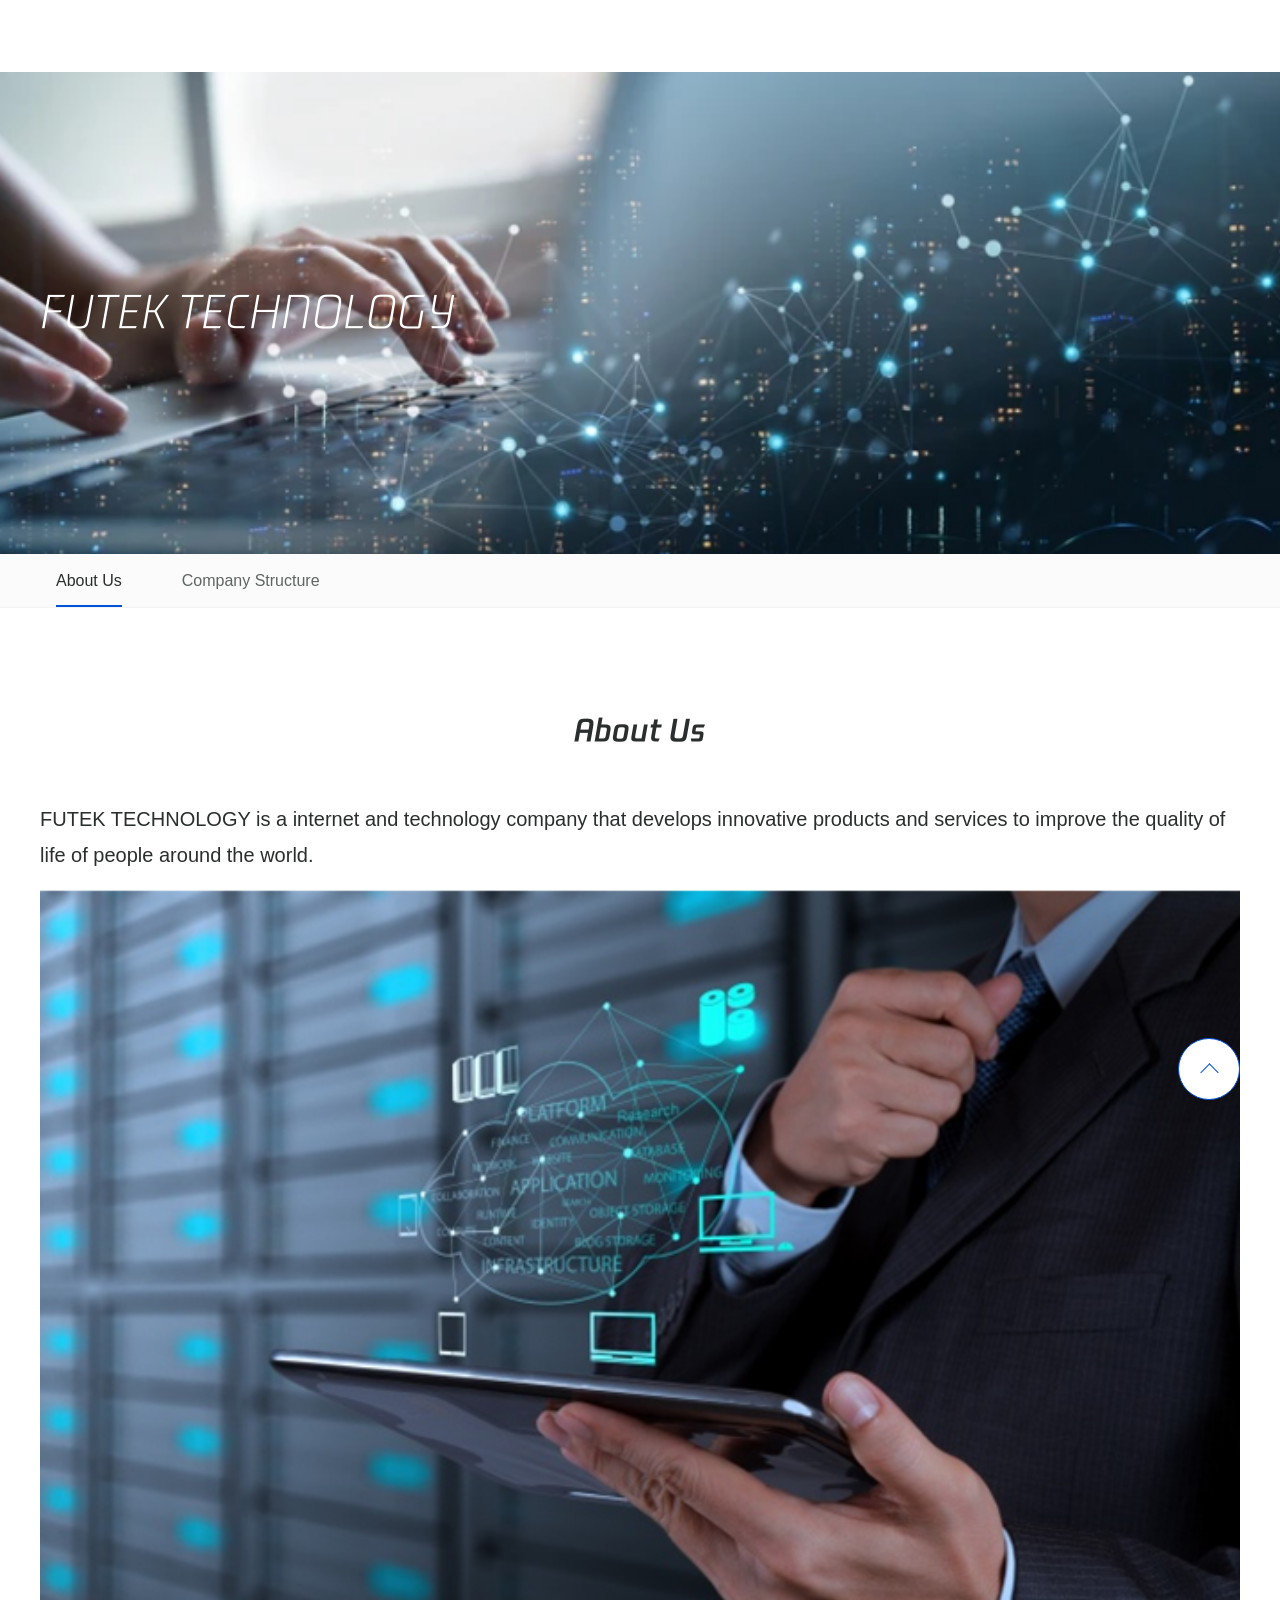
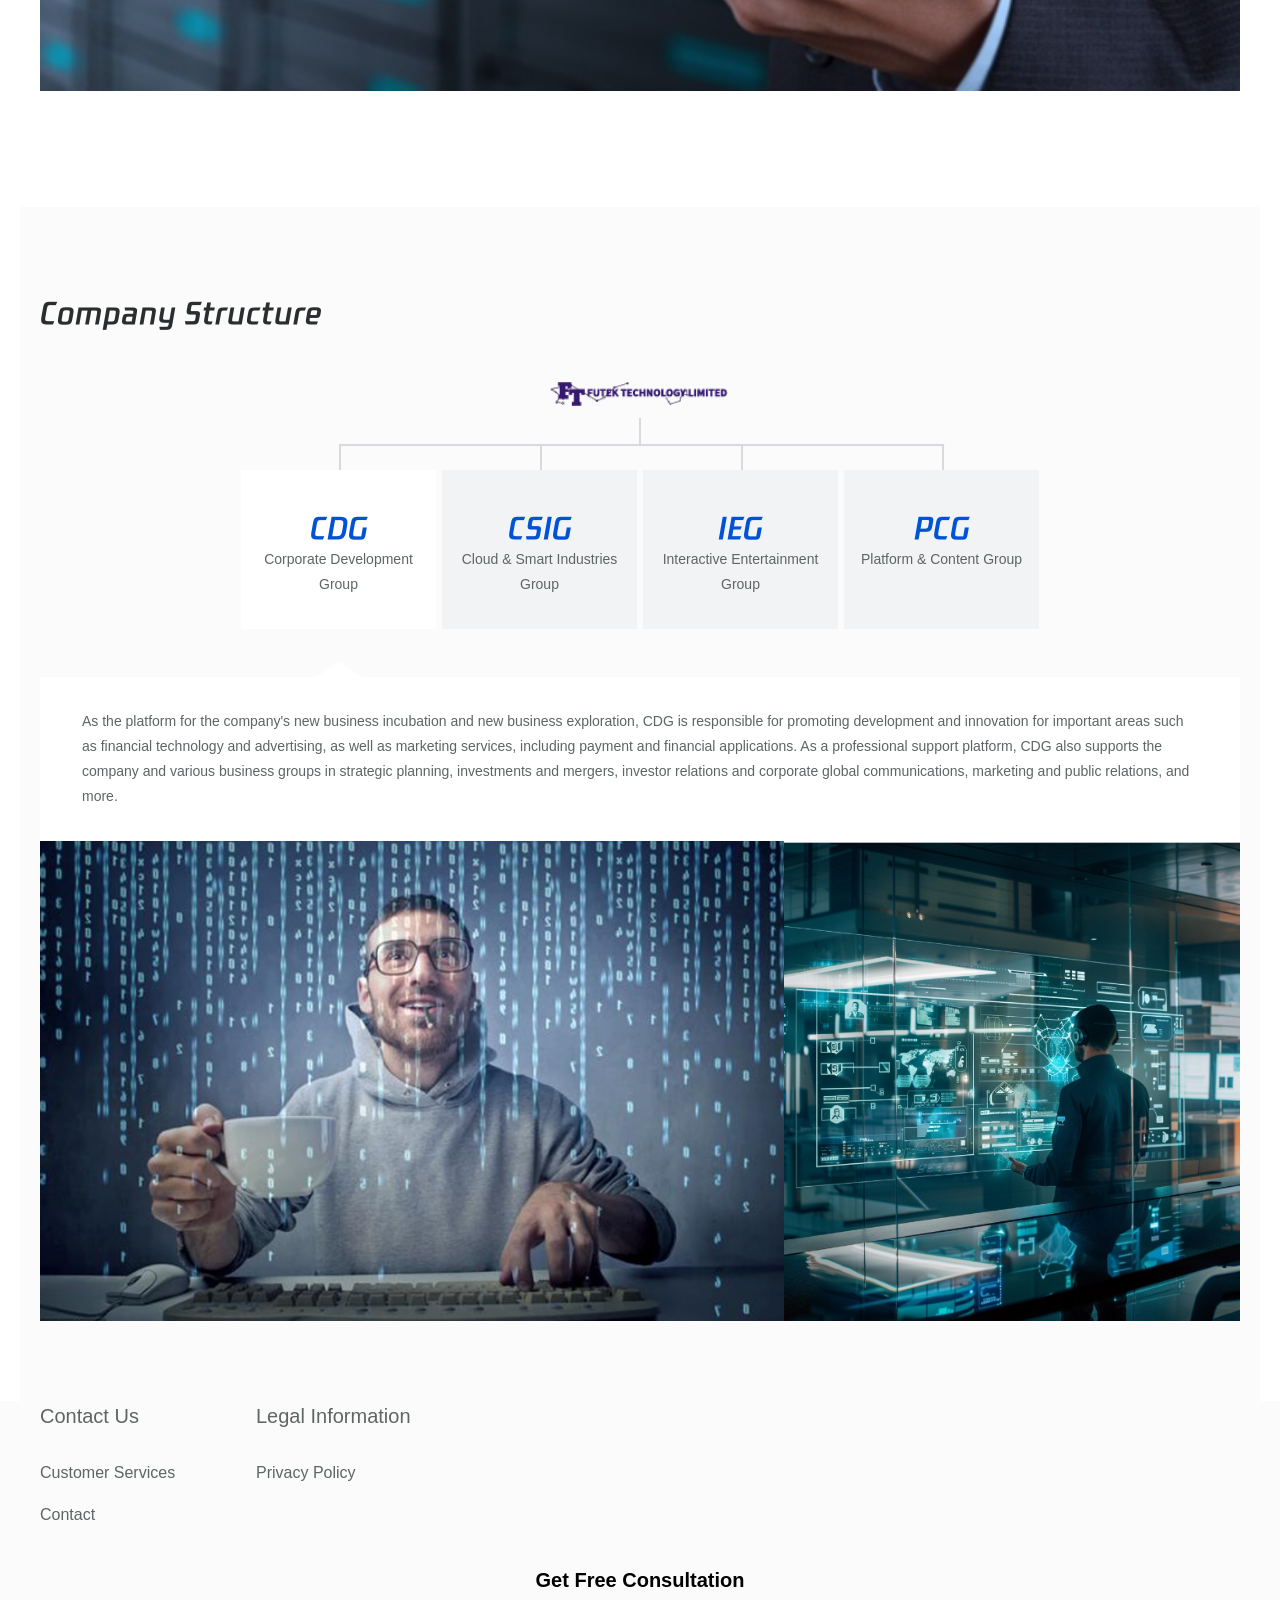
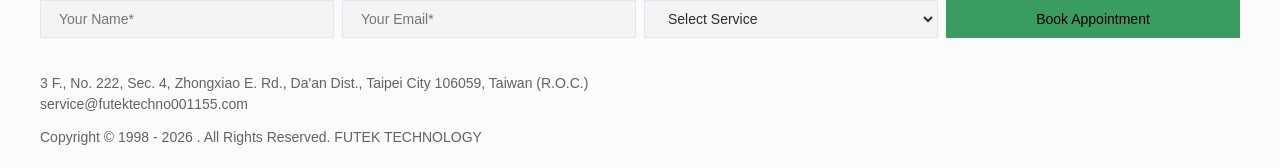
<file: index.html>
<!DOCTYPE html>
<html lang="en-US">

<head>
	<meta http-equiv="Content-Type" content="text/html; charset=utf-8" />
	<title>FUTEK TECHNOLOGY</title>
	<meta name="keywords" content="FUTEK TECHNOLOGY" />
	<link rel="shortcut icon" href="./favicon.ico">
	<link rel="icon" href="./favicon.ico">

	<meta name="viewport"
		content="width=device-width, initial-scale=1.0, user-scalable=0, minimum-scale=1.0, maximum-scale=1.0" />
	<meta name="format-detection" content="telephone=no" />
	<meta http-equiv="X-UA-Compatible" content="IE=Edge">

	<!-- End Google Tag Manager -->
	<script type="text/javascript" src="./js/jquery.min.js"></script>
	<script type="text/javascript" src="./js/index.js"></script>
	<script type="text/javascript" src="./js/js-2.js"></script>
	<script type="text/javascript" src="./js/swiper.min.js"></script>
	<script type="text/javascript" src="./js/qrcode.js"></script>
	<script type="text/javascript" src="./js/tencent.js"></script>
	<script type="text/javascript" src="./js/imgsize.js"></script>
	<script type="text/javascript" src="./js/yearpicker.js"></script>
	<script type="text/javascript" src="./js/jquery-throttle-debounce.js"></script>
	<script src="https://cdn-go.cn/aegis/aegis-sdk/latest/aegis.min.js"></script>

	<link rel="stylesheet" type="text/css" href="./css/base.css" />
	<link rel="stylesheet" type="text/css" href="./css/base-2.css" />
	<link rel="stylesheet" type="text/css" href="./css/index.css" />
	<link rel="stylesheet" type="text/css" href="./css/ten-search.css" />
	<link rel="stylesheet" href="./css/yearpicker.css" type="text/css">

</head>

<body>
	<div class="wrap">
		<!-- head -->
		<div id="wrap_head" class="wrap_head  head_white ">
			<!-- 点击搜索icon 添加类名 search_area_show 隐藏菜单，显示输入框 -->
			<!-- 添加类名 submenu_show 显示子菜单 -->
			<!-- js帶入 -->
		</div>
		<!-- head -->

		<div class="header-seat"></div>
		<div class="null_content">
			<!-- 内容区域 -->
			<link rel="stylesheet" type="text/css" href="./css/brief.css" />
			<div class="wrap_content brief">
				<div class="mod-section-ad">
					<div class="mod-con clearfix">
						<h2>FUTEK TECHNOLOGY </h2>
					</div>
				</div>
				<div class="mod-tab-container">
					<div class="mod-tab">
						<div class="mod-con clearfix">
							<div class="mc-left"><img src="./img/brief/mc-left-menu.png" alt="img" /></div>
							<div class="mc-right"><img src="./img/brief/mc-right-menu.png" alt="img" /></div>
							<ul>
								<li id="m_abo" class="active-tab"><a>About Us</a></li>
								<li id="m_com"><a>Company Structure</a></li>
								<div class="line"></div>
							</ul>
						</div>
					</div>
				</div>

				<div class="mod-tab-content">
					<div class="brand-item white-bg pt pc-tab-brand mobile-tab-brand" id="about-con-1">
						<div class="mod-con clearfix fjj">
							<div class="t-flx clearfix">
								<h3 class="mod-m-title">About Us</h3>
							</div>
							<div class="brief-text-box">
								<h4>
									FUTEK TECHNOLOGY is a internet and technology company that develops
									innovative products and services to improve the quality of life of people around the
									world.
								</h4>
								<img src="./img/p2.png" alt="" style="width: 100%;">
								<i class="more-awant-icon"></i>
							</div>
						</div>
					</div>
					<div class="brand-item pc-tab-brand mobile-tab-brand" id="about-con-3">
						<div class="business-architecture mobile-tab-brand" id="about-con-4-m">
							<div class="mod-con">
								<h3 class="mod-m-title">Company Structure</h3>
								<img src="./img/logo.png" alt="img">
								<div class="business-architecture-ul">
									<div class="li">
										<div class="title">
											<div class="left">
												<span class="tab">CDG</span>
												<span class="t-type">Corporate Development <span><span />Group</span>
											</div>
											<div class="right"></div>
										</div>
										<div class="content acitve">
											<div class="txt">As the platform for the company's new business incubation
												and new business exploration, CDG is responsible for promoting
												development and innovation for important areas such as financial
												technology and advertising, as well as marketing services, including
												payment and financial applications. As a professional support platform,
												CDG also supports the company and various business groups in strategic
												planning, investments and mergers, investor relations and corporate
												global communications, marketing and public relations, and more.</div>
										</div>
									</div>
									<div class="li">
										<div class="title">
											<div class="left">
												<span class="tab tab_CSIG">CSIG</span>
												<span class="t-type">Cloud & Smart Industries <span><span />Group</span>
											</div>
											<div class="right"></div>
										</div>
										<div class="content">
											<div class="txt">Responsible for promoting the company's cloud and industry
												Internet strategy, CSIG explores the interactions between users and
												industries to create innovative solutions for smart industries via
												technological advancements such as cloud, AI, and network security.
												While driving the digitalization of retail, medical, education,
												transportation and other industries, CSIG helps companies serve users in
												smarter ways, building a new ecosystem of intelligent industries that
												connect users and businesses.</div>
										</div>
									</div>
									<div class="li">
										<div class="title">
											<div class="left">
												<span class="tab">IEG</span>
												<span class="t-type">Interactive Entertainment
													<span><span />Group</span>
											</div>
											<div class="right"></div>
										</div>
										<div class="content">
											<div class="txt">Responsible for the R&D, operation, and development of the
												company's interactive entertainment business including games and
												eSports. Through online gaming, live broadcasts, and offline eSports,
												IEG assists the
												company in leading the global interactive entertainment market to create
												better interactive entertainment content experiences for users.</div>
										</div>
									</div>
									<div class="li">
										<div class="title">
											<div class="left">
												<span class="tab">PCG</span>
												<span class="t-type">Platform & Content <br> Group</span>
											</div>
											<div class="right"></div>
										</div>
										<div class="content">
											<div class="txt">Responsible for the company's Internet platform and the
												integrated development of the content and culture ecosystem. PCG
												integrates social platforms such as QQ and QZone with traffic platforms
												such as Tencent's
												App Store and browsers, as well as content platforms including news,
												videos, sports, live broadcasts, animes and movies to develop a better
												growth environment for Tencent's content ecosystem. PCG promotes
												the cross-platform and multi-modal development of IP, with the overall
												goal of creating more diversified premium digital content experiences
												for more users.</div>
										</div>
									</div>
								</div>
							</div>
						</div>
						<div class="mod-max-con clearfix framework-wrap pc-tab-brand" id="about-con-4">
							<div class="mod-con clearfix fengjunjie">
								<div class="t-flx clearfix">
									<div class="label-box">
										<h3>Company Structure</h3>
									</div>
								</div>
								<style>
									.framework-box .list-ul:before{
										left: 50.2%;
										width: 50.3%;
									}
								</style>
								<div class="framework-box clearfix">
									<div class="compy"><img src="./img/logo.png" alt="img" /></div>
									<div id="bu" class="list-ul clearfix" style="display: flex; justify-content: center;">
										<div class="li first-li active-li">
											<p class="label">CDG</p>
											<p class="val">Corporate Development <span><span />Group</p>
											<img class="san" src="./img/brief/san.png" alt="img" />
										</div>
										<div class="li">
											<p class="label">CSIG</p>
											<p class="val">Cloud & Smart Industries <span><span />Group</p>
											<img class="san" src="./img/brief/san.png" alt="img" />
										</div>
										<div class="li">
											<p class="label">IEG</p>
											<p class="val">Interactive Entertainment <span><span />Group</p>
											<img class="san" src="./img/brief/san.png" alt="img" />
										</div>
										<div class="li">
											<p class="label">PCG</p>
											<p class="val">Platform & Content <span><span />Group</p>
											<img class="san" src="./img/brief/san.png" alt="img" />
										</div>
									</div>
									<div id="buli" class="li-mess-box clearfix show0">
										<div class="mess-text">As the platform for the company's new
											business incubation and new business exploration, CDG is responsible for
											promoting development and innovation for important areas such as financial
											technology and advertising, as well as marketing services, including payment
											and financial applications. As a professional support platform, CDG also
											supports the company and various business groups in strategic planning,
											investments and mergers, investor relations and corporate global
											communications, marketing and public relations, and more.</div>
										<div class="mess-text">Responsible for promoting the company's cloud and
											industry Internet strategy, CSIG explores the interactions between users and
											industries to create innovative solutions for smart industries via
											technological advancements such as cloud, AI, and network security. While
											driving the digitalization of retail, medical, education, transportation and
											other industries, CSIG helps companies serve users in smarter ways, building
											a new ecosystem of intelligent industries that connect users and businesses.
										</div>
										<div class="mess-text">Responsible for the R&D, operation, and development of
											the company's interactive entertainment business including games and
											eSports. Through online gaming, live broadcasts, and offline eSports, IEG
											assists the company in leading the global interactive entertainment market
											to create better interactive entertainment content experiences for users.
										</div>
										<div class="mess-text">Responsible for the company's Internet platform and the
											integrated development of the content and culture ecosystem. PCG integrates
											social platforms such as QQ and QZone with traffic platforms such as
											Tencent's App Store and browsers, as well as content platforms including
											news, videos, sports, live broadcasts, animes and movies to develop a better
											growth environment for Tencent's content ecosystem. PCG promotes the
											cross-platform and multi-modal development of IP, with the overall goal of
											creating more diversified premium digital content experiences for more
											users.</div>
										<div class="mess-text">Responsible for supporting the company and its business
											groups on technology and operational platforms, as well as the construction
											and operation of R&D management and data centers, TEG provides users with a
											full range of customer services. As the operator of the largest networking,
											devices, and data center in Asia, TEG also leads the Tencent Technology
											Committee in strengthening infrastructure R&D through internal and
											distributed open source collaboration, constructing new platforms and
											supporting business innovation.</div>
										<div class="mess-text">Responsible for the construction and operation of the
											Weixin ecosystem and leveraging Weixin's open platforms such as Official
											Accounts, Mini Programs, Weixin Pay, WeCom and search function, WXG provides
											solutions and connectivity for intelligent upgrades across all industries.
											WXG is also responsible for the development and operation of QQ Mail, WeRead
											and other products.</div>
									</div>
								</div>
								<div class="pic_box" style="display: flex;">
									<img src="./img/p3.png" alt="" style="width: 62%;">
									<img src="./img/p4.png" alt="" style="width: 38%;">
								</div>
							</div>
						</div>
					</div>
				</div>
			</div>
		</div>



		<!-- footer -->
		<div id="wrap_footer" class="wrap_footer">
			<!-- js帶入 -->
		</div>
		<!-- footer -->




		<script src="./js/model.js"></script>
		<link rel="stylesheet" type="text/css" href="./css/rem.css" />
		<link rel="stylesheet" type="text/css" href="./css/rem-2.css" />

		<script>
			document.querySelectorAll(".li .title").forEach(title => {
				title.addEventListener("click", () => {
					const li = title.parentElement;
					const conten = li.querySelector(".content");

					if (conten.style.maxHeight && conten.style.maxHeight !== "0px") {
						conten.style.maxHeight = null;
					} else {
						document.querySelectorAll(".li .content").forEach(other => {
							if (other !== conten) {
								other.style.maxHeight = null;
							}
						});
						conten.style.maxHeight = conten.scrollHeight + "px";
					}
				});
			});
			var bu = document.querySelectorAll("#bu .li");
			var buli = document.querySelector("#buli");
			var count = 0

			for (let i = 0; i < bu.length; i++) {
				const element = bu[i];
				element.onclick = function () {
					bu[count].classList.remove("active-li")
					element.classList.add("active-li");
					count = i;
					buli.classList = "li-mess-box clearfix show" + i
				}
			}
		</script>

</body>

</html>
</file>
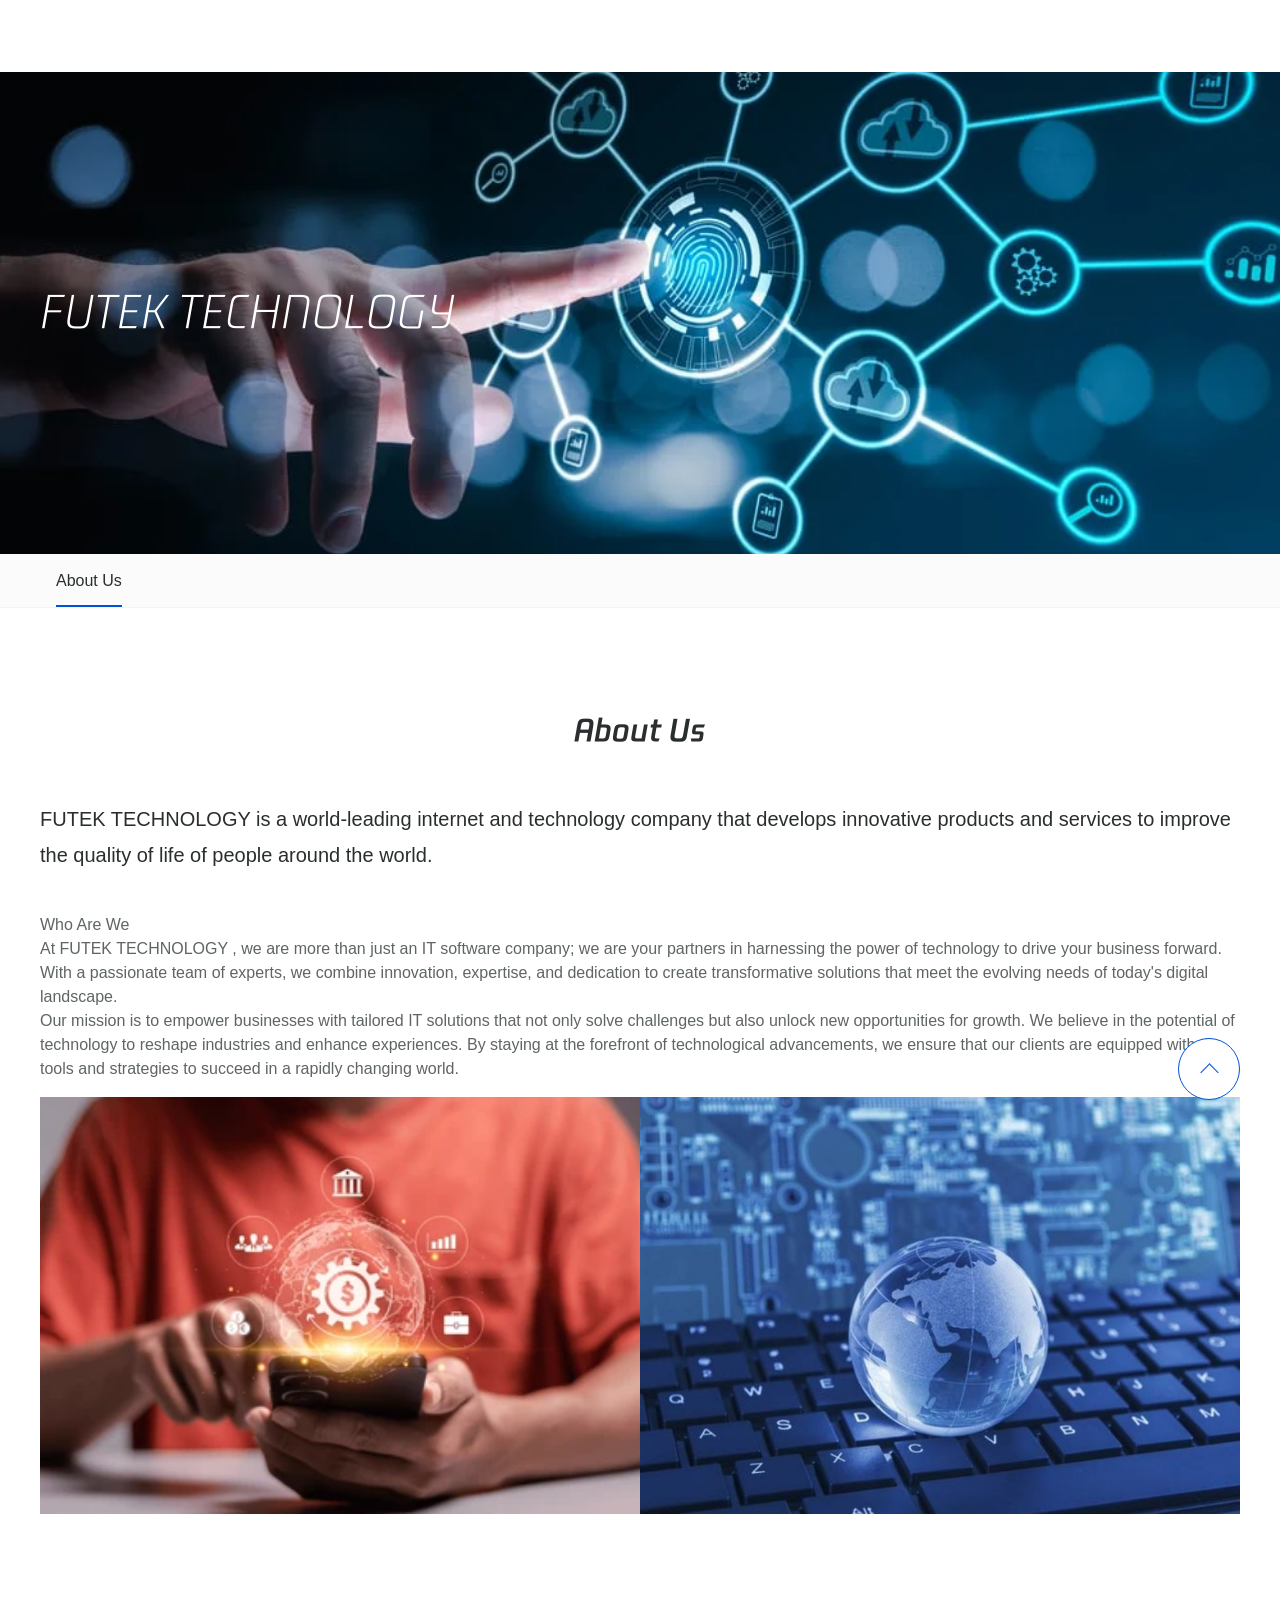
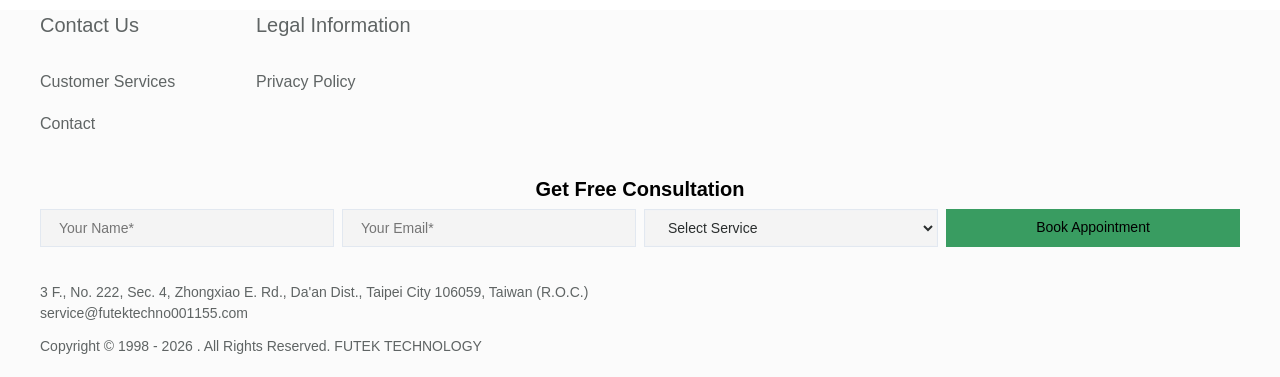
<file: about.html>
<!DOCTYPE html>
<html lang="en-US">

<head>
	<meta http-equiv="Content-Type" content="text/html; charset=utf-8" />
	<title>FUTEK TECHNOLOGY </title>
	<meta name="keywords" content="FUTEK TECHNOLOGY " />
	<meta name="viewport"
		content="width=device-width, initial-scale=1.0, user-scalable=0, minimum-scale=1.0, maximum-scale=1.0" />
	<meta name="format-detection" content="telephone=no" />
	<meta http-equiv="X-UA-Compatible" content="IE=Edge">
	<link rel="shortcut icon" href="./favicon.ico">
	<link rel="icon" href="./favicon.ico">


	<!-- End Google Tag Manager -->
	<script src="https://js.aq.qq.com/js/aq_common.js"></script>
	<script type="text/javascript" src="./js/jquery.min.js"></script>
	<script type="text/javascript" src="./js/js.js"></script>
	<script type="text/javascript" src="./js/js-2.js"></script>
	<script type="text/javascript" src="./js/swiper.min.js"></script>
	<script type="text/javascript" src="./js/qrcode.js"></script>
	<script type="text/javascript" src="./js/tencent.js"></script>
	<script type="text/javascript" src="./js/imgsize.js"></script>
	<script type="text/javascript" src="./js/yearpicker.js"></script>
	<script type="text/javascript" src="./js/jquery-throttle-debounce.js"></script>

	<script src="https://cdn-go.cn/aegis/aegis-sdk/latest/aegis.min.js"></script>
	<link rel="stylesheet" type="text/css" href="./css/base.css" />
	<link rel="stylesheet" type="text/css" href="./css/base-2.css" />
	<link rel="stylesheet" type="text/css" href="./css/index.css" />
	<link rel="stylesheet" type="text/css" href="./css/ten-search.css" />

	<link rel="stylesheet" href="./css/yearpicker.css" type="text/css">

</head>

<body>

	<div class="wrap">
		<!-- head -->
		<div id="wrap_head" class="wrap_head  head_white ">
			<!-- 点击搜索icon 添加类名 search_area_show 隐藏菜单，显示输入框 -->
			<!-- 添加类名 submenu_show 显示子菜单 -->
			<!-- js帶入 -->
		</div>
		<!-- head -->

		<div class="header-seat"></div>
		<div class="null_content">
			<!-- 内容区域 -->


			<link rel="stylesheet" type="text/css" href="./css/brief.css" />
			<div class="wrap_content brief">

				<div class="mod-section-ad ab">
					<div class="mod-con clearfix">
						<h2>FUTEK TECHNOLOGY</h2>
					</div>
				</div>
				<div class="mod-tab-container">
					<div class="mod-tab">
						<div class="mod-con clearfix">
							<div class="mc-left"><img src="./img/brief/mc-left-menu.png" alt="img" /></div>
							<div class="mc-right"><img src="./img/brief/mc-right-menu.png" alt="img" /></div>
							<ul>
								<li class="active-tab"><a>About Us</a></li>
								<div class="line"></div>
							</ul>
						</div>
					</div>
				</div>

				<div class="mod-tab-content">
					<div class="brand-item white-bg pt pc-tab-brand mobile-tab-brand" id="about-con-1">

						<div class="mod-con clearfix fjj">
							<div class="t-flx clearfix">
								<h3 class="mod-m-title">About Us</h3>
							</div>
							<div class="brief-text-box">
								<h4>FUTEK TECHNOLOGY is a world-leading internet and technology company that develops
									innovative products and services to improve the quality of life of people around the
									world.
								</h4>
								<p class="desc">
									<br>Who Are We <br>
									At FUTEK TECHNOLOGY , we are more than just an IT software company; we are your
									partners in harnessing the power of technology to drive your business forward.<br>
									With a passionate team of experts, we combine innovation, expertise, and dedication
									to create transformative solutions that meet the evolving needs of today's digital
									landscape.<br>
									Our mission is to empower businesses with tailored IT solutions that not
									only solve challenges but also unlock new opportunities for growth. We
									believe in the potential of technology to reshape industries and enhance
									experiences. By staying at the forefront of technological advancements, we
									ensure that our clients are equipped with the tools and strategies to
									succeed in a rapidly changing world.
								</p>
								<i class="more-awant-icon"></i>
							</div>
							<div class="abpicbox">
								<span><img class="abpicbox_1" src="./img/p12.png" alt=""></span>
								<span><img src="./img/p13.jpeg" alt=""></span>
							</div>
						</div>
					</div>
				</div>
			</div>
		</div>

		<!-- footer -->
		<div id="wrap_footer" class="wrap_footer">
			<!-- js帶入 -->
		</div>
		<!-- footer -->

		<script src="./js/model.js"></script>
		<link rel="stylesheet" type="text/css" href="./css/rem.css" />
		<link rel="stylesheet" type="text/css" href="./css/rem-2.css" />
		<script>
			document.querySelectorAll(".li .title").forEach(title => {
				title.addEventListener("click", () => {
					const li = title.parentElement;
					const conten = li.querySelector(".content");

					// 如果已展開 → 收合
					if (conten.style.maxHeight && conten.style.maxHeight !== "0px") {
						conten.style.maxHeight = null; // 收合
					} else {
						// 可選：先收合其他（單一展開模式）
						document.querySelectorAll(".li .content").forEach(other => {
							if (other !== conten) {
								other.style.maxHeight = null;
							}
						});

						// 展開目前的
						conten.style.maxHeight = conten.scrollHeight + "px";
					}
				});
			});
		</script>

</body>

</html>
</file>
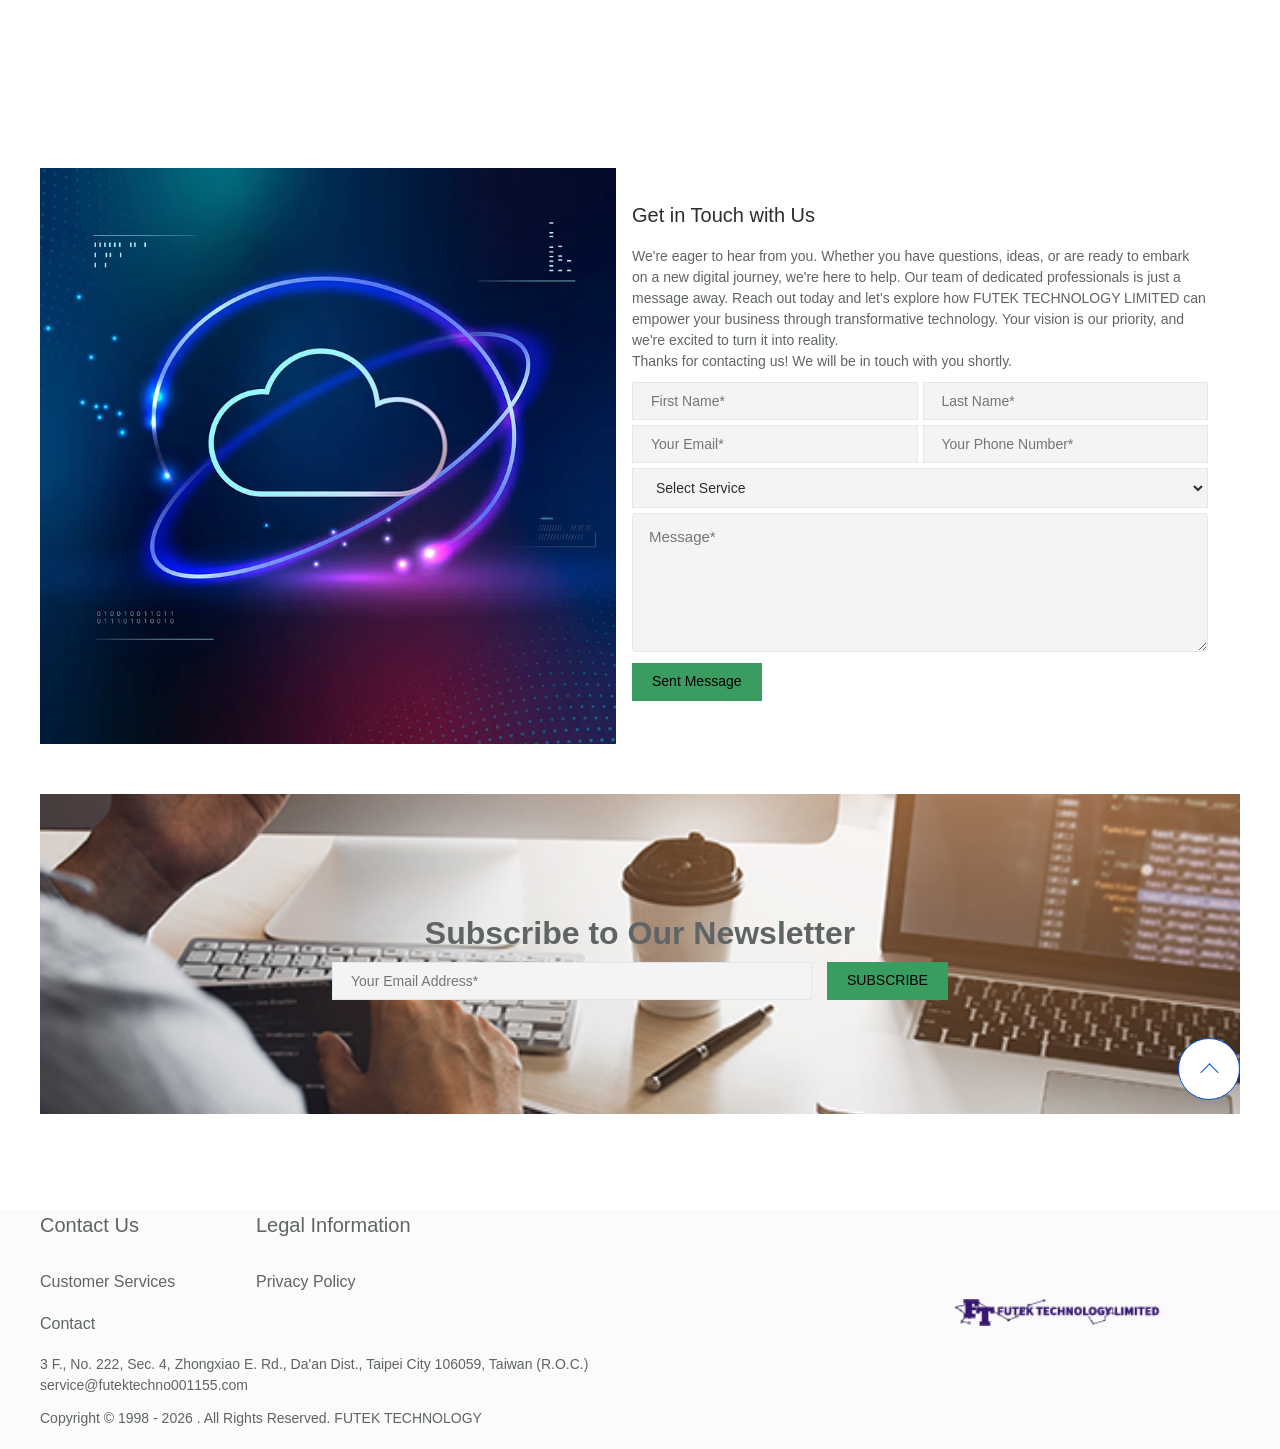
<file: contact.html>
<!DOCTYPE html>
<html lang="en-US">

<head>
	<meta http-equiv="Content-Type" content="text/html; charset=utf-8" />
	<title>FUTEK TECHNOLOGY </title>
	<meta name="keywords" content="FUTEK TECHNOLOGY " />
	<meta name="viewport"
		content="width=device-width, initial-scale=1.0, user-scalable=0, minimum-scale=1.0, maximum-scale=1.0" />
	<meta name="format-detection" content="telephone=no" />
	<meta http-equiv="X-UA-Compatible" content="IE=Edge">
	<link rel="shortcut icon" href="./favicon.ico">
	<link rel="icon" href="./favicon.ico">


	<!-- End Google Tag Manager -->
	<script src="https://js.aq.qq.com/js/aq_common.js"></script>
	<script type="text/javascript" src="./js/jquery.min.js"></script>
	<script type="text/javascript" src="./js/js.js"></script>
	<script type="text/javascript" src="./js/js-2.js"></script>
	<script type="text/javascript" src="./js/swiper.min.js"></script>
	<script type="text/javascript" src="./js/qrcode.js"></script>
	<script type="text/javascript" src="./js/tencent.js"></script>
	<script type="text/javascript" src="./js/imgsize.js"></script>
	<script type="text/javascript" src="./js/yearpicker.js"></script>
	<script type="text/javascript" src="./js/jquery-throttle-debounce.js"></script>

	<script src="https://cdn-go.cn/aegis/aegis-sdk/latest/aegis.min.js"></script>
	<link rel="stylesheet" type="text/css" href="./css/base.css" />
	<link rel="stylesheet" type="text/css" href="./css/base-2.css" />
	<link rel="stylesheet" type="text/css" href="./css/index.css" />
	<link rel="stylesheet" type="text/css" href="./css/ten-search.css" />

	<link rel="stylesheet" href="./css/yearpicker.css" type="text/css">

</head>

<body>

	<div class="wrap">
		<!-- head -->
		<div id="wrap_head" class="wrap_head  head_white ">
			<!-- 点击搜索icon 添加类名 search_area_show 隐藏菜单，显示输入框 -->
			<!-- 添加类名 submenu_show 显示子菜单 -->
			<!-- js帶入 -->
		</div>
		<!-- head -->

		<div class="header-seat"></div>
		<div class="null_content">
			<!-- 内容区域 -->
			<div class="contact">
				<div class="contact_pic"><img src="./img/p14.webp" alt=""></div>
				<div class="contact_txt">
					<div class="contact_txt_title">Get in Touch with Us</div>
					<div class="contact_txt_p">
						We're eager to hear from you. Whether you have questions, ideas, or are ready to embark
						on a new digital journey, we're here to help. Our team of dedicated professionals is just a
						message away. Reach out today and let's explore how FUTEK TECHNOLOGY LIMITED can empower your
						business through transformative technology. Your vision is our
						priority, and we're excited to turn it into reality. <br>
						Thanks for contacting us! We will be in touch with you shortly.
					</div>

					<form class="contact_form" id="contact_send">
						<label class="normal_inp">
							<input type="text" placeholder="First Name*" name="firstname" required>
						</label> 
						<label class="normal_inp">
							<input type="text" placeholder="Last Name*" name="lastname" required>
						</label>
						<label class="normal_inp">
							<input type="email" placeholder="Your Email*" name="email" required>
						</label>
						<label class="normal_inp">
							<input type="text" placeholder="Your Phone Number*" name="phone" required>
						</label>
						<label class="normal_sel">
							<select name="service" required>
								<option value="">Select Service</option>
								<option value="ai-iot">AI / IoT Solutions</option>
								<option value="digital-transformation">Digital Transformation</option>
								<option value="partnership">Partnership</option>
								<option value="consultation">Consultation</option>
							</select>
						</label>
						<label class="normal_textarea">
							<textarea rows="5" placeholder="Message*" name="message" required></textarea>
						</label>
						<button class="normal_btn">Sent Message</button>
					</form>
				</div>

				<form class="contact_mail" id="sub_send">
					<div class="contact_mail_title">Subscribe to Our Newsletter</div>
					<label class="normal_inp">
						<input type="email" placeholder="Your Email Address*" required>
					</label>
					<button class="normal_btn">SUBSCRIBE</button>
				</form>
			</div>
		</div>

		<!-- footer -->
		<div id="wrap_footer" class="wrap_footer con">
			<!-- js帶入 -->
		</div>
		<!-- footer -->

		<script src="./js/model.js"></script>
		<link rel="stylesheet" type="text/css" href="./css/rem.css" />
		<link rel="stylesheet" type="text/css" href="./css/rem-2.css" />


</body>

</html>
</file>
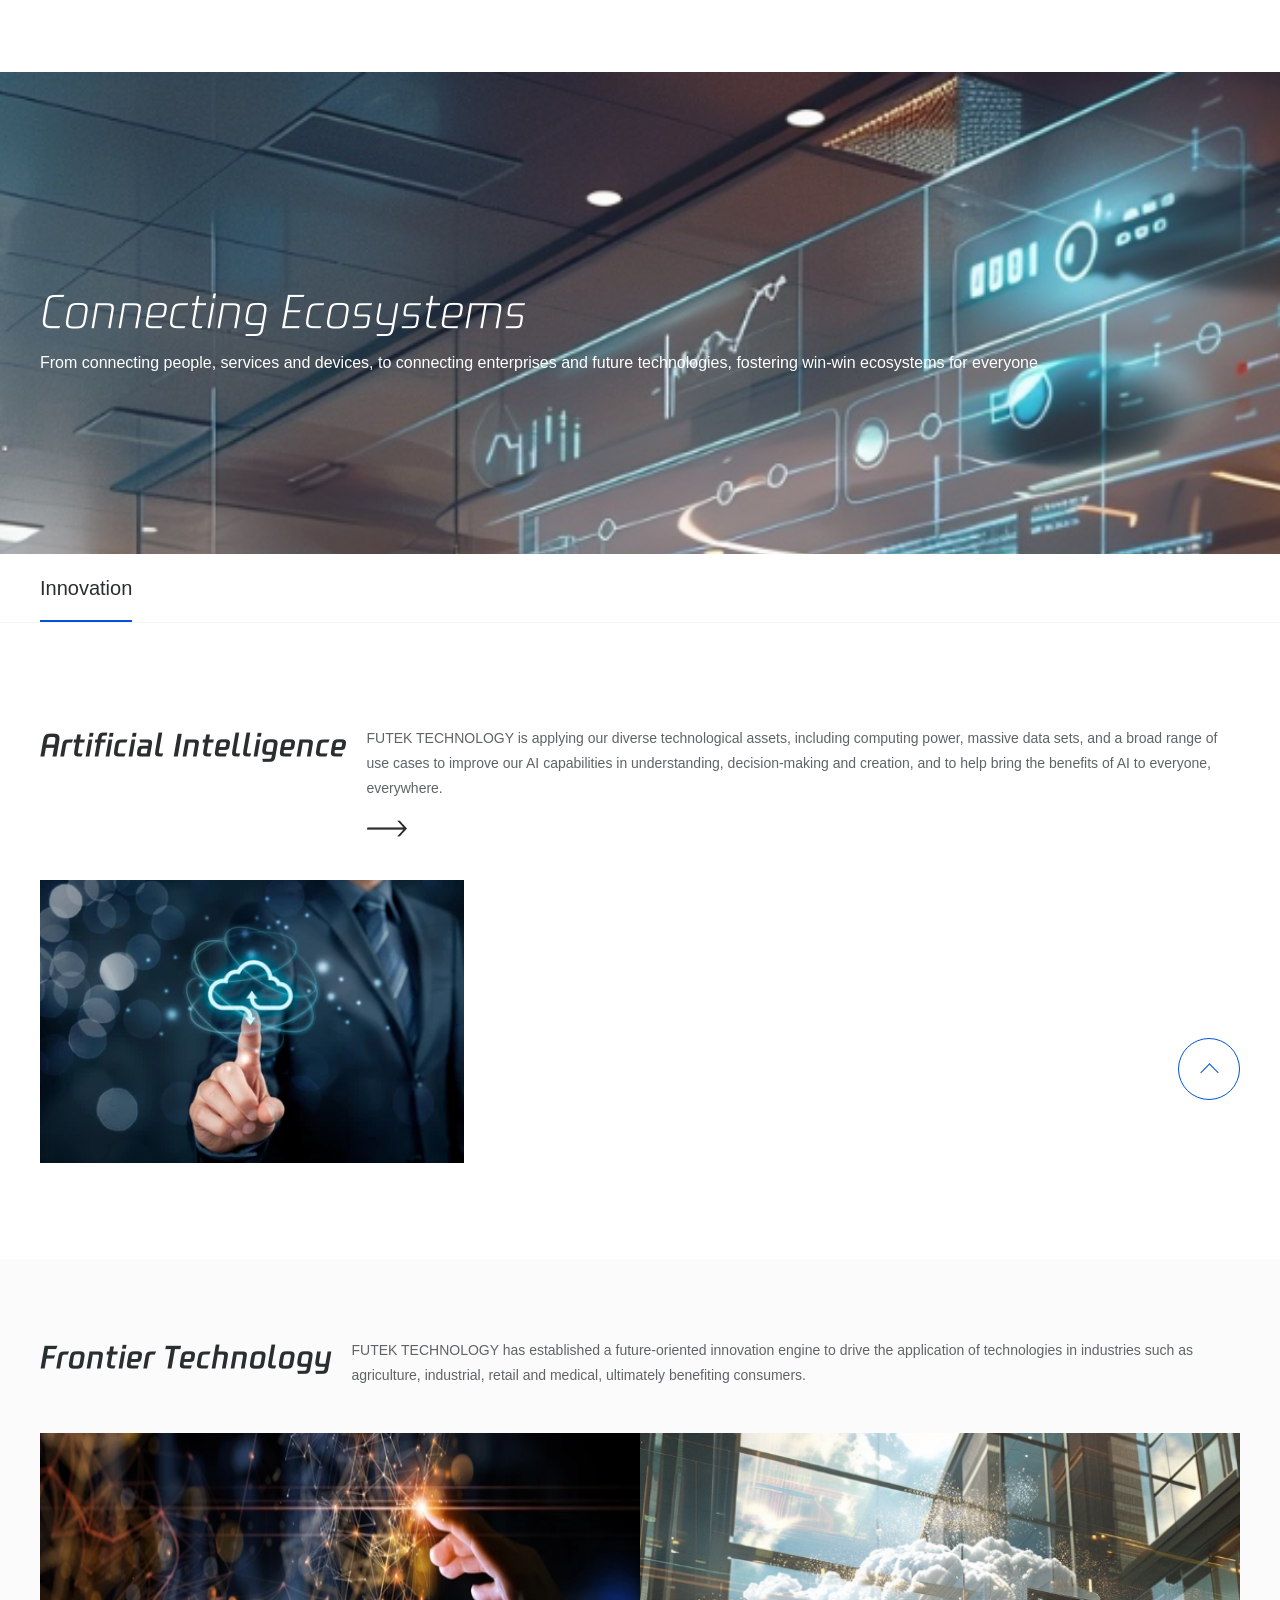
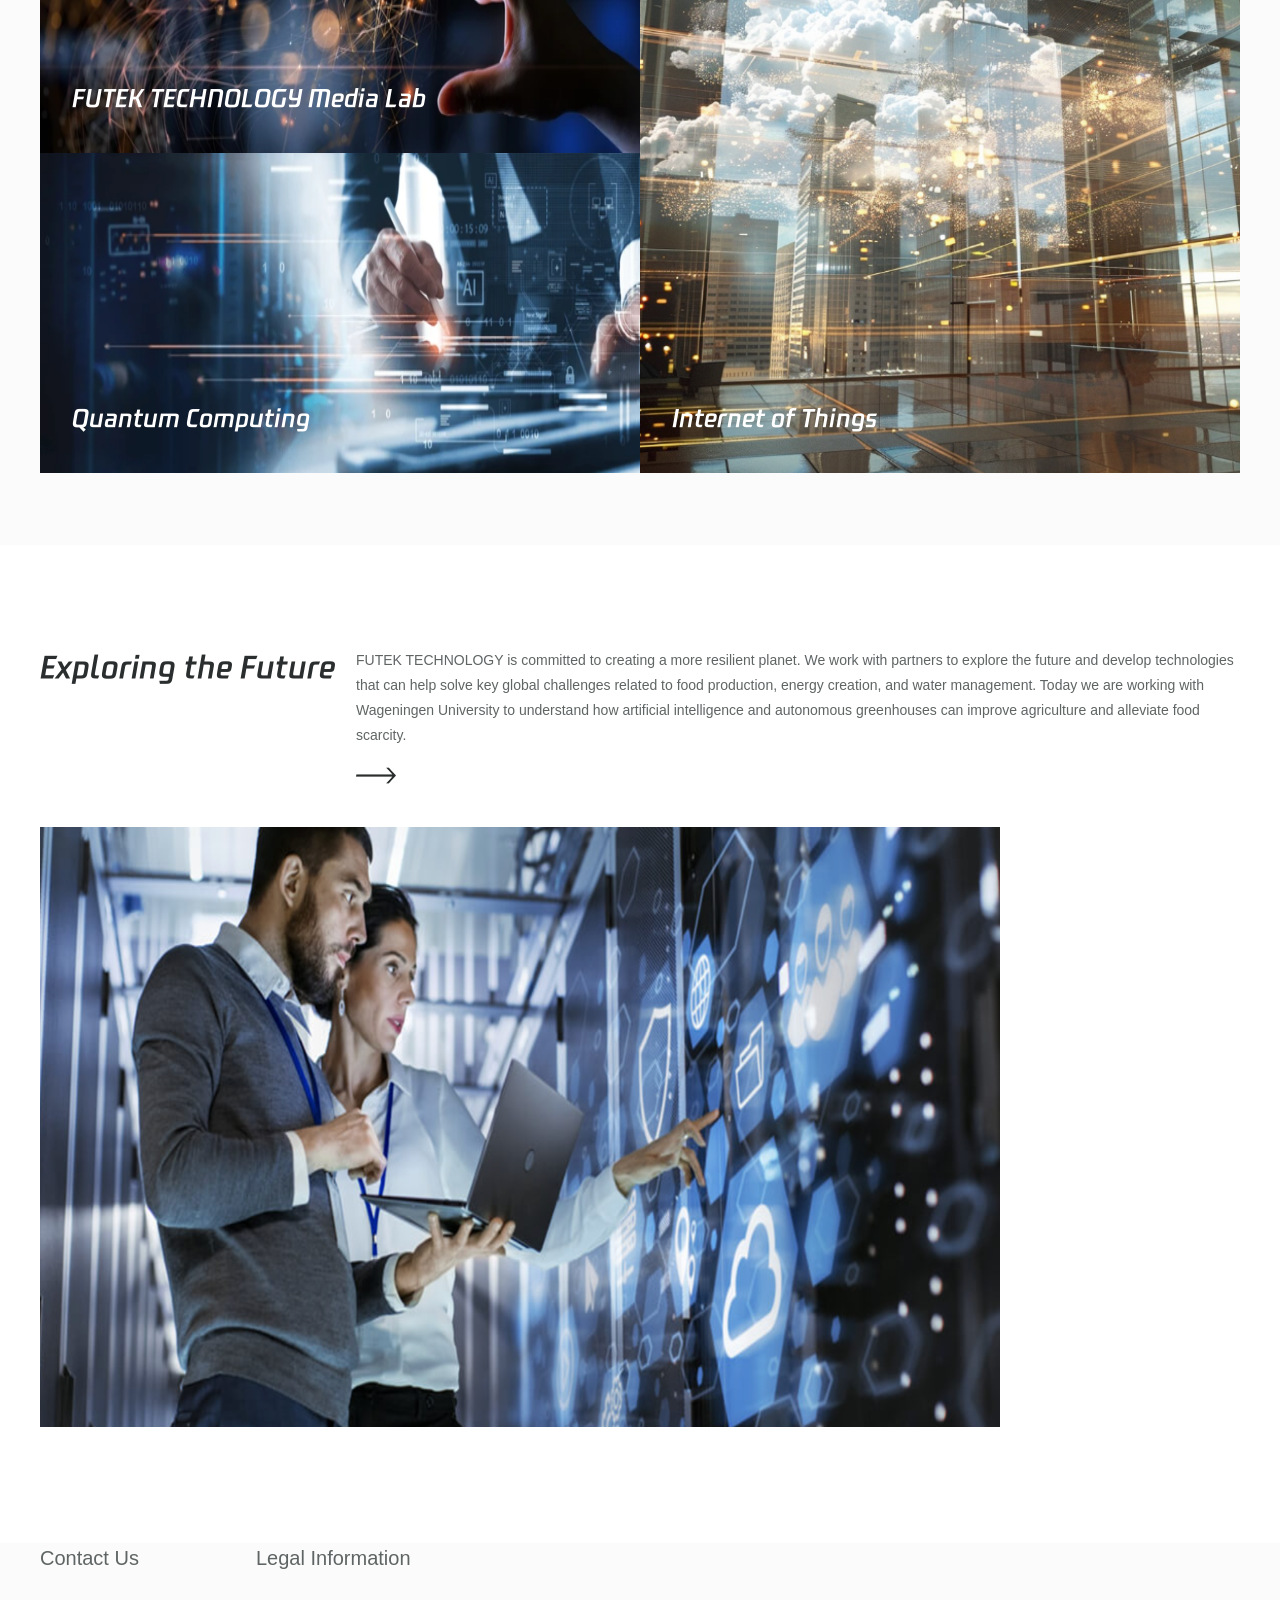
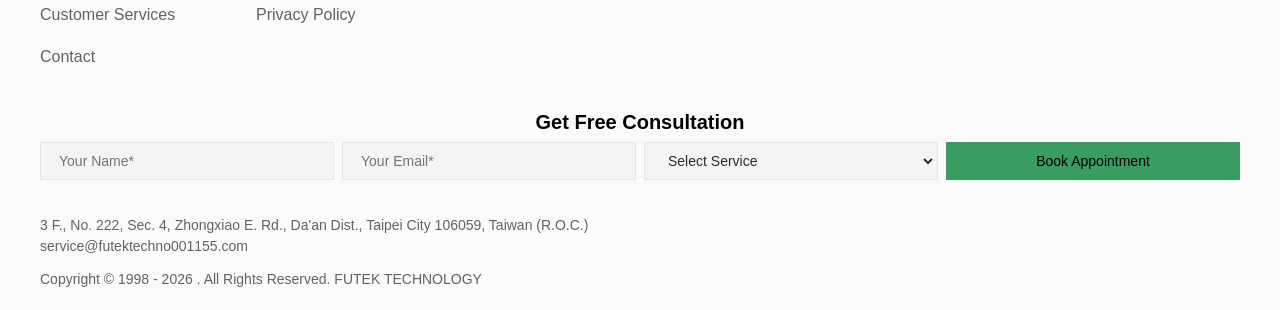
<file: services.html>
<!DOCTYPE html>
<html lang="en-US">

<head>
	<meta http-equiv="Content-Type" content="text/html; charset=utf-8" />
	<title>FUTEK TECHNOLOGY</title>
	<meta name="keywords" content="FUTEK TECHNOLOGY" />
	<meta name="viewport"
		content="width=device-width, initial-scale=1.0, user-scalable=0, minimum-scale=1.0, maximum-scale=1.0" />
	<meta name="format-detection" content="telephone=no" />
	<meta http-equiv="X-UA-Compatible" content="IE=Edge">
	<link rel="shortcut icon" href="./favicon.ico">
	<link rel="icon" href="./favicon.ico">

	<script src="https://js.aq.qq.com/js/aq_common.js"></script>
	<script type="text/javascript" src="./js/jquery.min.js"></script>
	<script type="text/javascript" src="./js/js.js"></script>
	<script type="text/javascript" src="./js/js-2.js"></script>
	<script type="text/javascript" src="./js/swiper.min.js"></script>
	<script type="text/javascript" src="./js/qrcode.js"></script>
	<script type="text/javascript" src="./js/tencent.js"></script>
	<script type="text/javascript" src="./js/imgsize.js"></script>
	<script type="text/javascript" src="./js/yearpicker.js"></script>
	<script type="text/javascript" src="./js/jquery-throttle-debounce.js"></script>

	<script src="https://cdn-go.cn/aegis/aegis-sdk/latest/aegis.min.js"></script>

	<link rel="stylesheet" type="text/css" href="./css/base.css" />
	<link rel="stylesheet" type="text/css" href="./css/base-2.css" />
	<link rel="stylesheet" type="text/css" href="./css/index.css" />
	<link rel="stylesheet" type="text/css" href="./css/ten-search.css" />

	<link rel="stylesheet" href="./css/yearpicker.css" type="text/css">

</head>

<body>

	<div class="wrap">
		<!-- head -->
		<div id="wrap_head" class="wrap_head  head_white ">
			<!-- 点击搜索icon 添加类名 search_area_show 隐藏菜单，显示输入框 -->
			<!-- 添加类名 submenu_show 显示子菜单 -->
			<!-- js帶入 -->
		</div>
		<!-- head -->

		<div class="header-seat"></div>
		<div class="null_content">

			<!-- 内容区域 -->


			<link rel="stylesheet" href="./css/swiper-3.4.0.min.css">
			<link rel="stylesheet" type="text/css" href="./css/business.css" />
			<div class="wrap_content business to-b business-user business-ent">
				<div class="mod-section-ad">
					<div class="mod-con clearfix">
						<h2 style="color: #fff;">Connecting Ecosystems</h2>
						<p class="desc" style="color: #fff;">From connecting people, services and devices, to connecting
							enterprises and future technologies, fostering win-win ecosystems for everyone</p>
						<p class="video-text"><img class="video-icon" src="./img/business/video-icon.png" />业务视频</p>
					</div>
				</div>


				<div class="mod-tab-container">
					<div class="mod-tab">
						<div class="mod-con clearfix noScroll">
							<ul>
								<li><a href="services.html">Innovation</a></li>
							</ul>
						</div>
					</div>
				</div>

				<div class="mod-tab-wrap">
					<div class="mod-tab-content">
						<div class="brand-item white-bg brand-one-item" id="business-con-8">
							<div class="mod-con clearfix">
								<a>
									<div class="t-flx">
										<div class="label-box">
											<h3>Artificial Intelligence</h3>
										</div>
										<div class="desc-box">
											<p class="desc">FUTEK TECHNOLOGY is applying our diverse technological
												assets,
												including computing power, massive data sets, and a broad range of use
												cases to improve our AI capabilities in understanding, decision-making
												and creation,
												and to help bring the benefits of AI to everyone, everywhere.</p>
											<div class="go-icon">
												<img src="./img/business/go-icon.png" alt="img" />
											</div>
										</div>
									</div>
									<div class="b-flx">
										<img class="pic6 pc-flx" src="./img/p6.png" alt="img" style="min-width: 424px;"/>
										<img class="pic6 mobile-flx" src="./img/p6.png" alt="img" style="min-width: 424px;"/>
									</div>
								</a>
							</div>
						</div>
						<div class="brand-item gray-bg brand-two-item" id="business-con-9">
							<div class="mod-con clearfix">
								<div class="t-flx clearfix">
									<div class="label-box">
										<h3>Frontier Technology</h3>
									</div>
									<div class="desc-box">
										<p class="desc">FUTEK TECHNOLOGY has established a future-oriented innovation
											engine to
											drive the application of technologies in industries such as agriculture,
											industrial, retail and medical, ultimately benefiting consumers.</p>
									</div>
								</div>
								<div class="new_type">
									<div class="new_type_item">
										<div class="mask-bg">
											<img src="./img/p7.png" alt="img" />
											<p class="label">FUTEK TECHNOLOGY Media Lab</p>
										</div>
										<div class="mask-bg new_type_p2">
											<img src="./img/p9.png" alt="img" />
											<p class="label">Quantum Computing</p>
										</div>
									</div>
									<div class="new_type_item">
										<div class="mask-bg">
											<img src="./img/p8.png" alt="img" />
											<p class="label">Internet of Things</p>
										</div>
									</div>
									<div class="new_type_item">
										<div class="mask-bg new_type_p4">
											<img src="./img/p9.png" alt="img" />
											<p class="label">Quantum Computing</p>
										</div>
									</div>
								</div>
							</div>
						</div>
						<div class="brand-item white-bg brand-three-item" id="business-con-10">
							<div class="mod-con clearfix">
								<a>
									<div class="t-flx">
										<div class="label-box">
											<h3>Exploring the Future</h3>
										</div>
										<div class="desc-box">
											<p class="desc">FUTEK TECHNOLOGY is committed to creating a more resilient
												planet. We
												work with partners to explore the future and develop technologies that
												can help solve key global challenges related to food production, energy
												creation,
												and water management. Today we are working with Wageningen University to
												understand how artificial intelligence and autonomous greenhouses can
												improve agriculture and alleviate food scarcity.</p>
											<div class="go-icon">
												<img src="./img/business/go-icon.png" alt="img" />
											</div>
										</div>
									</div>
									<div class="b-flx">
										<img class="pc-flx" src="./img/p10.png" alt="img"  style="width: auto; max-width: 100%;"/>
										<img class="mobile-flx" src="./img/p10.png" alt="img"  style="width: auto; max-width: 100%;"/>
									</div>
								</a>
							</div>
						</div>
					</div>

				</div>
			</div>

			<!-- 内容区域 -->
			<script>
				document.body.addEventListener('touchstart', function () { });
				// 禁用or启用背景滑动  isDiff默认为flase是可以滑动，为true是不可以滑动。
				var isDiff = false;
				var overscroll = function (el) {
					el.addEventListener('touchstart', function () {
						var top = el.scrollTop;
						var totalScroll = el.scrollHeight;
						var currentScroll = top + el.offsetHeight;
						if (top === 0) {
							el.scrollTop = 1;
						} else if (currentScroll === totalScroll) {
							el.scrollTop = top - 1;
						}
					});
					el.addEventListener('touchmove', function (evt) {
						if (el.offsetHeight < el.scrollHeight) {
							evt._isScroller = true;
						}
					});
				}
				document.body.addEventListener('touchmove', function (evt) {
					if (isDiff && !evt._isScroller) {
						evt.preventDefault();
					}
				}, {
					passive: false
				});


				if (getQueryString('page-active')) {
					if (getQueryString('page-active') == 'to-b') {
						modContentIndex(1);
					} else if (getQueryString('page-active') == 'innovation') {
						modContentIndex(2);
					} else if (getQueryString('page-active') == 'investment') {
						modContentIndex(3);
					}
				} else {
					modContentIndex(0);
				}

				function modContentIndex(ind) {
					$('.mod-tab li').removeClass('active-tab');
					$('.mod-tab li').eq(ind).addClass('active-tab');
					$('.mod-tab-wrap .mod-tab-content').removeClass('active-show');
					$('.mod-tab-wrap .mod-tab-content').eq(ind).addClass('active-show');
				}

				function getQueryString(name) {
					var reg = new RegExp("(^|&)" + name + "=([^&]*)(&|$)", "i");
					var r = window.location.search.substr(1).match(reg);
					if (r != null) return unescape(r[2]);
					return null;
				}

				var window_h = $(window).height();
				var window_w = $(window).width();
				var desc_off_set_t = 0;
				var lang = window.location.pathname.match(/^\/(zh\-(cn|hk)|en\-us)/);
				lang = lang ? lang[1] : 'zh-cn';
				$('.business-user .section-item .product-box .box').on('click', function () {
					var boxName = $(this).attr('t-name');
					$('.to-c-pop').fadeIn(100);
					isDiff = true;
					overscroll(document.querySelector('.to-c-pop .pop-box .mess-box .desc'));
					var desc_p = '';


					var tocPopData = {
						"zh-cn": [{
							"name": "微信",
							"names": "微信",
							"label": "微信及WeChat，是一种生活方式。",
							"url": "https://weixin.qq.com/",
							"desc": [{
								"text": "它们不只是通讯和社交媒体应用，更是全球超过十亿人的生活方式——轻松和朋友聊天、语音、在朋友圈分享生活点滴、享受便捷的移动支付等服务。"
							},
							{
								"text": "自2011年推出以来，微信和WeChat以创新的功能为数以亿计的用户提升生活品质。微信是中国最受欢迎的通讯和社交平台之一。它整合了即时通讯和社交娱乐功能，在一个易于使用的应用程序上丰富了用户的移动数字生活。"
							},
							{
								"text": "为满足用户的需求，微信不断加入种种创新功能，例如“朋友圈”、“公众号”、“微信支付”、 “小程序”、“搜一搜”、“小游戏”、和“视频号”等，致力为用户提供优质的移动数字生活体验。"
							},
							{
								"text": "微信和 WeChat 是分开但互通的姐妹服务，分别为中国内地和中国内地以外地区的用户设计。截至2024年3月，微信和其国际版WeChat的合并月活跃用户数超过13亿。"
							}

							],
							"src": "data/logo-pic/1.1.png"
						},
						{
							"name": "QQ",
							"names": "QQ",
							"label": "每一天，乐在沟通",
							"url": "https://im.qq.com/",
							"desc": [{
								"text": "QQ，由腾讯公司于1999年推出。作为一款横跨PC和移动的即时通信和社交平台，QQ支持在线聊天、视频语音通话、点对点断点续传文件、QQ邮箱等多种功能，并不断推出符合年轻用户需求的创新功能，例如支持用户根据个人需求和兴趣快速扩关系的“扩列”以及精准匹配用户兴趣的内容社交平台“看点”等。此外，腾讯亦提供提升企业工作效率的TIM（办公版QQ）。截至2020年3月，QQ月活跃用户（包括PC和移动）为7.68亿。"
							}],
							"src": "data/logo-pic/1.2.png"
						},
						{
							"name": "QQ空间",
							"names": "QQ空间",
							"label": "分享生活，留住感动",
							"url": "https://qzone.qq.com/",
							"desc": [{
								"text": "QQ空间是支持用户和亲友进行分享互动的社交平台，满足用户展示、交流和娱乐的需求，随时随地分享生活。"
							},
							{
								"text": "在QQ空间上，用户可以通过多种功能实现自我表达，如日志、说说、分享、相册、视频、留言板、音乐盒、个人档等。此外，用户还可根据个人喜好设定空间装饰，打造个人特色。QQ空间提供的第三方网站和第三方应用接入，可以更好的为用户提供个性化服务。"
							}
							],
							"src": "data/logo-pic/1.3.png"
						},
						{
							"name": "腾讯游戏",
							"names": "腾讯游戏",
							"label": "去发现，无限可能!",
							"url": "https://game.qq.com/",
							"desc": [{
								"text": "腾讯游戏（Tencent Games）成立于2003年，是全球领先的游戏研发和运营商。作为“超级数字场景”理念的倡导者和实践者，腾讯游戏高度关注和重视未成年人的健康发展，并致力于通过技术创新、创意激发、产学研结合、全球化布局，以及公益实践等方式，推动游戏成为助推前沿科技发展、优秀文化弘扬、创新人才孵化、社会公益增效的重要驱动力，为产业和社会的发展创造更多突破性与建设性的价值。"
							},
							{
								"text": "同时，腾讯游戏也积极推动电子竞技产业的发展，与全球合作伙伴一起共同构建开放、协同、共荣共生的产业生态，为用户创造高品质数字生活体验。"
							},
							],
							"src": "data/logo-pic/2.1.png"
						},
						{
							"name": "腾讯视频",
							"names": "腾讯视频",
							"label": "不负好时光",
							"url": "https://v.qq.com/",
							"desc": [{
								"text": "腾讯视频是中国领先的在线视频平台，拥有丰富的优质流行内容和专业的媒体运营能力，是聚合热播影视、综艺娱乐、体育赛事、新闻资讯等为一体的综合视频内容平台，并通过PC端、移动端及客厅产品等多种形态为用户提供高清流畅的视频娱乐体验，以满足用户不同的体验需求。"
							},
								// {"text":"目前，腾讯视频聚合了热播影视、综艺娱乐、体育赛事、新闻资讯等海量内容资源，并通过PC端、移动端以及客厅产品等多种形态，为用户提供内容更丰富、观看更高清流畅的视频娱乐体验。"}
							],
							"src": "data/logo-pic/2.2.png"
						},
						{
							"name": "腾讯影业",
							"names": "腾讯影业",
							"label": "",
							"url": "",
							"desc": [{
								"text": "腾讯影业成立于2015年，是腾讯的全资子公司，与游戏、动漫、文学、音乐、电竞等业务共同组成腾讯“新文创”内容文化生态。我们的定位是在新文创生态下，专注于优质影视作品打造开放的内容平台。我们的业务布局涵盖了创制、宣发、IP版权、IP授权等领域。腾影发行公司为隶属于腾讯影业的全资子公司。"
							},
							{
								"text": "腾讯致力于打造出“丰富生活、温暖人心、感动人性”的优秀作品。目前，参与出品和发行45部电影，全球票房超620亿人民币；参与出品和推广45部剧集，全网播放量超1000亿。"
							},
							{
								"text": "腾讯基于对文化价值的长线思考，沉淀形成了以时代旋律为首，包括东方故事、国际探索、青春能量、次元破壁、古龙武侠等共六大文化产品系列。我们期待依托多元文化内容，讲好中国故事，助力打造新时代的中国文化符号。"
							}
							],
							"src": "data/logo-pic/2.3.png"
						},
						{
							"name": "微视",
							"names": "微视",
							"label": "发现更有趣",
							"url": "https://weishi.com",
							"desc": [{
								"text": "微视是腾讯旗下短视频及小视频创作与分享平台，提供优质的原创短视频及小视频内容。用户可通过QQ、微信账号登录，将拍摄的视频同步分享到微信好友、朋友圈、QQ空间等平台。"
							}],
							"src": "data/logo-pic/2.4.png"
						},
						{
							"name": "腾讯新闻",
							"names": "腾讯新闻",
							"label": "你的关心 关系世界",
							"url": "https://newsapp.qq.com/",
							"desc": [{
								"text": "腾讯新闻致力于打造与用户深度相关、让用户深度参与、充满人文关怀的资讯内容产品，塑造值得信赖和年轻温暖的品牌形象。我们以事件驱动为核心，通过构建产品结构化信息知识图谱，鼓励UGC创作与互动，打造行业领先的资讯消费体验，养成独特的内容社区氛围，满足用户全方位的个性化需求。"
							}],
							"src": "data/logo-pic/2.5.1.png"
						},
						{
							"name": "腾讯体育",
							"names": "腾讯体育",
							"label": "",
							"url": "https://sports.qq.com/kbsweb/kbsdown/",
							"desc": [{
								"text": "腾讯体育是中国领先的互联网体育媒体平台，致力于为用户提供最即时、最全面的全球赛事内容和多元化的原创体育节目。目前，我们为中国数字用户独家播出NFL、NBA、德甲、歐冠、ATP、WWE 等全球顶级赛事，并拥有超级企鹅联盟、超新星全运会等一系列精品自制IP。同时，在奥运会及世界杯等大型赛事中，通过领先的直播互动技术、全媒体矩阵及极强的社交属性，为中国用户带来全方位报道和丰富多元的赛事体验。"
							}],
							"src": "data/logo-pic/2.6.png"
						},
						{
							"name": "腾讯动漫",
							"names": "腾讯动漫",
							"label": "",
							"url": "https://ac.qq.com/",
							"desc": [{
								"text": "腾讯动漫成立于2012年，是中国最具规模的原创及正版网络动漫平台。在腾讯集团的整个动漫业务布局中，承担着以旗舰平台培育打造动漫IP的角色，也属于腾讯新文创战略的业务矩阵。目前，腾讯动漫全平台月活跃用户1.2亿，在线漫画作品总量近30000部，签约作者超900人，签约漫画作品近1400部，约1500部漫画作品点击量过亿，35部动画作品播放量破亿，多部IP被开发为手游。旗下的知名国漫IP包括《狐妖小红娘》、《一人之下》、《猫妖的诱惑》等。"
							},
							{
								"text": "从成立之初，腾讯动漫先后与日本集英社、角川集团、讲谈社和小学馆进行合作，引进正版外漫。自2016年起，我们开始向海外输出原创动漫作品。目前与日本、韩国、泰国、马来西亚、英国、美国、加拿大、南非等多个国家和地区进行授权合作，涉及4种语言，授权漫画作品超100部，授权动画作品达35部。《从前有座灵剑山》、《狐妖小红娘》、《一人之下》等作品都在日本正式播放或连载。"
							},
							{
								"text": "2019年3月，腾讯动漫国际版 WeComics在北美地区上线，并在半年内陆续登陆东南亚、欧盟等32个国家及地区，为海外用户提供优质的中国漫画作品。WeComics目前支持英语及印尼语。"
							}
							],
							"src": "data/logo-pic/2.7.png"
						},
						{
							"name": "腾讯音乐娱乐",
							"names": "腾讯音乐娱乐",
							"label": "创造音乐无限可能",
							"url": "https://www.tencentmusic.com/",
							"desc": [{
								"text": "腾讯音乐娱乐集团（纽约证券交易所代码：TME）是中国在线音乐娱乐服务领航者。拥有中国广受喜爱和独具匠心的音乐平台：QQ音乐、酷狗音乐、酷我音乐和全民K歌，总月活用户数超过8亿。 腾讯音乐致力于创造音乐无限可能，用科技赋能音乐，人人都可以尽情创作、享受、分享音乐和彼此互动。我们提供在线音乐、在线K歌和音乐直播服务，让每一位音乐爱好者能够发现好音乐，获得听、看、唱、表演和社交为一体的全方位音乐娱乐体验。"
							},
							{
								"text": "此外，我们拥有全球丰富的优质音乐内容，截至2019年12月31日，腾讯音乐曲库超4,000万首。"
							}
							],
							"src": "data/logo-pic/2.8.png"
						},
						{
							"name": "阅文集团",
							"names": "阅文集团",
							"label": "让好故事生生不息",
							"url": "https://www.yuewen.com/#&about",
							"desc": [{
								"text": "阅文集团（股票代码：0772.HK）成立于2015年3月。作为以数字阅读为基础，IP培育与开发为核心的综合性文化产业集团，阅文旗下囊括QQ阅读、起点读书、新丽传媒、腾讯动漫等业界知名品牌，汇聚了强大的创作者阵营、丰富的作品储备，覆盖200多种内容品类，触达数亿用户，已成功输出《庆余年》《赘婿》《鬼吹灯》《全职高手》《斗罗大陆》《琅琊榜》等大量优秀网文IP，改编为动漫、影视、游戏等多业态产品。"
							}],
							"src": "data/logo-pic/yuewen-cn.png"
						},
						{
							"name": "腾讯电竞",
							"names": "腾讯电竞",
							"label": "",
							"url": "https://esports.qq.com/",
							"desc": [
								//   {"text":"腾讯电竞是中国以至全球最具竞争力的电竞品牌，与腾讯游戏、阅文集团、腾讯影业、腾讯动漫、腾讯音乐娱乐等内容业务共同组成“新文创”数字内容产业矩阵。"},
								//   {"text":"目前，腾讯电竞已形成八大精品职业联赛，并以腾讯电竞运动会（TGA）为载体，建立覆盖全游戏品类的全国性大众赛事体系，致力打造更完善的电竞生态体系。"},
								//   {"text":"2018年，腾讯旗下英雄联盟、AoV（王者荣耀国际版）、皇室战争三款游戏成为雅加达-巨港亚运会的表演项目，为中国电竞产业发展助力。"}
								{
									"text": "腾讯电竞正式品牌成立于2016年12月9日，是全球领先和具影响力的电竞品牌和赛事运营商，拥有全球顶尖的八大赛事品类，旗下赛区覆盖全球五大洲逾90个国家和地区，2023年全球观看量破千亿次。腾讯电竞正在通过专业而全面的电竞赛事、电竞教育、电竞技术、产业生态、特许经营、电竞规范等多个层面，助力电竞成为一项可以引领潮流的新兴体育产业。继电竞成为杭州亚运会正式项目后，2024年6月，腾讯电竞正式发布“全球电竞共赢交流计划”，致力于携手国内外生态伙伴，通过长期、开放的交流推动全球电竞文化交流合作，首批产业交流活动将在沙特阿拉伯、法国、日本以及中国陆续开展。"
								}
							],
							"src": "data/logo-pic/esports.png"
						},
						{
							"name": "腾讯看点",
							"names": "腾讯看点",
							"label": "看懂世界，点亮生活",
							"url": "https://sdi.3g.qq.com/v/2019111020060911550",
							"desc": [{
								"text": "腾讯看点是腾讯公司全新推出的信息流内容服务，目前已登陆微信、腾讯QQ、QQ浏览器三大平台。用户可以在各平台内，通过腾讯看点享受到文章、图片、小视频、短视频、直播、专题、栏目等众多形式的内容服务。同时，腾讯看点推出了看点快报、看点视频两款独立App和看点直播一款微信小程序，分别专注于泛资讯信息流、1-3分钟的PGC横版短视频和信息流直播服务。"
							},
							{
								"text": "目前，腾讯看点整体日活跃用户量达到2.4亿，每天内容消费量超过96亿，人均单日使用时长58分钟，覆盖全国各线城市的各个年龄段用户。"
							},
							{
								"text": "腾讯看点通过“推荐+社交+搜索”三大引擎，精准服务各个年龄层的用户，为用户推荐有价值、个性化的内容，让用户获取内容更加精准、高效。"
							},
							{
								"text": "腾讯看点在内容生态上，汇聚了国内大多数主流新闻媒体，涵盖了财经、体育、娱乐、游戏等诸多垂直内容的优质创作者。"
							}
							],
							"src": "data/logo-pic/2.11.png"
						},
						{
							"name": "微信支付",
							"names": "微信支付",
							"label": "微信支付 不止支付",
							"url": "https://pay.weixin.qq.com/index.php/core/home/login?return_url=%2F",
							"desc": [{
								"text": "微信支付，是微信联合财付通于2013年推出的一款移动支付工具。以绑定银行卡的快捷支付为基础，用户可以通过手机完成安全、快捷、高效的支付流程。在中国，微信支付实现线上线下全覆盖，给用户提供零售、餐饮、出行、民生等生活方方面面高效智慧的体验。在海外，微信支付业务已覆盖74个境外市场，支持31种货币交易。"
							}],
							"src": "data/logo-pic/3.1.png"
						},
						{
							"name": "QQ钱包",
							"names": "QQ钱包",
							"label": "一站式生活服务",
							"url": "https://mqq.tenpay.com/web/qq_wallet/",
							"desc": [{
								"text": "QQ钱包是基于腾讯QQ的移动支付产品，集银行卡支付、二维码支付、近端支付(NFC)等多种便捷支付方式于一体。QQ钱包致力于拓展年轻人的垂直场景业务，结合QQ系产品及入驻商家，为手机QQ用户提供生活服务、资金理财、交通出行、融合支付等全方位服务。"
							}],
							"src": "data/logo-pic/3.2.png"
						},
						{
							"name": "理财通",
							"names": "理财通",
							"label": "微信理财，你就理财通",
							"url": "https://qian.qq.com/index.shtml",
							"desc": [{
								"text": "理财通是腾讯推出的专业财富管理平台，自2014年1月上线以来，坚守合规、风控、精选、创新、稳健的发展理念，为上亿用户带来一站式、精品化、安全便捷的投资理财体验。我们严格挑选金融机构合作伙伴，筛选更优质的金融产品，目前已上线货币基金、保险类理财、债券基金、指数基金、混合型基金、境外型基金等多元化理财产品，以及工资理财、指数定投等多种便捷功能，满足用户的多元化财富管理需求。同时，我们也为高净值人群推出了高端理财专区，致力于提供优质、专业、全面、定制化的财富管理和资产配置服务。截至2019年底，理财通的总客户资产达9,000亿元人民币。"
							}],
							"src": "data/logo-pic/3.3.png"
						},
						{
							"name": "信用卡还款",
							"names": "信用卡还款",
							"label": "",
							"url": "https://www.fitgroup.com/creditcard.shtml",
							"desc": [{
								"text": "信用卡还款是腾讯推出的一站式信用卡管理平台，具有极速到账、账单透明、定时提醒、安全便捷等特点。目前，该产品支持多家银行的信用卡在线还款业务及账单查询业务。该产品还支持广发银行、光大银行、民生银行的外币账单查询服务，以及广发银行、民生银行的外币账单还款。用户可在微信支付和QQ钱包使用此项服务。"
							}],
							"src": "data/logo-pic/3.4.png"
						},
						{
							"name": "手机充值",
							"names": "手机充值",
							"label": "",
							"url": "https://chong.qq.com/",
							"desc": [{
								"text": "手机充值致力于打造一站式通讯服务平台，为用户提供话费充值、流量充值、套餐办理等服务。用户可在微信中的服务页面和手机QQ中的钱包页面便捷使用此项服务。"
							}],
							"src": "data/logo-pic/3.5.1.png"
						},
						{
							"name": "乘车码",
							"names": "乘车码",
							"label": "",
							"url": "",
							"desc": [{
								"text": "乘车码是腾讯基于微信小程序开发的二维码乘车服务，通过0.2秒极速验证技术，为用户提供“先乘车，后付费”的出行体验。目前，乘车码已覆盖北京、上海、广州、深圳等全国130多个城市，支持BRT、公交、地铁、索道、轮渡等智慧交通移动支付场景。"
							}],
							"src": "data/logo-pic/3.6.png"
						},
						{
							"name": "WeChat Pay HK",
							"names": "WeChat港币钱包",
							"label": "WeChat港币钱包",
							"url": "https://pay.wechat.com/zh_hk/index-person.shtml",
							"desc": [{
								"text": "WeChat Pay HK是为中国香港用户提供的WeChat港币钱包，立足香港，连接内地、展望全球；支持扫码支付、APP 支付、跨境支付等移动支付方式，覆盖衣食住行、生活缴费、跨境汇款、社交转账等场景，支持在香港超15万、澳门超2万、内地数千万商户消费。"
							}],
							"src": "data/logo-pic/3.7.png"
						},
						{
							"name": "TenPay Global",
							"names": "TenPay Global",
							"label": "跨境支付解决方案",
							"url": "https://www.tenpayglobal.com/",
							"desc": [{
								"text": "TenPay Global为腾讯金融科技旗下的跨境支付服务平台，由腾讯集团旗下多家金融持牌机构组成。通过连接微信生态、全球支付合作伙伴与海外用户/场景，为全球用户和企业提供跨境汇款、跨境消费和跨境商贸等场景下的全链路支付解决方案。拥有多年行业支付经验，严谨风控管理体系，在系统可用、资金安全、风控合规方面达到全球行业领先水平。"
							}],
							"src": "data/logo-pic/tenpay-global-icon.png"
						},
						// {
						//   "name": "微信马来西亚钱包",
						//   "names": "微信马来西亚钱包",
						//   "label": "",
						//   "url": "https://pay.wechat.com/en_my/index.html",
						//   "desc": [
						//     {"text":"微信马来西亚钱包是腾讯专门为马来西亚用户提供的马币电子钱包，于2017获马来西亚中央银行（Bank Negara Malaysia）颁发E-Money牌照，支持收发红包、转账、话费充值、购票等线上消费外，也广泛覆盖超市、便利店、快餐店等线下场景。"}
						//   ],
						//   "src": "data/logo-pic/3.7.png"
						// },
						{
							"name": "腾讯区块链",
							"names": "腾讯区块链",
							"label": "",
							"url": "https://trustsql.qq.com/",
							"desc": [{
								"text": "基于安全高效、开放共享的理念，以及自主可控的区块链底层技术，腾讯区块链致力于开发和钻研不同应用场景，为合作伙伴提供企业级区块链平台与行业解决方案，相继落地区块链电子发票、供应链金融、法务存证等多个场景。2018年8月，在国家税务总局指导下，国家税务总局深圳市税务局主导落地，由腾讯区块链提供底层技术支撑，全国首张区块链电子发票在深圳开出，目前在金融保险、零售商超、酒店餐饮、轨道交通等100多个行业得到广泛应用。"
							}],
							"src": "data/logo-pic/3.9.png"
						},
						{
							"name": "腾讯自选股",
							"names": "腾讯自选股",
							"label": "",
							"url": "https://finance.qq.com/products/portfolio/download.htm",
							"desc": [{
								"text": "腾讯自选股是一款轻便、简洁、专业的股票分析和交易软件，秉承“专业伴你成长”的理念，为用户提供沪深港美全球精准实时行情，7×24小时推送精选全球财经资讯，及用户交流社区。由合作证券公司提供开户、交易、查询等金融服务，支持微信或QQ一键登录。腾讯自选股还推出了基于微信生态的“腾讯自选股微信版”，用户可以随时随地把握股市机会，畅享便捷、高效、优质的证券投资服务。"
							}],
							"src": "data/logo-pic/3.11.png"
						},
						{
							"name": "退税通",
							"names": "退税通",
							"label": "",
							"url": "",
							"desc": [{
								"text": "退税通是腾讯推出的一款境外实时退税服务小程序。用户通过微信扫码，即可在数十个国家和地区，实时将退税款项以人民币形式存入微信钱包。目前，腾讯退税通支持海外机场和港口退税、回国退税、店铺退税、市区退税四种方式。"
							}],
							"src": "data/logo-pic/3.12.png"
						},
						{
							"name": "财付通商企付",
							"names": "财付通商企付",
							"label": "",
							"url": "https://business.tenpay.com/",
							"desc": [{
								"text": "财付通商企付，是腾讯基于行业领先的金融科技，为B2B电商平台打造的一站式交易资金管理系统。财付通商企付为平台提供安全合规、完善灵活的企业账户管理体系、在线收付款、财务管理和智能风控等能力，助力平台实现三流合一、搭建金融体系，全面提升其行业竞争力。"
							}],
							"src": "data/logo-pic/3.14.png"
						},
						{
							"name": "腾讯手机管家",
							"names": "腾讯手机管家",
							"label": "玩得酷 靠得住",
							"url": "https://m.qq.com/",
							"desc": [{
								"text": "腾讯手机管家是腾讯推出的一款免费的手机安全管理软件，月活用户数稳居国内手机安全类App首位。集病毒查杀、骚扰拦截、安全防护、清理加速、软件管理等高端智能化功能于一体,为用户提供360°的安全防护。"
							}],
							"src": "data/logo-pic/4.1.png"
						},
						{
							"name": "腾讯电脑管家",
							"names": "腾讯电脑管家",
							"label": "放胆去青春",
							"url": "https://gj.qq.com/",
							"desc": [{
								"text": "腾讯电脑管家是国内首款集“杀毒+管理”2合一功能的免费网络安全软件，其搭载腾讯自研TAV杀毒引擎，获得AV-C、AV-T、VB100、赛可达等国际知名权威机构专业认可，全球杀毒评测取得大满贯成绩，领跑国际杀软第一阵营。"
							},
							{
								"text": "电脑管家主要帮助用户预防和管理计算机常见的安全风险，其中包含“杀毒、实时防护、漏洞修复、系统清理、电脑加速、软件管理、权限雷达、儿童守护”等功能，满足用户杀毒防护和安全管理双重需求，致力成为一款让用户信赖的专业安全软件。"
							}
							],
							"src": "data/logo-pic/4.2.png"
						},
						{
							"name": "QQ浏览器",
							"names": "QQ浏览器",
							"label": "我要的现在就要",
							"url": "https://browser.qq.com/",
							"desc": [{
								"text": "QQ浏览器是腾讯开发的一款浏览器，支持不同终端用户快捷上网，它采用了自主研发的X5内核，浏览速度快、节省流量，拒绝卡顿，稳定性上业内领先。"
							},
							{
								"text": "同时，QQ浏览器还提供资讯、短视频、小说、直播、动漫等多项内容服务，满足用户不同的上网需求。基于搜索+信息流双引擎驱动，动态化、智能化理解用户习惯，我们致力于为用户提供更好的搜索服务体验及内容浏览体验。"
							}
							],
							"src": "data/logo-pic/4.3.png"
						},
						{
							"name": "腾讯地图",
							"names": "腾讯地图",
							"label": "聪明的活地图",
							"url": "https://map.qq.com/mobile/index.html",
							"desc": [{
								"text": "腾讯地图是为用户提供包括智能路线规划、精准导航、实时路况、室内地图等位置和出行相关服务的产品，致力于为用户提供精准、高效的一站式出行服务体验。"
							},
							{
								"text": "目前，腾讯地图提供全国各个城市的地图浏览、地址查询、兴趣点搜索、公交换乘、驾车导航、公交线路及站点查询等多项服务。并已接入2,000多套室内地图，覆盖各大机场、火车站和主流商场。支持国内200多个城市的实时路况刷新，智能规划路线，精准导航，让用户出行生活更加高效。"
							}
							],
							"src": "data/logo-pic/4.4.png"
						},
						{
							"name": "应用宝",
							"names": "应用宝",
							"label": "上应用宝，下一种生活",
							"url": "https://sj.qq.com/",
							"desc": [{
								"text": "应用宝是国内领先的安卓应用商店，深度连接腾讯系内容、社交、资讯等资源和用户大数据，融合AI技术创新推荐机制，为用户提供更加精准的安卓应用下载、应用游戏福利、社交娱乐辅助等移动应用服务，打造一站式、沉浸式移动应用体验平台。"
							}],
							"src": "data/logo-pic/4.5.png"
						},
						{
							"name": "QQ邮箱",
							"names": "QQ邮箱",
							"label": "你能发现更多",
							"url": "https://mail.qq.com/",
							"desc": [{
								"text": "QQ邮箱是腾讯公司2002年推出，向用户提供安全、稳定、快速、便捷电子邮件服务，且支持包括Windows, Mac, iOS, Android在内等多平台的免费邮箱产品，拥有来信即时提醒、3G超大附件、音视频邮件、文件中转站等多个特色功能，最大程度满足用户线上沟通需求。"
							},
							{
								"text": "QQ邮箱以高速电信骨干网为强大后盾，有高容错的内部服务器和独立的境外邮件出口链路，可实现稳定登录和全球传信，保证邮件收发畅通无阻。"
							}
							],
							"src": "data/logo-pic/4.6.png"
						},
						{
							"name": "微信小程序",
							"names": "微信小程序",
							"label": "",
							"url": "https://mp.weixin.qq.com/cgi-bin/wx",
							"desc": [{
								"text": "微信小程序，是基于微信平台的一项创新服务，通过线下扫二维码或在微信平台上搜索即可打开使用。通过小程序，用户可以轻松便捷地了解和享受商家及机构提供的各式商品和服务。从衣、食、住、行，到医疗、水电等公共服务，小程序遍布人们生活的每一个角落，带来前所未有的便利，致力以科技提升人们的生活品质。"
							}],
							"src": "data/logo-pic/4.7.png"
						}
						],
						"zh-hk": [{
							"name": "微信",
							"names": "微信",
							"label": "微信和WeChat，一種生活方式。",
							"url": "https://weixin.qq.com/",
							"desc": [{
								"text": "它們不只是通訊和社交媒體應用，更是全球超過十億人的生活方式——人們能夠輕鬆和朋友聊天、打電話、在朋友圈分享生活點滴、享受便捷的移動支付等服務。"
							},
							{
								"text": "自2011年推出以來，微信和WeChat以創新的功能為數以億計的用戶改善生活。微信是中國最廣受使用的通訊和社交平台之一，它整合了即時通訊和社交娛樂功能，在一個易於使用的應用程式上豐富了用戶的流動數碼生活。"
							},
							{
								"text": "為滿足用戶的需求，微信不斷加入種種創新功能，例如「朋友圈」、「公眾號」、「微信支付」、「小程序」、「搜一搜」、「小遊戲」和「視頻號」等，致力為用戶提供優質的流動數碼生活體驗。"
							},
							{
								"text": "微信和WeChat是由騰訊集團旗下不同公司所營運的服務，分別為中國內地和中國內地以外地區的用戶設計。截至2024年3月，微信及其國際版WeChat的月活躍用戶共計超過13億。"
							}
							],
							"src": "data/logo-pic/1.1.png"
						},
						{
							"name": "QQ",
							"names": "QQ",
							"label": "每壹天，樂在溝通",
							"url": "https://im.qq.com/",
							"desc": [{
								"text": "QQ，由騰訊公司於1999年推出。作為一款橫跨PC和移動的即時通信和社交平台，QQ支持在綫聊天、視頻語音通話、點對點斷點續傳文件、QQ郵箱等多種功能，並不斷推出符合年輕用戶需求的創新功能，例如支持用戶根據個人需求和興趣快速擴關係的「擴列」以及精準匹配用戶興趣的內容社交平台「看點」等。此外，騰訊亦提供提升企業工作效率的TIM（辦公版QQ）。截至2020年3月，QQ月活躍用戶（包括PC和移動）為7.68億。"
							}],
							"src": "data/logo-pic/1.2.png"
						},
						{
							"name": "QQ空間",
							"names": "QQ空间",
							"label": "分享生活，留住感動",
							"url": "https://qzone.qq.com/",
							"desc": [{
								"text": "QQ空間是支持用戶和親友進行分享互動的社交平台，滿足用戶展示、交流和娛樂的需求，隨時隨地分享生活。"
							},
							{
								"text": "在QQ空間上，用戶可以通過多種功能實現自我表達，如日誌、說說、分享、相册、視頻、留言板、音樂盒、個人檔等。此外，用戶還可根據個人喜好設定空間裝飾，打造個人特色。QQ空間提供的第三方網站和第三方應用接入，可以更好的為用戶提供個性化服務。"
							}
							],
							"src": "data/logo-pic/1.3.png"
						},
						{
							"name": "騰訊遊戲",
							"names": "腾讯游戏",
							"label": "去發現，無限可能!",
							"url": "https://game.qq.com/",
							"desc": [{
								"text": "騰訊遊戲（Tencent Games）成立於2003年，是全球領先的遊戲研發和運營商。作為“超級數字場景”理念的倡導者和實踐者，騰訊遊戲高度關註和重視未成年人的健康發展，並致力於通過技術創新、創意激發、產學研結合、全球化布局，以及公益實踐等方式，推動遊戲成為助推前沿科技發展、優秀文化弘揚、創新人才孵化、社會公益增效的重要驅動力，為產業和社會的發展創造更多突破性與建設性的價值。"
							},
							{
								"text": "同時，騰訊遊戲也積極推動電子競技產業的發展，與全球合作夥伴一起共同構建開放、協同、共榮共生的產業生態，為用戶創造高品質數字生活體驗。"
							},
							],
							"src": "data/logo-pic/2.1.png"
						},
						{
							"name": "騰訊視頻",
							"names": "腾讯视频",
							"label": "不負好時光",
							"url": "https://v.qq.com/",
							"desc": [{
								"text": "騰訊視頻是中國領先的網上影視平台，擁有豐富的優質流行內容和專業的媒體營運能力，是聚合熱播影視、綜藝娛樂、體育賽事、新聞資訊等為一體的綜合影視內容平台，並通過PC端、流動端及客廳產品等多種形態為用戶提供高清流暢的影視娛樂體驗，以滿足用戶不同的體驗需求。"
							},
								// {"text":"目前，騰訊視頻聚合了熱播影視、綜藝娛樂、體育賽事、新聞資訊等海量內容資源，併通過PC端、移動端以及客廳産品等多種形態，為用戶提供內容更豐富、觀看更高清流暢的視頻娛樂體驗。"}
							],
							"src": "data/logo-pic/2.2.png"
						},
						{
							"name": "騰訊影業",
							"names": "腾讯影业",
							"label": "",
							"url": "",
							"desc": [{
								"text": "騰訊影業成立於2015年，是騰訊的全資子公司，與遊戲、動漫、文學、音樂、電競等業務共同組成騰訊「新文創」內容文化生態。我們的定位是在新文創生態下，專注於優質影視作品創作和打造開放的內容平台。我們的業務佈局涵蓋了創制、宣發、IP版權、IP授權等領域。 騰影發行公司為隸屬於騰訊影業的全資子公司。"
							},
							{
								"text": "騰訊致力於打造出「豐富生活、溫暖人心、感動人性」的優秀作品。目前，騰訊已參與出品和發行45部電影，全球票房超620億人民幣；參與出品和推廣45部劇集，全網播放量超1,000億。"
							},
							{
								"text": "騰訊基於對文化價值的長線思考，沉澱形成了以時代旋律為首，包括東方故事、國際探索、青春能量、次元破壁、古龍武俠等共六大文化產品系列。我們期待依託多元文化內容，講好中國故事，助力打造新時代的中國文化符號。"
							}
							],
							"src": "data/logo-pic/2.3.png"
						},
						{
							"name": "微視",
							"names": "微视",
							"label": "發現更有趣",
							"url": "https://weishi.com",
							"desc": [{
								"text": "微視是騰訊旗下短視頻及小視頻創作與分享平台，提供優質的原創短視頻及小視頻內容。用戶可通過QQ、微信賬號登錄，將拍攝的視頻同步分享到微信好友、朋友圈、QQ空間等平台。"
							}],
							"src": "data/logo-pic/2.4.png"
						},
						{
							"name": "騰訊新聞",
							"names": "腾讯新闻",
							"label": "你的關心 關系世界",
							"url": "https://newsapp.qq.com/",
							"desc": [{
								"text": "騰訊新聞致力於打造與用戶深度相關、讓用戶深度參與、充滿人文關懷的資訊內容產品，塑造值得信賴和年輕溫暖的品牌形象。我們以事件驅動為核心，通過構建產品結構化信息知識圖譜，鼓勵UGC創作與互動，打造行業領先的資訊消費體驗，養成獨特的內容社區氛圍，滿足用戶全方位的個性化需求。"
							}],
							"src": "data/logo-pic/2.5.1.png"
						},
						{
							"name": "騰訊體育",
							"names": "腾讯体育",
							"label": "",
							"url": "https://sports.qq.com/kbsweb/kbsdown/",
							"desc": [{
								"text": "騰訊體育是中國領先的互聯網體育媒體平台，致力於為用戶提供最即時、最全面的全球賽事內容和多元化的原創體育節目。目前，我們為中國數字用戶獨家播出NFL、NBA、德甲、欧冠、ATP、WWE 等全球頂級賽事，並擁有超級企鵝聯盟、超新星全運會等一系列精品自製IP。同時，在奧運會及世界杯等大型賽事中，通過領先的直播互動技術、全媒體矩陣及極强的社交屬性，為中國用戶帶來全方位報道和豐富多元的賽事體驗。"
							}],
							"src": "data/logo-pic/2.6.png"
						},
						{
							"name": "騰訊動漫",
							"names": "腾讯动漫",
							"label": "",
							"url": "https://ac.qq.com/",
							"desc": [{
								"text": "騰訊動漫成立於2012年，是中國最具規模的原創及正版網絡動漫平台。在騰訊集團的整個動漫業務布局中，承擔著以旗艦平台培育打造動漫IP的角色，也屬騰訊新文創戰略的業務矩陣。目前，騰訊動漫全平台月活躍用戶1.2億，在線漫畫作品總量近30000部，簽約作者超900人，簽約漫畫作品近1400部，約1500部漫畫作品點擊量過億，35部動畫作品播放量破億，多部IP被開發為手游。旗下的知名國漫IP包括《狐妖小紅娘》、《一人之下》、《猫妖的誘惑》等。"
							},
							{
								"text": "從成立之初，騰訊動漫先後與日本集英社、角川集團、講談社和小學館進行合作，引進正版外漫。自2016年起，我們開始向海外輸出原創動漫作品。目前與日本、韓國、泰國、馬來西亞、英國、美國、加拿大、南非等多個國家和地區進行授權合作，涉及4種語言，授權漫畫作品超100部，授權動畫作品達35部。《從前有座靈劍山》、《狐妖小紅娘》、《一人之下》等作品都在日本正式播放或連載。"
							},
							{
								"text": "2019年3月，騰訊動漫國際版 WeComics在北美地區推出，並在半年內陸續登陸東南亞、歐盟等32個國家及地區，為海外用戶提供優質的中國漫畫作品。WeComics目前支持英語及印尼語。"
							}
							],
							"src": "data/logo-pic/2.7.png"
						},
						{
							"name": "騰訊音樂娛樂",
							"names": "腾讯音乐娱乐",
							"label": "創造音樂無限可能",
							"url": "https://www.tencentmusic.com/",
							"desc": [{
								"text": "騰訊音樂娛樂集團（紐約證券交易所代碼：TME）是中國在線音樂娛樂服務領航者。擁有中國廣受喜愛和獨具匠心的音樂平台：QQ音樂、酷狗音樂、酷我音樂和全民K歌，總月活用戶數超過8億。 騰訊音樂致力於創造音樂無限可能，用科技賦能音樂，人人都可以盡情創作、享受、分享音樂和彼此互動。我們提供在線音樂、在線K歌和音樂直播服務，讓每一位音樂愛好者能够發現好音樂，獲得聽、看、唱、表演和社交為一體的全方位音樂娛樂體驗。"
							},
							{
								"text": "此外，我們擁有全球豐富的優質音樂內容，截至2019年12月31日，騰訊音樂曲庫超4,000萬首。"
							}
							],
							"src": "data/logo-pic/2.8.png"
						},
						{
							"name": "閱文集團",
							"names": "阅文集团",
							"label": "讓好故事生生不息",
							"url": "https://www.yuewen.com/#&about",
							"desc": [{
								"text": "閱文集團（股票代碼：0772.HK）成立於2015年3月。作為以數位閱讀為基礎，IP培育與開發為核心的綜合性文化產業集團，閱文旗下囊括QQ閱讀、起點讀書、新麗傳媒、騰訊動漫等業界知名品牌，彙聚了強大的創作者陣營、豐富的作品儲備，覆蓋200多種內容品類，觸達數億用戶，已成功輸出《慶餘年》《贅婿》《鬼吹燈》《全職高手》《鬥羅大陸》《琅琊榜》等大量優秀網文IP，改編為動漫、影視、遊戲等多業態產品。"
							}],
							"src": "data/logo-pic/yuewen-cn.png"
						},
						{
							"name": "騰訊電競",
							"names": "腾讯电竞",
							"label": "",
							"url": "https://esports.qq.com/",
							"desc": [
								// {"text":"騰訊電競是中國以至全球最具競爭力的電競品牌，與騰訊遊戲、閱文集團、騰訊影業、騰訊動漫、騰訊音樂娛樂等內容業務共同組成「新文創」數字內容産業矩陣。"},
								// {"text":"目前，騰訊電競已形成八大精品職業聯賽，並以騰訊電競運動會（TGA）為載體，建立覆蓋全遊戲品類的全國性大衆賽事體系，致力打造更完善的電競生態體系。"},
								// {"text":"2018年，騰訊旗下英雄聯盟、AoV（王者榮耀國際版）、皇室戰爭三款遊戲成為雅加達─巨港亞運會的表演項目，為中國電競産業發展出一分力。"}
								{
									"text": "騰訊電競正式品牌成立於2016年12月9日，是全球領先和具影響力的電競品牌和賽事營運商，擁有全球頂尖的八大賽事品類，旗下賽區覆蓋全球五大洲逾90個國家和地區，2023年全球觀看量破千億次。騰訊電競正在通過專業而全面的電競賽事、電競教育、電競技術、產業生態、特許經營、電競規範等多個層面，助力電競成爲一項可以引領潮流的新興體育產業。繼電競成爲杭州亞運會正式項目後，2024年6月，騰訊電競正式發布「全球電競共贏交流計劃」，致力於攜手國內外生態夥伴，通過長期、開放的交流推動全球電競文化交流合作，首批產業交流活動將在沙特阿拉伯、法國、日本以及中國陸續開展。"
								}

							],
							"src": "data/logo-pic/esports.png"
						},
						{
							"name": "騰訊看點",
							"names": "腾讯看点",
							"label": "看懂世界，點亮生活",
							"url": "https://sdi.3g.qq.com/v/2019111020060911550",
							"desc": [{
								"text": "騰訊看點是騰訊公司全新推出的信息流內容服務，目前已登陸微信、騰訊QQ、QQ流覽器三大平台。用戶可以在各平台內，通過騰訊看點享受到文章、圖片、小視頻、短視頻、直播、專題、欄目等眾多形式的內容服務。同時，騰訊看點推出了看點快報、看點視頻兩款獨立App和看點直播一款微信小程式，分別專注於泛資訊資訊流、1-3分鐘的PGC橫版短視頻和資訊流直播服務。"
							},
							{
								"text": "目前，騰訊看點整體日活躍用戶量達到2.4億，每天內容消費量超過96億，人均單日使用時長58分鐘，覆蓋全國各線城市的各個年齡段用戶。"
							},
							{
								"text": "騰訊看點通過“推薦+社交+搜索”三大引擎，精准服務各個年齡層的使用者，為用戶推薦有價值、個性化的內容，讓使用者獲取內容更加精准、高效。"
							},
							{
								"text": "騰訊看點在內容生態上，滙聚了國內大多數主流新聞媒體，涵蓋了財經、體育、娛樂、遊戲等諸多垂直內容的優質創作者。"
							}
							],
							"src": "data/logo-pic/2.11.png"
						},
						{
							"name": "微信支付",
							"names": "微信支付",
							"label": "微信支付 不止支付",
							"url": "https://pay.weixin.qq.com/index.php/core/home/login?return_url=%2F",
							"desc": [{
								"text": "微信支付，是微信聯合財付通於2013年推出的壹款移動支付工具。以綁定銀行卡的快捷支付為基礎，用戶可以通過手機完成安全、快捷、高效的支付流程。在中國，微信支付實現線上線下全覆蓋，給用戶提供零售、餐飲、出行、民生等生活方方面面高效智慧的體驗。在海外，微信支付業務已覆蓋74個境外市場，支持31種貨幣交易。"
							}],
							"src": "data/logo-pic/3.1.png"
						},
						{
							"name": "QQ錢包",
							"names": "QQ钱包",
							"label": "壹站式生活服務",
							"url": "https://mqq.tenpay.com/web/qq_wallet/",
							"desc": [{
								"text": "QQ錢包是基於騰訊QQ的移動支付産品，集銀行卡支付、二維碼支付、近端支付(NFC)等多種便捷支付方式於一體。QQ錢包致力於拓展年輕人的垂直場景業務，結合QQ系産品及入駐商家，為手機QQ用戶提供生活服務、資金理財、交通出行、融合支付等全方位服務。"
							}],
							"src": "data/logo-pic/3.2.png"
						},
						{
							"name": "理財通",
							"names": "理财通",
							"label": "微信理財，妳就理財通",
							"url": "https://qian.qq.com/index.shtml",
							"desc": [{
								"text": "理財通是騰訊推出的專業財富管理平臺，自2014年1月上線以來，堅守合規、風控、精選、創新、穩健的發展理念，為上億用戶帶來壹站式、精品化、安全便捷的投資理財體驗。我們嚴格挑選金融機構合作夥伴，篩選更優質的金融產品，目前已上線貨幣基金、保險類理財、債券基金、指數基金、混合型基金、境外型基金等多元化理財產品，以及工資理財、指數定投等多種便捷功能，滿足用戶的多元化財富管理需求。同時，我們也為高凈值人群推出了高端理財專區，致力於提供優質、專業、全面、定制化的財富管理和資產配置服務。截至2019年底，理財通的總客戶資產達9,000億元人民幣。"
							}],
							"src": "data/logo-pic/3.3.png"
						},
						{
							"name": "信用卡還款",
							"names": "信用卡还款",
							"label": "",
							"url": "https://www.fitgroup.com/creditcard.shtml",
							"desc": [{
								"text": "信用卡還款是騰訊推出的一站式信用卡管理平台，具有極速到賬、賬單鉅細無遺、定時提醒、安全便捷等特點。目前，該産品支持多家銀行的信用卡在線還款業務及賬單查詢業務。該産品還支持廣發銀行、光大銀行、民生銀行的外幣賬單查詢服務，以及廣發銀行、民生銀行的外幣賬單還款。用戶可在微信支付和QQ錢包使用此項服務。"
							}],
							"src": "data/logo-pic/3.4.png"
						},
						{
							"name": "手機充值",
							"names": "手机充值",
							"label": "",
							"url": "https://chong.qq.com/",
							"desc": [{
								"text": "手機充值致力於打造一站式通訊服務平台，為用戶提供話費充值、流量充值、套餐辦理等服務。用戶可在微信服務頁面和QQ錢包使用此項服務。"
							}],
							"src": "data/logo-pic/3.5.1.png"
						},
						{
							"name": "乘車碼",
							"names": "乘车码",
							"label": "",
							"url": "",
							"desc": [{
								"text": "乘車碼是騰訊基於微信小程序開發的二維碼乘車服務，通過0.2秒極速驗證技術，為用戶提供「先乘車，後付費」的出行體驗。目前，乘車碼已覆蓋北京、上海、廣州、深圳等全國130多個城市，支持BRT、公交、地鐵、索道、輪渡等智慧交通移動支付場景。"
							}],
							"src": "data/logo-pic/3.6.png"
						},
						{
							"name": "WeChat Pay HK",
							"names": "WeChat港币钱包",
							"label": "WeChat港幣錢包",
							"url": "https://pay.wechat.com/zh_hk/index-person.shtml",
							"desc": [{
								"text": "WeChat Pay HK是為中國香港用户提供的WeChat港幣錢包，立足香港，連接內地、展望全球；支持掃碼支付、APP 支付、跨境支付等流動支付方式，覆蓋衣食住行、生活繳費、跨境匯款、社交轉賬等場景，支持在香港超15萬、澳門超2萬、內地數千萬商户消費。"
							}],
							"src": "data/logo-pic/3.7.png"
						},
						{
							"name": "TenPay Global",
							"names": "TenPay Global",
							"label": "跨境支付解决方案",
							"url": "https://www.tenpayglobal.com/",
							"desc": [{
								"text": "TenPay Global為騰訊金融科技旗下的跨境支付服務平台，由騰訊集團旗下多家金融持牌機構組成。透過連接微信生態、全球支付合作夥伴與海外用戶/場景，為全球用戶和企業提供跨境匯款、跨境消費和跨境商貿等場景下的全鏈路支付解決方案。擁有多年行業支付經驗，嚴謹風控管理體系，在系統可用性、資金安全、風控合規方面達到全球行業領先水準。"
							}],
							"src": "data/logo-pic/tenpay-global-icon.png"
						},
						// {
						//   "name": "微信馬來西亞錢包",
						//   "names": "微信马来西亚钱包",
						//   "label": "",
						//   "url": "https://pay.wechat.com/en_my/index.html",
						//   "desc": [
						//     {"text":"微信馬來西亞錢包是騰訊專門為馬來西亞用戶提供的馬幣電子錢包，於2017獲馬來西亞中央銀行（Bank Negara Malaysia）頒發E-Money牌照，支持收發紅包、轉賬、話費充值、購票等線上消費外，也廣泛覆蓋超市、便利店、快餐店等線下場景。"}
						//   ],
						//   "src": "data/logo-pic/3.7.png"
						// },
						{
							"name": "騰訊區塊鏈",
							"names": "腾讯区块链",
							"label": "",
							"url": "https://trustsql.qq.com/",
							"desc": [{
								"text": "基於安全高效、開放共享的理念，以及自主可控的區塊鏈底層技術，騰訊區塊鏈致力於開發和鑽研不同應用場景，爲合作夥伴提供企業級區塊鏈基礎設施與行業解決方案，相繼落地區塊鏈電子發票、供應鏈金融、法務存證等多個場景。2018年8月，在國家稅務總局指導下，國家稅務總局深圳市稅務局主導落地，由騰訊區塊鏈提供底層技術支撑，全國首張區塊鏈電子發票在深圳開出，目前在金融保險、零售商超、酒店餐飲、軌道交通等100多個行業得到廣泛應用。"
							}],
							"src": "data/logo-pic/3.9.png"
						},
						{
							"name": "騰訊自選股",
							"names": "腾讯自选股",
							"label": "",
							"url": "https://finance.qq.com/products/portfolio/download.htm",
							"desc": [{
								"text": "騰訊自選股是一款輕便、簡潔、專業的股票分析和交易軟件，秉承「專業伴你成長」的理念，為用戶提供滬深港美全球精准實時行情，7×24小時推送精選全球財經資訊，及用戶交流社區。由合作證券公司提供開戶、交易、査詢等金融服務，支持微信或QQ一鍵登錄。騰訊自選股還推出了基於微信生態的「騰訊自選股微信版」，用戶可以隨時隨地把握股市機會，暢享便捷、高效、優質的證券投資服務。"
							}],
							"src": "data/logo-pic/3.11.png"
						},
						{
							"name": "退稅通",
							"names": "退税通",
							"label": "",
							"url": "",
							"desc": [{
								"text": "退稅通是騰訊推出的一款境外實時退稅服務小程序。用戶通過微信掃碼，即可在數十個國家和地區，實時將退稅款項以人民幣形式存入微信錢包。目前，騰訊退稅通支持海外機場和港口退稅、回國退稅、店鋪退稅、市區退稅四種方式。"
							}],
							"src": "data/logo-pic/3.12.png"
						},
						{
							"name": "財付通商企付",
							"names": "财付通商企付",
							"label": "",
							"url": "https://business.tenpay.com/",
							"desc": [{
								"text": "財付通商企付，是騰訊基於行業領先的金融科技，為B2B電商平台打造的一站式交易資金管理系統。財付通商企付為平台提供安全合規、完善靈活的企業帳戶管理體系、在線收付款、財務管理和智能風控等能力，幫助平台實現三流合一、搭建金融體系，全面提升其行業競爭力。"
							}],
							"src": "data/logo-pic/3.14.png"
						},
						{
							"name": "騰訊手機管家",
							"names": "腾讯手机管家",
							"label": "玩得酷 靠得住",
							"url": "https://m.qq.com/",
							"desc": [{
								"text": "騰訊手機管家是騰訊推出的一款免費的手機安全管理軟件，月活用戶數穩居國內手機安全類App首位。集病毒查殺、騷擾攔截、安全防護、清理加速、軟件管理等高端智能化功能於一體，為用戶提供360°的安全防護。"
							}],
							"src": "data/logo-pic/4.1.png"
						},
						{
							"name": "騰訊電腦管家",
							"names": "腾讯电脑管家",
							"label": "放膽去青春",
							"url": "https://gj.qq.com/",
							"desc": [{
								"text": "騰訊電腦管家是國內首款集「殺毒+管理」2合一功能的免費網絡安全軟件，其搭載騰訊自研TAV殺毒引擎，獲得AV-C、AV-T、VB100、賽可達等國際知名權威機構專業認可，全球殺毒評測取得大滿貫成績，領跑國際殺軟第一陣營。"
							},
							{
								"text": "電腦管家主要幫助用戶預防和管理計算機常見的安全風險，其中包含「殺毒、實時防護、漏洞修復、系統清理、電腦加速、軟件管理、權限雷達、兒童守護」等功能，滿足用戶殺毒防護和安全管理雙重需求，致力成為一款讓用戶信賴的專業安全軟件。"
							}
							],
							"src": "data/logo-pic/4.2.png"
						},
						{
							"name": "QQ瀏覽器",
							"names": "QQ浏览器",
							"label": "我要的現在就要",
							"url": "https://browser.qq.com/",
							"desc": [{
								"text": "QQ瀏覽器是騰訊開發的一款瀏覽器，支持不同終端用戶快捷上網，它采用了自主研發的X5內核，瀏覽速度快、節省流量，拒絕卡頓，穩定性上業內領先。"
							},
							{
								"text": "同時，QQ瀏覽器還提供資訊、短視頻、小說、直播、動漫等多項內容服務，滿足用戶不同的上網需求。基於搜索+信息流雙引擎驅動，動態化、智能化理解用戶習慣，我們致力於為用戶提供更好的搜索服務體驗及內容瀏覽體驗。"
							}
							],
							"src": "data/logo-pic/4.3.png"
						},
						{
							"name": "騰訊地圖",
							"names": "腾讯地图",
							"label": "聰明的活地圖",
							"url": "https://map.qq.com/mobile/index.html",
							"desc": [{
								"text": "騰訊地圖是為用戶提供包括智能路線規劃、精准導航、實時路况、室內地圖等位置和出行相關服務的産品，致力於為用戶提供精準、高效的一站式出行服務體驗。"
							},
							{
								"text": "目前，騰訊地圖提供全國各個城市的地圖瀏覽、地址查詢、興趣點搜索、公交換乘、駕車導航、公交線路及站點查詢等多項服務。並已接入2,000多套室內地圖，覆蓋各大機場、火車站和主流商場。支持國內200多個城市的實時路况更新，智能規劃路線，精準導航，讓用戶出行生活更加高效。"
							}
							],
							"src": "data/logo-pic/4.4.png"
						},
						{
							"name": "應用寶",
							"names": "应用宝",
							"label": "上應用寶，下壹種生活",
							"url": "https://sj.qq.com/",
							"desc": [{
								"text": "應用寶是國內領先的安卓應用商店，深度連接騰訊系內容、社交、資訊等資源和用戶大數據，融合AI技術創新推薦機制，為用戶提供更加精准的安卓應用下載、應用遊戲福利、社交娛樂輔助等移動應用服務，打造一站式、沉浸式移動應用體驗平台。"
							}],
							"src": "data/logo-pic/4.5.png"
						},
						{
							"name": "QQ郵箱",
							"names": "QQ邮箱",
							"label": "妳能發現更多",
							"url": "https://mail.qq.com/",
							"desc": [{
								"text": "QQ郵箱是騰訊公司2002年推出，向用戶提供安全、穩定、快速、便捷電子郵件服務，且支持包括Windows, Mac, iOS, Android在內等多平台的免費郵箱産品，擁有來信即時提醒、3G超大附件、音視頻郵件、文件中轉站等多個特色功能，最大程度滿足用戶線上溝通需求。"
							},
							{
								"text": "QQ郵箱以高速電信骨幹網為强大後盾，有高容錯的內部服務器和獨立的境外郵件出口鏈路，可實現穩定登錄和全球傳信，保證郵件收發暢通無阻。"
							}
							],
							"src": "data/logo-pic/4.6.png"
						},
						{
							"name": "微信小程序",
							"names": "微信小程序",
							"label": "",
							"url": "https://mp.weixin.qq.com/cgi-bin/wx",
							"desc": [{
								"text": "微信小程序，是基於微信平台的一項創新服務，通過線下掃二維碼或在微信平台上搜索即可打開使用。通過小程序，用戶可以輕鬆便捷地了解和享受商家及機構提供的各式商品和服務。從衣、食、住、行，到醫療、水電等公共服務，小程序遍布人們生活的每一個角落，帶來前所未有的便利，致力以科技提升人們的生活質素。"
							}],
							"src": "data/logo-pic/4.7.png"
						}
						],
						"en-us": [{
							"name": "Weixin/ WeChat",
							"names": "微信",
							"label": "Weixin and WeChat, a Way of Life",
							"url": "https://weixin.qq.com/",
							"desc": [{
								"text": "Weixin and WeChat, a Way of Life"
							},
							{
								"text": "Weixin and WeChat are more than messaging and social media apps – they’re a lifestyle for over a billion users worldwide. Chat and make calls with friends, share your favorite moments, enjoy mobile payment features and much more."
							},
							{
								"text": "Launched in 2011, Weixin and WeChat have been enhancing the lives of hundreds of millions of users with their innovative features. Weixin is one of the most widely used communications and social platforms in China that integrates instant messaging and social entertainment, bringing a mobile digital lifestyle on an easy-to-use app."
							},
							{
								"text": "The platform continues to add various innovative functions to meet user needs, such as Moments, Official Accounts, Weixin Pay, Mini Programs, Weixin Search, Mini Games, and Channels. Weixin is committed to providing users with a superior mobile digital life experience."
							},
							{
								"text": "Weixin and WeChat are separate but interoperable sister services. While Weixin is designed for users in the mainland of China, WeChat is designed for users elsewhere. As of March 2024, the combined monthly active user number of Weixin and its international version WeChat exceeded 1.3 billion."
							}
							],
							"src": "data/logo-pic/1.1.png"
						},
						{
							"name": "QQ",
							"names": "QQ",
							"label": "每壹天，樂在溝通",
							"url": "https://im.qq.com/",
							"desc": [{
								"text": "Launched by Tencent in February 1999, QQ is an instant messaging (IM) and social platform for PC and mobile users. QQ supports online chat, video and voice calls, point-to-point file transfer, QQ Mail, and many other features. The platform continues to innovate and introduce new features that meet the needs of young users, such as KuoLie enabling users to expand their networks quickly based on their needs and interests, and KanDian, a content social networking platform accurately matching content with users. Additionally, Tencent provides TIM (the office version of QQ), which helps improve enterprise efficiency. QQ had more than 768 million monthly active user accounts on smart devices as of March 2020."
							}],
							"src": "data/logo-pic/1.2.png"
						},
						{
							"name": "Qzone",
							"names": "QQ空间",
							"label": "分享生活，留住感動",
							"url": "https://qzone.qq.com/",
							"desc": [{
								"text": "Qzone is a social platform for communication and entertainment that enables users to share their lives and interact with friends and relatives anytime and anywhere. On Qzone, users can share and show their true selves freely by maintaining diaries, writing blogs, sharing life stories, uploading photos, live streaming, writing messages, creating music boxes and managing a personal profile."
							},
							{
								"text": "Qzone allows users to create and decorate their own digital spaces, adding personalized features to the platform, and offering integration with third-party websites and applications to further personalize the experience."
							}
							],
							"src": "data/logo-pic/1.3.png"
						},
						{
							"name": "Tencent Games",
							"names": "腾讯游戏",
							"label": "Spark More!",
							"url": "https://game.qq.com/",
							"desc": [{
								"text": "Tencent Games was launched in 2003, and has since grown into the leading global platform for game developer, publishing and operator, as well as operator of the largest online game community in China. It is dedicated to offering engaging and high quality and interactive entertainment experience for all players. "
							},
							{
								"text": "Tencent Games currently offers more than 140 self-developed and licensed games across 200 countries and regions, which provides hundreds of millions of users with cross-platform interactive entertainment experiences. Honour of Kings, PUBG MOBILE and League of Legends are some of the most popular titles around the world.We are committed to exploring the full potential of games, leveraging the rich IP resources within Tencent, spanning literature, anime, film, and television, to create high-quality interactive entertainment experience. Furthermore, Tencent Games actively collaborates with overseas game publishers, such as SEA, Netmarble, Supercell and more, to form strategic partnerships and launch new games. "
							},
							{
								"text": "While providing the best games, We strive to serve the community. Tencent Dreaming Plan promotes traditional culture, popularizes the fields of science and technology, as well as supports social caring by introducing new games and exploring the positive social value of games.  We have taken the lead in creating a balanced and healthy game system for underaged users, as ensuring the well-beings remains our priority"
							}
							],
							"src": "data/logo-pic/2.1.png"
						},
						{
							"name": "Tencent Video",
							"names": "腾讯视频",
							"label": "不負好時光",
							"url": "https://v.qq.com/",
							"desc": [{
								"text": "Tencent Video is the leading online video streaming platform in China. With an extensive content library of drama series, films, variety shows, animation, sports, documentaries, news and many more, Tencent Video provides the best entertainment experience to audience across different platforms and devices. "
							},
								// {"text":"Tencent Video has a wealth of copyrighted resources including popular films and dramas, variety shows, anime, sports events and news. Tencent Video delivers rich content and an HD seamless viewing experience across multiple platforms including PC, mobile devices, and TVs."}
							],
							"src": "data/logo-pic/2.2.png"
						},
						{
							"name": "Tencent Pictures",
							"names": "腾讯影业",
							"label": "",
							"url": "",
							"desc": [{
								"text": "Tencent Pictures was founded in 2015 and is grounded in a strategy called Neo-Cultural Creativity, which is a content production system centered on the development of intellectual property that reaches across games, films, television series, anime, literature, music, eSports and more. We are positioned as an open platform for high quality video content covering creative, production, distribution, marketing, IP copyright acquisition, licensing, and more. Tengying Distribution Company is a wholly-owned subsidiary of Tencent Pictures."
							},
							{
								"text": "Tencent Pictures is dedicated to creating outstanding, heartwarming, and touching works. We have been involved in the publication and distribution of 45 movies which have earned more than RMB62 billion at the worldwide box office. We are also involved in the publication and distribution of 45 television programs, while our online videos have been viewed 100 billion times."
							},
							{
								"text": "In accordance with our long term thinking and cultural values, we have created a series of six cultural products, including contemporary, oriental, international, youth, ACG, and martial arts serials by Gu Long. We are looking forward to building multicultural content to tell Chinese stories and help create lasting Chinese cultural symbols."
							}
							],
							"src": "data/logo-pic/2.3.png"
						},
						{
							"name": "WeiShi",
							"names": "微视",
							"label": "發現更有趣",
							"url": "https://weishi.com",
							"desc": [{
								"text": "As Tencent's short- and mini-video creation and sharing platform, WeiShi provides viewers with access to high quality original short- and mini-video content. Users can log in through QQ or Weixin accounts, and share videos through various platforms such as Weixin Moments, QZone, and with Weixin friends simultaneously."
							}],
							"src": "data/logo-pic/2.4.png"
						},
						{
							"name": "Tencent News",
							"names": "腾讯新闻",
							"label": "你的关心 关系世界",
							"url": "https://newsapp.qq.com/",
							"desc": [{
								"text": "Tencent News is committed to offering information products that are deeply relevant, engaging and caring to users as a trustworthy, youthful and compassionate brand. By building a structured information knowledge chart and encouraging the creation and interaction of user-generated content, we provide an industry-leading information consumption experience and a unique content community that fully meet the individual needs of our users."
							}],
							"src": "data/logo-pic/2.5.1.png"
						},
						{
							"name": "Tencent Sports",
							"names": "腾讯体育",
							"label": "",
							"url": "https://sports.qq.com/kbsweb/kbsdown/",
							"desc": [{
								"text": "Tencent Sports is China’s leading internet sports media platform, dedicated to providing users with the most up-to-date, comprehensive global news content, and multidimensional, original sports programing. Currently, we have exclusive rights to broadcast the NFL, NBA, Bundesliga, UEFA Champions League, ATP, WWE games and other top global matches to viewers in China. We also own IPs such as Penguin League, Supernova National Games, and more. Through cutting edge, interactive live broadcast technology, supported by a strong media line-up and social interaction, we provide comprehensive coverage and an industry-leading experience for Chinese users on headline global events such as the Olympic Games and World Cup."
							}],
							"src": "data/logo-pic/2.6.png"
						},
						{
							"name": "Tencent Animation and Comics",
							"names": "腾讯动漫",
							"label": "",
							"url": "https://ac.qq.com/",
							"desc": [{
								"text": "Founded in 2012, Tencent Animation and Comics is the most prominent online copyrighted anime platform in China. It acts as a flagship platform for the IP of anime characters as part of the Neo-Culture Creativity Strategy. We currently have 120 million monthly active users, 30,000 online anime works, 900 signed authors, 1,400 signed anime works and millions of views across 1,500 comics and 35 animations. Many IPs have been developed into mobile games. Our most well-known national anime IP titles include 'Fox Spirit Matchmaker', 'The Outcast', 'Love Story of Cat Spirit' and more."
							},
							{
								"text": "Since the inception, We have worked with Japan’s Shueisha, Kadokawa Group, Kodansha, and Shogakukan to introduce copyrighted works from overseas. Since 2016, we have also been exporting original anime works. We currently cooperate with partners in Japan, Korea, Thailand, Malaysia, the UK, the US, Canada, and South Africa, covering four languages, over 100 pieces of authorized comics, and 35 pieces of authorized animations. ‘Once Upon A Time, There Was A Spirit Sword Mountain’, ‘Fox Spirit Matchmaker’, ‘The Outcast’ and more have been broadcasted or published in Japan."
							},
							{
								"text": "In March 2019, WeComics, the international version of Tencent Animation and Comics, launched in North America. It also rolled out in 32 other countries and regions including Southeast Asia and the European Union within the following six months to provide high-quality Chinese comics for overseas users. WeComics is available in English and Indonesian."
							}
							],
							"src": "data/logo-pic/2.7.png"
						},
						{
							"name": "Tencent Music Entertainment Group",
							"names": "腾讯音乐娱乐",
							"label": "創造音樂無限可能",
							"url": "https://www.tencentmusic.com/",
							"desc": [{
								"text": "Tencent Music Entertainment Group (NYSE: TME) is China’s leading music entertainment platform. Comprised of innovative music apps such as QQ Music, Kugou Music, Kuwo Music, and WeSing, we have over 800 million monthly active users across all our platforms. We strive to bring more creativity and enjoyment to the world by using technology to promote the role of music in people’s lives. Our platform features online music, karaoke, and live streaming, enabling fans to discover, listen, sing, watch, perform and socialize. "
							},
							{
								"text": "We have obtained copyrights to many musical works worldwide. There were more than 40 million songs in our music library as of the end of 2019. "
							}
							],
							"src": "data/logo-pic/2.8.png"
						},
						{
							"name": "Yuewen",
							"names": "阅文集团",
							"label": "让好故事生生不息",
							"url": "https://www.yuewen.com/#&about",
							"desc": [{
								"text": "Yuewen (HKEX: 0772 China Literature Limited) is a culture and entertainment group that was founded in March 2015. It focuses on creating and developing intellectual property (IP) derived from online literature."
							},
							{
								"text": "Yuewen has a diverse portfolio of well-known brands, such as QQ Reading, Qidian, New Classics Media，and Tencent Animation & Comics. It serves as a platform for tens of millions of creators and a rich reserve of literary works across 200 genres, catering to hundreds of millions of users. Yuewen is renowned for its celebrated IP portfolio, which includes popular titles like Joy of Life, My Heroic Husband, Candle in the Tomb, The King's Avatar, Soul Land, and Nirvana in Fire. It has successfully expanded its reach across various media formats, including audiobooks, animation, comics, films, drama series, games, and offline merchandise."
							}

							],
							"src": "data/logo-pic/yuewen.png"
						},
						{
							"name": "Tencent Esports",
							"names": "腾讯电竞",
							"label": "",
							"url": "https://esports.qq.com/",
							"desc": [
								// {"text":"As the leading eSports brand in China and around the world, Tencent Esports brings together technology, competition, entertainment, and social networking. Tencent Esports alongside with Tencent Games, China Literature Group, Tencent Pictures, Tencent Animation and Comics and Tencent Music Entertainment Group bring together as the Neo-Culture Digital Content matrix."},
								// {"text":"Tencent Esports organizes and runs eight high-quality professional leagues with the Tencent Global eSports Arena (TGA), hosting tournaments, and forming a national eSports competition bracket covering many game genres. Tencent Esports is committed to the ongoing improvement of the eSports ecosystem in China."},
								// {"text":"In 2018, Tencent's League of Legends, Arena of Valor (the international version of Honor of Kings) and Clash Royale teams were invited to perform at the Jakarta Palembang Asian Games, further driving the development of China's eSports industry."}
								{
									"text": "Tencent E-sports, established on December 9, 2016, is the world's leading and most influential e-Sports brand and event operator. Tencent E-sports has eight categories of top e-Sports titles, with events covering over 90 countries and regions. In 2023, the global viewing volume exceeded 100 billion times. Leading various professional and comprehensive aspects, including e-Sports events, education, technology, industry ecosystem, franchising, and e-Sports standards, Tencent E-sports is promoting e-Sports as a new industry. Following e-Sports becoming an official event at the Hangzhou Asian Games, Tencent E-sports launched the “Empower Esports Worldwide Series” in June 2024. This initiative aims to join hands with industry partners globally and promote e-Sports cultural exchange and long-term cooperation through open communication. The first batch of exchange activities will be held in Saudi Arabia, France, Japan, and China."
								}
							],
							"src": "data/logo-pic/esports.png"
						},
						{
							"name": "Tencent Kandian",
							"names": "腾讯看点",
							"label": "看懂世界，點亮生活",
							"url": "https://sdi.3g.qq.com/v/2019111020060911550",
							"desc": [{
								"text": "Tencent Kandian is a new content service for info stream from Tencent. It is now available on Weixin, Tencent QQ, and QQ browser. Through Tencent Kandian, users can enjoy a variety of content services, such as articles, images, small videos, short videos, live streams, columns, programs and so on. Tencent Kandian has launched two Apps---Kandian Kuaibao and Kandian Video, together with a WeChat mini program---Kandian Live, focusing on Pan-info stream, 1-3 minutes of PGC horizontal screen short video and info stream live broadcast, respectively.  Tencent Kandian has more than 240 million daily active users (DAU) with 9.6 billion pieces of content consumed each day. Our viewers, comprised of all ages around the country, spend an average of 58 minutes per day on the platform."
							},
							{
								"text": "Through three engines of “Recommendation + Social + Searching”, Tencent Kandian provides accurate services, and recommends valuable and personalized content for users of all ages, making it convenient for users to receive content more precisely and efficiently."
							},
							{
								"text": "Within the content ecosystem, Tencent Kandian gathers majority of the domestic mainstream news media, including high-quality creators of various vertical content, such as finance, sports, entertainment, games and others."
							}
							],
							"src": "data/logo-pic/2.11.png"
						},
						{
							"name": "Weixin Pay",
							"names": "微信支付",
							"label": "微信支付 不止支付",
							"url": "https://pay.weixin.qq.com/index.php/core/home/login?return_url=%2F",
							"desc": [{
								"text": "Weixin Pay, is a mobile payment solution jointly launched by Weixin and Tenpay in 2013. After bundling their Weixin Pay accounts with bank cards, Weixin Pay users can pay and complete transactions in a fast, convenient, and secure manner. In China, Weixin Pay touches almost every aspect of everyday life, providing both online and offline services and giving users a highly efficient and intelligent payment experience, particularly in retail, dining, transportation, healthcare and leisure, and more. Weixin Pay services are available in more than 74 markets and support transactions in 31 currencies."
							}],
							"src": "data/logo-pic/3.1.png"
						},
						{
							"name": "QQ Wallet",
							"names": "QQ钱包",
							"label": "壹站式生活服務",
							"url": "https://mqq.tenpay.com/web/qq_wallet/",
							"desc": [{
								"text": "QQ Wallet is a mobile payment product in Tencent QQ, incorporating multiple convenient payment methods such as bank card payment, QR code payment and Near-field Communication (NFC) payment. QQ Wallet is committed to expanding verticals for the young users, providing Mobile QQ users with a comprehensive range of services for their daily living, financial management, transportation and integrated payments.  "
							}],
							"src": "data/logo-pic/3.2.png"
						},
						{
							"name": "LiCaiTong",
							"names": "理财通",
							"label": "微信理財，妳就理財通",
							"url": "https://qian.qq.com/index.shtml",
							"desc": [{
								"text": "Since its launch in January 2014, LiCaiTong, Tencent's wealth management platform, has brought a one-stop, high-quality, safe, and convenient investment and financial management experience to 100 million people in China. The platform adheres to strict compliance, risk control, and reliability standards. Through its carefully-selected financial institution partners, we offer premium financial products, including a variety of investment products such as money market funds, investment-linked insurance products, bond funds, index funds, hybrid funds, and overseas investment funds, as well as provide a number of easy-to-use functionalities such as payroll investment and periodic investment plans to meet the diversified wealth management needs of our users. What's more, we deliver prestigious wealth management services for high-net-worth individuals, offering quality, professional, comprehensive, and customized wealth management and asset allocation services. As of the end of 2019, LiCaiTong had RMB900 billion in aggregated customer assets."
							}],
							"src": "data/logo-pic/3.3.png"
						},
						{
							"name": "Credit Card Repayment",
							"names": "信用卡还款",
							"label": "",
							"url": "https://www.fitgroup.com/creditcard.shtml",
							"desc": [{
								"text": "As Tencent’s one-stop credit card management platform, Credit Card Repayment features fast payment, transparent billing, automatic reminders, security and convenience, etc. Currently, the product also supports billing enquiries for transactions in foreign currencies for China Guangfa Bank, China Everbright Bank and China Minsheng Bank, as well as bill repayments in foreign currency for China Guangfa Bank and China Minsheng Bank. Users can use this service in Weixin Pay and QQ Wallet."
							}],
							"src": "data/logo-pic/3.4.png"
						},
						{
							"name": "Mobile Phone Top-Up Service",
							"names": "手机充值",
							"label": "",
							"url": "https://chong.qq.com/",
							"desc": [{
								"text": "The Mobile Phone Top-Up Service is dedicated to creating a one-stop communication service for users, providing services such as call and data top-ups, as well as help managing their mobile plan. Users can access the service through Weixin services and QQ Wallet."
							}],
							"src": "data/logo-pic/3.5.1.png"
						},
						{
							"name": "Transit QR Code",
							"names": "乘车码",
							"label": "",
							"url": "",
							"desc": [{
								"text": "Transit QR Code is a mini program developed by Tencent for passengers. It can verify identity in just 0.2 seconds, giving passengers the convenience to pay after the trip is completed. At present, The Transit QR Code supports mobile payments for intelligent transportation services such as Bus Rapid Transit (BRT), public transport, metro, cableways, ferries and more. It is available in more than 130 cities in mainland China."
							}],
							"src": "data/logo-pic/3.6.png"
						},
						{
							"name": "WeChat Pay HK",
							"names": "WeChat港币钱包",
							"label": "",
							"url": "https://pay.wechat.com/zh_hk/index-person.shtml",
							"desc": [{
								"text": "WeChat Pay HK is an e-wallet in HKD available to WeChat users in Hong Kong, China. It supports various mobile payment methods, including QR code payments, app payments, and cross-border transactions. It has brought a number of popular features to local users and covers a wide range of scenarios from daily necessities to social transfers, including shopping, dining, transportation, bill payment, remittance and more. It has an extensive merchant network supporting over 150,000 merchants in Hong Kong, over 20,000 in Macao, and tens of millions of merchants in Chinese Mainland."
							}],
							"src": "data/logo-pic/3.7.png"
						},
						{
							"name": "TenPay Global",
							"names": "TenPay Global",
							"label": "Cross-Border Payment Solutions",
							"url": "https://www.tenpayglobal.com/en",
							"desc": [{
								"text": "TenPay Global is Tencent’s cross-border payment platform, comprising a network of licensed financial institutions under Tencent. By connecting the Weixin ecosystem, global payment partners, and international users and scenarios, TenPay Global provides end-to-end payment solutions for cross-border remittances, consumption, and commerce. Backed by years of industry experience and a robust risk management framework, TenPay Global delivers world-class standards in system reliability, fund security, and regulatory compliance."
							}],
							"src": "data/logo-pic/tenpay-global-icon.png"
						},
						// {
						//   "name": "WeChat Pay MY",
						//   "names": "微信马来西亚钱包",
						//   "label": "",
						//   "url": "https://pay.wechat.com/en_my/index.html",
						//   "desc": [
						//     {"text":"WeChat Pay MY is the mobile payment solution in Malaysian Ringgit (MYR) designed for Malaysian users. It was awarded an e-money license by Bank Negara Malaysia in 2017. Apart from online expenditure such as giving out red packets, money transfer, mobile service top-ups and buying tickets, it also supports offline transactions at supermarkets, convenience stores, fast food restaurants and the like.   "}
						//   ],
						//   "src": "data/logo-pic/3.7.png"
						// },
						{
							"name": "Tencent Blockchain",
							"names": "腾讯区块链",
							"label": "",
							"url": "https://trustsql.qq.com/",
							"desc": [{
								"text": "Featuring security, efficiency, shared-open network as well as the independently-controllable underlying technology, Tencent Blockchain is committed to expanding and deepening its uses and provides partners with blockchain infrastructure and industry solutions for corporates. It has been applied to scenarios such as blockchain e-receipt, supply chain finance, and judicial evidence management. In August 2018, under the guidance of the State Administration of Taxation and with the technical support provided by Tencent on underlaying blockchain technologies, the Shenzhen Municipal Office of the State Administration of Taxation led the implementation of blockchain in the country, issuing the first blockchain e-receipt in Shenzhen. Currently, blockchain e-receipt solution has been used in over 100 industries such as finance and insurance, retail stores and supermarkets, accommodation and catering as well as rail transport."
							}],
							"src": "data/logo-pic/3.9.png"
						},
						{
							"name": "Tencent Portfolio",
							"names": "腾讯自选股",
							"label": "",
							"url": "https://finance.qq.com/products/portfolio/download.htm",
							"desc": [{
								"text": "Tencent Portfolio is an easy-to-use and professional stock analysis and trading platform. We adhere to the principle of accompanying users’ growth with professional services, and provide users with real-time market information from stock exchanges in Mainland China, Hong Kong and the United States. We also provide high-quality and instant financial news 24 hours per day, 7 days per week, and create an active social network for investors. We collaborate with the top securities companies which provide users with financial services such as account opening, trading and inquiries. Users can log in with their Weixin or QQ account. Tencent Portfolio on Weixin is already launched for users to seize stock market opportunities anytime and anywhere. "
							}],
							"src": "data/logo-pic/3.11.png"
						},
						{
							"name": "We Tax Refund",
							"names": "退税通",
							"label": "",
							"url": "",
							"desc": [{
								"text": "We Tax Refund is a Mini Program on Weixin that allows users to have real-time tax refund while travelling overseas. With the use of Weixin's in-app QR code scanner, users can have their applicable tax refund collected into their Weixin Pay accounts in RMB in dozens of countries and regions. Currently, We Tax Refund supports four types of tax refunds, including those at overseas airports and ports, home return, shops, and urban areas."
							}],
							"src": "data/logo-pic/3.12.png"
						},
						{
							"name": "Business Tenpay",
							"names": "财付通商企付",
							"label": "",
							"url": "https://business.tenpay.com/",
							"desc": [{
								"text": "Business Tenpay is a one-stop payment management system designed for B2B e-commerce platforms, built upon Tencent’s market-leading fintech technology. Business Tenpay offers a highly secure, compliant and flexible corporate account management system for e-commerce platforms, which integrates payment, financial management and intelligent risk management capabilities in one place. It helps e-commerce platforms to establish a financial management system that streamlines money, transaction and logistics flows, ensuring its competitiveness in the industry. "
							}],
							"src": "data/logo-pic/3.14.png"
						},
						{
							"name": "Tencent Mobile Manager",
							"names": "腾讯手机管家",
							"label": "玩得酷 靠得住",
							"url": "https://m.qq.com/",
							"desc": [{
								"text": "Tencent Mobile Manager is a free mobile security and management software with the largest user base in China in the mobile security app category. The app performs a wide range of safety functions such as virus-scans, harassment interception, anti-theft monitoring, performance acceleration, software control, and more, providing users with end-to-end protection and convenient control over their smartphone. "
							}],
							"src": "data/logo-pic/4.1.png"
						},
						{
							"name": "Tencent PC Manager",
							"names": "腾讯电脑管家",
							"label": "放膽去青春",
							"url": "https://gj.qq.com/",
							"desc": [{
								"text": "Tencent PC Manager is dedicated to making people’s digital lives safer, by combining protection from viruses and computer management into a single easy-to-use interface. Using Tencent’s proprietary TAV antivirus engine, it has been recognized by international authorities and organizations such as AV-C, AV-T, VB100, West Coast, and more. It is a top-tier antivirus product internationally. "
							},
							{
								"text": "It focuses on helping users prevent and manage security risks in their computers. Its functions include anti-virus, real-time protection, vulnerability remediation, system clean-up, computer speed acceleration, software management, authority radar, and parental control."
							}
							],
							"src": "data/logo-pic/4.2.png"
						},
						{
							"name": "QQ Browser",
							"names": "QQ浏览器",
							"label": "我要的現在就要",
							"url": "https://browser.qq.com/",
							"desc": [{
								"text": "QQ Browser provides users with quick and efficient access to the Internet across various devices. Built on Tencent’s proporeitary X5 kernel, we offer an exceptionally quick browsing experience, while also offering stability and savings on data usage."
							},
							{
								"text": "At the moment, we provide information, short videos, comics, live broadcasts, anime, and other content services for users. "
							}
							],
							"src": "data/logo-pic/4.3.png"
						},
						{
							"name": "Tencent Map",
							"names": "腾讯地图",
							"label": "聰明的活地圖",
							"url": "https://map.qq.com/mobile/index.html",
							"desc": [{
								"text": "Dedicated to offering users a precise and efficient one-stop travel experience, Tencent Map provides travel and location-based services, such as intelligent route planning, navigation, real-time traffic updates, and indoor maps. "
							},
							{
								"text": " It provides precise navigation in over 200 cities in China with map browsing, address inquiry, local attraction search, navigation, public transport routes, transit station inquiry services, as well as integration with over 2,000 indoor maps from major airports, train stations, and shopping malls, making traveling more seamless and efficient."
							}
							],
							"src": "data/logo-pic/4.4.png"
						},
						{
							"name": "YingYongBao",
							"names": "应用宝",
							"label": "上應用寶，下壹種生活",
							"url": "https://sj.qq.com/",
							"desc": [{
								"text": "As a leading Android-based app store in China, YingYongBao is deeply connected with Tencent's content, social, information and the big data of users. With the latest AI-based recommendation technology, YingYongBao provides users with Android app suggestions that best fit their needs, game offers and privileges, mobile app services such as social and entertainment, offering users an immersive experience with its one-stop mobile app platform."
							}],
							"src": "data/logo-pic/4.5.png"
						},
						{
							"name": "QQ Mail",
							"names": "QQ邮箱",
							"label": "妳能發現更多",
							"url": "https://mail.qq.com/",
							"desc": [{
								"text": "QQ Mail is a free email service launched by Tencent in 2002, which provides users with secure, stable, fast and seamless access to email services, and is supported on Windows, Mac, iOS, Android and other platforms. Key features include instant incoming mail alerts, the ability to send and receive files up to 3G, audio and video mail capabilities, file transfer options, and more."
							},
							{
								"text": "It is backed by a high-speed network with fault-tolerant servers and independent overseas email export links, which offers stable login access for uninterrupted mail delivery worldwide. "
							}
							],
							"src": "data/logo-pic/4.6.png"
						},
						{
							"name": "Weixin Mini Programs",
							"names": "微信小程序",
							"label": "",
							"url": "https://mp.weixin.qq.com/cgi-bin/wx",
							"desc": [{
								"text": "Mini Program is an innovative service that runs on the Weixin platform. Users can access the program by simply scanning a QR code or searching on Weixin. Through Mini Programs, users can quickly and easily have access to and enjoy unique products and services offered by merchants and institutions. Covering shopping, dining, living, travel, and more, as well as public services such as healthcare and utilities, Mini Program can be used to streamline many daily activities, bringing convenience and enhancing users’ overall quality of life.  "
							}],
							"src": "data/logo-pic/4.7.png"
						}
						]
					}
					var data = tocPopData[lang];
					for (var i = 0; i < data.length; i++) {
						if (data[i].names == boxName) {
							$('.to-c-pop .pop-box .logo-pic img').attr('src', '../' + data[i].src);
							$('.to-c-pop .pop-box .mess-box .name').text(data[i].name);
							$('.to-c-pop .pop-box .mess-box .ms .label').text(data[i].label);
							if (data[i].url == '') {
								$('.to-c-pop .pop-box .mess-box .ms a').hide();
							} else {
								$('.to-c-pop .pop-box .mess-box .ms a').show();
								$('.to-c-pop .pop-box .mess-box .ms a').attr('href', data[i].url);
							}
							for (var o = 0; o < data[i].desc.length; o++) {
								desc_p += '<p>' + JSON.parse(JSON.stringify(data[i].desc[o].text)) + '</p>';
							}
							$('.to-c-pop .pop-box .mess-box .desc').html(desc_p)
						}
					}




					/* 赋予to-b弹窗文字内容最大高度 */
					desc_off_set_t = $('.to-c-pop .pop-box .mess-box .desc').offset().top - $(window).scrollTop();

					if (window_w <= 768) {
						$('.to-c-pop .pop-box .mess-box .desc').css('height', window_h - desc_off_set_t - 16 + 'px');
					} else {
						$('.to-c-pop .pop-box .mess-box .desc').css('height', 'auto');
					}
				})

				$(window).resize(function () {
					window_w = $(window).width();
					window_h = $(window).height();
					// console.log(desc_off_set_t)
					if (window_w <= 768) {
						/* 赋予to-b弹窗文字内容最大高度 */
						$('.to-c-pop .pop-box .mess-box .desc').css('height', window_h - desc_off_set_t - 16 + 'px');
					} else {
						$('.to-c-pop .pop-box .mess-box .desc').css('height', 'auto');
					}
				})


				$('.to-c-pop .pop-box .close').on('click', function () {
					$('.to-c-pop').fadeOut(100);
					isDiff = false;
				})

				$('.mobile-box .more').on('click', function () {
					$(this).parent().parent().find('.product-box .hide-box').show();
					$(this).parent().hide();
				})

				$('.swiper-flx .tab-box .box li').hover(function () {
					$('.swiper-flx .tab-box .box li').removeClass('active-tab');
					$('.swiper-flx .pic-box .box li').removeClass('active-li');
					$(this).addClass('active-tab');
					$('.swiper-flx .pic-box .box li').eq($(this).index()).addClass('active-li');
				})

				$('.swiper-two-box .step-box .mess .all-length').text('0' + $('#swiper .swiper-slide').length)
				var swiper = new Swiper('.swiper-container', {
					slidesPerView: 'auto',
					spaceBetween: 20,
					observer: true,
					observeParents: true,
					onSlideChangeEnd: function (swiper) {
						// console.log(swiper.activeIndex);
						var ind = swiper.activeIndex * 1 + 1;
						$('.swiper-two-box .step-box .mess .now-ind').text('0' + ind);
					}
				});

				$('.mod-tab li').on('click', function () {
					$('.mod-tab li').removeClass('active-tab');
					$(this).addClass('active-tab');
					$('.mod-tab-wrap .mod-tab-content').removeClass('active-show');
					$('.mod-tab-wrap .mod-tab-content').eq($(this).index()).addClass('active-show');
					$('html , body').animate({
						scrollTop: 0
					}, 0);
					$('.wrap_head').hide();
					$('.wrap_head').css({
						'top': '0px',
						'position': 'absolute'
					});
					setTimeout(function () {
						$('.wrap_head').show();
					}, 5)

				})
			</script>

		</div>

		<!-- footer -->
		<div id="wrap_footer" class="wrap_footer">
			<!-- js帶入 -->
		</div>
		<!-- footer -->
		<script src="./js/model.js"></script>
		<link rel="stylesheet" type="text/css" href="./css/rem.css" />
		<link rel="stylesheet" type="text/css" href="./css/rem-2.css" />
</body>

</html>
</file>
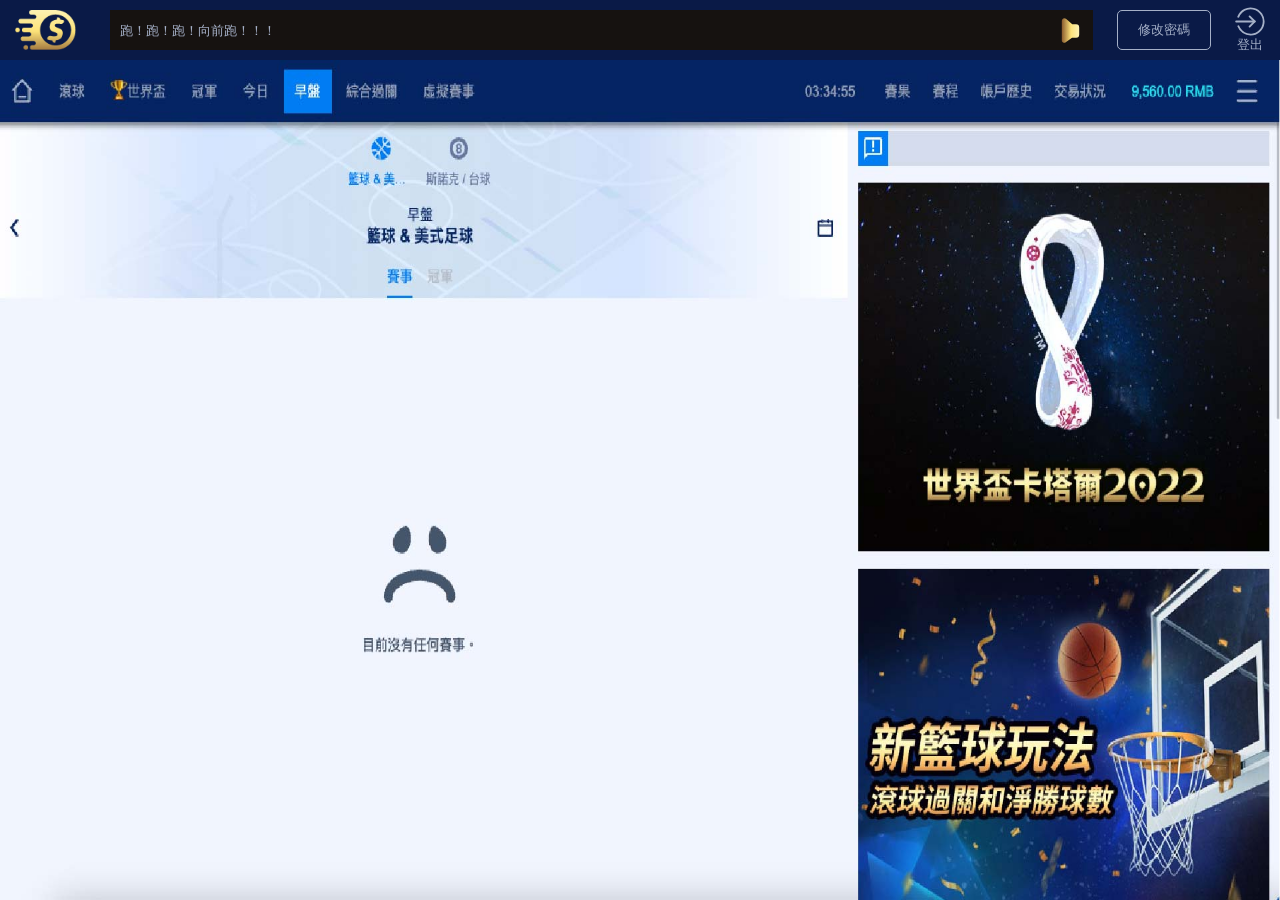
<file: newweb/www/tpl/index_frame.html>
<!DOCTYPE html>
<html>

<head>
	<meta charset="UTF-8">
	<meta name="viewport" content="width=device-width, initial-scale=1, shrink-to-fit=no">
	<meta http-equiv="X-UA-Compatible" content="ie=edge">
	<link rel="stylesheet" href="../style/reset.css">
	<link rel="stylesheet" href="../style/index_frame.css">
</head>

<body>
	<div class="wrap">
		<div class="header">
			<div class="logo">
				<img src="../images/logo.png" alt="">
			</div>
			<div class="marquee">
				<span style="animation: marquee_move 50s linear infinite;">跑！跑！跑！向前跑！！！</span>
			</div>
			<button class="chang_password" data-txt="修改密碼"></button>
			<button class="loginOut_btn">
				<i></i>
				登出
			</button>
		</div>
		<div class="content">
			<img width="100%" height="100%" src="../images/test.jpg" alt="">
		</div>
		<!-- 打開在class加上on -->
		<div class="alert">
			<div class="alert_box">
				<div class="alert_title">
					修改密碼
					<!-- <button class="alert_close"></button> -->
				</div>
				<div class="alert_content">
					<label class="alert_input _acc">
						<input type="text" name="text">
					</label>
				</div>
				<div class="alert_btnbox">
					<button class="btn_cancel">取消</button>
					<button class="btn_submit">確認</button>
				</div>
			</div>
		</div>
	</div>
</body>

</html>
</file>
<file: css/base.css>
html {
	-ms-text-size-adjust: 100%;
	-webkit-text-size-adjust: 100%;
	font-size: 100px;
}

body {
	color: #fff;
	line-height: 1.5;
	font-size: 14px;
	font-family: 'PingFangSC-Regular', 'helvetica neue', tahoma, 'PingFang SC', 'microsoft yahei', arial, 'hiragino sans gb', sans-serif;
	-webkit-font-smoothing: antialiased;
}

html,
body,
div,
span,
applet,
object,
iframe,
h1,
h2,
h3,
h4,
h5,
h6,
p,
blockquote,
pre,
a,
abbr,
acronym,
address,
big,
cite,
code,
del,
dfn,
em,
img,
ins,
kbd,
q,
s,
samp,
small,
strike,
strong,
sub,
sup,
tt,
var,
dl,
dt,
dd,
ol,
ul,
li,
fieldset,
form,
label,
legend,
table,
caption,
tbody,
tfoot,
thead,
tr,
th,
td {
	margin: 0;
	padding: 0;
}

button,
input,
optgroup,
select,
textarea {
	color: inherit;
	font: inherit;
	margin: 0;
	padding: 0;
	border: 0;
	background: 0;
}

button:focus,
input:focus,
optgroup:focus,
select:focus,
textarea:focus {
	text-decoration: none;
	-webkit-tap-highlight-color: rgba(0, 0, 0, 0);
	outline: none;
}

textarea {
	resize: none;
}

img {
	border: 0;
	vertical-align: bottom;
}

a {
	text-decoration: none;
	-webkit-tap-highlight-color: rgba(0, 0, 0, 0);
	outline: none;
}

a,
a:hover,
a:active,
a:visited,
a:link,
a:focus {
	-webkit-tap-highlight-color: rgba(0, 0, 0, 0);
	-webkit-tap-highlight-color: transparent;
	outline: none;
	background: none;
	text-decoration: none;
}

ul,
li {
	list-style: none;
}

h1,
h2,
h3,
h4,
h5,
h6 {
	font-size: 100%;
	font-variant: normal;
}

.clearfix:before,
.clearfix:after {
	content: "";
	display: table;
}

.clearfix:after {
	clear: both;
	overflow: hidden;
}

.clear-p-t {
	padding-top: 0 !important;
}

.clear-margin {
	margin: 0 !important;
}

.clear-b-margin {
	margin-bottom: 0 !important;
}

.light {
	color: #0052D9;
}

.p-light {
	padding-left: 5px;
}

@font-face {
	font-family: 'TencentSansw3';
	src: url('../font/TencentSans-W3.eot');
	src: url('../font/TencentSans-W3.eot?#font-spider') format('embedded-opentype'), url('../font/TencentSans-W3.woff') format('woff'), url('../font/TencentSans-W3.ttf') format('truetype'), url('../font/TencentSans-W3.svg') format('svg');
	font-weight: normal;
	font-style: normal;
}

@font-face {
	font-family: 'TencentSansW3CN';
	src: url('../font/tencent/TencentSans-W3-CN.woff2') format('woff2'), url('../font/tencent/TencentSans-W3-CN.woff') format('woff');
	font-weight: normal;
	font-style: normal;
}

@font-face {
	font-family: 'TencentSansW7CN';
	src: url('../font/tencent/TencentSans-W7-CN.woff2') format('woff2'), url('../font/tencent/TencentSans-W7-CN.woff') format('woff');
	font-weight: normal;
	font-style: normal;
}

@font-face {
	font-family: 'TencentSansw7';
	src: url('../font/TencentSans-W7.eot');
	src: url('../font/TencentSans-W7.eot?#font-spider') format('embedded-opentype'), url('../font/TencentSans-W7.woff') format('woff'), url('../font/TencentSans-W7.ttf') format('truetype'), url('../font/TencentSans-W7.svg') format('svg');
	font-weight: normal;
	font-style: normal;
}

.w3 {
	color: #000;
	font-family: 'TencentSansw3';
}

.w7 {
	color: #000;
	font-family: 'TencentSansw7';
}

.pc-box {
	display: block;
}

.mobile-box {
	display: none;
}

.mobile-box-2 {
	display: none;
}

/* 页面最小高 */

.null_content {
	min-height: 600px;
}

/*页头*/

.wrap {
	display: block;
	width: 100%;
	position: relative;
	overflow-x: hidden;
}

.wrap_head {
	display: block;
	width: 100%;
	height: 72px;
	z-index: 2;
	position: absolute;
	left: 0;
	top: 0;
	transition: all 0.2s linear;
	-webkit-transition: all 0.2s linear;
	-moz-transition: all 0.2s linear;
	-ms-transition: all 0.2s linear;
	-o-transition: all 0.2s linear;
}

.head_con {
	display: block;
	width: 1200px;
	height: 72px;
	margin: 0px auto;
	position: relative;
	z-index: 2;
}

.head_con .logo {
	display: block;
	height: 22px;
	width: 168px;
	position: absolute;
	left: 0px;
	top: 25px;
}

.head_con .logo h1 {
	display: block;
	height: 22px;
	width: 168px;
	background: url(../img/logo.png) no-repeat 0 0;
	text-indent: -9999px;
	overflow: hidden;
	background-size: 100% 100%;
}

/*菜单*/

.menu_list {
	display: block;
	height: 72px;
	position: absolute;
	right: 160px;
	top: 0px;
	cursor: pointer;
	opacity: 1;
	transition: opacity 0.3s linear;
	transform: translate(0px, 0);
}

.menu_list .menu_item {
	display: inline-block;
	height: 72px;
	float: left;
	margin-left: 72px;
	position: relative;
}

.en-us .menu_list .menu_item {
	margin-left: 36px;
}

.menu_list .menu_item .txt {
	display: block;
	height: 72px;
	line-height: 72px;
	font-size: 16px;
	color: #fff;
	font-weight: bold;
	opacity: 0.95;
	-webkit-transition: color 0.3s linear;
	position: relative;
	z-index: 2;
}

.menu_list .menu_item .txt:hover {
	opacity: 1;
}

.menu_list .menu_item .txt:after {
	display: block;
	content: "";
	height: 4px;
	width: 100%;
	position: absolute;
	bottom: 19px;
	left: 0px;
	background: #194ac3;
	opacity: 0;
	-webkit-transition: transform 0.2s ease-out, opacity 0.2s ease-out;
	transform-origin: 50% 0%;
	transform: scale(0.01, 1);
}

.menu_list .menu_item .txt:before {
	display: none;
	content: "";
	height: 400px;
	width: 100%;
	position: absolute;
	top: 19px;
	left: -10px;
	background: #194ac3;
	opacity: 1;
}

.menu_list .menu_item:hover .txt:after {
	transform: scale(1, 1);
	opacity: 1;
}

.menu_list .menu_item.menu_item_lan {
	display: none;
}

.menu_list .menu_item .menu_hook {
	display: none;
	width: 100%;
	height: 445px;
	position: absolute;
	left: -36px;
	top: 0px;
	z-index: 1;
}

.en-us .menu_list .menu_item {
	margin-left: 60px;
}

.en-us .sub_list li a {
	padding: 10px 0;
}

.sub_list {
	display: none;
	position: absolute;
	width: 160px;
	left: 50%;
	margin-left: -80px;
	text-align: center;
	z-index: 2;
}

.sub_list li a {
	display: block;
	font-size: 16px;
	color: #2b2e2e;
	opacity: 0.7;
	padding: 13px 0;
}

.sub_list li a:hover {
	opacity: 1;
}

/*搜索框*/

.search_area {
	display: none;
	height: 42px;
	width: 42px;
	background: rgba(255, 255, 255, 0);
	position: absolute;
	right: 128px;
	top: 16px;
	border: 1px solid rgba(255, 255, 255, 0);
	border-radius: 3px;
	transition: width 0.25s ease-out, background 0.25s ease-out, border 0.25s ease-out;
}

.search_area .search_icon {
	display: block;
	height: 16px;
	width: 16px;
	background: url(../img/index/icon_search.png) no-repeat 0 0;
	position: absolute;
	left: 13px;
	top: 13px;
	opacity: 0.9;
	transition: opacity 0.25s linear;
	background-size: 100% 100%;
}

.search_area .search_icon:hover {
	opacity: 1;
}

.search_area .ipt_search {
	display: block;
	height: 42px;
	line-height: 42px;
	width: 16px;
	position: absolute;
	left: 42px;
	top: 0px;
	font-size: 16px;
	display: none;
}

.search_area_show .menu_list {
	opacity: 0;
	pointer-events: none;
}

.search_area_show .search_area {
	width: 676px;
	background: #000;
	border: 1px solid rgba(255, 255, 255, 0.95);
}

.search_area_show .search_icon {
	opacity: 1;
}

.search_area .ipt_search {
	width: 615px;
}

/*语言框*/

.lang_area {
	display: block;
	position: absolute;
	right: 0px;
	top: 25px;
}

.lang_area a {
	display: inline-block;
	font-size: 16px;
	color: #fff;
	font-family: "PingFangSC-Regular";
	opacity: 0.7;
	cursor: pointer;
}

.lang_area a:hover {
	opacity: 0.95;
}

.lang_area a.current {
	opacity: 1;
}

.lang_area .s_line {
	display: inline-block;
	font-size: 12px;
	margin: 0px 3px;
	position: relative;
	top: -2px;
	opacity: 0.7;
}

.head_white {
	background: #fff;
}

/* .head_white.fixed{
  position: fixed;
  top: -72px;
} */

.submenu_show .logo h1,
.head_white .logo h1 {
	background-image: url(../img/logo.png);
	background-size: 100% 100%;
}

.submenu_show .menu_list .menu_item .txt,
.head_white .menu_list .menu_item .txt {
	color: #2b2e2e;
}

.submenu_show.search_area_show .search_area,
.head_white.search_area_show .search_area {
	width: 676px;
	background: #f6f6f6;
}

.submenu_show.search_area_show .search_area .search_icon,
.head_white.search_area_show .search_area .search_icon {
	opacity: 0.3;
}

.submenu_show.search_area_show .search_area .ipt_search,
.head_white.search_area_show .search_area .ipt_search {
	color: #2b2e2e;
}

.submenu_show .search_area .search_icon,
.head_white .search_area .search_icon {
	background-image: url(../img/index/icon_search_hover.png);
}

.submenu_show .lang_area a,
.head_white .lang_area a {
	color: #2b2e2e;
}

.submenu_show .lang_area .s_line,
.head_white .lang_area .s_line {
	color: #2b2e2e;
}

.submenu_show .bg_hover {
	display: block !important;
	width: 100%;
	height: 485px;
	background: rgba(255, 255, 255, 1);
	z-index: 1;
	position: absolute;
	top: 0px;
	left: 0px;
	-webkit-animation: a_bg_hover_show 0.2s ease-out both;
	-webkit-transform-origin: 50% 0%;
}

.submenu_show .menu_list .menu_item.sublist_show .sub_list,
.head_white .menu_list .menu_item.sublist_show .sub_list {
	-webkit-animation: a_menu_item_show 0.2s ease-out both;
}

.submenu_show .menu_list .menu_item.sublist_hide .sub_list,
.head_white .menu_list .menu_item.sublist_hide .sub_list {
	-webkit-animation: a_menu_item_hide 0.15s ease-out both;
}

.submenu_show .menu_list .menu_item .menu_hook {
	display: block;
}

.submenu_hide,
.sublist_hide {
	pointer-events: none;
}

/*避免鼠标快速移动触发鼠标对菜单收回动画延迟 一进多出显示bug*/

.submenu_hide .bg_hover {
	-webkit-animation: a_bg_hover_hide 0.15s ease-out both;
	-webkit-transform-origin: 50% 0%;
}

@keyframes a_menu_item_show {
	0% {
		-webkit-transform: translate(0px, -30px);
		opacity: 0;
	}

	100% {
		-webkit-transform: translate(0px, 0px);
		opacity: 1;
	}
}

@keyframes a_menu_item_hide {
	0% {
		-webkit-transform: translate(0px, 0px);
		opacity: 1;
	}

	100% {
		-webkit-transform: translate(0px, -30px);
		opacity: 0;
	}
}

@keyframes a_bg_hover_show {
	0% {
		-webkit-transform: scale(1, 0.5);
		opacity: 0;
	}

	100% {
		-webkit-transform: scale(1, 1);
		opacity: 1;
	}
}

@keyframes a_bg_hover_hide {
	0% {
		-webkit-transform: scale(1, 1);
		opacity: 1;
	}

	100% {
		-webkit-transform: scale(1, 0.5);
		opacity: 0;
	}
}

/*页脚*/

.wrap_footer {
	width: 100%;
	height: 480px;
	background: #fbfbfb;
	position: relative;
	z-index: 1;
}

.footer_con {
	display: flex;
	flex-wrap: wrap;
	max-width: 1200px;
	margin: 0px auto;
	/* padding: 0 20px; */
	position: relative;
}

.focus_us {
	width: 100%;
}

.footer_con .tit {
	display: block;
	font-size: 20px;
	color: #5f6464;
	font-weight: normal;
	margin-bottom: 30px;
}

.footer_con ul li a {
	display: block;
	font-size: 16px;
	color: #5f6464;
	font-weight: normal;
	margin-bottom: 18px;
}

.focus_us {
	display: block;
	height: 55px;
	width: 100%;
	border-bottom: 1px solid #f2f3f5;
	padding-top: 33px;
	margin-bottom: 40px;
	box-sizing: content-box;
}

.focus_us .tit {
	float: left;
	margin-right: 33px;
}

.focus_us .focus_list li {
	display: inline-block;
	float: left;
	margin-right: 28px;
}

.focus_us .focus_list li a {
	display: block;
	height: 28px;
	width: 28px;
}

.focus_us .focus_list li a .icon {
	display: block;
	height: 28px;
	width: 28px;
	background: url(../img/index/icon_wechat.png) no-repeat center;
	background-size: 100% 100%;
	position: relative;
	transition: background 0.2s ease-in-out;
}

.focus_us .focus_list li a .i_weibo {
	background: url(../img/index/icon_weibo.png) no-repeat center;
	background-size: 100% 100%;
}

.focus_us .focus_list li a .i_twitter {
	background: url(../img/index/icon_x.png) no-repeat center;
	background-size: 100% 100%;
}

.focus_us .focus_list li a .i_in {
	background: url(../img/index/icon_in.png) no-repeat center;
	background-size: 100% 100%;
}

.focus_us .focus_list li a .i_you {
	background: url(../img/index/icon_youtube.png) no-repeat center;
	background-size: 100% 100%;
}

.focus_us .focus_list li a:hover .icon {
	background: url(../img/index/icon_wechat_hover.png) no-repeat center;
	background-size: 100% 100%;
}

.focus_us .focus_list li a:hover .i_weibo {
	background: url(../img/index/icon_weibo_hover.png) no-repeat center;
	background-size: 100% 100%;
}

.focus_us .focus_list li a:hover .i_twitter {
	background: url(../img/index/icon_x_hover.png) no-repeat center;
	background-size: 100% 100%;
}

.focus_us .focus_list li a:hover .i_in {
	background: url(../img/index/icon_in_hover.png) no-repeat center;
	background-size: 100% 100%;
}

.focus_us .focus_list li a:hover .i_you {
	background: url(../img/index/icon_youtube_hover.png) no-repeat center;
	background-size: 100% 100%;
}

.wechat-code {
	width: 176px;
	position: absolute;
	left: 0;
	top: -186px;
	z-index: 2;
	display: block;
	display: none\9;
	opacity: 0;
	transition: opacity 0.2s linear;
	pointer-events: none;
}

.focus_us .focus_list li a:hover .wechat-code {
	display: block;
	opacity: 1;
}

.join_us,
.contact_us,
.legal_info {
	width: 216px;
}

.logo_tencent {
	display: block;
	height: 28px;
	width: 212px;
	position: absolute;
	right: 75px;
	top: 50%;
	margin-top: -21px;
}

.logo_tencent img {
	width: 100%;
}

.footer_area {
	position: absolute;
	left: 0px;
	bottom: 24px;
	display: block;
	width: 100%;
}

.footer_area .links li {
	display: inline-block;
	float: left;
	margin-right: 20px;
}

.footer_area .links li a {
	font-size: 14px;
	color: #5f6464;
	margin-bottom: 0px;
}

.footer_area .copyright {
	font-size: 14px;
	color: #5f6464;
	width: 100%;
	margin-top: 12px;
}

.footer_area .copyright .flag_num {
	display: none;
}

/*页脚移动端元素*/

.footer_area .flag_m {
	display: none;
}

.back_to_top {
	display: none;
}

/*背景测试*/

/*
background:url(../img/index/bg.png) no-repeat 0 0; background-size: contain;

background:url(../img/mobile/bg_1.png) no-repeat 0 0; background-size: contain;
*/

.wrap_content {
	position: relative;
	z-index: 1;
}

/* 模块背景颜色 */

.white-bg {
	background-color: #fff;
}

.gray-bg {
	background-color: #fbfbfb;
	;
}

/* 页面ad头部图 */

.mod-section-ad {
	width: 100%;
	height: 482px;
	overflow: hidden;
}

.mod-s-con {
	width: 1200px;
	margin: 0 auto;
}

.mod-con {
	width: 1200px;
	margin: 0 auto;
}

.mod-tab .clearfix {
	overflow-x: hidden;
	overflow-y: hidden;
	position: relative;
	height: 53px;
}

.mod-tab .clearfix ul {
	position: absolute;
	left: 16px;
	top: 0;
	height: 53px;
	padding-left: 0px;
	padding-right: 0px;
	box-sizing: border-box;
	display: block;
	white-space: nowrap;
}

.business .mod-tab .clearfix {
	height: 68px;
}

.business .mod-tab .clearfix ul {
	height: 68px;
	position: relative;
	left: 0;
}

.mod-max-con {
	width: auto;
	margin-left: 12px;
	margin-right: 12px;
	box-sizing: border-box;
}

.mod-section-ad h2 {
	font-family: 'TencentSansw3';
	font-size: 44px;
	color: #2A2E2E;
	letter-spacing: 0;
	margin-bottom: 8px;
	margin-top: 202px;
	font-weight: 400;
}

.brief .mod-section-ad h2 {
	color: #fff;
}

.media .mod-section-ad h2 {
	margin-top: 207px;
	color: #fff;
}

.mod-section-ad .desc {
	font-size: 16px;
	color: #2A2E2E;
	letter-spacing: 0;
	line-height: 29px;
	margin-bottom: 27px;
}

.digital-ark .mod-section-ad .desc {
	margin-bottom: 20px;
}

.digital-ark .mod-section-ad .logo {
	height: 49px;
}

.brief .mod-section-ad .desc {
	color: #fff;
}

.responsibility .mod-section-ad h2 {
	color: #fff;
}

.responsibility .mod-section-ad .desc {
	color: #fff;
}

.mod-section-ad .video-text {
	font-size: 20px;
	color: #2A2E2E;
	letter-spacing: 0;
	line-height: 32px;
	display: none;
}

.video-icon {
	width: 32px;
	height: 32px;
	margin-right: 12px;
	cursor: pointer;
}

.header-seat {
	padding-bottom: 72px;
	transition: .25s ease;
}

.mod-tab {
	border-bottom: 1px solid #f4f4f4;
	transform: translateY(0);
	transition: all 0.2s linear;
	-webkit-transition: all 0.2s linear;
	-moz-transition: all 0.2s linear;
	-ms-transition: all 0.2s linear;
	-o-transition: all 0.2s linear;
	box-sizing: border-box;
}

.mod-tab-wrap .mod-tab-content {
	display: none;
}

.mod-tab-wrap .mod-tab-content.active-show {
	display: block;
}

.mod-tab.mod-tab-fixed {
	position: fixed;
	left: 0;
	top: 0;
	width: 100%;
	z-index: 1;
}

.brief .mod-tab,
.investor .mod-tab,
.media .mod-tab {
	background: rgba(251, 251, 251, 1);
}

.mod-tab-container {
	width: 100%;
	height: 54px;
	position: relative;
}

.business .mod-tab-container {
	height: 69px;
}

.mod-tab {
	position: absolute;
	left: 0;
	top: 0;
	width: 100%;
	background: #fff;
}

.mod-tab.fixed {
	position: fixed;
	z-index: 99;
}

.mod-tab li {
	float: none;
	display: inline-block;
	margin-right: 56px;
	position: relative;
	cursor: pointer;
}

.mod-tab .line {
	width: 64px;
	height: 2px;
	position: absolute;
	left: 0;
	bottom: 0;
	background: #0052d9;
}

.mod-tab li:last-child {
	margin-right: 0;
}

.mod-tab li a {
	padding: 16px 0;
	display: block;
	font-size: 20px;
	position: relative;
	line-height: 36px;
	color: #5F6464;
}

.mod-tab li.active-tab a {
	color: #2a2e2e;
}

.mod-tab li.active-tab a:after {
	content: ' ';
	height: 2px;
	width: 100%;
	background: #0052d9;
	position: absolute;
	left: 0;
	right: 0;
	bottom: 0px;
}

.mod-tab-nt li a {
	padding: 12px 0;
	line-height: 29px;
	font-size: 16px;
}

.mod-tab .mc-left {
	position: absolute;
	left: 0;
	top: 0;
	height: 53px;
	z-index: 10;
	cursor: pointer;
	display: none;
}

.mod-tab .mc-right {
	position: absolute;
	right: 0;
	top: 0;
	height: 53px;
	z-index: 10;
	cursor: pointer;
	display: none;
}

.mod-tab .mc-left img,
.mod-tab .mc-right img {
	height: 100%;
}

.business .mod-section-ad {
	background: url(../img/p5.png) no-repeat top;
	background-size: cover;
}

.responsibility .mod-section-ad {
	background: url(../img/banners/responsibility-1.jpg) no-repeat top;
	background-size: cover;
}

.student .mod-section-ad {
	background: url(../img/banners/student-1.jpg) no-repeat top;
	background-size: cover;
}

.brief .mod-section-ad {
	background: url(../img/p1.png) no-repeat center bottom;
	background-size: cover;
}

.investor .mod-section-ad {
	background: url(../img/banners/investor-1.jpg) no-repeat center center;
	background-size: cover;
}

.media .mod-section-ad {
	background: url(../img/banners/media-3.jpg) no-repeat center center;
	background-size: cover;
}

.together .mod-section-ad {
	/* background:url(../img/banners/together-1.png) no-repeat center center; */
	background-color: rgba(239, 239, 239, 1);
	background-size: cover;
	position: relative;
}

.together1 .mod-section-ad {
	background: url(../img/banners/together-1.png) no-repeat center center;
}

.together2 .mod-section-ad {
	background: url(../img/together/headphoto.jpg) no-repeat center center;
	background-size: cover;
}

.digital-ark .mod-section-ad {
	background: url(../img/banners/digital-ark-1.jpg) no-repeat center center;
	background-size: cover;
}

.nurses .mod-section-ad {
	background: url(../img/together/headphoto.jpg) no-repeat center center;
	background-size: cover;
	position: relative;
}

.wrap.en-us .nurses .mod-section-ad {
	background: url(../img/together/headphoto-en.jpg) no-repeat center center;
	background-size: cover;
	position: relative;
}

.nurses1 .mod-section-ad {
	background: rgba(239, 239, 239, 1);
	height: 284px;
}

#covid-video {
	position: absolute;
	right: 0;
	top: 0;
	height: 100%;
}

.together1 #covid-video {
	width: 2560px;
	height: 780px;
	position: absolute;
	top: 0;
	left: 50%;
	margin-left: -1280px;
	z-index: 1;
}

.together1 .mod-section-ad .mod-con {
	position: relative;
	z-index: 9999;
}

.together1 .mod-section-ad h2 {
	color: #444;
}

.together1 .mod-section-ad .desc {
	color: #444;
}

/* 内容模块 */

.brand-item {
	position: relative;
}

.brand-item.white-bg {
	padding-top: 96px;
	padding-bottom: 96px;
}

.brand-item.gray-bg {
	padding-top: 96px;
	padding-bottom: 96px;
}

.mod-m-title {
	width: 100%;
	overflow: hidden;
	text-align: center;
	font-size: 30px;
	color: #2a2e2e;
	font-family: 'TencentSansw7';
}

.mod-m-desc {
	font-size: 14px;
	color: rgba(95, 100, 100, 1);
	line-height: 25px;
	width: 100%;
	overflow: hidden;
	text-align: center;
	margin-top: 8px;
}

.brand-item .label-box {
	width: auto;
	float: left;
}

.business .brand-item .label-box,
.student .label-box,
.together .label-box {
	min-width: 240px;
	margin-right: 20px;
}

.brand-item .label-box img {
	display: inline-block;
}

.brand-item .desc-box {
	overflow: hidden;
}

.business-ent .brand-one-item .label-box img {
	width: 200px;
}

.business-ent .brand-two-item .label-box img {
	width: 181px;
}

.brand-item .label-box h3 {
	font-size: 30px;
	color: #2a2e2e;
	font-family: 'TencentSansw7';
}

.t-line-flx {
	padding-bottom: 24px;
	border-bottom: 1px solid #F2F3F5;
	margin-bottom: 50px;
}

.brand-item .desc-box .desc {
	font-size: 14px;
	line-height: 25px;
	color: #5f6464;
	margin-top: 7px;
}

.en-us .brand-item .desc-box .desc {
	text-align: justify;
}

.brand-item .desc-box .go-icon {
	margin-top: 15px;
	display: inline-block;
}

.brand-item .desc-box .go-icon img {
	width: 40px;
}

.brand-item .look-more {
	float: right;
	margin-top: 12px;
}

.brand-item .look-more a {
	font-size: 16px;
	color: #5F6464;
	letter-spacing: 0;
	font-weight: bold;
}

.brand-item .look-more i {
	width: 8px;
	height: 14px;
	background: url(../img/investor/more-awart.png) no-repeat center;
	background-size: 100% 100%;
	display: inline-block;
	margin-left: 10px;
}

/* type-box 模块 */

.mod-type-box {
	margin-top: 45px;
}

.mod-type-box .item {
	width: 50%;
	float: left;
	position: relative;
	overflow: hidden;
}

.mod-type-box .item .mask-bg {
	width: 100%;
	overflow: hidden;
	box-sizing: border-box;
}

.mod-type-box .item .mask-bg img {
	height: 320px;
	width: 100%;
	display: block;
}

.mod-type-box .item .mess {
	position: absolute;
	width: 100%;
	box-sizing: border-box;
	padding: 32px;
	left: 0;
	bottom: 0;
}

.mod-type-box .item .label {
	font-size: 24px;
	color: #ffffff;
	font-family: 'TencentSansw7';
	margin-bottom: 8px;
	-webkit-transition: all 1s ease-in;
}

.mod-type-box .item .desc {
	display: none;
	font-size: 14px;
	line-height: 25px;
	color: #ffffff;
	opacity: 0;
	transition: opacity 0.3s ease-out, margin 0.3s ease-out;
}

/* 二级页面尾部内容模块 */

.link-box {
	width: 100%;
	overflow: hidden;
	position: relative;
	margin-top: 96px;
}

.media .link-box {
	margin-top: 0;
}

.link-box .bg {
	width: 100%;
}

.link-box .mess {
	position: absolute;
	left: 78px;
	top: 132px;
}

.investor .link-box .mess {
	top: 35px;
}

.link-box .mess h2 {
	font-family: 'TencentSansw7';
	font-size: 30px;
	color: #2a2e2e;
}

.link-box .mess .desc {
	font-size: 20px;
	line-height: 36px;
	color: #2a2e2e;
	margin: 4px 0 0px 0;
}

.link-box .mess .go-link {
	font-size: 20px;
	font-weight: 500;
	line-height: 36px;
	color: #0052d9;
	margin-top: 16px;
}

.link-box .mess .go-link p {
	float: left;
	margin-right: 9px;
}

.link-box .mess .go-icon {
	float: left;
	height: 36px;
}

.link-box .mess .go-icon img {
	width: 19px;
	float: left;
	margin-top: 10px;
}

.link-box a {
	display: block;
}

.link-box .bbox {
	width: 100%;
	float: left;
	margin-top: 24px;
}

.link-box .bbox .label {
	font-size: 16px;
	line-height: 29px;
	color: #2a2e2e;
}

.link-box .bbox .email {
	font-size: 20px;
	line-height: 36px;
	color: #0052D9;
	margin-top: 0px;
}

.link-box .bbox img {
	width: 80px;
	display: none;
}

.link-box .bbox:hover img {
	display: block;
}

/* 模块 */

.mod-graph-box {
	margin-top: 44px;
	overflow: hidden;
}

.mod-graph-box .graph-box {
	width: 49%;
}

.ts-mod-graph-box .graph-box {
	width: 32.3333333333%;
}

.mod-graph-box .graph-box-3 {
	width: 32.3333333333%;
}

.mod-graph-box .graph-box .pic {
	width: 100%;
}

#respon-con-6 .mod-graph-box .graph-box .pic {
	width: 100%;
	height: 400px;
}

.mod-graph-box .l-graph {
	float: left;
}

.mod-graph-box .r-graph {
	float: right;
}

.mod-graph-box .m-graph {
	float: left;
	margin: 0 1.5%;
}

.mod-graph-box .graph-box h4 {
	margin-top: 24px;
	margin-bottom: 12px;
	font-size: 24px;
	color: #2A2E2E;
	letter-spacing: 0;
	font-family: 'TencentSansw7';
	font-weight: bold;
}

.mod-graph-box .not-font h4 {
	font-family: initial;
	font-size: 20px;
	line-height: 36px;
	margin-bottom: 8px;
}

.mod-graph-box .graph-box-3 h4 {
	font-family: initial;
	font-weight: bold;
	font-size: 20px;
	color: #2A2E2E;
	letter-spacing: 0;
	line-height: 36px;
	margin-bottom: 8px;
}

.nurses .mod-graph-box .graph-box-3 h4 {
	padding: 0 16px;
}

.mod-graph-box .graph-box .desc {
	font-size: 14px;
	color: #5F6464;
	letter-spacing: 0;
	line-height: 25px;
	margin-bottom: 16px;
}

.mod-dan-box {
	width: 100%;
	margin-top: 32px;
}

.mod-dan-box.mod-three-box .dan-box {
	width: 33.33333%;
	float: left;
	overflow: hidden;
}

.mod-dan-box.mod-three-box .dan-box-1 {
	background: url('../img/digital-ark/three-1.png') no-repeat center;
	background-size: cover;
}

.mod-dan-box.mod-three-box .dan-box-2 {
	background: url('../img/digital-ark/three-2.png') no-repeat center;
	background-size: cover;
}

.mod-dan-box.mod-three-box .dan-box-3 {
	background: url('../img/digital-ark/three-3.png') no-repeat center;
	background-size: cover;
}

.mod-dan-box .dan-box {
	width: 100%;
	height: 320px;
	position: relative;
	overflow: hidden;
}

.mod-dan-box .dan-box .pic {
	height: 320px;
	position: absolute;
	left: 0;
	top: 0;
	left: 50%;
	top: 50%;
	-webkit-transform: translate(-50%, -50%);
}

.mod-dan-box .dan-box .mess-box {
	position: absolute;
	bottom: 32px;
	width: 100%;
	padding: 0 32px;
	box-sizing: border-box;
}

.mod-dan-box .dan-box .mess-box h4 {
	font-size: 24px;
	font-family: 'TencentSansW7';
	color: rgba(255, 255, 255, 1);
	line-height: 36px;
}

.mod-dan-box .dan-box .mess-box .desc {
	font-size: 14px;
	color: rgba(255, 255, 255, 1);
	line-height: 25px;
	max-width: 768px;
	overflow: hidden;
	opacity: 0;
	margin-top: 8px;
	margin-bottom: 16px;
	transition: opacity 0.3s ease-out, margin 0.3s ease-out;
}

.mod-dan-box .dan-box:hover .mess-box .desc {
	margin-bottom: 16px !important;
	opacity: 1;
}

.mod-dan-box .dan-box .mess-box .graph-link-box a {
	font-size: 16px;
	color: rgba(255, 255, 255, 1);
	line-height: 29px;
	margin-right: 38px;
	margin-bottom: 3px;
}

.mod-dan-box .dan-box .mess-box .graph-link-box a:last-child {
	margin-right: 0;
}

.mod-dan-box .dan-box .mess-box .graph-link-box a:after {
	background: url(../img/together/chevron-right-white.png) no-repeat center;
	background-size: 20px 20px;
}

/* 财务新闻模块 */

.new-mod-flx {
	width: 100%;
	margin-top: 32px;
}

.new-mod-flx .l-box {
	float: left;
	margin-right: 0.5%;
}

.new-mod-flx .r-box {
	float: right;
	margin-left: 0.5%;
}

.new-mod-flx .b-box {
	width: 49%;
	background: #fff;
	border: 1px solid #EFEFEF;
	padding: 32px 45px 41px 0px;
	box-sizing: border-box;
}

.new-mod-flx h4 {
	font-size: 16px;
	color: #5f6464;
	letter-spacing: 0;
	line-height: 25px;
	font-weight: bold;
	padding-left: 32px;
}

.new-mod-flx .list-box {
	margin-top: 40px;
}

.new-mod-flx .list-box .list {
	width: 100%;
	margin-top: 23px;
	position: relative;
	min-height: 93px;
	cursor: pointer;
}

.new-mod-flx .list-box .list .mess {
	width: 82%;
	padding-left: 32px;
	box-sizing: border-box;
	position: relative;
}

.new-mod-flx .list-box .list .title {
	font-size: 20px;
	color: #2A2E2E;
	letter-spacing: -0.01px;
	line-height: 30px;
	font-weight: bold;
	margin-bottom: 4px;
	width: 100%;
	white-space: nowrap;
	text-overflow: ellipsis;
	overflow: hidden;
	word-break: break-word;
}

.new-mod-flx .list-box .list .title a {
	color: #2A2E2E;
}

.en-us .new-mod-flx .list-box .list .title {
	white-space: normal;
	-webkit-line-clamp: 2;
	display: -webkit-box;
	-webkit-box-orient: vertical;
}

.new-mod-flx .list-box .list .abstract {
	font-size: 16px;
	font-weight: bold;
	color: #0052d9;
	margin-bottom: 4px;
	width: 100%;
	overflow: hidden;
}

.new-mod-flx .list-box .list .abstract span {
	float: left;
}

.new-mod-flx .list-box .list .abstract .blue-awart-icon {
	width: 20px;
	float: left;
	margin-left: 3px;
	margin-top: 2px;
}

.new-mod-flx .list-box .list .date {
	font-size: 16px;
	color: #919797;
	letter-spacing: 0;
	line-height: 29px;
	width: 100%;
}

.new-mod-flx .list-box .list .down-icon {
	width: 36px;
	height: 36px;
	background: url(../img/investor/down-icon.png) no-repeat center;
	background-size: 100% 100%;
	display: block;
	position: absolute;
	right: 0;
	top: 12px;
	display: none;
}

.new-mod-flx .list-box .list .line {
	width: 6px;
	height: 100%;
	background: #0052D9;
	position: absolute;
	left: -1px;
	top: 0;
	display: none;
}

.new-mod-flx .list-box .list:hover .down-icon {
	display: block;
}

.new-mod-flx .list-box .list:hover .line {
	display: block;
}

/* 标题模板 */

.title-mod {
	width: 100%;
	margin-bottom: 24px;
}

.title-mod h4 {
	font-size: 24px;
	color: #2A2E2E;
	letter-spacing: 0;
	line-height: 36px;
	font-weight: bold;
	float: left;
}

.title-mod .look-more {
	margin-top: 7px;
}

.contact-us-box {
	width: 100%;
	overflow: hidden;
	background: #FBFBFB;
	box-sizing: border-box;
	padding-top: 72px;
	padding: 72px 78px 96px 78px;
}

.contact-us-box .t-line-flx {
	padding-bottom: 16px;
	margin-bottom: 56px;
}

.contact-us-box .mess-box {
	width: 100%;
	float: left;
}

.contact-us-box .mess-box .bbox {
	width: 33.3333%;
	float: left;
	position: relative;
}

.contact-us-box .mess-box .bbox .label {
	font-size: 16px;
	color: #2A2E2E;
	letter-spacing: 0;
	line-height: 29px;
	margin-bottom: 4px;
}

.contact-us-box .mess-box .bbox .email {
	font-size: 20px;
	color: #0052D9;
	letter-spacing: 0;
	line-height: 36px;
}

.contact-us-box .mess-box .bbox .er-code {
	position: absolute;
	left: 128px;
	top: 33px;
	width: 112px;
	display: none;
}

.contact-us-box .mess-box .bbox:nth-child(3):hover .er-code {
	display: block;
}

/* to c 弹窗 */

.to-c-pop {
	width: 100%;
	height: 100%;
	position: fixed;
	left: 0;
	top: 0;
	right: 0;
	bottom: 0;
	z-index: 999999;
	display: none;
}

.to-c-pop .pop-bg {
	width: 100%;
	height: 100%;
	position: fixed;
	left: 0;
	top: 0;
	right: 0;
	bottom: 0;
	background: rgba(0, 0, 0, 0.5);
}

.to-c-pop .pop-box {
	width: 1044px;
	position: absolute;
	left: 50%;
	top: 50%;
	transform: translate(-50%, -50%);
	-webkit-transform: translate(-50%, -50%);
	-ms-transform: translate(-50%, -50%);
	-o-transform: translate(-50%, -50%);
	-moz-transform: translate(-50%, -50%);
	background: #FFFFFF;
	box-shadow: 0 12px 24px 0 rgba(0, 0, 0, 0.10);
	padding: 65px 80px 50px 64px;
	box-sizing: border-box;
}

.to-c-pop .pop-box .close {
	width: 24px;
	height: 24px;
	position: absolute;
	right: 32px;
	top: 32px;
	cursor: pointer;
	z-index: 999999999;
}

.to-c-pop .pop-box .logo-pic {
	width: 160px;
	float: left;
	margin-right: 32px;
}

.to-c-pop .pop-box .logo-pic img {
	width: 100%;
}

.to-c-pop .pop-box .mess-box {
	overflow: hidden;
}

.to-c-pop .pop-box .mess-box .name {
	font-size: 30px;
	color: #2A2E2E;
	letter-spacing: 0;
	margin-bottom: 9px;
}

.to-c-pop .pop-box .mess-box .ms {
	width: 100%;
	overflow: hidden;
	padding-bottom: 24px;
	margin-bottom: 24px;
	border-bottom: 1px solid #E9ECF0;
}

.to-c-pop .pop-box .mess-box .ms .label {
	font-size: 20px;
	color: #949696;
	letter-spacing: 0;
	line-height: 36px;
	float: left;
}

.to-c-pop .pop-box .mess-box .ms a {
	float: right;
	font-size: 16px;
	color: #0A43C8;
	letter-spacing: -0.01px;
	line-height: 36px;
}

.to-c-pop .pop-box .mess-box .desc p {
	font-size: 14px;
	color: #5F6464;
	letter-spacing: 0;
	line-height: 25px;
	margin-bottom: 15px;
}

.en-us .to-c-pop .pop-box .mess-box .ms {
	height: 35px;
	margin-top: -50px;
}

/* to c 弹窗 */

.video-pop {
	width: 100%;
	height: 100%;
	position: fixed;
	left: 0;
	top: 0;
	right: 0;
	bottom: 0;
	z-index: 999;
	display: none;
}

.video-pop .pop-bg {
	width: 100%;
	height: 100%;
	position: fixed;
	left: 0;
	top: 0;
	right: 0;
	bottom: 0;
	background: rgba(0, 0, 0, 0.8);
}

.video-pop .pop-box {
	width: 1020px;
	height: 575px;
	position: absolute;
	left: 50%;
	top: 50%;
	transform: translate(-50%, -50%);
	-webkit-transform: translate(-50%, -50%);
	-ms-transform: translate(-50%, -50%);
	-o-transform: translate(-50%, -50%);
	-moz-transform: translate(-50%, -50%);
	background: #000;
	box-sizing: border-box;
}

.video-pop .pop-box .close {
	width: 24px;
	height: 24px;
	position: absolute;
	right: 0px;
	top: -40px;
	cursor: pointer;
}

.video-pop .pop-box .video {
	width: 100%;
	height: 100%;
}

/* 图片弹窗 */

.image-pop {
	width: 100%;
	height: 100%;
	position: fixed;
	left: 0;
	top: 0;
	right: 0;
	bottom: 0;
	z-index: 999;
	display: none;
}

.image-pop .pop-bg {
	width: 100%;
	height: 100%;
	position: fixed;
	left: 0;
	top: 0;
	right: 0;
	bottom: 0;
	background: rgba(0, 0, 0, 0.8);
}

.image-pop .pop-box {
	width: 1200px;
	height: 900px;
	position: absolute;
	left: 50%;
	top: 50%;
	transform: translate(-50%, -50%);
	-webkit-transform: translate(-50%, -50%);
	-ms-transform: translate(-50%, -50%);
	-o-transform: translate(-50%, -50%);
	-moz-transform: translate(-50%, -50%);
	background: #000;
	box-sizing: border-box;
}

.image-pop .pop-box .close {
	width: 24px;
	height: 24px;
	position: absolute;
	right: 20px;
	top: 20px;
	cursor: pointer;
	z-index: 9;
}

.image-pop .pop-box .pic-box {
	width: 100%;
	height: 100%;
	position: relative;
	overflow: hidden;
}

.image-pop .pop-box .pic-box .pic-list {
	position: absolute;
	left: 0;
	top: 0;
	width: 100%;
	height: 100%;
	display: none;
}

.image-pop .pop-box .pic-box .pic-list.active-pic {
	display: block;
}

.image-pop .pop-box .pic-box .pic-list img {
	opacity: 0;
	width: 100%;
	height: 100%;
}

.image-pop .btn {
	width: 60px;
	height: 60px;
	background: #919797;
	position: absolute;
	top: 50%;
	transform: translateY(-50%);
	-webkit-transform: translateY(-50%);
	-ms-transform: translateY(-50%);
	-o-transform: translateY(-50%);
	-moz-transform: translateY(-50%);
	cursor: pointer;
}

.image-pop .btn img {
	width: 15px;
	position: absolute;
	left: 50%;
	top: 50%;
	transform: translate(-50%, -50%);
	-webkit-transform: translate(-50%, -50%);
	-ms-transform: translate(-50%, -50%);
	-o-transform: translate(-50%, -50%);
	-moz-transform: translate(-50%, -50%);
}

.image-pop .pre-btn {
	left: 0;
}

.image-pop .next-btn {
	right: 0;
}

.page-content .data img {
	margin: 10px auto;
}

.wechat-btn {
	position: relative;
	z-index: 999;
}

.wechat-btn .wechat-code {
	/*display: none;*/
}

/*
.wechat-btn:hover .wechat-code {
    display: block;
    max-width: 200px;
    position: absolute;
    bottom: 40px;
    margin-left: -80px;
    width: 200px !important;
    height: 200px !important;
}*/

.ts-bg {
	padding: 80px 0;
	background: #F2F3F5;
	text-align: center;
}

.ts-bg .title {
	font-size: 20px;
	color: #5F6464;
	letter-spacing: 0;
	text-align: center;
	line-height: 36px;
	margin-bottom: 16px;
}

.ts-bg .desc {
	font-size: 14px;
	color: #919797;
	letter-spacing: 0;
	text-align: center;
	line-height: 25px;
	max-width: 946px;
	margin: 0 auto;
}

.cookie-pop {
	display: none;
}

.cookie-pop .pop {
	width: 100%;
	box-sizing: border-box;
	padding: 0 24px;
	background: #2b2e2e;
	z-index: 999999999999;
	bottom: 0;
	position: fixed;
	/*transform: translate(-50%,-50%);*/
	/*-webkit-transform: translate(-50%,-50%);*/
	/*-moz-transform: translate(-50%,-50%);*/
	/*-ms-transform: translate(-50%,-50%);*/
	/*-o-transform: translate(-50%,-50%);*/
	display: none;
}

.cookie-pop .pop.active {
	display: block;
}

.cookie-pop .pop .close-btn {
	position: absolute;
	right: 32px;
	top: 32px;
	width: 24px;
	height: 24px;
	background: url(../img/index/pop-close.png) no-repeat center;
	background-size: 24px 24px;
	cursor: pointer;
}

.cookie-pop .pop .title {
	font-size: 20px;
	color: #fff;
	font-weight: bold;
	letter-spacing: 0;
	width: 100%;
	text-align: left;
	margin-top: 24px;
	padding-bottom: 16px;
	border-bottom: 1px solid #E9ECF0;
}

.cookie-pop .pop .content {
	font-size: 14px;
	color: #fff;
	letter-spacing: 0;
	line-height: 25px;
	padding-top: 12px;
	margin-bottom: 24px;
}

.cookie-pop .pop .content a {
	color: #fff;
	border-bottom: 1px solid #fff;
}

.cookie-pop .btn-box {
	width: 100%;
	overflow: hidden;
	margin-bottom: 12px;
}

.cookie-pop .btn-box .btn {
	float: right;
	width: 200px;
	height: 40px;
	margin-right: 16px;
	line-height: 40px;
	text-align: center;
	font-size: 14px;
	color: #2A2E2E;
	background: #F2F3F5;
	cursor: pointer;
}

.cookie-pop .btn-box .btn:hover {
	background: #2b2e2e;
	color: #fff;
}

.ten_totop {
	display: none;
	background: #FBFBFB;
	padding: 12px 24px;
	text-align: center;
}

.ten_totop--float {
	display: block;
	position: fixed;
	bottom: -200px;
	right: 40px;
	z-index: 98;
	width: 60px;
	height: 60px;
	transition: ease all 0.3s;
	background: #FFF;
	border-radius: 50%;
	;
	border: 1px solid #0052D9;
	cursor: pointer;
	padding: 0px;
}

.ten_totop--float:after {
	content: "";
	display: block;
	width: 12px;
	height: 12px;
	position: absolute;
	top: calc(50% - 3px);
	left: calc(50% - 6px);
	transform: rotate(-135deg);
	border-bottom: 1px solid #0052D9;
	border-right: 1px solid #0052D9;
	;
}

.ten_totop--float:hover {
	background: #0052D9;
	;
}

.ten_totop--float:hover:after {
	border-bottom: 1px solid #FFF;
	border-right: 1px solid #FFF;
}

.ten_totop--float--show {
	bottom: 40px;
}

.contact_mail {
	display: flex;
	justify-content: center;
	align-items: center;
	align-content: center;
	flex-wrap: wrap;
	width: 100%;
	height: 320px;
	margin-top: 50px;
	background: url("../img/p15.png")no-repeat;
	background-position: center;
	background-size: cover;
}

.contact_mail .normal_inp {
	width: 40%;
	margin-right: 15px;
}

.contact_mail_title {
	width: 100%;
	margin-bottom: 5px;
	font-size: 32px;
	font-weight: 700;
	text-align: center;
	color: #5f6464;
}

.text-left {
	text-align: left !important;
}

.text-center {
	text-align: center !important;
}

.text-right {
	text-align: right !important;
}

.page-content iframe {
	width: 100%;
}

.ten_floating_btn {
	z-index: 2;
}

.wrap_footer {
	height: auto;
	padding-bottom: 20px;
	box-sizing: border-box;
}

.footer_area {
	position: relative;
	bottom: 0;
	width: 100%;
	color: #5f6464;
}

.consultation {
	display: flex;
	flex-wrap: wrap;
	margin-bottom: 15px;
	padding: 20px 0;
	background-color: #fbfbfb;
}

.wrap_footer.con .consultation {
	display: none;
}

.normal_inp {
	display: block;
	height: 38px;
	padding: 0 18px;
	background-color: #f4f4f4;
	border: 1px solid #e2e8f0;
	color: #2a2e2e;
	font-size: 14px;
	box-sizing: border-box;
}

.normal_inp input {
	width: 100%;
	height: 100%;
}



.consultation .normal_inp {
	width: calc(100% / 4 - 6px);
	margin-right: 8px;
}

.normal_sel {
	display: block;
	width: 100%;
	height: 38px;
	border: 1px solid #e2e8f0;
}

.normal_sel select {
	width: 100%;
	height: 100%;
	padding: 0 18px;
	background-color: #f4f4f4;
	border: 1px solid #F2F3F5;
	color: #2a2e2e;
}


.consultation .normal_sel {
	width: calc(100% / 4 - 6px);
	margin-right: 8px;
	box-sizing: border-box;
}


.normal_btn {
	width: auto;
	height: 38px;
	padding: 0 20px;
	background-color: rgb(57, 156, 97, 1);
	transition: .3s;
	cursor: pointer;
	color: #000;
}

.consultation .normal_btn {
	width: calc(100% / 4 - 6px);
}

.normal_btn:hover {
	background-color: rgb(57, 156, 97, .7);
}

.consultation_title {
	width: 100%;
	margin-bottom: 5px;
	color: #000;
	font-size: 20px;
	font-weight: 700;
	text-align: center;
}


.mod-section-ad.ab {
	background-image: url(../img/p11.webp);
	background-position: center;
}

.abpicbox {
	position: relative;
	display: flex;
	width: 100%;
}

.abpicbox>span {
	display: block;
	width: 100%;
	vertical-align: middle;
}

.abpicbox>span img {
	width: 100%;
	vertical-align: middle;
}

.abpicbox>span .abpicbox_1 {
	width: 103%;
}

.new_type {
	display: flex;
	flex-wrap: wrap;
	margin-top: 45px;
}

.new_type_item {
	width: 50%;
}

.new_type_item:nth-child(1) img,
.new_type_item:nth-child(3) img {
	width: 100%;
	height: 320px;
}

.new_type_item:nth-child(2) {
	overflow: hidden;
	position: relative;
	height: 640px;
}

.new_type_item:nth-child(2) img {
	position: absolute;
	top: 0;
	bottom: 0;
	width: 100%;
	min-height: 640px;
	margin: auto;
}

.new_type_item:nth-child(2) .mask-bg {
	height: 640px;
}

.new_type_p2 {
	display: block;
}

.new_type_p4 {
	display: none;
}

.new_type_item .mask-bg {
	position: relative;
}

.new_type_item .mask-bg p {
	position: absolute;
	bottom: 0;
	padding: 32px;
	font-size: 24px;
	color: #ffffff;
	font-family: 'TencentSansw7';
	margin-bottom: 8px;
	-webkit-transition: all 1s ease-in;
}


.contact {
	display: flex;
	flex-wrap: wrap;
	/* width: 96%; */
	max-width: 1200px;
	margin: auto;
	padding: 96px 20px;
}

.contact_pic,
.contact_txt {
	width: calc(96% / 2);
}

.contact_pic img {
	width: 100%;
}

.contact_pic {
	padding-right: 16px;
}

.contact_txt {
	padding: 32px 0;
}

.contact_txt_title {
	margin-bottom: 16px;
	font-size: 20px;
	color: #2a2e2e;
}

.contact_txt_p {
	font-size: 14px;
	color: #5f6464;
}

.normal_textarea {
	width: 100%;
}

.normal_textarea textarea {
	width: 100%;
	background: #f4f4f4;
	border: 1px solid #e2e8f0;
	border-radius: 4px;
	box-sizing: border-box;
	color: #333;
	font-family: inherit;
	font-size: 15px;
	min-height: 120px;
	padding: 12px 16px;
	resize: vertical;
	transition: all .3s;
	width: 100%;
}

.contact_form {
	display: flex;
	flex-wrap: wrap;
	margin-top: 10px;
}

.contact_form>* {
	margin-bottom: 5px;
}

.contact_form .normal_inp {
	width: calc(50% - 2.5px);
}

.contact .normal_inp:nth-child(1),
.contact .normal_inp:nth-child(3) {
	margin-right: 5px;
}

.noScroll ul {
	left: 0 !important;
}

@media screen and (max-width: 848px) {

	.contact_pic,
	.contact_txt {
		width: 100%;
	}
}

@media (max-width:768px) {

	.consultation .normal_inp,
	.consultation .normal_btn,
	.consultation .normal_sel {
		width: calc(100% / 2 - 4px);
	}

	.consultation .normal_inp {
		margin-bottom: 8px;
	}

	.consultation .normal_inp:nth-child(3) {
		margin-right: 0;
	}

	.consultation_title {
		width: 100%;
	}

	.contact {
		display: block;
	}

	.contact_txt {
		padding: 32px 0px;
		box-sizing: border-box;
	}
}

@media screen and (max-width: 750px) {
	.en-us .mod-section-ad .desc {
		display: none;
	}

	.en-us .together .mod-section-ad .desc {
		display: block;
	}

	#respon-con-3 .mod-type-box .item:hover .desc {
		margin-bottom: -30px;
		opacity: 0;
	}

	.to-c-pop .pop-box .logo-pic img {
		height: 100%;
		width: auto;
	}
}

@media (max-width:620px) {
	.new_type {
		display: block;
	}

	.new_type_item {
		width: 100%;
	}

	.new_type_p2 {
		display: none;
	}

	.new_type_p4 {
		display: block;
	}

	.new_type_item:nth-child(2) {
		margin: 12px 0;
	}
}

@media (max-width:576px) {

	.consultation .normal_inp,
	.consultation .normal_sel,
	.consultation .normal_btn,
	.contact_form .normal_inp,
	.contact_form .normal_sel {
		width: 100%;
		margin-right: 0;
	}

	.normal_sel {
		margin-bottom: 8px;
	}

	.contact .normal_inp:nth-child(1),
	.contact .normal_inp:nth-child(3) {
		margin-right: 0;
	}
}

.pop {
	position: fixed;
	top: 0;
	left: 0;
	display: none;
	justify-content: center;
	align-items: center;
	width: 100%;
	height: 100%;
	padding: 20px;
	z-index: 10;
	box-sizing: border-box;
	background-color: rgba(0, 0, 0, 0.5);
}


.pop_box {
	position: relative;
	display: none;
	flex-direction: column;
	align-items: center;
	max-width: 700px;
	padding: 30px;
	background-color: #fff;
	border: 1px solid #000;
	border-radius: 12px;
	box-shadow: #eee;
	box-shadow: 0 2px 8px rgba(0, 0, 0, 0.7);
	color: #000;
}


.pop.show1,
.pop.show2,
.pop.show3 {
	display: flex;
}

.pop.show1 .pop_box:nth-child(1),
.pop.show2 .pop_box:nth-child(2),
.pop.show3 .pop_box:nth-child(3) {
	display: inline-flex;
}


.pop_title {
	font-size: 16px;
	font-weight: 700;
	text-align: center;
}

.pop_txt {
	padding: 20px 0 0;
}

.pop_box .i_close {
	height: 14px;
	width: 15px;
	background: url(../img/index/icon_menu_close.png) no-repeat 0 0;
	background-size: contain;
	position: absolute;
	right: 20px;
	top: 20px;
	z-index: 4;
	cursor: pointer;
}
</file>
<file: css/base-2.css>
.f {
    color: #2a2e2e
}

.f .left {
    float: left;
}

.f .right {
    float: right;
}

.f .both {
    clear: both;
}

.f>.banner {
    width: 100%;
    height: 284px;
}

.f a {
    color: #0052D9;
}

.banner h1 {
    font-family: 'TencentSansW3CN';
    font-size: 44px;
    height: 66px;
    line-height: 66px;
    padding-top: 108px;
    font-weight: 100;
}

.f-content {
    width: 1200px;
    margin: auto;
    position: relative;
    overflow: hidden;
}

.crumbs-1 {
    min-height: 56px;
    background-color: #f2f3f5;
    line-height: 56px;
    font-size: 16px;
}

.crumbs-1 img {
    width: 6px;
    height: 12px;
    float: left;
    padding: 0px 13px;
    padding-top: 22px;
}

.crumbs-1 a {
    color: #2a2e2e;
    float: left;
}

.ul-1 {
    padding: 56px 0px;
}

.ul-1 .li {
    margin-bottom: 32px;
    line-height: 25px;
    color: #5F6464;
    display: none;
    float: left;
    width: 100%;
}

.ul-1 .li .img {
    width: 204px;
    overflow: hidden;
    background-size: cover;
    background-position: center;
    float: left;
}

.ul-1 .li .left {
    width: 760px;
    padding-left: 32px;
}

.ul-1 .li h3 {
    font-size: 20px;
    color: #2a2e2e;
    line-height: 30px;
}

.ul-1 .li h4 {
    font-size: 16px;
    color: #919797;
    line-height: 29px;
    padding-bottom: 9px;
}

.ul-2 h2 {
    font-size: 24px;
    line-height: 43px;
    padding: 16px 0px;
}

.ul-2 .li {
    margin-bottom: 24px;
    display: block;
    border-top: #d8d8dc solid 1px;
    padding-top: 24px;
}

.ul-2 .li:nth-child(2) {
    border-top: none;
    padding-top: 0;
}

.ul-2 .li img {
    width: 204px;
    height: 112px;
    overflow: hidden;
    background-size: cover;
    background-position: center;
}

.ul-2 .li .right {
    width: 564px;
}

.ul-2 .li h3 {
    line-height: 36px;
    padding-top: 16px;
    font-size: 20px;
    padding-bottom: 8px;
    color: #2A2E2E
}

.ul-2 .li h4 {
    line-height: 29px;
    font-size: 16px;
    color: #919797
}

.ul-3 .icon {
    width: 20px;
}

.ul-3 .li {
    padding-bottom: 9px;
}

.ul-3 .icon span {
    width: 6px;
    display: block;
    background: #5f6464;
    height: 6px;
    border-radius: 50%;
    margin-top: 10px;
}

.ul-3 .txt {
    width: 770px;
    line-height: 25px;
}

.title-1 {
    padding: 23px 0px;
    border-bottom: 1px solid #f2f3f5;
}

.title-1 .top {
    line-height: 25px;
    margin-bottom: 6px;
}

.title-1 .top a {
    color: #5f6464;
}

.title-1 .left {
    line-height: 62px;
    margin-bottom: 6px;
    font-size: 44px;
}

.title-1 .right {
    line-height: 29px;
    font-size: 16px;
    padding-top: 23px;
}

.title-2 {
    font-size: 20px;
    border-left: 4px solid #0052D9;
    line-height: 36px;
    padding-left: 32px;
}

.title-3 .main {
    font-size: 44px;
    line-height: 66px;
    padding-bottom: 7px;
    font-weight: 500;
    font-variant-ligatures: no-common-ligatures;
}

.title-3 .date {
    line-height: 25px;
    color: #919797;
}

.title-3 {
    padding: 10px 0px;
    border-bottom: 1px solid #D8D9DC;
}

.title-4 {
    padding: 8px 0px;
    height: 36px;
    line-height: 36px;
    border-bottom: 1px solid #d8d9dc;
    margin-bottom: 24px;
    clear: both;
}

.title-4 h4 {
    color: #2a2e2e;
    font-size: 20px;
    font-weight: 100;
}

.title-4 .left span {
    color: #919797;
    font-size: 16px;
    padding-left: 16px;
}

.title-4 .right span {
    float: left;
    font-size: 16px;
}

.title-4 img {
    width: 12px;
    float: left;
    padding-top: 11px;
    padding-left: 5px;
}

.color-1 {
    color: #5F6464;
}

.color-2 {
    color: #2a2e2e;
}

.color-3 {
    color: #919797;
}

.share {
    text-align: center;
}

.share a {
    display: block;
    height: 40px;
    width: 40px;
    color: #5F6464;
    margin-bottom: 24px;
    cursor: pointer;
    position: relative;
}

.share img {
    display: block;
    margin: auto;
    padding-top: 6px;
}

.share .in {
    padding-top: 7px;
}

.share .xl {
    padding-top: 8px;
}

.share .lz {
    padding-top: 9px;
}

.share .icon {
    display: block;
    width: 32px;
    height: 32px;
    background: url("../img/level-3-page/wx.png") no-repeat 0 0;
    background-size: contain;
    margin: 0 auto;
    transition: background 0.2s linear;
}

.share .icon_in {
    background-image: url("../img/level-3-page/in.png");
}

.share .icon_xl {
    background-image: url("../img/level-3-page/xl.png");
}

.share .icon_lz {
    background-image: url("../img/level-3-page/lz.png");
}

.share .icon_mail {
    width: 30px;
    height: 30px;
    background-image: url("../img/level-3-page/mail.png");
}

.share a:hover .icon_wx {
    background-image: url("../img/level-3-page/wx_hover.png");
}

.share a:hover .icon_in {
    background-image: url("../img/level-3-page/in_hover.png");
}

.share a:hover .icon_xl {
    background-image: url("../img/level-3-page/xl_hover.png");
}

.share a:hover .icon_lz {
    background-image: url("../img/level-3-page/lz_hover.png");
}

.share a:hover .icon_mail {
    background-image: url("../img/level-3-page/mail_hover.png");
}

.navigation-1 {
    line-height: 25px;
    font-size: 14px;
    position: relative;
}

.navigation-1 .line {
    width: 2px;
    height: 116px;
    background: #d8d9dc;
    position: absolute;
    top: 11px;
    left: 3px;
}

.navigation-1 .main {
    position: relative;
    z-index: 2;
}

.navigation-1 a {
    color: #5f6464;
    display: block;
    margin-bottom: 33px;
}

.navigation-1 a span {
    display: block;
    width: 8px;
    height: 8px;
    border-radius: 50%;
    background: #d8d9dc;
    float: left;
    margin-top: 9px;
    margin-right: 16px;
}

.navigation-1 .active span {
    background: #2a2e2e;
}

.navigation-2 {
    width: 200px;
    height: 200px;
    overflow: hidden;
}

.navigation-2 .box {
    padding-bottom: 33px;
    position: relative;
}

.navigation-2 a {
    position: relative;
    z-index: 2;
    height: 26px;
    line-height: 26px;
    display: block;
    color: #2018;
}

.navigation-2 .icon {
    width: 8px;
    height: 8px;
    border-radius: 50%;
    background: #d8d9dc;
    display: block;
    float: left;
    margin-top: 9px;
    margin-right: 16px;
}

.navigation-2 .active a {
    font-size: 20px;
    color: #0052d9;
}

.navigation-2 .active .icon {
    background: #0052d9;
}

.navigation-2 .line {
    background: #d8d9dc;
    width: 1px;
    height: 60px;
    position: absolute;
    top: 10px;
    left: 4px;
}

.navigation_wrap {
    position: absolute;
    width: 100%;
    top: 0px;
    left: 0px;
    transition: all 0.5s;
}

.navigation-3 {
    height: 40px;
    box-shadow: inset 0px -2px 1px rgba(0, 0, 0, 0.05);
    position: relative;
}

.navigation-3 .left {
    width: 85%;
    overflow: hidden;
}

.navigation-3 .wrap {
    width: 1500px;
    position: relative;
}

.navigation-3 .wrap .yead {
    float: left;
    margin: 0 20px;
    line-height: 40px;
    font-size: 16px;
    position: relative;
}

.navigation-3 .wrap .line {
    position: absolute;
    height: 2px;
    width: 100%;
    background: #0052D9;
    bottom: 0px;
    left: 0px;
}

.navigation-3 .right {
    padding-top: 16px;
    padding-right: 16px;
}

.navigation-3 .right img {
    width: 10px;
    display: block;
    float: left;
}

.navigation-3 .popup_yead {
    display: none;
}

.navigation-3.an {
    box-shadow: none;
}

.navigation-3.an .wrap {
    display: none;
}

.navigation-3.an .popup_yead {
    display: block;
    position: absolute;
    top: 40px;
    background: #F2F3F5;
    z-index: 10;
    width: 100%;
}

.navigation-3.an .popup_yead .yead {
    font-size: 16px;
    float: left;
    padding: 11px 8px 12px 20px;
}

.navigation-3.an img {
    transform-origin: 50% 50%;
    transform: rotate(180deg);
}

.box-1 {
    width: 282px;
    margin-bottom: 24px;
}

.box-1 .main {
    height: 100%;
    position: relative;
}

.box-1 .bg {
    position: absolute;
    background-color: rgba(0, 0, 0, 0.3);
    width: 100%;
    height: 100%;
    display: none;
}

.box-1 .bg img {
    width: 40px;
    height: 40px;
    position: absolute;
    left: 50%;
    top: 50%;
    margin: -20px;
}

.box-1 .img {
    width: 100%;
    background-size: cover;
    background-position: center;
}

.box-1 .title {
    line-height: 29px;
    font-size: 16px;
    text-align: center;
    padding-top: 8px;
    color: #2a2e2e;
    white-space: nowrap;
    text-overflow: ellipsis;
    overflow: hidden;
    word-break: break-all;
}

.box-1_active .bg {
    display: block;
}

.table-1 {
    width: 100%;
    border-collapse: collapse
}

.table-1 td {
    height: 70px;
    font-size: 20px;
    padding-left: 42px;
}

.table-1 .tr td {
    background: #fbfbfb;
    height: 36px;
    color: #919797;
    position: relative;
    font-size: 14px;
}

.table-1 .tr .line {
    position: absolute;
    height: 100%;
    background: #0052d9;
    top: 0px;
    left: 0px;
    width: 4px;
}

.table-1 .td_2 {
    padding-left: 55px;
}

.tab-1 .button_wrap .button {
    float: left;
    width: 50%;
    font-weight: bold;
    height: 72px;
    line-height: 72px;
    font-size: 20px;
    text-align: center;
    position: relative;
    background: #fff;
}

.tab-1 .button_wrap .active {
    background: #fbfbfb;
}

.tab-1 .button_wrap .active .line {
    background: #0052d9;
    height: 4px;
    position: absolute;
    width: 100%;
}

.tab-1 .content_wrap {
    background: #fbfbfb;
}

.tab-1 .content_wrap .content {
    display: none;
}

.tab-1 .content_wrap .content div {
    height: 702px;
}

.tab-1 .content_wrap .active {
    display: block;
}

.table-2 {
    width: 100%;
    font-size: 16px;
    border-collapse: collapse;
    text-align: center;
}

.table-2 td {
    padding: 21px 0;
    background: #fbfbfb;
}

.table-2 .td_3 {
    width: 28%;
}

.table-2 .th td {
    background: #f2f3f5;
    height: 62px;
    line-height: 62px;
    padding: 0px;
}

.button-1 {
    text-align: center;
    width: 100%;
    height: 60px;
    line-height: 60px;
    display: block;
    clear: both;
}

.button-1 span {
    width: 100px;
    margin: auto;
    display: block;
    color: #5A5F5F;
}

.button-1 .en-us-more {
    width: 80px;
}

.button-1 img {
    width: 12px;
    float: right;
    margin-top: 27px;
}

.code-img {
    width: 200px;
}

.banner-common {
    background: url('../img/p16.png');
    background-size: cover;
    background-position: center center;
}

#qrcode {
    display: none;
}

#qrcode img {
    position: absolute;
    left: -120px;
    bottom: 0;
    border: 10px solid #fff;
    padding: 0;
}

.share a.wx:hover #qrcode {
    display: block;
}
</file>
<file: css/index.css>
/*banner*/

.banner_area {
    display: block;
    height: 780px;
    width: 100%;
    position: relative;
    margin-top: -72px;
    overflow: hidden;
}

.banner_bg {
    display: block;
    height: 780px;
    width: 100%;
    background: #000;
    background-size: cover;
    position: absolute;
    left: 0px;
    top: 0px;
}

.banner_txt {
    display: block;
    width: 640px;
    height: 81px;
    position: absolute;
    left: 50%;
    top: 45%;
    z-index: 2;
    text-align: center;
    transform: translate(-50%, -50%);
    -webkit-transform: translate(-50%, -50%);
    font-family: 'TencentSansw3';
    letter-spacing: 18px;
}

.banner_txt .hook_area {
    display: block;
    height: 100px;
    width: 150px;
    position: absolute;
    left: 157px;
    top: -9px;
    overflow: hidden;
    /* -webkit-mask: -webkit-linear-gradient(top,rgba(0,0,0,0),rgba(0,0,0,1) 30%,rgba(0,0,0,1) 70%,rgba(0,0,0,0)); */
}

.banner_txt .txt {
    display: none;
}

.banner_txt .hook_area .word {
    display: block;
    height: 81px;
    min-width: 160px;
    position: absolute;
    left: 0px;
    top: 9px;
    color: #fff;
    font-size: 54px;
    font-style: normal;
    text-align: left;
}

.banner_txt .txtbox {
    display: inline-table;
}

.banner_txt .txtbox p {
    display: inline-block;
    color: #fff;
    font-size: 54px;
}

.banner_txt .txtbox .ltxt {
    margin-right: 180px;
}

.en-us .banner_txt {
    width: 440px;
    height: 150px;
    letter-spacing: 0;
    top: 38%;
}

.en-us .banner_txt .txtbox p {
    font-size: 48px;
    line-height: auto;
}

.en-us .banner_txt .hook_area .word {
    height: 70px;
}

.en-us .banner_txt .hook_area {
    min-width: 600px;
    height: 90px;
    top: -14px;
    left: 275px;
    text-align: left;
}

.slide_tips {
    display: block;
    width: 30px;
    height: 57px;
    position: absolute;
    left: 50%;
    margin-left: -15px;
    bottom: 62px;
    z-index: 2;
}

.slide_tips .s_line {
    display: block;
    width: 2px;
    height: 32px;
    border-radius: 2px;
    position: absolute;
    left: 50%;
    margin-left: -1px;
    top: 0px;
    background: #fff;
}

.slide_tips .txt {
    display: block;
    width: 100%;
    position: absolute;
    left: 0;
    text-align: center;
    bottom: 0px;
    font-size: 12px;
    letter-spacing: 2px;
}

.en-us .slide_tips .txt {
    left: -6px;
}

.slide_tips .s_line {
    animation: a_banner_s_line 3s 0.3s linear both infinite;
    -webkit-animation: a_banner_s_line 3s 0.3s linear both infinite;
    -ms-animation: a_banner_s_line 3s 0.3s linear both infinite;
    -moz-animation: a_banner_s_line 3s 0.3s linear both infinite;
    -o-animation: a_banner_s_line 3s 0.3s linear both infinite;
}

.banner_txt .hook_area>i {
    opacity: 0;
}

/* .banner_txt .hook_area .word_2{ -webkit-animation: a_banner_word_2 9s linear 0.7s both infinite;}
.banner_txt .hook_area .word_3{ -webkit-animation: a_banner_word_2 9s linear 2.7s both infinite;}
.banner_txt .hook_area .word_4{ -webkit-animation: a_banner_word_2 9s linear 4.7s both infinite;} */

.banner_txt {
    opacity: 0;
}

.banner_txt.animation {
    animation: a_banner 0.5s 0.5s linear forwards;
    -webkit-animation: a_banner 0.5s 0.5s linear forwards;
    -ms-animation: a_banner 0.5s 0.5s linear forwards;
    -moz-animation: a_banner 0.5s 0.5s linear forwards;
    -o-animation: a_banner 0.5s 0.5s linear forwards;
}

.banner_txt .hook_area .word_1 {
    opacity: 1;
}

.banner_txt .hook_area.animation1 .word_1 {
    animation: a_banner_start 0.2s linear forwards;
    -webkit-animation: a_banner_start 0.2s linear forwards;
    -ms-animation: a_banner_start 0.2s linear forwards;
    -moz-animation: a_banner_start 0.2s linear forwards;
    -moz-animation: a_banner_start 0.2s linear forwards;
    -o-animation: a_banner_start 0.2s linear forwards;
}

.banner_txt .hook_area.animation2 .word_1 {
    animation: a_banner_end 0.2s linear forwards;
    -webkit-animation: a_banner_end 0.2s linear forwards;
    -ms-animation: a_banner_end 0.2s linear forwards;
    -moz-animation: a_banner_end 0.2s linear forwards;
    -o-animation: a_banner_end 0.2s linear forwards;
}

.banner_txt .hook_area.animation2 .word_2 {
    animation: a_banner_start 0.2s linear forwards;
    -webkit-animation: a_banner_start 0.2s linear forwards;
    -ms-animation: a_banner_start 0.2s linear forwards;
    -moz-animation: a_banner_start 0.2s linear forwards;
    -o-animation: a_banner_start 0.2s linear forwards;
}

.banner_txt .hook_area.animation3 .word_2 {
    animation: a_banner_end 0.2s linear forwards;
    -webkit-animation: a_banner_end 0.2s linear forwards;
    -ms-animation: a_banner_end 0.2s linear forwards;
    -moz-animation: a_banner_end 0.2s linear forwards;
    -o-animation: a_banner_end 0.2s linear forwards;
}

.banner_txt .hook_area.animation3 .word_3 {
    animation: a_banner_start 0.2s linear forwards;
    -webkit-animation: a_banner_start 0.2s linear forwards;
    -ms-animation: a_banner_start 0.2s linear forwards;
    -moz-animation: a_banner_start 0.2s linear forwards;
    -o-animation: a_banner_start 0.2s linear forwards;
}

.banner_txt .hook_area.animation4 .word_3 {
    animation: a_banner_end 0.2s linear forwards;
    -webkit-animation: a_banner_end 0.2s linear forwards;
    -ms-animation: a_banner_end 0.2s linear forwards;
    -moz-animation: a_banner_end 0.2s linear forwards;
    -o-animation: a_banner_end 0.2s linear forwards;
}

.banner_txt .hook_area.animation4 .word_4 {
    animation: a_banner_start 0.2s linear forwards;
    -webkit-animation: a_banner_start 0.2s linear forwards;
    -ms-animation: a_banner_start 0.2s linear forwards;
    -moz-animation: a_banner_start 0.2s linear forwards;
    -o-animation: a_banner_start 0.2s linear forwards;
}

@keyframes a_banner {
    0% {
        transform: translate(-50%, 20px);
        -webkit-transform: translate(-50%, 20px);
        -ms-transform: translate(-50%, 20px);
        -moz-transform: translate(-50%, 20px);
        -o-transform: translate(-50%, 20px);
        opacity: 0;
    }
    100% {
        transform: translate(-50%, 0);
        -webkit-transform: translate(-50%, 0);
        -ms-transform: translate(-50%, 0);
        -moz-transform: translate(-50%, 0);
        -o-transform: translate(-50%, 0);
        opacity: 1;
    }
}

@-webkit-keyframes a_banner {
    0% {
        transform: translate(-50%, 20px);
        -webkit-transform: translate(-50%, 20px);
        -ms-transform: translate(-50%, 20px);
        -moz-transform: translate(-50%, 20px);
        -o-transform: translate(-50%, 20px);
        opacity: 0;
    }
    100% {
        transform: translate(-50%, 0);
        -webkit-transform: translate(-50%, 0);
        -ms-transform: translate(-50%, 0);
        -moz-transform: translate(-50%, 0);
        -o-transform: translate(-50%, 0);
        opacity: 1;
    }
}

@-ms-keyframes a_banner {
    0% {
        transform: translate(-50%, 20px);
        -webkit-transform: translate(-50%, 20px);
        -ms-transform: translate(-50%, 20px);
        -moz-transform: translate(-50%, 20px);
        -o-transform: translate(-50%, 20px);
        opacity: 0;
    }
    100% {
        transform: translate(-50%, 0);
        -webkit-transform: translate(-50%, 0);
        -ms-transform: translate(-50%, 0);
        -moz-transform: translate(-50%, 0);
        -o-transform: translate(-50%, 0);
        opacity: 1;
    }
}

@-moz-keyframes a_banner {
    0% {
        transform: translate(-50%, 20px);
        -webkit-transform: translate(-50%, 20px);
        -ms-transform: translate(-50%, 20px);
        -moz-transform: translate(-50%, 20px);
        -o-transform: translate(-50%, 20px);
        opacity: 0;
    }
    100% {
        transform: translate(-50%, 0);
        -webkit-transform: translate(-50%, 0);
        -ms-transform: translate(-50%, 0);
        -moz-transform: translate(-50%, 0);
        -o-transform: translate(-50%, 0);
        opacity: 1;
    }
}

@-o-keyframes a_banner {
    0% {
        transform: translate(-50%, 20px);
        -webkit-transform: translate(-50%, 20px);
        -ms-transform: translate(-50%, 20px);
        -moz-transform: translate(-50%, 20px);
        -o-transform: translate(-50%, 20px);
        opacity: 0;
    }
    100% {
        transform: translate(-50%, 0);
        -webkit-transform: translate(-50%, 0);
        -ms-transform: translate(-50%, 0);
        -moz-transform: translate(-50%, 0);
        -o-transform: translate(-50%, 0);
        opacity: 1;
    }
}

@keyframes a_banner_start {
    0% {
        transform: translate(0, 88px);
        -webkit-transform: translate(0, 88px);
        -ms-transform: translate(0, 88px);
        -moz-transform: translate(0, 88px);
        -o-transform: translate(0, 88px);
        opacity: 1;
    }
    100% {
        transform: translate(0, 0);
        -webkit-transform: translate(0, 0);
        -ms-transform: translate(0, 0);
        -moz-transform: translate(0, 0);
        -o-transform: translate(0, 0);
        opacity: 1;
    }
}

@-webkit-keyframes a_banner_start {
    0% {
        transform: translate(0, 88px);
        -webkit-transform: translate(0, 88px);
        -ms-transform: translate(0, 88px);
        -moz-transform: translate(0, 88px);
        -o-transform: translate(0, 88px);
        opacity: 1;
    }
    100% {
        transform: translate(0, 0);
        -webkit-transform: translate(0, 0);
        -ms-transform: translate(0, 0);
        -moz-transform: translate(0, 0);
        -o-transform: translate(0, 0);
        opacity: 1;
    }
}

@-ms-keyframes a_banner_start {
    0% {
        transform: translate(0, 88px);
        -webkit-transform: translate(0, 88px);
        -ms-transform: translate(0, 88px);
        -moz-transform: translate(0, 88px);
        -o-transform: translate(0, 88px);
        opacity: 1;
    }
    100% {
        transform: translate(0, 0);
        -webkit-transform: translate(0, 0);
        -ms-transform: translate(0, 0);
        -moz-transform: translate(0, 0);
        -o-transform: translate(0, 0);
        opacity: 1;
    }
}

@-moz-keyframes a_banner_start {
    0% {
        transform: translate(0, 88px);
        -webkit-transform: translate(0, 88px);
        -ms-transform: translate(0, 88px);
        -moz-transform: translate(0, 88px);
        -o-transform: translate(0, 88px);
        opacity: 1;
    }
    100% {
        transform: translate(0, 0);
        -webkit-transform: translate(0, 0);
        -ms-transform: translate(0, 0);
        -moz-transform: translate(0, 0);
        -o-transform: translate(0, 0);
        opacity: 1;
    }
}

@-o-keyframes a_banner_start {
    0% {
        transform: translate(0, 88px);
        -webkit-transform: translate(0, 88px);
        -ms-transform: translate(0, 88px);
        -moz-transform: translate(0, 88px);
        -o-transform: translate(0, 88px);
        opacity: 1;
    }
    100% {
        transform: translate(0, 0);
        -webkit-transform: translate(0, 0);
        -ms-transform: translate(0, 0);
        -moz-transform: translate(0, 0);
        -o-transform: translate(0, 0);
        opacity: 1;
    }
}

@keyframes a_banner_end {
    0% {
        transform: translate(0, 0px);
        -webkit-transform: translate(0, 0px);
        -ms-transform: translate(0, 0px);
        -moz-transform: translate(0, 0px);
        -o-transform: translate(0, 0px);
        opacity: 1;
    }
    100% {
        transform: translate(0, -88px);
        -webkit-transform: translate(0, -88px);
        -ms-transform: translate(0, -88px);
        -moz-transform: translate(0, -88px);
        -o-transform: translate(0, -88px);
        opacity: 1;
    }
}

@-webkit-keyframes a_banner_end {
    0% {
        transform: translate(0, 0px);
        -webkit-transform: translate(0, 0px);
        -ms-transform: translate(0, 0px);
        -moz-transform: translate(0, 0px);
        -o-transform: translate(0, 0px);
        opacity: 1;
    }
    100% {
        transform: translate(0, -88px);
        -webkit-transform: translate(0, -88px);
        -ms-transform: translate(0, -88px);
        -moz-transform: translate(0, -88px);
        -o-transform: translate(0, -88px);
        opacity: 1;
    }
}

@-ms-keyframes a_banner_end {
    0% {
        transform: translate(0, 0px);
        -webkit-transform: translate(0, 0px);
        -ms-transform: translate(0, 0px);
        -moz-transform: translate(0, 0px);
        -o-transform: translate(0, 0px);
        opacity: 1;
    }
    100% {
        transform: translate(0, -88px);
        -webkit-transform: translate(0, -88px);
        -ms-transform: translate(0, -88px);
        -moz-transform: translate(0, -88px);
        -o-transform: translate(0, -88px);
        opacity: 1;
    }
}

@-moz-keyframes a_banner_end {
    0% {
        transform: translate(0, 0px);
        -webkit-transform: translate(0, 0px);
        -ms-transform: translate(0, 0px);
        -moz-transform: translate(0, 0px);
        -o-transform: translate(0, 0px);
        opacity: 1;
    }
    100% {
        transform: translate(0, -88px);
        -webkit-transform: translate(0, -88px);
        -ms-transform: translate(0, -88px);
        -moz-transform: translate(0, -88px);
        -o-transform: translate(0, -88px);
        opacity: 1;
    }
}

@-o-keyframes a_banner_end {
    0% {
        transform: translate(0, 0px);
        -webkit-transform: translate(0, 0px);
        -ms-transform: translate(0, 0px);
        -moz-transform: translate(0, 0px);
        -o-transform: translate(0, 0px);
        opacity: 1;
    }
    100% {
        transform: translate(0, -88px);
        -webkit-transform: translate(0, -88px);
        -ms-transform: translate(0, -88px);
        -moz-transform: translate(0, -88px);
        -o-transform: translate(0, -88px);
        opacity: 1;
    }
}

@keyframes a_banner_s_line {
    0% {
        transform: scale(1, 1);
        -webkit-transform: scale(1, 1);
        -ms-transform: scale(1, 1);
        -moz-transform: scale(1, 1);
        -o-transform: scale(1, 1);
        transform-origin: 50% 100%;
        -webkit-transform-origin: 50% 100%;
        -ms-transform-origin: 50% 100%;
        -moz-transform-origin: 50% 100%;
        -o-transform-origin: 50% 100%;
        opacity: 1;
    }
    20% {
        transform: scale(1, 0.01);
        -webkit-transform: scale(1, 0.01);
        -ms-transform: scale(1, 0.01);
        -moz-transform: scale(1, 0.01);
        -o-transform: scale(1, 0.01);
        transform-origin: 50% 100%;
        -webkit-transform-origin: 50% 100%;
        -ms-transform-origin: 50% 100%;
        -moz-transform-origin: 50% 100%;
        -o-transform-origin: 50% 100%;
        opacity: 1;
    }
    30% {
        transform: scale(1, 0.01);
        -webkit-transform: scale(1, 0.01);
        -ms-transform: scale(1, 0.01);
        -moz-transform: scale(1, 0.01);
        -o-transform: scale(1, 0.01);
        transform-origin: 50% 100%;
        -webkit-transform-origin: 50% 100%;
        -ms-transform-origin: 50% 100%;
        -moz-transform-origin: 50% 100%;
        -o-transform-origin: 50% 100%;
        opacity: 0;
    }
    31% {
        transform: scale(1, 0.01);
        -webkit-transform: scale(1, 0.01);
        -ms-transform: scale(1, 0.01);
        -moz-transform: scale(1, 0.01);
        -o-transform: scale(1, 0.01);
        transform-origin: 50% 0;
        -webkit-transform-origin: 50% 0;
        -ms-transform-origin: 50% 0;
        -moz-transform-origin: 50% 0;
        -o-transform-origin: 50% 0;
        opacity: 0;
    }
    50% {
        transform: scale(1, 1);
        -webkit-transform: scale(1, 1);
        -ms-transform: scale(1, 1);
        -moz-transform: scale(1, 1);
        -o-transform: scale(1, 1);
        transform-origin: 50% 0;
        -webkit-transform-origin: 50% 0;
        -ms-transform-origin: 50% 0;
        -moz-transform-origin: 50% 0;
        -o-transform-origin: 50% 0;
        opacity: 1;
    }
    100% {
        transform: scale(1, 1);
        -webkit-transform: scale(1, 1);
        -ms-transform: scale(1, 1);
        -moz-transform: scale(1, 1);
        -o-transform: scale(1, 1);
        transform-origin: 50% 100%;
        -webkit-transform-origin: 50% 100%;
        -ms-transform-origin: 50% 100%;
        -moz-transform-origin: 50% 100%;
        -o-transform-origin: 50% 100%;
        opacity: 1;
    }
}

@keyframes a_banner_word {
    0% {
        -webkit-transform: translate(0, 0);
        opacity: 1;
    }
    12.5% {
        -webkit-transform: translate(0, 0);
        opacity: 1;
    }
    25% {
        -webkit-transform: translate(0, -70px);
        opacity: 0;
    }
    25.01% {
        -webkit-transform: translate(0, -70px);
        opacity: 0;
    }
    25.02% {
        -webkit-transform: translate(0, 70px);
        opacity: 0;
    }
    50% {
        -webkit-transform: translate(0, 70px);
        opacity: 0;
    }
    87.5% {
        -webkit-transform: translate(0, 70px);
        opacity: 0;
    }
    100% {
        -webkit-transform: translate(0, 0);
        opacity: 1;
    }
}

@keyframes a_banner_word_2 {
    0% {
        -webkit-transform: translate(0, 70px);
        opacity: 0;
    }
    12.5% {
        -webkit-transform: translate(0, 70px);
        opacity: 0;
    }
    25% {
        -webkit-transform: translate(0, 0px);
        opacity: 1;
    }
    37.5% {
        -webkit-transform: translate(0, 0px);
        opacity: 1;
    }
    50% {
        -webkit-transform: translate(0, -70px);
        opacity: 0;
    }
    50.01% {
        -webkit-transform: translate(0, 70px);
        opacity: 0;
    }
    100% {
        -webkit-transform: translate(0, 70px);
        opacity: 0;
    }
}

/*首页内容*/

.descript_area {
    display: block;
    width: 100%;
}

.descript_area .txt {
    text-align: center;
    font-size: 24px;
    color: #5f6464;
    line-height: 54px;
    padding: 105px 0 74px;
    font-family: 'TencentSansw3';
}

.descript_area .txt span.m {
    display: none;
}

.descript_area .txt span.pc {
    display: block;
}

.details_area {
    display: block;
    width: 100%;
    margin-bottom: 84px;
}

.details_con {
    display: block;
    width: 1240px;
    margin: 0px auto;
    height: 250px;
}

.detail_list {
    display: block;
    height: 250px;
}

.detail_list li {
    display: inline-block;
    float: left;
    height: 100%;
    width: 400px;
    text-align: center;
    margin-right: 20px;
    position: relative;
    overflow: hidden;
}

.detail_list li a {
    display: block;
    height: 100%;
    width: 100%;
}

.detail_list li a:after {
    display: block;
    content: "";
    height: 100%;
    width: 100%;
    background: rgba(0, 82, 217, 0.7);
    position: absolute;
    left: 0px;
    top: 0px;
    z-index: 2;
    opacity: 0;
    transition: opacity 0.3s ease-out;
}

.detail_list li p {
    display: block;
    float: left;
    font-size: 30px;
    height: 40px;
    text-align: center;
    position: absolute;
    left: 50%;
    top: 50%;
    margin-top: -20px;
    z-index: 3;
    color: #fff;
    border-bottom: 1px solid rgba(255, 255, 255, 0);
    transform: translate(-50%, 0);
    padding-bottom: 3px;
    transition: border-bottom 0.3s ease-out;
    font-family: 'TencentSansw7';
    padding-bottom: 5px;
    -webkit-transition: width 1s linear;
}

.detail_list li p:after {
    content: ' ';
    width: 0;
    height: 2px;
    background: #fff;
    bottom: -2px;
    left: 0;
    position: absolute;
    opacity: 0;
    -webkit-transition: all 0.2s linear;
}

.detail_list li img {
    display: block;
    height: 100%;
    ;
    width: 100%;
    position: absolute;
    left: 0px;
    top: 0px;
    z-index: 1;
    transform: scale(1);
    transition: transform 0.3s ease-out;
}

.detail_list li.last {
    margin-right: 0px;
}

.detail_list li a:hover:after {
    opacity: 1;
}

.detail_list li a:hover p:after {
    opacity: 1;
    left: 0;
    width: 100%;
}

.detail_list li a:hover img {
    transform: scale(1.024);
}

/*连接模块*/

.link_area {
    display: block;
    width: 100%;
    height: 780px;
    background: #1b1f25;
    margin-bottom: 84px;
}

.link_area .link_hook {
    display: block;
    width: 1440px;
    height: 780px;
    margin: 0px auto;
    /*background:#1b1f25 url(../img/index/bg_3.png) no-repeat 0 0; background-size: contain;*/
}

.link_area .link_tab {
    display: block;
    width: 36%;
    height: 100%;
    float: left;
}

.link_area .tab_list {
    display: block;
    height: 100%;
}

.link_area .tab_list li {
    display: block;
    height: 33.3%;
    opacity: 0.4;
    position: relative;
}

.link_area .tab_list .tit {
    display: block;
    font-size: 30px;
    color: #fff;
    position: absolute;
    left: 50%;
    margin-left: -32%;
    top: 50%;
    margin-top: -4.9%;
    transition: margin-left 0.3s ease-out;
    font-family: 'TencentSansw7';
    right: 32px;
}

.link_area .tab_list .txt {
    display: block;
    font-size: 16px;
    color: #fff;
    position: absolute;
    left: 50%;
    margin-left: -32%;
    top: 50%;
    margin-top: 5.8%;
    transition: margin-left 0.3s ease-out;
    font-family: 'TencentSansw3';
    right: 30px;
}

.link_area .tab_list .icon {
    display: block;
    height: 16px;
    width: 54px;
    background: url(../img/index/icon_arrow_r.png) no-repeat 0 0;
    position: absolute;
    left: 50%;
    /*margin-left: -21.5%;*/
    margin-left: -32%;
    top: 50%;
    margin-top: 14.8%;
    opacity: 0;
    transition: margin-left 0.3s ease-out, opacity 0.3s ease-out;
    background-size: 100% 100%;
}

.link_area .tab_list li.list_item_2 .icon {
    margin-top: 9.0%;
}

.link_area .tab_list li.list_item_3 .icon {
    margin-top: 3.8%;
}

.link_area .tab_list .tit:after {
    display: block;
    content: "";
    height: 70px;
    width: 6px;
    background: #1e52d8;
    position: absolute;
    left: 50%;
    margin-left: -62%;
    top: 18%;
    opacity: 0;
    transform: translate(-20px, 0px);
    transition: opacity 0.3s ease-out, transform 0.3s ease-out;
}

.link_area .tab_list li.list_item_2 .tit {
    margin-top: -10.9%;
}

.link_area .tab_list li.list_item_2 .txt {
    margin-top: -0.2%;
}

.link_area .tab_list li.list_item_3 .tit {
    margin-top: -16.3%;
}

.link_area .tab_list li.list_item_3 .txt {
    margin-top: -6.2%;
}

.link_area .tab_list li.current {
    opacity: 1;
}

.link_area .tab_list li.current .tit {
    margin-left: -28%;
}

.link_area .tab_list li.current .txt {
    margin-left: -28%;
}

.link_area .tab_list li.current .tit:after {
    opacity: 1;
    transform: translate(0px, 0px);
}

.link_area .tab_list li.current .icon {
    opacity: 1;
    margin-left: -27.5%;
}

.link_area .link_content {
    display: block;
    width: 64%;
    height: 780px;
    margin-left: 36%;
    overflow: hidden;
}

.link_area .link_content .con {
    display: none;
    width: 100%;
    height: 100%;
}

.link_area .link_content .con_1 {
    display: block;
}

.link_area .link_con_list {
    display: block;
    width: 100%;
    height: 100%;
}

.link_area .link_con_list li {
    display: block;
    width: 50%;
    float: left;
    height: 50%;
    background: url(../data/index/index_link_1_1.jpg) no-repeat center center;
    background-size: cover;
    overflow: hidden;
}

.link_area .link_con_list li a {
    display: block;
    width: 100%;
    height: 100%;
    position: relative;
}

.link_area .con_1 .link_con_list li.item_1 {
    background-image: url(../data/index/index_link_1_1.jpg);
}

.link_area .con_1 .link_con_list li.item_2 {
    background-image: url(../data/index/index_link_1_2.jpg);
}

.link_area .con_1 .link_con_list li.item_3 {
    background-image: url(../data/index/index_link_1_3.jpg);
}

.link_area .con_1 .link_con_list li.item_4 {
    background-image: url(../data/index/index_link_1_4.jpg);
}

.link_area .con_2 .link_con_list li.item_1 {
    background-image: url(../data/index/index_link_2_1.jpg);
}

.link_area .con_2 .link_con_list li.item_2 {
    background-image: url(../data/index/index_link_2_2.jpg);
}

.link_area .con_2 .link_con_list li.item_3 {
    background-image: url(../data/index/index_link_2_3.jpg);
    width: 100%;
}

.link_area .con_3 .link_con_list li.item_1 {
    background-image: url(../data/index/index_link_3_1.jpg);
}

.link_area .con_3 .link_con_list li.item_2 {
    background-image: url(../data/index/index_link_3_2.jpg);
}

.link_area .con_3 .link_con_list li.item_3 {
    background-image: url(../data/index/index_link_3_3.jpg);
}

.link_area .con_3 .link_con_list li.item_4 {
    background-image: url(../data/index/index_link_3_4.jpg);
}

.link_area .link_con_list .script {
    display: block;
    width: 100%;
    height: 50%;
    position: absolute;
    left: 0px;
    bottom: 0px;
    background: -webkit-linear-gradient(bottom, rgba(0, 0, 0, 0.4), rgba(0, 0, 0, 0));
}

.link_area .link_con_list .script .tit {
    display: block;
    margin-left: 43px;
    margin-top: 119px;
    font-size: 24px;
    color: #fff;
    transition: margin-top 0.3s ease-out;
    font-family: 'TencentSansw7';
}

.link_area .link_con_list .script .txt {
    display: block;
    margin-left: 43px;
    margin-top: 9px;
    line-height: 1.8;
    font-size: 16px;
    color: #fff;
    opacity: 0;
    transform: translate(0px, 15px);
    transition: opacity 0.3s ease-out;
    font-family: 'TencentSansw3';
    margin-right: 43px;
}

.link_area .link_con_list .script .icon {
    display: block;
    height: 14px;
    width: 31px;
    background: url(../img/index/icon_arrow_r_s.png) no-repeat 0 0;
    position: absolute;
    right: 71px;
    top: 71px;
    opacity: 0;
    transition: all 0.3s ease-out;
    background-size: 100% 100%;
}

.link_area .link_con_list li a:hover .script .tit {
    margin-top: 59px;
}

.link_area .link_con_list li a:hover .script .txt {
    opacity: 1;
    transform: translate(0px, 0);
}

.link_area .link_con_list li a:hover .script .icon {
    animation: a_arrow_r 0.2s linear forwards;
}

@keyframes a_arrow_r {
    0% {
        opacity: 0;
        right: 71px;
    }
    100% {
        opacity: 1;
        right: 51px;
    }
}

/*责任模块*/

.resp_area {
    display: block;
    width: 1280px;
    height: 620px;
    margin: 0px auto 84px;
    /*background:url(../img/index/bg_4.png) no-repeat 0 0; background-size: contain;*/
    position: relative;
}

.resp_area .public_welfare {
    display: block;
    width: 627px;
    height: 620px;
    position: absolute;
    left: 0px;
    top: 0px;
}

.resp_area .slide_area {
    display: block;
    width: 627px;
    height: 620px;
    position: absolute;
    left: 0px;
    top: 0px;
    overflow: hidden;
}

.resp_area .slide_list {
    display: block;
    width: 100%;
    height: 620px;
    position: relative;
}

.resp_area .slide_list li {
    width: 627px;
    height: 620px;
    position: absolute;
    opacity: 0;
    transition: opacity 0.3s linear;
    -moz-transition: opacity 0.3s linear;
    -ms-transition: opacity 0.3s linear;
    -o-transition: opacity 0.3s linear;
    -webkit-transition: opacity 0.3s linear;
    left: 0;
    top: 1;
}

.resp_area .slide_list li a {
    display: block;
    color: #fff;
    position: absolute;
    width: 100%;
    height: 100%;
}

.resp_area .slide_list li.active {
    opacity: 1;
}

.resp_area .slide_list li .shadow_bg {
    display: block;
    width: 100%;
    height: 30%;
    position: absolute;
    left: 0px;
    bottom: 0px;
    background: -webkit-linear-gradient(bottom, rgba(0, 0, 0, 0.15), rgba(0, 0, 0, 0));
    pointer-events: none;
}

.resp_area .slide_list li .img {
    display: block;
    width: 627px;
    height: 620px;
    position: absolute;
    left: 0px;
    top: 0px;
}

.resp_area .slide_list li .img0 {
    background: url(../data/index/index_resp_bg0.png) no-repeat center center;
    background-size: cover;
}

.resp_area .slide_list li .img1 {
    background: url(../data/index/index_resp_bg1.jpg) no-repeat center center;
    background-size: cover;
}

.resp_area .slide_list li .img2 {
    background: url(../data/index/index_resp_bg2.jpg) no-repeat center center;
    background-size: cover;
}

.resp_area .slide_list li .img3 {
    background: url(../data/index/index_resp_bg3.jpg) no-repeat center center;
    background-size: cover;
}

.resp_area .slide_list li .tit {
    display: block;
    width: 500px;
    font-size: 24px;
    position: absolute;
    left: 53px;
    bottom: 107px;
    z-index: 1;
    font-family: 'TencentSansw7';
}

.resp_area .slide_list li .txt {
    display: block;
    width: 500px;
    font-size: 16px;
    position: absolute;
    left: 52px;
    bottom: 41px;
    line-height: 29px;
    z-index: 1;
    font-family: 'TencentSansw3';
}

.resp_area .public_welfare .hook_tri {
    display: block;
    width: 43px;
    height: 620px;
    background: url(../img/index/i_tri.png) no-repeat 0 0;
    background-size: contain;
    position: absolute;
    right: 0px;
    bottom: 0px;
}

.resp_area .slide_area .icon_arrow {
    display: block;
    width: 10px;
    height: 16px;
    background: url(../img/index/sli-left-icon.png) no-repeat center;
    position: absolute;
    right: 144px;
    bottom: 116px;
    margin-top: -30px;
    z-index: 5;
    background-size: 10px 16px;
    padding: 5px;
    cursor: pointer;
    display: none\9;
    opacity: 0;
    transition: opacity 0.2s linear;
}

.resp_area .slide_area .icon_arrow_r {
    left: auto;
    right: 98px;
    background: url(../img/index/sli-right-icon.png) no-repeat center;
    background-size: 10px 16px;
}

.resp_area .slide_area:hover .icon_arrow {
    display: block;
    opacity: 1;
}

.en-us .resp_area .slide_area .icon_arrow {
    right: 84px;
    bottom: 15px;
}

.en-us .resp_area .slide_area .icon_arrow_r {
    right: 48px;
}

.resp_area .resp_details {
    display: block;
    width: 450px;
    position: absolute;
    left: 50%;
    margin-left: 68px;
    top: 50%;
    margin-top: -8.3%;
}

.resp_area .resp_details .tit {
    display: block;
    color: #2a2e2e;
    width: 450px;
    text-overflow: ellipsis;
    white-space: nowrap;
    overflow: hidden;
    font-size: 36px;
    margin-bottom: 20px;
    font-family: 'TencentSansw7';
}

.resp_area .resp_details .txt {
    display: block;
    color: #5f6464;
    width: 450px;
    text-overflow: ellipsis;
    white-space: nowrap;
    overflow: hidden;
    font-size: 20px;
    margin-bottom: 40px;
    font-family: 'TencentSansw3';
}

.resp_area .resp_details .icon_arrow_r {
    display: block;
    width: 38px;
    height: 16px;
    background: url(../img/index/icon_arrow_r_dark.png) no-repeat 0 0;
    margin-left: 3px;
    background-size: 100% 100%;
}

.en-us .resp_area .resp_details .txt {
    white-space: normal;
}

/*人才发展模块*/

.develop_area {
    display: block;
    width: 100%;
    margin: 0px auto;
    position: relative;
}

.develop_con {
    width: 1240px;
    margin: 0 auto;
}

.develop_area .develop_details {
    display: block;
    width: 450px;
    position: absolute;
    left: 6.6%;
    top: 16%;
    z-index: 1;
}

.develop_area .develop_details .tit {
    display: block;
    color: #2a2e2e;
    width: 450px;
    text-overflow: ellipsis;
    white-space: nowrap;
    overflow: hidden;
    font-size: 36px;
    margin-bottom: 20px;
    font-family: 'TencentSansw7';
}

.develop_area .develop_details .txt {
    display: block;
    color: #5f6464;
    width: 450px;
    text-overflow: ellipsis;
    white-space: nowrap;
    overflow: hidden;
    font-size: 20px;
    margin-bottom: 40px;
    font-family: 'TencentSansw3';
}

.develop_area .develop_details .icon_arrow_r {
    display: block;
    width: 38px;
    height: 16px;
    background: url(../img/index/icon_arrow_r_dark.png) no-repeat 0 0;
    margin-left: 3px;
    background-size: 100% 100%;
}

.develop_area .slide_area {
    display: block;
    width: 100%;
    height: 100%;
    overflow: hidden;
    position: relative;
}

.develop_area .slide_list {
    display: block;
    width: 100%;
    height: 100%;
    position: relative;
    height: 1040px;
}

.develop_area .slide_list li {
    display: inline-block;
    width: 100%;
    height: 1040px;
    float: left;
    overflow: hidden;
    position: relative;
    opacity: 0;
    transition: 0.3s linear;
    -moz-transition: opacity 0.3s linear;
    -ms-transition: opacity 0.3s linear;
    -o-transition: opacity 0.3s linear;
    -webkit-transition: opacity 0.3s linear;
    position: absolute;
    left: 0;
    top: 0;
}

.develop_area .slide_list li.active {
    opacity: 1;
}

.develop_area .slide_list .li1 {
    background: url(../data/index/index_develop_bg1.jpg) no-repeat top;
    background-size: cover;
}

.develop_area .slide_list .li2 {
    background: url(../data/index/index_develop_bg2.jpg) no-repeat top;
    background-size: cover;
}

.develop_area .slide_list .li3 {
    background: url(../data/index/index_develop_bg3.jpg) no-repeat top;
    background-size: cover;
}

@keyframes offset {
    from {
        stroke-dashoffset: 0;
    }
    to {
        stroke-dashoffset: 384;
    }
}

.video1 {
    width: 2560px;
    height: 780px;
    position: absolute;
    top: 0;
    left: 50%;
    margin-left: -1280px;
    z-index: 1;
}

.slide-tab {
    position: absolute;
    right: 32px;
    bottom: 24px;
}

.slide-tab .li {
    float: left;
    margin-left: 8px;
    width: 8px;
    height: 8px;
    background: #fff;
    transition: width 0.3s linear;
    -moz-transition: width 0.3s linear;
    -ms-transition: width 0.3s linear;
    -o-transition: width 0.3s linear;
    -webkit-transition: width 0.3s linear;
    cursor: pointer;
}

.slide-tab .li.active {
    width: 24px;
    background: #0052d9;
}

.block-link {
    display: block;
    height: 100%;
    width: 100%;
}

.en-us .link_area .link_con_list li a:hover .script .tit {
    margin-top: 29px;
}

.en-us .link_area .con_1 .link_con_list .item_2 a:hover .script .tit {
    margin-top: 30px;
}

.en-us .link_area .con_1 .link_con_list .item_2 a:hover .script .txt {
    margin-right: 40px;
}

.en-us .link_area .con_3 .link_con_list .item_3 a:hover .script .tit {
    margin-top: 59px;
}

.en-us .link_area .con_3 .link_con_list .item_3 a .script .icon {
    top: 75px;
}

.en-us .link_area .con_3 .link_con_list .item_4 a:hover .script .tit {
    margin-top: 59px;
}

.en-us .link_area .con_3 .link_con_list .item_4 a .script .icon {
    top: 75px;
}

.en-us .link_area .tab_list .txt {
    top: 65%;
}

.en-us .link_area .tab_list .icon {
    margin-top: 20.6%;
}

.en-us .link_area .tab_list li.list_item_2 .icon {
    margin-top: 19%;
}

.en-us .link_area .tab_list li.list_item_3 .icon {
    margin-top: 12.8%;
}

.en-us .link_area .link_con_list .script .icon {
    top: 45px;
}

.en-us .link_area .con_1 .link_con_list .item_2 .script .icon {
    top: 45px;
}

.en-us .link_area .con_1 .link_con_list .item_3 a:hover .script .tit {
    margin-top: 0px;
}

.en-us .link_area .con_1 .link_con_list .item_4 a:hover .script .tit {
    margin-top: 49px;
}

.en-us .link_area .con_2 .link_con_list .item_1 a:hover .script .tit {
    margin-top: 86px;
}

.en-us .link_area .con_1 .link_con_list .item_3 .script .icon {
    top: 15px;
}

.en-us .link_area .con_2 .link_con_list .item_1 .script .icon {
    top: 102px;
}

.en-us .link_area .con_1 .link_con_list .item_4 .script .icon {
    top: 60px;
}

.en-us .link_area .con_3 .link_con_list .item_1 a:hover .script .tit {
    margin-top: 59px;
}

.en-us .link_area .con_3 .link_con_list .item_1 .script .icon {
    top: 75px;
}

.en-us .link_area .con_3 .link_con_list .item_4 .script .icon {
    top: 15px;
}

.en-us .resp_area .slide_list li:nth-child(2) .tit {
    bottom: 135px;
}

.en-us .resp_area .slide_list li:nth-child(3) .tit {
    bottom: 135px;
}

.en-us .resp_area .slide_list li:nth-child(4) .tit {
    bottom: 135px;
}

.en-us .resp_area .resp_details .tit {
    white-space: normal;
}

@media screen and (max-width: 375px) {
    .descript_area .txt {
        padding: 48px 20px 24px;
    }
    .descript_area .txt span.pc {
        display: none;
    }
}
</file>
<file: css/ten-search.css>
/*--------------------------------------------------------------------------------*/

.ten_header_search {
    color: #FFFFFF;
    cursor: pointer;
    display: block;
    float: left;
    height: 72px;
    line-height: 21px;
    margin-left: 60px;
    position: relative;
    width: 24px;
    -webkit-font-smoothing: antialiased;
}

.ten_header_search>a {
    position: relative;
}

.ten_header_search>a:after {
    display: none;
}

.ten_header_search>a:before {
    content: "";
    background-image: url(../svg/Search-01.svg);
    background-position: center center;
    background-repeat: no-repeat;
    background-size: 18px;
    filter: brightness(0) invert(1);
    display: block;
    height: 72px;
    width: 24px;
    line-height: 72px;
    opacity: 0.95;
    -webkit-transition: color 0.3s linear;
    position: relative;
    z-index: 2;
}

.ten_header_search>a:after {
    content: "";
    display: block;
    position: relative;
    top: -12px;
    height: 3px;
    width: 10%;
    margin: 0px auto;
    background: rgba(255, 255, 255, 0);
    transition: ease all 0.3s;
}

.menu_list:hover .ten_header_search>a:before,
.head_white .ten_header_search>a:before {
    filter: none;
}

.ten_header_search .ten_search {
    padding-top: 120px;
    position: fixed;
    left: 0px;
    top: 0px;
    width: 100%;
    background: transparent;
    overflow: hidden;
}

.ten_header_submenu {
    display: none;
    height: 600px;
}

.sublist_show .ten_header_submenu {
    display: block;
}

.ten_header_search .ten_search .ten_main {
    transform: translateY(-24px);
    transition: ease all 0.3s;
}

.ten_header_search.entered .ten_search .ten_main {
    transform: translateY(0px);
}

.ten_header_search .ten_input {
    display: block;
    width: 100%;
}

.ten_header_search .ten_input>* {
    max-width: none;
}

.ten_header_search input[type=text] {
    padding-right: 100px !important;
}

/*--------------------------------------------------------------------------------*/

.ten_input .clear {
    display: flex;
    align-items: center;
    justify-content: flex-start;
    font-size: 16px;
    cursor: pointer;
    line-height: 24px;
    color: #2b2e2e;
    position: absolute;
    top: 0px;
    right: 40px;
    height: 100%;
}

.ten_input .clear:hover {
    color: #0052D9;
}

.ten_tab {
    display: flex;
    justify-content: flex-start;
    align-items: center;
    flex-wrap: wrap;
    margin-top: 15px;
    padding: 0 12px;
}

.ten_tab a {
    display: block;
    margin: 0px 24px 0px 0px;
    padding: 6px 0px;
    color: #2b2e2e;
    font-size: 16px;
    line-height: 1.5em;
    font-weight: normal;
}

.ten_tab a.active {
    font-weight: bold;
    border-bottom: 3px solid #0052D9;
    color: #0052D9;
}

.ten_mobile {
    display: none;
    position: fixed;
    z-index: 102;
    top: 0px;
    left: 0px;
    width: 100%;
    height: 48px;
    align-items: center;
    justify-content: flex-start;
    padding: 0px 24px;
}

.ten_mobile .ten_mobile_col:nth-of-type(1) {
    width: 75%;
    text-align: left;
}

.ten_mobile .ten_mobile_col:nth-of-type(2) {
    width: 25%;
    text-align: right;
}

.ten_mobile .ten_mobile_col:nth-of-type(2) {
    height: 100%;
    display: flex;
    align-items: center;
    justify-content: flex-end;
}

.ten_mobile .ten_logo {
    margin: 0px 0px;
    height: 18px;
    background-position: center left;
}

.ten_mobile .ten_mobile_nav {
    display: inline-block;
    width: 30px;
    height: 30px;
    position: relative;
    overflow: hidden;
}

.ten_mobile .ten_mobile_nav span {
    position: absolute;
    display: block;
    width: 100%;
    height: 1px;
    background: #FFF;
    opacity: 1;
    transition: ease all 0.3s;
    transform: rotate(0deg);
    transform-origin: 0% 50%;
}

.ten_mobile .ten_mobile_nav span:nth-of-type(1) {
    left: 0%;
    top: 30%;
}

.ten_mobile .ten_mobile_nav span:nth-of-type(2) {
    left: 0%;
    top: 50%;
}

.ten_mobile .ten_mobile_nav span:nth-of-type(3) {
    left: 0%;
    top: 70%;
    width: 80%;
}

.ten_mobile .ten_mobile_nav.active span:nth-of-type(1) {
    left: 20%;
    top: 20%;
    width: 84.85%;
    transform: rotate(45deg);
}

.ten_mobile .ten_mobile_nav.active span:nth-of-type(2) {
    left: 45%;
    width: 10%;
    opacity: 0;
}

.ten_mobile .ten_mobile_nav.active span:nth-of-type(3) {
    left: 20%;
    top: 80%;
    width: 84.85%;
    transform: rotate(-45deg);
}

.ten_mobile .ten_mobile_search {
    display: inline-block;
    width: 20px;
    height: 20px;
    margin-right: 12px;
    background-image: url(../img/icon_search.png);
    background-size: 20px;
    background-repeat: no-repeat;
    background-position: center center;
}

.ten_mobile_search_panel {
    display: none;
    position: fixed;
    z-index: 99;
    top: 0px;
    left: 0px;
    width: 100%;
    padding: 36px 0px;
    background: #FFF;
    box-shadow: 0px 4px 4px rgba(0, 0, 0, 0.1);
}

.ten_mobile_search_panel.opened {
    display: block;
}

.ten_mobile--float,
.ten_root--inner .ten_mobile {
    background: #FFF;
}

.ten_mobile--float .ten_logo,
.ten_root--inner .ten_mobile .ten_logo {
    background-image: url(../img/logo.png);
    transition: ease all 0.3s;
}

.ten_mobile--float .ten_mobile_nav span,
.ten_root--inner .ten_mobile .ten_mobile_nav span {
    background: #0052D9;
}

@media screen and (min-width: 1160px) {
    .ten_mobile_search_panel.opened {
        display: none;
    }
}

@media screen and (max-width: 1159px) {
    .ten_mobile {
        display: flex;
    }
    .ten_header_pad {
        height: 48px;
    }
}

/*--------------------------------------------------------------------------------*/

.ten_mobile_menu {
    display: block;
    position: fixed;
    z-index: 101;
    top: -100%;
    left: 0%;
    width: 100%;
    height: 100%;
    padding: 72px 24px 120px 24px;
    overflow: auto;
    background: rgba(255, 255, 255, 0.95);
    transition: ease all 0.3s;
    opacity: 0;
}

.ten_mobile_menu--show {
    top: 0%;
    opacity: 1;
}

@media screen and (min-width: 1240px) {
    .ten_mobile_menu {
        display: none;
    }
}

.ten_mobile_menu ul,
.ten_mobile_menu li {
    list-style: none;
    padding: 0px;
    margin: 12px 0px;
    font-size: 18px;
    font-weight: 500;
}

.ten_mobile_menu>ul>li {
    border-bottom: 1px solid #DDD;
    padding: 0px 0px 12px 0px;
}

.ten_mobile_menu>ul>li li {
    font-size: 14px;
    font-weight: 400;
    position: relative;
}

.ten_mobile_menu>ul>li ul {
    display: none;
    padding: 1px 0px;
}

.ten_mobile_menu>ul>li li:after {
    content: "";
    display: inline-block;
    width: 6px;
    height: 6px;
    border-top: 1px solid #0052D9;
    border-right: 1px solid #0052D9;
    transform: rotate(45deg);
    position: absolute;
    right: 6px;
    top: calc(50% - 3px);
}

.ten_mobile_menu p {
    margin: 24px 0px 0px 0px;
}

.ten_mobile_menu p a,
.ten_mobile_menu p span {
    display: inline-block;
    vertical-align: middle;
}

.ten_mobile_menu p span {
    margin: 0px 6px;
}

.ten_mobile_menu .toggle {
    display: block;
    float: right;
    margin-top: 4px;
    width: 20px;
    height: 20px;
    position: relative;
}

.ten_mobile_menu .toggle:after {
    content: "";
    display: inline-block;
    width: 8px;
    height: 8px;
    border-top: 1px solid #0052D9;
    border-right: 1px solid #0052D9;
    position: absolute;
    right: calc(50% - 4px);
    top: calc(50% - 8px);
    transform: rotate(135deg);
    transition: ease all 0.3s;
}

.ten_mobile_menu .toggle.toggled:after {
    transform: rotate(-45deg);
    top: calc(50% - 2px);
}

@media screen and (max-width: 767px) {
    .ten_tab a {
        margin: 0px 24px 0px 0px;
        font-size: 14px;
    }
}

/*--------------------------------------------------------------------------------*/

.ten_index {
    margin: 48px 0px 0px 0px;
}

.ten_index span {
    font-size: 14px;
    color: #919797;
    display: block;
}

.ten_index a {
    display: block;
    text-decoration: none;
    color: inherit;
    margin: 12px 0px;
}

.ten_index a:hover {
    color: #0052D9;
}

.ten_index a:after {
    content: "";
    display: inline-block;
    vertical-align: middle;
    width: 6px;
    height: 6px;
    transform: rotate(-45deg);
    border-bottom: 1px solid #0052D9;
    border-right: 1px solid #0052D9;
    margin-left: 6px;
    margin-bottom: 1px;
}

/*--------------------------------------------------------------------------------*/

.ten_input {
    display: inline-block;
    min-width: 90px;
    position: relative;
}

.ten_form .ten_input {
    display: block;
}

.ten_input_col {
    display: flex;
    align-items: flex-start;
    justify-content: flex-start;
    flex-wrap: wrap;
}

.ten_input_col .ten_input {
    width: calc(50% - 24px);
    margin-right: 24px;
}

@media screen and (max-width: 767px) {
    .ten_input_col .ten_input {
        width: calc(100% - 0px);
        margin-right: 0px;
    }
}

.ten_input input[type=text],
.ten_input textarea,
.ten_input select {
    border: none;
    border-bottom: 1px solid #DDD;
    display: block;
    padding: 0px 36px 0px 12px;
    width: 100%;
    outline: none;
    border-radius: 0px;
    background: none;
}

.ten_input input[type=text],
.ten_input select {
    height: 36px;
    line-height: 36px;
}

.ten_input select {
    -webkit-appearance: none;
    -moz-appearance: none;
    appearance: none;
}

.ten_input .icon {
    /* pointer-events: none; */
    display: flex;
    align-items: center;
    justify-content: center;
    position: absolute;
    top: 0px;
    right: 0px;
    height: 100%;
    width: 30px;
}

.ten_input label {
    font-weight: 500;
    display: block;
    margin: 0px 0px 6px 0px;
}

.ten_input>* {
    max-width: 480px;
}

.ten_input--search .icon:after {
    content: "";
    display: block;
    background-image: url(../svg/Search-01.svg);
    background-position: center center;
    background-repeat: no-repeat;
    background-size: 18px;
    width: 30px;
    height: 30px;
}

.ten_input--select .icon {
    pointer-events: none;
}

.ten_input--select .icon:after {
    content: "";
    display: block;
    border-color: #0052D9 transparent transparent transparent;
    border-width: 6px;
    border-style: solid;
    transform: translateY(3px);
}

.ten_input--select .ten_input_box {
    position: relative;
}

.ten_input .ten_input_radio {
    margin-bottom: 24px;
    max-width: 600px;
    display: flex;
    justify-content: flex-start;
    align-items: flex-start;
    flex-wrap: wrap;
}

.ten_input .ten_input_radio a {
    display: block;
    width: calc(50% - 12px);
    margin: 0px 12px 12px 0px;
    cursor: pointer;
}

.ten_input .ten_input_radio a:before {
    content: "";
    display: inline-block;
    vertical-align: middle;
    width: 12px;
    height: 12px;
    margin-right: 6px;
    border: 1px solid #DDD;
}

.ten_input .ten_input_radio a.checked:before {
    /*content:"\2713"; color: #FFF; font-size: 10px; line-height: 12px; text-align: center;*/
    background: #0052D9;
    /*
    background: radial-gradient(#0052D9 0%, #0052D9 50%, #FFF 60%, #FFF 100%);
    border-radius: 50%;*/
}

.ten_input .ten_input_box {
    border: 1px solid #DDD;
    max-width: 600px;
    margin-bottom: 24px;
    display: flex;
    justify-content: space-between;
    align-items: center;
}

.ten_input .ten_input_box select,
.ten_input .ten_input_box input[type=text],
.ten_input .ten_input_box textarea {
    border: none;
    height: 48px;
    line-height: 48px;
}

.ten_input .ten_input_box--captcha img {
    display: block;
    height: 36px;
    width: auto;
    margin: 6px;
}

.ten_input .ten_input_box--captcha a {
    display: block;
    height: 36px;
    width: 36px;
    background-image: url(../img/irasia/icon_refresh.png);
    background-position: center center;
    background-repeat: no-repeat;
    background-size: 24px;
}

/*--------------------------------------------------------------------------------*/

.ten_btn {
    display: inline-block;
    cursor: pointer;
    background: #919797;
    color: #FFF;
    min-width: 150px;
    border: none;
    padding: 12px 24px;
    margin: 0px 6px 6px 0px;
    text-align: center;
}

.ten_btn--submit {
    background: #0052D9;
}

.ten_btn:hover {
    background: #2b2e2e;
}

/*--------------------------------------------------------------------------------*/

.ten_search {
    padding: 48px 0px;
}

.ten_search .ten_input input[type=text] {
    height: 48px;
    line-height: 48px;
    color: #919797;
    font-size: 24px;
    padding-left: 12px;
    padding-right: 36px;
}

.ten_search .ten_input--search {
    display: block;
    width: 100%;
}

.ten_search .ten_input--search input[type=text] {
    width: 100%;
    max-width: none;
}

/*--------------------------------------------------------------------------------*/

.ten_search_result_item {
    display: flex;
    justify-content: space-between;
    align-items: center;
    flex-wrap: wrap;
    border-bottom: 1px solid #DDD;
    padding-bottom: 24px;
    margin-bottom: 24px;
}

.ten_search_result_txt {
    width: calc(100% - 200px - 24px);
}

.ten_search_result_img {
    width: 200px;
}

.ten_search_result_txt h3,
.ten_search_result_txt p {
    margin: 0px;
}

.ten_search_result_txt span,
.ten_search_result_txt a:hover h3 {
    color: #0052D9;
}

.ten_search_result_txt .ten_search_result_crumb {
    color: #919797;
}

.ten_search_count {
    margin: 0px 0px 24px 0px;
}

.ten_search_count span {
    color: #194AC3;
    font-weight: bold;
}

.ten_search_more {
    margin: 24px 0px 72px 0px;
}

.ten_search_more a {
    display: inline-block;
    padding: 6px 24px 6px 48px;
    position: relative;
    border: 1px solid #194AC3;
    border-radius: 4px;
}

.ten_search_more a:before {
    content: "";
    display: block;
    width: 16px;
    height: 16px;
    position: absolute;
    top: calc(50% - 8px);
    left: 12px;
    background-image: url(../img/loading.svg);
    background-repeat: no-repeat;
    background-position: center center;
    background-size: 16px;
}

.ten_search_more a:hover {
    background: #194AC3;
    color: #FFF;
}

.ten_search_more a:hover:before {
    filter: brightness(0) invert(1);
}

@media screen and (max-width: 767px) {
    .ten_search_result_txt {
        width: 100%;
    }
    .ten_search_result_img {
        width: 100%;
        margin-top: 24px;
    }
}

/*--------------------------------------------------------------------------------*/

.ten_news_search {
    display: flex;
    justify-content: flex-start;
    align-items: center;
    flex-wrap: wrap;
    margin: 60px 0px 60px -24px;
}

.ten_news_search>* {
    margin: 0px 0px 0px 24px;
}

.ten_news_search .ten_input {
    min-width: 300px;
}

.ten_news_search_type {
    margin: 0px 0px 0px auto;
    padding-left: 12px;
    border-left: 1px solid #5f6464;
    display: flex;
    justify-content: flex-end;
    align-items: center;
}

.ten_news_search_type a {
    display: block;
    margin: 0px 0px 0px 24px;
    opacity: 0.5;
}

.ten_news_search_type a img {
    display: block;
    width: 30px;
    height: 30px;
}

.ten_news_search_type a.active {
    opacity: 1;
}

@media screen and (max-width: 1079px) {
    .ten_news_search>* {
        margin: 0px 0px 24px 24px;
    }
    .ten_news_search .ten_tab {
        width: 100%;
    }
    .ten_news_search .ten_input {
        min-width: 0px;
    }
    .ten_news_search .ten_input--select {
        width: calc(50% - 24px);
    }
    .ten_news_search .ten_input--search {
        width: calc(80% - 24px);
    }
    .ten_news_search .ten_input--select--full {
        width: 100%;
    }
    .ten_news_search_type {
        width: calc(20% - 24px);
        border: none;
    }
}

@media screen and (max-width: 767px) {
    .ten_news_search {
        margin: 36px 0px 36px -24px;
    }
    .ten_news_search_type a img {
        display: block;
        width: 24px;
        height: 24px;
    }
    .ten_news_search_type a {
        margin-left: 6px;
    }
}

.ten_accordion {
    border-top: 1px solid #CCC;
    margin: 40px 0px;
}

.ten_accordion_item {
    border-bottom: 1px solid #CCC;
}

.ten_accordion_head {
    display: block;
    padding: 24px 0px;
    font-size: 24px;
    text-decoration: none;
    position: relative;
    cursor: pointer;
}

.ten_accordion_head:after {
    content: "+";
    display: block;
    font-family: 'Courier New', Courier, monospace;
    position: absolute;
    text-align: center;
    font-size: 32px;
    width: 32px;
    height: 32px;
    line-height: 32px;
    top: calc(50% - 16px);
    right: 0px;
    font-weight: normal;
    color: #194AC3;
}

.ten_accordion_item.opened .ten_accordion_head:after {
    content: "-";
}

.ten_accordion_body {
    padding: 0px 0px 24px 0px;
    display: none;
}

.ten_accordion_item.opened .ten_accordion_body {
    display: block;
}

.ten_main .li {
    display: block;
    position: relative;
    padding-left: 18px;
    margin: 12px 0px;
}

.ten_main .li::before {
    content: "";
    display: block;
    width: 6px;
    height: 6px;
    background: #5f6464;
    border-radius: 50%;
    position: absolute;
    top: calc(50% - 3px);
    left: 0px;
}

.ten_main .a {
    color: #194AC3;
    display: block;
    margin: 12px 0px;
}

.ten_main .a:hover {
    text-decoration: underline;
}

/*--------------------------------------------------------------------------------*/

/*--------------------------------------------------------------------------------*/

.ten_event {
    padding: 60px 0px;
}

.ten_event--agneda {
    background: #FBFBFB;
}

.ten_event h2 {
    font-family: 'TencentSansw7';
    margin-top: 48px;
}

.ten_event h2,
.ten_event h3,
.ten_event h4,
.ten_event h5,
.ten_event h6,
.ten_event p {
    max-width: 800px;
}

.ten_event h5 {
    color: #0052D9;
}

.ten_event_highlight {
    color: #0052D9;
    background-image: url(../img/speaker.png);
    background-repeat: no-repeat;
    background-position: center left;
    background-size: 18px;
    padding-left: 24px !important;
}

/*--------------------------------------------------------------------------------*/

.ten_event_btn {
    display: inline-block;
    position: relative;
    padding: 6px 36px;
    min-width: 180px;
    background: #FFF;
    border: 1px solid #CCC;
    color: #0052D9 !important;
    font-weight: bold;
    border-radius: 6px;
    margin-top: 12px;
    margin-bottom: 36px;
}

.ten_event_btn:after {
    content: "";
    display: block;
    position: absolute;
    top: calc(50% - 6px);
    right: 12px;
    border-width: 6px;
    border-style: solid;
    border-color: transparent transparent transparent #0052D9;
}

.ten_event_btn:hover {
    background: #0052D9;
    color: #FFF !important;
}

.ten_event_btn:hover:after {
    filter: brightness(0) invert(1);
}

.ten_event_btn--rss:after {
    left: 12px;
    right: auto;
    top: calc(50% - 6px);
    border: none;
    width: 12px;
    height: 12px;
    background-image: url(../img/rss.svg);
    background-repeat: no-repeat;
}

.ten_rss {
    display: block;
}

.ten_rss strong {
    color: #0052D9;
}

/*--------------------------------------------------------------------------------*/

.ten_event_watch {
    background: #0052D9;
    color: #FFF;
    padding: 24px 0px;
}

.ten_event_watch .ten_main {
    display: flex;
    align-items: center;
    justify-content: space-between;
}

.ten_event_watch .ten_main h3 {
    margin: 0px;
}

.ten_event_watch .ten_main h3 {
    font-family: 'TencentSansw3';
}

.ten_event_watch .ten_main h3 strong {
    font-family: 'TencentSansw7';
}

.ten_event_watch .ten_main .ten_event_btn {
    margin: 0px;
    text-align: right;
    padding: 12px 24px;
}

.ten_event_watch .ten_main .ten_event_btn:after {
    display: none;
}

.ten_event_watch .ten_main .ten_event_btn span {
    display: block;
    position: absolute;
    width: 24px;
    height: 24px;
    top: calc(50% - 12px);
    left: 12px;
    background: #0052D9;
    border-radius: 50%;
}

.ten_event_watch .ten_main .ten_event_btn span:before {
    content: "";
    display: block;
    width: 100%;
    height: 100%;
    background-size: 8px;
    background-position: center center;
    background-repeat: no-repeat;
    background-image: url(../img/icon_arr.png);
    filter: brightness(0) invert(1);
}

.ten_event_watch .ten_main .ten_event_btn:hover span {
    background: #FFF;
}

.ten_event_watch .ten_main .ten_event_btn:hover span:before {
    filter: none;
}

/*--------------------------------------------------------------------------------*/

.ten_event_speaker {
    display: flex;
    align-items: stretch;
    justify-content: flex-start;
    flex-wrap: wrap;
    margin: 24px 0px;
}

.ten_event_speaker .speaker {
    background: #FBFBFB;
    width: calc(25% - 24px);
    margin: 0px 24px 24px 0px;
    padding: 24px 36px;
    box-shadow: 0px 3px 3px rgba(0, 0, 0, 0.1);
}

.ten_event_speaker .speaker img {
    width: auto;
    height: auto;
    max-width: 100%;
    border-radius: 50%;
}

.ten_event_speaker .speaker h4 {
    color: #0052D9;
}

@media screen and (max-width: 1023px) {
    .ten_event_speaker .speaker {
        width: calc(33.33% - 24px);
    }
}

@media screen and (max-width: 767px) {
    .ten_event_speaker .speaker {
        width: calc(50% - 24px);
    }
}

@media screen and (max-width: 479px) {
    .ten_event_speaker .speaker {
        width: calc(100% - 0px);
    }
}

/*--------------------------------------------------------------------------------*/

.ten_event_agenda {
    display: flex;
    align-items: flex-start;
    justify-content: flex-start;
    margin: 24px 0px;
}

.ten_event_agenda_date {
    width: calc(20% - 24px);
    margin-right: 24px;
}

.ten_event_agenda_date h3 {
    color: #0052D9;
    font-family: 'TencentSansw7';
    border-top: 1px solid #0052D9;
    display: inline-block;
    padding-top: 6px;
}

.ten_event_agenda_item {
    width: 80%;
}

.ten_event_agenda .agenda {
    background: #FFF;
    padding: 24px 36px;
    margin-bottom: 24px;
    box-shadow: 0px 3px 3px rgba(0, 0, 0, 0.1);
}

.ten_event_agenda .agenda .time {
    color: #0052D9;
    margin: 0px;
}

.ten_event_agenda .agenda h3 {
    margin: 0px;
}

.ten_event_agenda .agenda hr {
    border: none;
    border-top: 1px solid #CCC;
    margin: 24px 0px;
}

.ten_event_agenda .agenda_row {
    display: flex;
    align-items: center;
    justify-content: space-between;
}

.ten_event_agenda .agenda_row .agenda_cell:last-child {
    text-align: right;
}

@media screen and (max-width: 1023px) {
    .ten_event_agenda {
        flex-wrap: wrap;
    }
    .ten_event_agenda_date {
        width: 100%;
    }
    .ten_event_agenda_date h3 {
        width: 100%;
    }
    .ten_event_agenda_item {
        width: 100%;
    }
}

@media screen and (max-width: 767px) {
    .ten_event_agenda .agenda_row {
        flex-wrap: wrap;
    }
    .ten_event_agenda .agenda_cell {
        width: 100%;
    }
}

/*--------------------------------------------------------------------------------*/

.ten_event_agenda .agenda_panelist {
    display: flex;
    align-items: flex-start;
    justify-content: flex-start;
    flex-wrap: wrap;
}

.ten_event_agenda .agenda_panelist .panelist {
    width: calc(33.33% - 24px);
    display: flex;
    align-items: flex-start;
    justify-content: flex-start;
    margin: 24px 24px 24px 0px;
}

.ten_event_agenda .agenda_panelist .panelist img {
    display: block;
    width: 100%;
    height: auto;
    max-width: 80px;
    border-radius: 50%;
    margin-right: 24px;
}

.ten_event_agenda .agenda_panelist .panelist p,
.ten_event_agenda .agenda_panelist .panelist h3,
.ten_event_agenda .agenda_panelist .panelist h4,
.ten_event_agenda .agenda_panelist .panelist h5,
.ten_event_agenda .agenda_panelist .panelist h6 {
    margin: 0px;
}

.ten_event_agenda .agenda_panelist .panelist h6 {
    color: #0052D9;
}

.ten_event_agenda .agenda_panelist .panelist :first-child {
    width: 104px;
}

@media screen and (max-width: 1023px) {
    .ten_event_agenda .agenda_panelist .panelist {
        width: calc(50% - 24px);
    }
}

@media screen and (max-width: 767px) {
    .ten_event_agenda .agenda_panelist .panelist {
        width: calc(100% - 0px);
    }
}

/*--------------------------------------------------------------------------------*/

.ten_event_agenda .agenda_btn {
    display: inline-block;
    margin-left: 12px;
    border: 1px solid #CCC;
    border-radius: 50%;
    background-color: #FFF;
}

.ten_event_agenda .agenda_btn:before {
    content: "";
    display: block;
    width: 48px;
    height: 48px;
    background-position: center center;
    background-repeat: no-repeat;
}

.ten_event_agenda .agenda_btn--cal:before {
    background-image: url(../img/icon_cal.png);
}

.ten_event_agenda .agenda_btn--play:before {
    background-image: url(../img/icon_arr.png);
}

.ten_event_agenda a:hover .agenda_btn,
.ten_event_agenda .agenda_btn:hover {
    background-color: #0052D9;
}

.ten_event_agenda a:hover .agenda_btn:before,
.ten_event_agenda .agenda_btn:hover:before {
    filter: brightness(0) invert(1);
}

/*--------------------------------------------------------------------------------*/

.ten_event_agenda .agenda_link {
    display: flex;
    align-items: flex-start;
    justify-content: flex-start;
    flex-wrap: wrap;
}

.ten_event_agenda .agenda_link a {
    width: calc(33.33% - 24px);
    margin-right: 24px;
    margin-bottom: 24px;
    display: flex;
    align-items: center;
    justify-content: space-between;
}

.ten_event_agenda .agenda_link a .text {
    width: calc(100% - 72px);
}

@media screen and (max-width: 767px) {
    .ten_event_agenda .agenda_link a {
        width: calc(50% - 24px);
    }
}

@media screen and (max-width: 479px) {
    .ten_event_agenda .agenda_link a {
        width: calc(100% - 0px);
    }
}

/*--------------------------------------------------------------------------------*/

.ten_event_sponsor {
    display: flex;
    align-items: stretch;
    justify-content: flex-start;
    flex-wrap: wrap;
    padding-bottom: 36px;
}

.ten_event .logo {
    display: flex;
    align-items: center;
    justify-content: center;
    padding: 6px;
    border: 1px solid #CCC;
    border-radius: 6px;
    min-width: 140px;
    margin: 0px 6px 6px 0px;
    overflow: hidden;
}

.ten_event .img {
    background-position: -12px -12px;
    width: 118px;
    height: 36px;
}

/*--------------------------------------------------------------------------------*/

/*--------------------------------------------------------------------------------*/

.ten_pop {
    display: none;
}

.ten_pop.ten_pop--show {
    position: fixed;
    top: 0px;
    left: 0px;
    width: 100%;
    height: 100%;
    display: flex;
    align-items: center;
    justify-content: center;
    background: rgba(0, 0, 0, 0.9);
    z-index: 99999;
    ;
}

.ten_pop .ten_main {
    background: #FFF;
    position: relative;
    padding: 48px 48px 36px 48px;
    max-height: calc(100vh - 48px);
    overflow: auto;
}

.ten_pop .ten_pop_close {
    position: absolute;
    top: 36px;
    right: 48px;
    font-size: 48px;
    display: block;
    color: #919797;
    margin-left: auto;
}

.ten_pop h2,
.ten_pop a {
    color: #0052D9;
}

@media screen and (max-width: 767px) {
    .ten_pop .ten_main {
        padding: 24px 24px 12px 24px;
    }
    .ten_pop .ten_pop_close {
        top: 24px;
        right: 24px;
    }
}
</file>
<file: css/yearpicker.css>
:root {
    --background-color: #fff;
    --border-color: #ccc;
    --text-color: #555;
    --selected-text-color: #0052D9;
    ;
    --hover-background-color: #eee;
}

.yearpicker-container {
    position: absolute;
    color: var(--text-color);
    width: 280px;
    border: 1px solid var(--border-color);
    border-radius: 3px;
    font-size: 1rem;
    box-shadow: 1px 1px 8px 0px rgba(0, 0, 0, 0.2);
    background-color: var(--background-color);
    z-index: 10;
    margin-top: 0.2rem;
}

.yearpicker-header {
    display: flex;
    width: 100%;
    height: 2.5rem;
    border-bottom: 1px solid var(--border-color);
    align-items: center;
    justify-content: space-around;
}

.yearpicker-prev,
.yearpicker-next {
    cursor: pointer;
    font-size: 2rem;
}

.yearpicker-prev:hover,
.yearpicker-next:hover {
    color: var(--selected-text-color);
}

.yearpicker-year {
    display: flex;
    flex-wrap: wrap;
    align-items: center;
    justify-content: center;
    text-align: center;
    padding: 0.5rem;
}

.yearpicker-items {
    list-style: none;
    padding: 1rem 0.5rem;
    flex: 0 0 33.3%;
    width: 100%;
    border-radius: 15%;
}

.yearpicker-items:hover {
    background-color: var(--hover-background-color);
    color: var(--selected-text-color);
    cursor: pointer;
    font-weight: bold;
}

.yearpicker-items.selected {
    color: var(--selected-text-color);
}

.hide {
    display: none;
}

.yearpicker-items.disabled {
    pointer-events: none;
    color: #bbb;
}

@media screen and (max-width: 1023px) {
    .yearpicker-container {
        width: 280px;
    }
    .right_adjust_year_container .yearpicker-container {
        left: calc((100% - 380px) / 2);
    }
}
</file>
<file: css/brief.css>
/* 业务-面向用户 */

.brief .mod-section-ad h2 {
	color: #fff;
}

.brief .mod-section-ad .desc {
	color: #fff;
}

.brief .mod-tab li a {
	height: 53px;
	line-height: 53px;
	padding: 0;
	font-size: 16px;
}

.brief-text-box {
	width: 100%;
	margin-top: 52px;
	position: relative;
}

.brief-text-box h4 {
	font-size: 20px;
	color: #2A2E2E;
	letter-spacing: 0;
	text-align: left;
	line-height: 36px;
	font-weight: 400;
	margin: 16px auto;
}

.brief-text-box .desc {
	font-size: 16px;
	color: #5F6464;
	letter-spacing: 0;
	text-align: left;
	line-height: 24px;
	width: 100%;
	margin: 16px auto;
}

.brief-text-box .more-awant-icon {
	width: 16px;
	height: 8px;
	background: url(../img/brief/more-awant-icon.png) no-repeat center;
	background-size: 100% 100%;
	display: inline-block;
	cursor: pointer;
	position: absolute;
	left: 50%;
	transform: translate(-50%, 0px);
	-webkit-transform: translate(-50%, 0px);
	-moz-transform: translate(-50%, 0px);
	-ms-transform: translate(-50%, 0px);
	-o-transform: translate(-50%, 0px);
	animation: a_arrow_d 2s linear both infinite;
	display: none;
}

@keyframes a_arrow_d {
	0% {
		-webkit-transform: translate(-50%, 0px);
	}

	50% {
		-webkit-transform: translate(-50%, 10px);
	}

	100% {
		-webkit-transform: translate(-50%, 0px);
	}
}

.mission {
	background: #FBFBFB;
	height: 312px;
	width: 100%;
	position: relative;
	margin-top: 96px;
	padding: 60px 96px;
	box-sizing: border-box;
}

.mission .text-bg {
	width: 824px;
	position: absolute;
	left: 82px;
	bottom: 0;
}

.mission .l-mess {
	float: left;
}

.mission .l-mess .label {
	font-size: 30px;
	color: #2A2E2E;
	letter-spacing: 0;
	font-family: 'TencentSansw7';
}

.mission .r-mess {
	float: right;
	width: 390px;
	height: 190px;
	position: relative;
}

.mission .r-mess:before {
	content: ' ';
	width: 1px;
	position: absolute;
	left: -60px;
	top: 0;
	display: block;
	bottom: 0;
	background: #D8D9DC;
}

.mission .r-mess .label {
	font-size: 20px;
	color: #2A2E2E;
	letter-spacing: 0;
	line-height: 36px;
}

.mission .r-mess .desc {
	font-size: 14px;
	color: #5F6464;
	letter-spacing: 0;
	line-height: 25px;
	margin-top: 16px;
}

.mission .line {
	width: 1px;
	height: 189px;
	background: #D8D9DC;
	position: absolute;
	left: 55.24%;
	top: 67px;
	display: none;
}

.framework-wrap {
	background: #FBFBFB;
	margin-top: 20px;
	padding: 80px 0;
	width: auto;
	margin-left: 20px;
	margin-right: 20px;
}

.framework-box {
	width: 100%;
	margin-top: 38px;
	text-align: center;
}

.framework-box .compy {
	text-align: center;
	margin-top: 12px;
	position: relative;
	margin-bottom: 64px;
}

.framework-box .compy:after {
	content: ' ';
	height: 26px;
	width: 2px;
	background: #D8D9DC;
	position: absolute;
	bottom: -38px;
	left: 50%;
	transform: translateX(-50%);
	-webkit-transform: translateX(-50%);
	-ms-transform: translateX(-50%);
	-o-transform: translateX(-50%);
	-moz-transform: translateX(-50%);
}

.framework-box .compy img {
	width: 183px;
}

.framework-box .list-ul {
	width: 100%;
	position: relative;
}

.framework-box .list-ul:before {
	content: ' ';
	position: absolute;
	left: 50%;
	-webkit-transform: translateX(-50%);
	width: 83.86%;
	top: -26px;
	height: 2px;
	background: #D8D9DC;
	display: block;
}

.framework-box .list-ul .first {
	margin-left: 0;
}

.framework-box .list-ul .li {
	width: 16.25%;
	background: #F2F3F5;
	padding: 32px 10px;
	box-sizing: border-box;
	text-align: center;
	float: left;
	margin-left: 0.5%;
	position: relative;
	cursor: pointer;
	-webkit-transition: background-color 0.2s linear;
	-moz-transition: background-color 0.2s linear;
	-o-transition: background-color 0.2s linear;
	-webkit-transition: background-color 0.2s linear;
	-ms-transition: background-color 1s linear;
}

.framework-box .list-ul .li:first-child {
	margin-left: 0;
}

.framework-box .list-ul .li:before {
	content: ' ';
	height: 26px;
	width: 2px;
	background: #D8D9DC;
	position: absolute;
	top: -26px;
}

.framework-box .list-ul .li .label {
	font-size: 30px;
	color: #0052D9;
	letter-spacing: 0;
	font-family: 'TencentSansw7';
}

.framework-box .list-ul .li .val {
	font-size: 14px;
	color: #5F6464;
	letter-spacing: 0;
	line-height: 25px;
}

.en-us .framework-box .list-ul .li .val span {
	display: block;
}

.framework-box .list-ul .active-li {
	background: #fff;
}

.framework-box .list-ul .active-li .san {
	display: block;
}

.framework-box .li-mess-box {
	width: 100%;
	margin-top: 48px;
	background: #fff;
	position: relative;
}

.framework-box .li-mess-box .mess-text {
	display: none;
	padding: 32px 42px;
	font-size: 14px;
	color: #5F6464;
	letter-spacing: 0;
	line-height: 25px;
	text-align: left;
	opacity: 0;
	transition: opacity 0.2s linear;
	-moz-transition: opacity 0.2s linear;
	-o-transition: opacity 0.2s linear;
	-webkit-transition: opacity 0.2s linear;
	-ms-transition: opacity 1s linear;
}

.show0 .mess-text:nth-child(1),
.show1 .mess-text:nth-child(2),
.show2 .mess-text:nth-child(3),
.show3 .mess-text:nth-child(4),
.show4 .mess-text:nth-child(5),
.show5 .mess-text:nth-child(6) {
	opacity: 1;
	display: block;
}

/* .framework-box .li-mess-box .active-mess {
	opacity: 1;
	display: block;
} */

.framework-box .san {
	width: 48px;
	position: absolute;
	left: 50%;
	-webkit-transform: translateX(-50%);
	bottom: -49px;
	display: none;
}

.team-box {
	margin-top: 48px;
}

.team-box .ten_investor_icon_link span:after {
	content: "";
	display: block;
	width: 36px;
	height: 36px;
	background-image: url(../img/business/go-icon.png);
	background-size: contain;
	background-repeat: no-repeat;
	background-position: center center;
	margin-left: 0px;
	transition: ease all 0.3s;
}

.team-box .row {
	width: 100%;
	overflow: hidden;
	word-spacing: normal;
}

.team-box .li {
	width: 25%;
	float: left;
	height: 260px;
	padding-left: 32px;
	box-sizing: border-box;
	position: relative;
	background: #FBFBFB;
	cursor: pointer;
	-webkit-transition: background-color 0.2s linear;
	-moz-transition: background-color 0.2s linear;
	-o-transition: background-color 0.2s linear;
	-webkit-transition: background-color 0.2s linear;
	-ms-transition: background-color 0.2s linear;
}

.team-box .li:hover {
	background: #F2F3F5;
}

.team-box .li .pic {
	position: absolute;
	right: 0;
	top: 0;
}

.team-box .li .pic img {
	width: 120px;
	height: 120px;
}

.team-box .li .pic .block {
	width: 28px;
	height: 28px;
	background-color: #0052d9;
	position: absolute;
	left: -14px;
	bottom: -14px;
	-webkit-transition: all 0.2s linear;
	-moz-transition: all 0.2s linear;
	-o-transition: all 0.2s linear;
	-webkit-transition: all 0.2s linear;
	-ms-transition: all 0.2s linear;
}

.team-box .li:hover .pic .block {
	left: 0px;
	bottom: 0px;
}

.team-box .li .mess {
	float: left;
	margin-top: 105px;
	width: 100%;
}

.team-box .li .t-mess {
	margin-top: 75px;
}

.team-box .li .m-mess {
	margin-top: 45px;
}

.team-box .li .label {
	font-size: 20px;
	line-height: 30px;
	color: #0052d9;
	margin-bottom: 10px;
}

.team-box .li .job-mess {
	float: left;
	min-width: 160px;
}

.team-box .li .job-mess p {
	width: 100%;
	font-size: 14px;
	line-height: 21px;
	color: #5f6464;
}

.team-box .title-l {
	font-size: 24px;
	line-height: 43px;
	color: #2a2e2e;
	font-weight: 400;
	margin-top: 60px;
	margin-bottom: 35px;
	width: 100%;
	float: left;
}

.culture-wrap {
	background: #FBFBFB;
	padding-left: 100px;
	box-sizing: border-box;
}

.culture-box {
	width: 100%;
	overflow: hidden;
}

.culture-box .t-box {
	width: 100%;
	overflow: hidden;
	min-height: 610px;
}

.culture-box .t-box .pic {
	float: right;
	width: 60.2%;
	min-height: 610px;
	padding-left: 1%;
	box-sizing: border-box;
	position: relative;
	overflow: hidden;
}

.culture-box .t-box .mess-box {
	width: 39.23%;
	float: left;
	margin-top: 56px;
}

.culture-box .t-box .pic img {
	height: 100%;
	position: absolute;
	left: 50%;
	top: 50%;
	-webkit-transform: translate(-50%, -50%);
}

.culture-box .b-box {
	width: 100%;
	overflow: hidden;
}

.culture-box .t-box h3 {
	margin-bottom: 40px;
}

.culture-box .item-title {
	font-size: 20px;
	color: #0052D9;
	letter-spacing: 0;
	line-height: 36px;
	margin-bottom: 8px;
	font-weight: 400;
}

.culture-box .t-box .desc-text {
	font-size: 16px;
	color: #2A2E2E;
	letter-spacing: 0;
	line-height: 29px;
	width: 85%;
}

.culture-box .t-box .min-desc-text {
	text-align: left;
}

.culture-box .t-box ul {
	margin-top: 15px;
	margin-bottom: 57px;
}

.culture-box .t-box ul li {
	font-size: 14px;
	color: #5F6464;
	letter-spacing: 0;
	line-height: 25px;
}

.culture-box .t-box ul li i {
	font-style: normal;
	margin-right: 13px;
}

.culture-box .b-box {
	padding-top: 0px;
}

.culture-box .boxx {
	width: 100%;
}

.culture-box .boxx .x-item {
	float: left;
	width: 100%;
	margin-bottom: 20px;
}

.culture-box .boxx .x-item:last-child {
	margin-bottom: 0;
}

.culture-box .boxx .x-item h5 {
	font-size: 24px;
	color: #2A2E2E;
	letter-spacing: 0;
	font-family: 'TencentSansw7';
	margin-bottom: 6px;
	font-weight: 400;
}

.culture-box .boxx .x-item .p {
	font-size: 16px;
	color: #2A2E2E;
	letter-spacing: 0;
	line-height: 29px;
}

.address-pic {
	width: 986px;
	margin: auto;
	position: relative;
}

.address-pic .bg {
	width: 986px;
	margin: 0 auto;
}

.address-pic .mark {
	width: 555px;
	position: absolute;
	left: 74px;
	top: 122px;
}

.address-box .address-tab {
	width: 100%;
	margin-top: 15px;
}

.address-box .address-tab .labels {
	font-size: 14px;
	line-height: 25px;
	color: #5f6464;
	padding: 0 80px;
	padding-bottom: 25px;
	border-bottom: 2px solid #f2f3f5;
	position: relative;
}

.address-box .address-tab .tab-ul-box {
	position: relative;
	width: 100%;
	min-height: 1092px;
	/*overflow: hidden;*/
}

.address-box .address-tab .tab-ul-box .mc-right {
	width: 143px;
	height: 47px;
	right: 0;
	top: 0;
	position: absolute;
	z-index: 2;
	cursor: pointer;
	display: none;
}

.address-box .address-tab .tab-ul-box .mc-left {
	width: 143px;
	height: 47px;
	left: 0;
	top: 0;
	position: absolute;
	z-index: 2;
	cursor: pointer;
	display: none;
}

.address-box .address-tab .tab-ul-box .mc-right img,
.address-box .address-tab .tab-ul-box .mc-left img {
	width: 100%;
}

.address-box .address-tab .tab-ul {
	padding: 0 40px;
	width: 100%;
	box-sizing: border-box;
	min-height: 300px;
	position: absolute;
	left: 0;
	top: 0;
	z-index: 1;
	/*overflow: hidden;*/
	white-space: nowrap;
	transition: left 0.4s linear;
	-ms-transition: left 0.4s linear;
	-o-transition: left 0.4s linear;
	-moz-transition: left 0.4s linear;
	-webkit-transition: left 0.4s linear;
}

.address-box .address-tab .tab-ul p {
	white-space: normal;
}

.address-box .address-tab .tab-ul .box .local-website {
	color: #0052d9;
	word-break: break-word;
}

.address-box .address-tab .tab-ul li {
	float: none;
	width: 25%;
	/*margin-right: 48px;*/
	margin-top: 8px;
	min-width: 100px;
	display: inline-block;
	position: relative;
}

/*.en-us .address-box .address-tab .tab-ul li {*/

/*    margin-right: 36px;*/

/*}*/

.address-box .address-tab .tab-ul li .label {
	font-size: 22px;
	line-height: 44px;
	text-align: center;
	font-weight: bold;
	color: #2a2e2e;
	position: relative;
	cursor: pointer;
}

.address-box .address-tab .tab-ul .active-li .label {
	border-bottom: 4px solid #0052d9;
}

/*.address-box .address-tab .tab-ul .li-9{*/

/*  margin-right: 0;*/

/*}*/

.address-box .address-tab .tab-ul .active-li .box {
	display: block;
}

.address-box .address-tab .tab-ul .li-2 .box {
	transform: translateX(-22%);
}

.address-box .address-tab .tab-ul .li-3 .box {
	transform: translateX(-42%);
}

.address-box .address-tab .tab-ul .li-4 .box {
	transform: translateX(-63%);
}

.address-box .address-tab .tab-ul .box {
	display: none;
	position: absolute;
	left: 0;
	top: 60px;
	padding: 16px 48px;
	width: 1200px;
}

.address-box .address-tab .tab-ul .box p {
	font-size: 14px;
	line-height: 25px;
	color: #5f6464;
}

.address-box .address-tab .tab-ul .box .office-container {
	display: flex;
	width: 100%;
	flex-flow: row wrap;
	align-content: center;
}

.address-box .address-tab .tab-ul .box .office-container .office {
	flex: 0 0 40%;
	margin: 12px;
	padding: 6px 24px;
}

.address-box .address-tab .tab-ul .box .office-container .office h4 {
	font-size: 18px;
	font-weight: bold;
	color: #0a0302;
	margin-bottom: 12px;
}

.both {
	clear: both;
}

.history-header {
	height: 384px;
	background-size: cover;
	background-image: url('../img/brief/banner.jpg');
	background-position: center;
	color: #fff;
}

.history-header h2 {
	text-align: center;
	font-size: 30px;
	line-height: 45px;
	padding-top: 150px;
	font-family: 'TencentSansw7';
}

.progress-bar {
	width: 530px;
	margin: auto;
	padding-top: 70px;
}

.progress-bar .node {
	width: 24px;
	height: 24px;
	float: left;
	position: relative;
	border-radius: 50%;
	background: rgba(255, 255, 255, 0.5);
	cursor: pointer;
}

.progress-bar .node .txt {
	position: absolute;
	font-size: 16px;
	top: -30px;
	width: 200px;
	text-align: center;
	left: 50%;
	margin-left: -100px;
}

.progress-bar .node .core {
	width: 18px;
	height: 18px;
	position: absolute;
	top: 3px;
	left: 3px;
	border-radius: 50%;
}

.progress-bar .node.active .core {
	background: #fff;
}

.progress-bar .line {
	float: left;
	height: 2px;
	background: rgba(255, 255, 255, 0.5);
	width: 100px;
	margin-top: 11px;
}

.history-content {
	height: 413px;
	background: #FBFBFB;
	color: #5F6464;
	overflow: hidden;
}

.en-us .history-content {
	height: 620px;
}

.history-main {
	width: 10000px;
	position: absolute;
}

.history-main-box {
	width: 404px;
	float: left;
	margin-right: 25px;
}

.history-title {
	font-size: 24px;
	padding-top: 40px;
	line-height: 36px;
	font-family: 'TencentSansw7';
	padding-bottom: 8px;
	border-bottom: 1px solid #D8D9DC;
	margin-bottom: 18px;
	color: #2A2E2E;
}

.history-main-box .li {
	line-height: 25px;
	margin-bottom: 18px;
	font-size: 14px;
}

.history-main-box .li .left {
	float: left;
	width: 60px;
	padding-right: 10px;
	text-align: right;
}

.history-main-box .li .right {
	width: 320px;
	float: left;
}

.history-content .mod-con {
	position: relative;
}

.clearfix-mission {
	display: none;
}

.history-button {
	display: none;
}

.address-wrap-wrap .mod-m-title {
	padding-top: 40px;
	padding-bottom: 30px;
}

.business-architecture {
	display: none;
}

.team-pop {
	width: 100%;
	height: 100%;
	position: fixed;
	left: 0;
	top: 0;
	right: 0;
	bottom: 0;
	z-index: 999;
	display: none;
}

.team-pop .pop-bg {
	width: 100%;
	height: 100%;
	position: fixed;
	left: 0;
	top: 0;
	right: 0;
	bottom: 0;
	background: rgba(0, 0, 0, 0.5);
}

.team-pop .pop-box {
	width: 782px;
	min-height: 520px;
	position: absolute;
	left: 50%;
	top: 50%;
	transform: translate(-50%, -50%);
	-webkit-transform: translate(-50%, -50%);
	-ms-transform: translate(-50%, -50%);
	-o-transform: translate(-50%, -50%);
	-moz-transform: translate(-50%, -50%);
	background: #FFFFFF;
	box-shadow: 0 12px 24px 0 rgba(0, 0, 0, 0.10);
	padding: 0px 80px 50px 0px;
	box-sizing: border-box;
}

.team-pop .pop-box .close {
	width: 24px;
	height: 24px;
	position: absolute;
	right: 32px;
	top: 32px;
	cursor: pointer;
}

.team-pop .pop-box .team-pic {
	position: absolute;
	left: 0;
	top: 0;
}

.team-pop .pop-box .team-pic img {
	width: 200px;
}

.team-pop .pop-box .mess-box {
	width: 446px;
	float: left;
	margin-left: 256px;
}

.team-pop .pop-box .mess-box .t-box {
	height: 200px;
	border-bottom: 1px solid #E9ECF0;
	margin-bottom: 24px;
	overflow: hidden;
}

.team-pop .pop-box .mess-box .name {
	font-size: 30px;
	color: #0052D9;
	letter-spacing: 0;
	margin-bottom: 8px;
	margin-top: 48px;
}

.team-pop .pop-box .mess-box .ms .label {
	font-size: 14px;
	color: #5F6464;
	letter-spacing: 0;
	line-height: 25px;
	margin-bottom: 4px;
}

.en-us .team-pop .pop-box .mess-box .ms .label {
	line-height: 23px;
}

.team-pop .pop-box .mess-box .ms .label:last-child {
	margin-bottom: 0;
}

.team-pop .pop-box .mess-box .desc {
	font-size: 14px;
	color: #5F6464;
	letter-spacing: 0;
	line-height: 25px;
	overflow-y: auto;
}

.team-pop .pop-box .mess-box .desc p {
	margin-top: 10px;
}

/* 英文版 */

.en-us .team-box .li {
	height: 292px;
}

.en-us .team-box .li .label {
	font-size: 16px;
	width: 40%;
}

.en-us .team-box .li .mess {
	margin-top: 65px;
}

.en-us .team-box .li-7 .label,
.en-us .team-box .li-14 .label {
	width: 50%;
}

.en-us .team-box .li-5,
.en-us .team-box .li-6,
.en-us .team-box .li-7,
.en-us .team-box .li-8 {
	height: 360px;
}

.en-us .team-box .li-5 .mess,
.en-us .team-box .li-15 .mess {
	margin-top: 35px;
}

.en-us .team-box .li-8 .mess,
.en-us .team-box .li-12 .mess {
	margin-top: 100px;
}

.en-us .team-box .li-14 .mess {
	margin-top: 95px;
}

.en-us .team-box .li .job-mess {
	padding-right: 32px;
}

.en-us .team-box .li-16 .mess,
.en-us .team-box .li-17 .mess {
	margin-top: 35px;
}

.en-us .team-box .li-9,
.en-us .team-box .li-10,
.en-us .team-box .li-11,
.en-us .team-box .li-12 {
	height: 262px;
}

.en-us .team-box .li-13,
.en-us .team-box .li-14,
.en-us .team-box .li-15 {
	height: 212px;
}

.en-us .team-box .li-16,
.en-us .team-box .li-17,
.en-us .team-box .li-18 {
	height: 262px;
}

.en-us .framework-box .list-ul .li {
	height: 160px;
	box-sizing: border-box;
}

@media screen and (max-width: 1200px) {
	.address-box .address-tab .tab-ul .box {
		padding: 16px 24px;
		width: 900px;
	}
}

@media screen and (max-width: 1160px) {

	.en-us .team-box .li-4,
	.en-us .team-box .li-9 {
		height: 360px;
	}

	.en-us .team-box .li-5 .mess,
	.en-us .team-box .li-15 .mess {
		margin-top: 65px;
	}

	.en-us .team-box .li-10 .mess {
		margin-top: 105px;
	}

	.en-us .team-box .li-16 .mess {
		margin-top: 65px;
	}

	.address-box .address-tab .tab-ul .box {
		top: 30px;
		padding: 16px 48px;
		width: 800px;
	}
}

@media screen and (max-width: 1024px) {
	.en-us .team-box .li-10 .mess {
		margin-top: 65px;
	}

	.en-us .team-box .li-5 .mess,
	.en-us .team-box .li-15 .mess,
	.en-us .team-box .li-16 .mess {
		margin-top: 35px;
	}

	.address-box .address-tab .tab-ul .box {
		top: 30px;
		padding: 16px 24px;
		width: 700px;
	}

	.address-box .address-tab .tab-ul .box .office-container .office {
		padding: 0;
	}
}

@media screen and (max-width: 768px) {
	.business-architecture {
		display: block;
	}

	body .brand-item.white-bg.pt {
		padding-top: 50px;
	}

	.history-button {
		display: block;
		height: 50px;
		background: #FBFBFB;
	}

	.history-button .line-wrap {
		padding-top: 24px;
		float: left;
		width: 75%;
		margin-right: 4%;
	}

	.history-button .line {
		height: 2px;
		background: #E9ECF0;
		position: relative;
	}

	.history-button .focus {
		width: 10%;
		height: 100%;
		position: absolute;
		background: #0052D9;
	}

	.history-button .img {
		float: left;
	}

	.history-button img {
		width: 8px;
		float: left;
		padding: 12px;
		padding-top: 18px;
	}

	.framework-wrap {
		display: none;
	}

	body .mod-con {
		margin: 0 12px;
	}

	.mod-con .brief-text-box h4 {
		font-size: 16px;
		line-height: 29px;
		margin-bottom: 12px;
	}

	.brief-text-box {
		margin-top: 20px;
		margin-bottom: 0px;
		padding-left: 12px;
		padding-right: 12px;
		box-sizing: border-box;
	}

	.clearfix-mission {
		display: block;
	}

	.mission {
		display: none;
	}

	.brief-text-box .desc {
		margin-bottom: 27px;
		padding: 0 0;
		box-sizing: border-box;
	}

	.m-mission {
		background: #FBFBFB;
		padding-top: 48px;
		padding-bottom: 70px;
		position: relative;
		margin-top: 93px;
	}

	.m-mission .text-bg {
		width: 100%;
		position: absolute;
		left: 0;
		bottom: 0;
	}

	.history-header {
		height: 250px;
	}

	.history-header h2 {
		padding-top: 72px;
		font-size: 24px;
	}

	.history-content {
		position: relative;
	}

	.progress-bar {
		padding-top: 50px;
		transform: translate(-50%, -50%) scale(0.6, 0.6);
		position: absolute;
		left: 50%;
		top: 160px;
	}

	.progress-bar .node {
		transform: scale(1.5, 1.5);
	}

	.progress-bar .line {
		transform: scale(0.88, 0.88);
	}

	.history-content {
		height: 395px;
	}

	.history-main-box {
		width: 250px;
	}

	.history-main-box .li .left {
		text-align: left;
	}

	.history-main-box .li .right {
		width: 200px;
	}

	.history-title {
		padding-top: 0px;
		margin-bottom: 12px;
	}

	.history-main-box .li {
		margin-bottom: 12px;
	}

	.team-box .li {
		width: 50%;
		height: 180px;
		position: relative;
		display: inline-block;
		*display: inline;
		word-spacing: 0;
		vertical-align: top;
	}

	/*  .team-box .row .li{
        height: 190px;
      }
      .team-box .row .li:last-child{
        height: 172px;
      }*/
	.team-box .li .pic {
		transform-origin: 100% 0%;
		transform: scale(0.6, 0.6);
	}

	.team-box .li {
		padding-left: 15px;
		padding-bottom: 25px;
	}

	.team-box .li .mess {
		margin-top: 60px;
	}

	.en-us .team-box .li .mess {
		margin-top: 35px;
	}

	.team-box .li .m-mess {
		margin-top: 19px;
	}

	.team-box .li .t-mess {
		margin-top: 40px;
	}

	.team-box .li .label {
		font-size: 16px;
		line-height: 20px;
		margin-bottom: 6px;
	}

	.team-box .li .label span {
		font-size: 11px;
		line-height: 15px;
	}

	.team-box .li .job-mess p {
		font-size: 12px;
		line-height: 21px;
	}

	.en-us .team-box .li-5 .mess {
		margin-top: 15px;
	}

	.en-us .team-box .li-8 .mess {
		margin-top: 55px;
	}

	.en-us .team-box .li-12 .mess {
		margin-top: 55px;
	}

	.en-us .team-box .li-14 .mess {
		margin-top: 55px;
	}

	.en-us .team-box .li .label {
		width: 50%;
	}

	.en-us .team-box .li-15 .label {
		width: 60%;
	}

	.en-us .team-box .li {
		height: 200px;
	}

	.en-us .team-box .li-4,
	.en-us .team-box .li-5,
	.en-us .team-box .li-6,
	.en-us .team-box .li-7,
	.en-us .team-box .li-8,
	.en-us .team-box .li-9 {
		height: 250px;
	}

	.en-us .team-box .li-16,
	.en-us .team-box .li-17,
	.en-us .team-box .li-18 {
		height: 250px;
	}

	.en-us .team-box .li-16 .mess,
	.en-us .team-box .li-17 .mess {
		margin-top: 15px;
	}

	.culture-wrap {
		padding-left: 0px;
	}

	.culture-box .t-box .pic {
		width: 100%;
	}

	body .brand-item.white-bg {
		padding-top: 10px;
	}

	body .clearfix ul {
		width: auto;
	}

	body .culture-box .t-box .mess-box {
		width: 100%;
	}

	.brand-item .mod-max-con {
		margin: 0 12px;
		width: auto;
		background: none;
	}

	.culture-wrap {
		padding-bottom: 50px;
	}

	body .address-pic .bg {
		width: 100%;
	}

	body .address-pic .mark {
		left: 4.8%;
		top: 22%;
		width: 59%;
	}

	.address-box .address-tab .labels {
		display: none;
	}

	body .address-box .address-tab .tab-ul {
		height: auto;
		padding: 0px;
		position: relative;
		width: 100%;
	}

	body .address-box .address-tab .tab-ul li {
		float: none;
		margin: 0px;
		display: block;
		width: 100%;
		border-top: solid 1px #E9ECF0;
	}

	body .address-box .address-tab .tab-ul .box {
		position: relative;
		top: 0px;
		left: 0px;
		width: auto;
		display: none;
		margin-bottom: 10px;
	}

	body .address-box .address-tab .tab-ul li .label:after {
		content: ' ';
		transition: transform 0.2s;
		left: initial !important;
		top: 20px !important;
		right: 0px !important;
		display: block;
		background-color: rgba(0, 0, 0, 0);
		background: url(../img/mobile/icon_arrow_d.png) no-repeat 0 0 !important;
		height: 12px !important;
		width: 12px !important;
		position: absolute;
		background-size: contain !important;
	}

	body .address-box .address-tab .tab-ul li .label.active:after {
		transform: rotate(180deg);
	}

	body .address-box .address-tab .tab-ul .li-12 .box {
		left: 0;
	}

	body .address-box .address-tab .tab-ul .active-li .label:after {
		transform: rotate(180deg);
	}

	body .address-box .address-tab .tab-ul li .label {
		text-align: left;
		font-size: 14px;
		line-height: 53px;
	}

	body .address-wrap .mod-con {
		margin: auto;
	}

	/* .address-box .address-tab .tab-ul .active-li .box{ margin-bottom: 10px;} */
	body .brand-item.white-bg {
		padding-bottom: 48px;
	}

	.culture-box .t-box .mess-box {
		margin-top: 28px;
	}

	.brand-item .label-box h3 {
		margin-bottom: 28px;
		line-height: 29px;
		text-align: left;
		font-size: 20px;
	}

	.address-wrap-wrap {
		padding-bottom: 0px !important;
		margin-bottom: 12px !important;
	}

	.culture-box .item-title {
		font-size: 16px;
	}

	.culture-box .t-box .desc-text {
		font-size: 14px;
		line-height: 25px;
	}

	.culture-box .t-box ul {
		margin-bottom: 24px;
		margin-top: 12px;
	}

	.culture-box .t-box .min-desc-text {
		float: left;
	}

	.culture-box .boxx .x-item h5 {
		float: left;
		font-size: 14px;
		margin-bottom: 7px;
		margin-top: 2px;
	}

	.culture-box .boxx .x-item .p {
		float: left;
		width: 85%;
		font-size: 12px;
		padding-left: 10px;
		color: #919797;
	}

	.en-us .culture-box .boxx .x-item .p {
		padding-left: 0;
		float: none;
		display: block;
		width: 100%;
		overflow: hidden;
	}

	.culture-box .boxx .x-item .p br {
		display: none;
	}

	.address-pic {
		width: auto;
	}

	.address-wrap-wrap {
		background: #FBFBFB;
		margin-top: 0px;
		margin-bottom: 10px;
	}

	.team-box .title-l {
		text-align: center;
	}

	.brand-item .label-box {
		width: auto;
		float: none;
	}

	.business-architecture {
		padding-top: 12px;
		padding-bottom: 35px;
		color: #5F6464
	}

	.business-architecture .mod-con {
		background: #FBFBFB;
		padding-bottom: 20px;
	}

	.business-architecture h3 {
		padding-top: 48px;
		padding-bottom: 40px;
	}

	.business-architecture img {
		width: 165px;
		margin: auto;
		display: block;
		padding-bottom: 24px;
	}

	.business-architecture-ul {
		width: 90%;
		margin: auto;
	}

	.business-architecture-ul .li {
		background: #fff;
		margin-bottom: 8px;
	}

	.business-architecture-ul .title {
		height: 70px;
		position: relative;
	}

	.business-architecture-ul .title .left .t-type {
		float: left;
		margin-top: 25px;
	}

	.en-us .business-architecture-ul .title .left .t-type span {
		display: inline-block;
	}

	.en-us .business-architecture-ul .title .left .t-type {
		font-size: 13px;
	}

	.business-architecture-ul .title .right {
		position: absolute;
		width: 12px;
		height: 12px;
		background: url(../img/mobile/m-icon_arrow_d.png) no-repeat center;
		background-size: 100% 100%;
		right: 20px;
		top: 50%;
		-webkit-transform: translateY(-50%);
		transition: transform 0.2s;
	}

	.business-architecture-ul .title .tab {
		font-size: 24px;
		color: #2A2E2E;
		font-family: 'TencentSansw7';
		padding-left: 25px;
		padding-right: 15px;
		float: left;
		margin-top: 14px;
	}

	.en-us .business-architecture-ul .title .tab.tab_CSIG {
		padding: 0 16px;
	}

	.business-architecture-ul .content.acitve {}

	.business-architecture-ul .content {
		border-top: 1px solid #F2F3F5;
		max-height: 0;
		overflow: hidden;
		transition: max-height 0.3s ease;
	}

	.business-architecture-ul .content .txt {
		padding: 20px;
	}

	.tuanduiguanli.brand-item .label-box h3 {
		margin-bottom: 0px;
		font-size: 20px;
	}

	.team-box {
		margin-top: 24px;
		display: table;
		word-spacing: -1em;
	}

	.team-box .title-l {
		margin-top: 34px;
		margin-bottom: 15px;
		font-size: 20px;
		word-spacing: normal;
	}

	.address-box .address-tab .tab-ul-box {
		min-height: 300px;
	}

	.address-box .address-tab .tab-ul .box {
		padding: 16px 24px;
		width: 600px;
	}

	.address-box .address-tab .tab-ul .li-2 .box,
	.address-box .address-tab .tab-ul .li-3 .box,
	.address-box .address-tab .tab-ul .li-4 .box {
		transform: none;
	}

	.address-box .address-tab .tab-ul .box .office-container .office {
		padding: 0;
	}

	.address-box .address-tab .tab-ul .box .office-container .office h4 {
		font-size: 14px;
	}
}

@media screen and (max-width: 750px) {

	.en-us .team-box .li-3,
	.en-us .team-box .li-10 {
		height: 250px;
	}

	.en-us .team-box .li-5 .mess {
		margin-top: 35px;
	}
}

@media screen and (max-width: 376px) {
	.brief-text-box {
		padding-left: 0;
		padding-right: 0;
	}
}

@media screen and (max-width: 375px) {

	.en-us .team-box .li-7,
	.en-us .team-box .li-8 {
		height: 295px;
	}

	.en-us .team-box .li-7 .mess {
		margin-top: 15px;
	}
}

@media screen and (max-width: 360px) {
	.en-us .business-architecture-ul .title .left .t-type {
		width: 137px;
		margin-top: 21px;
	}
}

@media screen and (max-width: 330px) {
	.history-button .line-wrap {
		margin-right: 0%;
	}
}
</file>
<file: css/rem.css>
/* 响应式 */

/*移动端响应式兼容*/

@media screen and (min-width: 1921px) {
	.video1 {
		height: auto;
		top: 50%;
		transform: translate(0, -50%);
	}

	.together1 #covid-video {
		height: 780px;
		top: 50%;
		transform: translate(0, -50%);
	}

	.banner_area {
		height: 1040px;
	}

	.banner_bg {
		height: 1040px;
	}

	.culture-box {
		width: 1400px;
		margin: 0 auto;
	}
}

@media screen and (max-width: 1500px) {
	.mod-max-con {
		width: auto;
	}

	.business-user .section-item .mod-s-con {
		padding-left: 0;
		width: 100%;
		padding-right: 0;
	}

	.together .section-item .mod-s-con {
		width: 100%;
		padding-right: 50px;
	}

	.resp_area .resp_details {
		width: 30%;
		/*
		left: auto;
		right: 0;
		margin-left: 0;*/
	}

	.resp_area .resp_details .tit {
		width: 100%;
	}

	.resp_area .resp_details .txt {
		width: 100%;
	}
}

@media screen and (max-width: 1450px) {
	.link_area .link_hook {
		width: 100%;
	}

	.link_area .link_tab {
		width: 36%;
	}

	.link_area .link_content {
		width: 64%;
		margin-left: 0;
	}

	.link_area .tab_list .txt {
		margin-top: 5%;
	}

	.develop_area .slide_list {
		height: 700px;
	}

	.develop_area .slide_list li {
		height: 700px;
	}
}

@media screen and (max-width: 1439px) {

	/* 首页 */
	.descript_area .txt {
		font-size: 20px;
	}

	.detail_list li p {
		font-size: 26px;
	}

	.link_area .tab_list .tit {
		font-size: 26px;
	}

	.link_area .tab_list .txt {
		font-size: 14px;
	}

	.en-us .link_area .tab_list .list_item_1 .txt {
		top: 60%;
	}

	.en-us .link_area .tab_list li.list_item_2 .txt {
		top: 62%;
	}

	.en-us .link_area .tab_list li.list_item_3 .txt {
		top: 62%;
	}

	.link_area .link_con_list .script .tit {
		font-size: 20px;
	}

	.link_area .link_con_list .script .txt {
		font-size: 14px;
	}

	.resp_area .resp_details .tit {
		font-size: 30px;
	}

	.en-us .menu_list .menu_item {
		margin-left: 40px;
	}

	/* .en-us .link_area .tab_list .icon{
		margin-top: 26.6%;
	}
	.en-us .link_area .tab_list li.list_item_2 .icon{
		margin-top: 24.6%;
	}
	.en-us .link_area .tab_list li.list_item_3 .icon{
		margin-top: 18.8%;
	} */
}

@media screen and (max-width: 1400px) {
	.resp_area {
		width: auto;
		margin-left: 20px;
		margin-right: 20px;
		box-sizing: border-box;
	}
}

@media screen and (max-width: 1250px) {
	.head_con {
		width: 96%;
	}

	.mod-con {
		width: 96%;
	}

	.develop_con {
		width: 96%;
	}

	.mod-section-ad .mod-con {
		width: 100%;
		padding: 0 72px;
		box-sizing: border-box;
	}

	.footer_con {
		width: 96%;
	}

	.business-user .section-item .mess-text,
	.together .section-item .mess-text {
		width: 30%;
	}

	.together .section-item .mess-text {
		padding-right: 64px;
	}

	.digital-ark .section-item .mess-text {
		padding-right: 20px;
	}

	.business-user .section-item,
	.together .section-item {
		padding-left: 5%;
	}

	.digital-ark .section-item {
		padding-left: 0;
	}

	.together .section-item.gray-bg {
		padding-top: 0px;
		padding-bottom: 96px;
	}

	.together .section-item .product-box {
		margin-top: 96px;
	}

	.digital-ark .section-item .product-box {
		margin-top: 0px;
	}

	.search-content .tab-ul-box {
		width: auto;
		padding: 0 2% 8px 2%;
	}

	.join_us,
	.contact_us,
	.legal_info {
		width: 20%;
	}

	.footer_area .links {
		width: 100%;
		overflow: hidden;
		margin-bottom: 10px;
	}

	.footer_area .copyright {
		width: 100%;
		overflow: hidden;
	}

	/* 媒体 */
	.perspective-flx .pic {
		width: 45%;
		margin-right: 20px;
	}

	.perspective-flx.big-perspective-flx .pic {
		width: 100%;
		margin-right: 0px;
	}

	.swiper-flx .pic-box .box li {
		width: 100%;
	}

	.address-pic {
		width: 100%;
	}

	.address-pic .bg {
		width: 100%;
	}

	.address-pic .mark {
		width: 56.288%;
		left: 7.505%;
		top: 11.75%;
	}

	.details_con {
		width: 100%;
		padding: 0 24px;
		box-sizing: border-box;
	}

	.detail_list {
		height: 210px;
	}

	.detail_list li {
		width: 32.333333%;
		margin-right: 1.5%;
		height: 210px;
	}

	.link_area .tab_list li .txt {
		margin-top: 6.8%;
	}

	.link_area .tab_list li.list_item_2 .txt {
		margin-top: 0.8%;
	}

	.link_area .tab_list li.list_item_3 .txt {
		margin-top: -4.8%;
	}

	.video-pop .pop-box {
		width: 80%;
		height: 50%;
	}

	.image-pop .pop-box {
		width: 80%;
		height: 70%;
	}
}

@media screen and (max-width: 1220px) {
	.address-box .address-tab .tab-ul-box .mc-right {
		display: block;
	}
}

@media screen and (max-width: 1200px) {

	/* 头部ad图 */
	.mod-section-ad {
		height: 390px;
	}

	.mod-section-ad h2 {
		margin-top: 140px;
	}

	.business-user .mod-section-ad h2 {
		margin-top: 110px;
	}

	.digital-ark .mod-section-ad h2 {
		margin-top: 80px;
	}

	.media .mod-section-ad h2 {
		margin-top: 165px;
	}

	.en-us .link_area .tab_list .list_item_1 .txt {
		top: 62%;
	}

	.en-us .link_area .tab_list .icon {
		margin-top: 22%;
	}

	.en-us .link_area .tab_list li.list_item_2 .icon {
		margin-top: 21%;
	}

	.en-us .link_area .tab_list li.list_item_3 .icon {
		margin-top: 14.8%;
	}

	.resp_area .resp_details {
		margin-left: 100px;
	}
}

@media screen and (max-width: 1180px) {
	.culture-box .t-box h3 {
		margin-bottom: 30px;
	}

	.resp_area .resp_details {
		margin-left: 120px;
	}
}

@media screen and (max-width: 1160px) {

	/* 学员 */
	.artice-box .text-box {
		width: 40%;
		padding: 3% 42px 42px 5%;
		top: 50%;
		-webkit-transform: translateY(-50%);
	}

	.artice-box .right-box {
		width: 65%;
		padding: 3% 5% 42px 42px;
	}

	.artice-box .text-box .desc {
		width: 100%;
	}

	.ly-flx .r-box .list-box .tab-con-box .con-box .step-box .item .t .title {
		width: 88%;
	}

	/* 简介 */
	.team-box .li {
		width: 33.33333%;
	}

	.mission .line {
		left: 40%;
	}

	.link_area .tab_list .tit {
		font-size: 24px;
	}

	/* 首页 */
	.detail_list li p {
		font-size: 24px;
	}

	.resp_area .resp_details .txt {
		font-size: 16px;
	}

	.develop_area .develop_details .tit {
		font-size: 30px;
	}

	.develop_area .develop_details .txt {
		font-size: 16px;
	}
}

@media screen and (max-width: 1140px) {

	/* 投资者 */
	.investor .notice-flx .r-box {
		width: 50%;
	}

	.ly-flx .r-box {
		width: 50%;
	}

	.stock-flx .stock-r-box .other-box {
		padding: 0;
	}

	.notice-flx .r-box .list-box .year-line {
		display: none;
	}

	.notice-flx .r-box .list-box .year-box .item {
		width: 46%;
		margin-right: 4%;
	}

	.notice-flx .r-box .list-box .year-box .conbox {
		width: 100%;
	}

	.notice-flx .r-box .list-box .year-box .shadow {
		width: 100%;
		height: 100%;
	}

	.investor .ly-flx .r-box .list-box {
		height: auto;
		padding-bottom: 20px;
	}

	.investor .stock-flx .stock-r-box {
		width: 40%;
	}
}

@media screen and (max-width: 1120px) {
	.menu_list .menu_item {
		margin-left: 45px;
	}

	.perspective-flx .list-box .li {
		margin-top: 25px;
	}

	.perspective-flx .list-box .li .label {
		font-size: 18px;
		line-height: 26px;
	}

	.perspective-flx .list-box .li .date {
		font-size: 14px;
		line-height: 24px;
		margin-top: 0px;
	}

	.swiper-flx .tab-box .box li {
		padding: 20px 16px 20px 16px;
	}

	.to-c-pop .pop-box {
		width: 80%;
		padding: 2% 3% 4% 3%;
	}

	.en-us .to-c-pop .pop-box {
		padding: 65px 80px 50px 64px;
	}

	.en-us .menu_list .menu_item {
		margin-left: 32px;
	}

	.en-us .search_area {
		right: 98px;
	}

	.en-us .menu_list {
		right: 150px;
	}

	.resp_area .resp_details {
		margin-left: 130px;
	}
}

@media screen and (max-width: 1110px) {
	.en-us .link_area .tab_list .icon {
		margin-top: 27%;
	}

	.en-us .link_area .tab_list li.list_item_2 .icon {
		margin-top: 22%;
	}

	.en-us .link_area .tab_list li.list_item_3 .icon {
		margin-top: 15.8%;
	}
}

@media screen and (max-width: 1080px) {
	/* .en-us .link_area .tab_list li.list_item_2.current .txt{
		top: 76%;
	}
	.en-us .link_area .tab_list li.list_item_2.current .icon{
		margin-top: 32%;
	} */
}

@media screen and (max-width: 1076px) {
	.en-us .link_area .tab_list li.list_item_2.current .txt {
		top: 76%;
	}

	.en-us .link_area .tab_list li.list_item_2.current .icon {
		margin-top: 32%;
	}
}

@media screen and (max-width: 1060px) {
	.tool-flx .item-box {
		width: 18.4%;
		margin-right: 2%;
	}
}

@media screen and (max-width: 1050px) {
	.menu_list .menu_item {
		margin-left: 40px;
	}

	.ser-box {
		width: 920px;
		box-sizing: border-box;
	}

	.business-user .section-item .product-box .box .logo-pic img,
	.together .section-item .product-box .box .logo-pic img {
		width: 70px;
	}

	.business-user .section-item .product-box .box .name,
	.together .section-item .product-box .box .name {
		font-size: 17px;
	}

	.business-user .section-item .product-box .box .desc,
	.together .section-item .product-box .box .desc {
		font-size: 12px;
	}

	.contact-us-box .mess-box .bbox {
		width: 100%;
	}

	.contact-us-box .mess-box .bbox .er-code {
		position: static;
		left: 0;
		top: 0;
		margin-top: 4px;
	}

	.perspective-flx .list-box .li {
		margin-top: 25px;
	}

	.perspective-flx .list-box .li .label {
		font-size: 18px;
		line-height: 26px;
	}

	.perspective-flx .list-box .li .date {
		font-size: 14px;
		line-height: 24px;
		margin-top: 0px;
	}

	.business .mod-tab-container {
		height: 49px;
	}

	.business .mod-tab .clearfix {
		height: 49px;
	}

	.business .mod-tab-container .mod-tab {
		height: 48px;
	}

	.mod-tab-nt .mod-con,
	.brief .mod-tab .clearfix {
		position: relative;
		overflow-x: hidden;
		overflow-y: hidden;
		height: 41px;
		padding-bottom: 0;
	}

	.mod-tab .clearfix ul {
		height: 41px;
	}

	.mod-tab .mc-left,
	.mod-tab .mc-right {
		height: 41px;
	}

	.business .mod-tab .clearfix ul {
		height: 48px;
	}

	.mod-tab-nt li a,
	.brief .mod-tab li a {
		padding: 10px 0;
		line-height: 21px;
		font-size: 14px;
		height: auto;
	}

	.business .mod-tab li a {
		padding: 0 0;
		height: 48px;
		line-height: 48px;
	}

	.brief-text-box .desc {
		width: 100%;
	}

	.link_area .tab_list li .txt {
		margin-top: 9%;
	}

	.link_area .tab_list li.list_item_2 .txt {
		margin-top: 2%;
	}

	.link_area .tab_list li.list_item_3 .txt {
		margin-top: -3%;
	}

	.link_area .tab_list li .icon {
		margin-top: 18.2%;
	}

	.link_area .tab_list li.list_item_2 .icon {
		margin-top: 14%;
	}

	.link_area .tab_list li.list_item_3 .icon {
		margin-top: 7.5%;
	}

	.en-us .link_area .tab_list .icon {
		margin-top: 29%;
	}

	.en-us .link_area .tab_list li.list_item_2.current .icon {
		margin-top: 34%;
	}

	.en-us .link_area .tab_list li.list_item_3 .icon {
		margin-top: 18.8%;
	}

	.resp_area .resp_details {
		margin-left: 150px;
	}

	.resp_area .resp_details .tit {
		white-space: normal;
	}

	.digital-box .mess-box {
		top: 16%;
	}
}

@media screen and (max-width: 1000px) {
	.business-user .section-item .product-box .box {
		width: 33.33333333%;
	}

	.en-us .link_area .tab_list .txt {
		display: none;
	}

	.en-us .link_area .tab_list .icon {
		display: none;
	}

	.together-box .mess-box {
		top: 16%;
		left: 50px;
	}
}

@media screen and (max-width: 970px) {
	.resp_area .resp_details {
		width: 100%;
		position: relative;
		top: 0;
		left: 0;
		padding: 5% 16%;
		box-sizing: border-box;
	}

	.resp_area .public_welfare {
		width: 100%;
		position: relative;
		top: 0;
		left: 0;
	}

	.resp_area {
		height: auto;
	}

	.resp_area .slide_area {
		position: relative;
		margin: 0 auto;
	}
}

@media screen and (max-width: 960px) {
	.menu_list .menu_item {
		margin-left: 35px;
	}

	.ser-box {
		width: 100%;
	}

	.menu_list {
		right: 150px;
	}

	.search_area {
		right: 100px;
	}

	.link-box .mess {
		top: 20%;
		left: 40px;
	}

	.medis-mess-box .con-tab-box .con-tab-mod .look-all .label {
		margin-top: 20px;
	}

	.perspective-flx .pic {
		width: 50%;
		margin-right: 20px;
	}

	.perspective-flx.big-perspective-flx .pic {
		width: 100%;
	}

	.address-box .address-tab .tab-ul {
		padding: 0 5%;
	}

	.mission .text-bg {
		width: 100%;
		left: 0;
	}

	.mission .r-mess:before {
		left: -5%;
	}

	.address-box .address-tab .labels {
		padding-left: 5%;
		padding-right: 5%;
	}

	.en-us .menu_list .menu_item {
		margin-left: 15px;
	}
}

@media screen and (max-width: 920px) {
	.culture-wrap {
		padding-left: 0;
		padding-bottom: 72px;
	}

	.culture-box .t-box .pic {
		width: 100%;
		padding-left: 0;
		float: left;
	}

	.culture-box .t-box .mess-box {
		width: 100%;
		float: left;
		padding: 0 24px;
		box-sizing: border-box;
	}

	.culture-box .b-box {
		padding-left: 0px;
		padding-right: 24px;
		box-sizing: border-box;
	}

	.culture-box .t-box .pic {
		min-height: auto;
	}

	.culture-box .t-box .pic img {
		width: 100%;
		position: relative;
		left: 0;
		top: 0;
		-webkit-transform: translate(0, 0);
		margin-top: -20%;
	}

	.culture-box .t-box {
		min-height: auto;
	}
}

@media screen and (max-width: 900px) {
	.link_area {
		height: 600px;
	}

	.link_area .link_hook {
		height: 100%;
	}

	.link_area .link_content {
		height: 100%;
	}

	.link_area .link_con_list .script .tit {
		margin-top: 89px;
	}

	.link_area .tab_list li .tit {
		margin-left: -25%;
	}

	.link_area .tab_list li .txt {
		margin-left: -25%;
	}

	.link_area .tab_list li .icon {
		margin-left: -25%;
	}

	.link_area .tab_list li .tit {
		font-size: 20px;
	}

	.link_area .tab_list li.list_item_2 .icon {
		margin-top: 13%;
	}

	.link_area .tab_list li.list_item_3 .icon {
		margin-top: 7.8%;
	}

	.detail_list li p {
		font-size: 20px;
	}

	.resp_area .resp_details .tit {
		font-size: 24px;
	}

	.resp_area .resp_details .txt {
		font-size: 14px;
	}

	.develop_area .develop_details .tit {
		font-size: 24px;
	}

	.develop_area .develop_details .txt {
		font-size: 14px;
	}

	.resp_area .slide_list li .tit {
		font-size: 20px;
	}

	.resp_area .slide_list li .txt {
		font-size: 14px;
	}

	.digital-box .mess-box {
		top: 12%;
	}
}

@media screen and (max-width: 860px) {
	.ly-flx .l-box .list-box .title {
		padding: 0 25px;
	}

	.ly-flx .l-box .list-box .item {
		padding: 0 25px;
	}

	.ly-flx .r-box .list-box .tab-con-box .con-box .step-box .item {
		padding-right: 25px;
	}

	.ly-flx .l-box .list-box .item .label {
		font-size: 14px;
		line-height: 20px;
	}

	.ly-flx .l-box .list-box .item .val .tel-mess li {
		font-size: 14px;
		line-height: 20px;
	}

	.ly-flx .l-box .list-box .item .val .hy-phone {
		font-size: 14px;
		line-height: 20px;
	}

	.ly-flx .l-box .list-box .item .val .play-icon img {
		margin-top: 0px;
	}

	.new-mod-flx .list-box .list .mess {
		width: 88%;
	}

	.new-mod-flx .b-box {
		padding-right: 25px;
	}

	.en-us .menu_list .menu_item {
		margin-left: 10px;
	}
}

@media screen and (max-width: 820px) {
	.menu_list .menu_item {
		margin-left: 25px;
	}

	.submenu_show.search_area_show .search_area,
	.head_white.search_area_show .search_area {
		width: 50%;
	}

	.mod-con {
		width: auto;
		margin: 0 12px;
	}

	.search-content .tab-ul-box {
		width: auto;
		padding-left: 20px;
		padding-right: 20px;
	}

	.link_area .tab_list li .icon {
		margin-top: 22.8%;
	}

	/* cookie 弹窗 */
	/*.cookie-pop .pop{*/
	/*  margin: 0 12px;*/
	/*  width: auto;*/
	/*  padding: 0 28px;*/
	/*  left: auto;*/
	/*  top: 50%;*/
	/*  -webkit-transform: translate(0,-50%);*/
	/*  padding-bottom: 37px;*/
	/*}*/
	.cookie-pop .pop .title {
		margin-top: 16px;
		padding-right: 16%;
		box-sizing: border-box;
	}

	.cookie-pop .pop .close-btn {
		width: 30px;
		height: 30px;
		background-size: 30px 30px;
		right: 28px;
		top: 28px;
	}

	.cookie-pop .pop .title {
		font-size: 16px;
		line-height: 32px;
		padding-bottom: 12px;
	}

	.cookie-pop .pop .content {
		padding-top: 12px;
		margin-bottom: 20px;
	}

	.cookie-pop .pop .btn-box {
		width: 100%;
	}

	.cookie-pop .pop .btn-box .btn {
		width: 30%;
		float: left;
		margin-bottom: 12px;
	}

	.cookie-pop .pop .btn-box .btn:last-child {
		margin-bottom: 0;
	}
}

@media screen and (max-width: 768px) {

	/*页头*/
	.wrap {
		overflow: hidden;
	}

	.head_con {
		width: 100%;
		height: 56px;
		z-index: 99;
	}

	.wrap_head {
		height: 56px;
	}

	.header-seat {
		padding-bottom: 56px;
	}

	.head_con .logo {
		display: block;
		height: 18px;
		width: 137px;
		position: absolute;
		left: 50%;
		top: 19px;
		margin-left: -68px;
	}

	.head_con .logo h1 {
		display: block;
		height: 18px;
		width: 137px;
		background: url(../img/logo.png) no-repeat 0 0;
		background-size: contain;
	}

	.head_white .logo h1 {
		background-image: url(../img/logo.png);
	}

	.search_area {
		height: 30px;
		width: 30px;
		position: absolute;
		right: 11px;
		top: 11px;
		border: 1px solid rgba(255, 255, 255, 0);
		overflow-x: hidden;
	}

	.en-us .search_area {
		right: 11px;
	}

	.search_area .search_icon {
		display: block;
		height: 17px;
		width: 17px;
		background: url(../img/mobile/icon_search.png) no-repeat 0 0;
		position: absolute;
		left: 6px;
		top: 8px;
		background-size: contain;
	}

	.search_area_show .search_area {
		width: 338px;
		right: 18px;
		background: #000;
	}

	.search_area_show .search_area .ipt_search {
		height: 30px;
		line-height: 30px;
		left: 26px;
		right: 26px;
		font-size: 14px;
		width: auto;
	}

	.submenu_show.search_area_show .search_area,
	.head_white.search_area_show .search_area {
		width: auto;
		left: 20px;
		right: 20px;
	}

	.icon_menu {
		display: block;
		height: 20px;
		width: 20px;
		position: absolute;
		left: 21px;
		top: 18px;
		z-index: 99;
	}

	.icon_menu .i_menu {
		display: block;
		height: 14px;
		width: 15px;
		background: url(../img/index/icon_menu.png) no-repeat 0 0;
		background-size: contain;
		position: absolute;
		left: 0px;
		top: 0px;
		z-index: 2;
	}

	.icon_menu .i_menu {
		margin-top: 4px;
	}

	.head_white .icon_menu .i_menu {
		background: url(../img/index/icon_menu_hover.png) no-repeat center;
		background-size: 100% 100%;
		width: 20px;
		height: 20px;
		margin-top: 0;
	}

	.icon_menu .i_close {
		display: none;
		height: 14px;
		width: 15px;
		background: url(../img/index/icon_menu_close.png) no-repeat 0 0;
		background-size: contain;
		position: fixed;
		left: 21px;
		top: 21px;
		z-index: 4;
	}

	.menu_list {
		display: block;
		position: fixed;
		background: #fff;
		width: 260px;
		height: 100%;
		right: 0px;
		left: 0px;
		padding-top: 90px;
		z-index: 3;
		transform: translate(-260px, 0);
		opacity: 0.8;
		transition: transform 0.25s ease-out, opacity 0.25s ease-out;
	}

	.menu_list .menu_item {
		display: block;
		float: none;
		height: 63px;
		margin-left: 58px;
	}

	.menu_list li {
		margin: 0;
	}

	.en-us .menu_list .menu_item {
		display: block;
		float: none;
		height: 63px;
		margin-left: 58px;
	}

	.menu_list .menu_item .txt {
		color: #2a2e2e;
		font-weight: normal;
	}

	.menu_list .menu_item .txt:hover:after {
		display: none;
	}

	.lang_area {
		display: none;
	}

	.menu_list .menu_item.menu_item_lan {
		display: block;
		position: absolute;
		bottom: 87px;
		line-height: 63px;
	}

	.menu_list .menu_item.menu_item_lan a {
		color: #2a2e2e;
		font-size: 16px;
	}

	.menu_list .menu_item.menu_item_lan .cn,
	.menu_list .menu_item.menu_item_lan .s_line_1 {
		/* display: none; */
	}

	.menu_list .menu_item.menu_item_lan .en,
	.menu_list .menu_item.menu_item_lan .s_line_2 {
		display: inline-block !important;
	}

	.menu_list .menu_item.menu_item_lan .s_line {
		color: #878a8a;
		font-size: 16px;
		margin: 0px 8px;
		font-style: normal;
	}

	.bg_hover {
		display: none;
		height: 100%;
		width: 100%;
		position: fixed;
		left: 0px;
		top: 0px;
		background: rgba(0, 0, 0, 0.2);
		z-index: 98;
	}

	.banner_area {
		height: 640px;
	}

	.banner_bg {
		height: 100%;
		background: #000 url(../data/mobile/banner_bg.jpg) no-repeat center top;
		background-size: cover;
		position: absolute;
		left: 0px;
		top: 0px;
	}

	.banner_txt {
		width: 214px;
		height: 130px;
		letter-spacing: 10px
	}

	.banner_txt .hook_area {
		left: auto;
		top: -25px;
		right: 9px;
		width: 96px;
		height: 60px;
		top: -9px;
	}

	.banner_txt .hook_area .word {
		font-size: 38px;
		line-height: 50px;
		width: auto;
		height: 49px;
	}

	.video1 {
		height: 640px;
	}

	.slide_tips {
		bottom: 30px;
	}

	.details_con {
		height: auto;
	}

	.details_area {
		margin-bottom: 46px;
		overflow: hidden;
	}

	@keyframes a_banner_word_m {
		0% {
			-webkit-transform: translate(0, 0);
			opacity: 1;
		}

		12.5% {
			-webkit-transform: translate(0, 0);
			opacity: 1;
		}

		25% {
			-webkit-transform: translate(0, -60px);
			opacity: 0;
		}

		25.01% {
			-webkit-transform: translate(0, -60px);
			opacity: 0;
		}

		25.02% {
			-webkit-transform: translate(0, 60px);
			opacity: 0;
		}

		50% {
			-webkit-transform: translate(0, 60px);
			opacity: 0;
		}

		87.5% {
			-webkit-transform: translate(0, 60px);
			opacity: 0;
		}

		100% {
			-webkit-transform: translate(0, 0);
			opacity: 1;
		}
	}

	@keyframes a_banner_word_2_m {
		0% {
			-webkit-transform: translate(0, 60px);
			opacity: 0;
		}

		12.5% {
			-webkit-transform: translate(0, 60px);
			opacity: 0;
		}

		25% {
			-webkit-transform: translate(0, 0px);
			opacity: 1;
		}

		37.5% {
			-webkit-transform: translate(0, 0px);
			opacity: 1;
		}

		50% {
			-webkit-transform: translate(0, -60px);
			opacity: 0;
		}

		50.01% {
			-webkit-transform: translate(0, 60px);
			opacity: 0;
		}

		100% {
			-webkit-transform: translate(0, 60px);
			opacity: 0;
		}
	}

	.banner_txt .txtbox p {
		font-size: 38px;
		line-height: 50px;
	}

	.banner_txt .txtbox .ltxt {
		margin-right: 0;
	}

	.banner_txt .txtbox .ltxt {
		float: left;
		margin-left: 10px;
	}

	.en-us .banner_txt {
		width: 580px;
		height: 160px;
		top: 38%;
		text-align: center;
	}

	.en-us .banner_txt .txtbox p {
		font-size: 30px;
		line-height: auto;
		width: 100%;
		text-align: center;
	}

	.en-us .banner_txt .hook_area {
		width: 100%;
		text-align: center;
		height: 60px;
		left: 0;
		top: 50px;
	}

	.en-us .banner_txt .hook_area .word {
		height: 45px;
		font-size: 30px;
		left: 50%;
		transform: translateX(-50%);
		-ms-transform: translateX(-50%);
		-o-transform: translateX(-50%);
		-ms-transform: translateX(-50%);
		-webkit-transform: translateX(-50%);
		text-align: center;
	}

	.en-us .banner_txt .txtbox .ltxt {
		margin-bottom: 70px;
	}

	@keyframes m_a_banner_start {
		0% {
			-webkit-transform: translate(-50%, 88px);
			opacity: 1;
		}

		100% {
			-webkit-transform: translate(-50%, 0);
			opacity: 1;
		}
	}

	@keyframes m_a_banner_end {
		0% {
			-webkit-transform: translate(-50%, 0px);
			opacity: 1;
		}

		100% {
			-webkit-transform: translate(-50%, -88px);
			opacity: 1;
		}
	}

	.en-us .banner_txt .hook_area.animation1 .word_1 {
		-webkit-animation: m_a_banner_start 0.2s linear forwards;
	}

	.en-us .banner_txt .hook_area.animation2 .word_1 {
		-webkit-animation: m_a_banner_end 0.2s linear forwards;
	}

	.en-us .banner_txt .hook_area.animation2 .word_2 {
		-webkit-animation: m_a_banner_start 0.2s linear forwards;
	}

	.en-us .banner_txt .hook_area.animation3 .word_2 {
		-webkit-animation: m_a_banner_end 0.2s linear forwards;
	}

	.en-us .banner_txt .hook_area.animation3 .word_3 {
		-webkit-animation: m_a_banner_start 0.2s linear forwards;
	}

	.en-us .banner_txt .hook_area.animation4 .word_3 {
		-webkit-animation: m_a_banner_end 0.2s linear forwards;
	}

	.en-us .banner_txt .hook_area.animation4 .word_4 {
		-webkit-animation: m_a_banner_start 0.2s linear forwards;
	}

	/*页脚*/
	.wrap_footer {
		/* background:url(../img/mobile/bg_2.png) no-repeat 0 0; background-size: contain; height: 376px;*/
		height: auto;
	}

	.footer_con {
		width: 100%;
		height: auto;
	}

	.footer_con .tit {
		font-size: 16px;
		margin-left: 30px;
		margin-right: 21px;
		margin-bottom: 0px;
	}

	.footer_con .tit_area {
		display: block;
		height: 52px;
		line-height: 52px;
		position: relative;
	}

	.footer_con .join_list,
	.footer_con .contact_list,
	.footer_con .legal_list {
		display: block;
		height: 0;
		transition: height 0.3s ease-out;
	}

	.footer_con .join_list li a,
	.footer_con .contact_list li a,
	.footer_con .legal_list li a {
		margin-bottom: 0px;
		padding: 9px 0;
		margin-left: 30px;
		font-size: 14px;
	}

	.footer_area .links {
		display: none;
	}

	.footer_con .focus_list {
		display: block;
	}

	.footer_con .focus_us .focus_list li a {
		margin-bottom: 0px;
	}

	.footer_con .tit_area .icon {
		display: block;
		height: 12px;
		width: 12px;
		background: url(../img/index/icon_arrow_d.png) no-repeat 0 0;
		background-size: contain;
		position: absolute;
		right: 28px;
		top: 20px;
		transition: transform 0.2s ease-out;
	}

	.footer_con .logo_tencent {
		display: none;
	}

	.join_us,
	.contact_us,
	.legal_info {
		width: 100%;
		float: none;
		overflow: hidden;
	}

	.legal_info {
		margin-bottom: 18px;
	}

	.focus_us {
		padding-top: 41px;
		border-bottom: none;
		height: 22px;
		margin-bottom: 18px;
	}

	.focus_us .focus_list li {
		margin-right: 23px;
	}

	.focus_us .focus_list li a {
		display: block;
		height: 22px;
		width: 22px;
	}

	.focus_us .focus_list li a .icon {
		display: block;
		height: 22px;
		width: 22px;
	}

	.footer_con .sublist_show ul {
		height: 117px;
	}

	.footer_con .contact_us.sublist_show ul {
		height: 148px;
	}

	.footer_con .sublist_show .tit_area .icon {
		transform: rotate(180deg);
	}

	.footer_area {
		position: static;
		padding-bottom: 29px;
	}

	.footer_area .copyright {
		color: #929797;
		font-size: 12px;
		float: none;
		line-height: 1.8;
		box-sizing: border-box;
	}

	.footer_area .flag_m {
		display: block;
	}

	.footer_area .copyright .flag_num {
		display: inline-block;
		color: #929797;
		display: block;
	}

	.footer_area .copyright .flag_num span {
		margin-left: 20px;
	}

	.back_to_top {
		display: block;
		width: 48px;
		height: 48px;
	}

	.back_to_top .back {
		display: block;
		height: 50px;
		width: 100%;
		text-align: center;
		font-size: 16px;
		color: #111;
		background: #f2f3f5;
		line-height: 50px;
	}

	/*首页内容*/
	.descript_area {
		width: 100%;
		height: auto;
	}

	.descript_area .txt {
		font-size: 16px;
		line-height: 29px;
		padding-top: 48px;
		padding-bottom: 24px;
	}

	.descript_area .txt span.m {
		display: block;
	}

	.link_area {
		height: auto;
		background: #fbfbfb;
		width: 100%;
		margin-bottom: 0;
		padding: 0 24px;
		box-sizing: border-box;
		overflow: hidden;
		padding-bottom: 20px;
	}

	.link_area .link_hook {
		width: 100%;
		height: 100%;
	}

	.link_area .link_tab {
		width: 100%;
	}

	.link_area .tab_list li {
		display: block;
		height: 240px;
		width: 100%;
		background: url(../data/mobile/link_bg_1.jpg) no-repeat center center;
		background-size: cover;
		margin: 12px auto 0;
		opacity: 1;
	}

	.link_area .tab_list li:nth-child(1) {
		margin-top: 20px;
	}

	.link_area .tab_list li.list_item_2 {
		background-image: url(../data/mobile/link_bg_2.jpg);
	}

	.link_area .tab_list li.list_item_3 {
		background-image: url(../data/mobile/link_bg_3.jpg);
	}

	.link_area .tab_list .icon {
		display: none;
	}

	.link_area .tab_list .tit:after {
		display: none;
	}

	.link_area .tab_list li .tit {
		margin-left: 0px;
		font-size: 24px;
	}

	.link_area .tab_list li .txt {
		margin-left: 0px;
	}

	.link_area .tab_list li.current .tit {
		margin-left: 0px;
		font-size: 24px;
	}

	.link_area .tab_list li.current .txt {
		margin-left: 0px;
	}

	.link_area .tab_list .tit {
		left: 32px;
		margin-top: 0px;
		top: auto;
		bottom: 57px;
		font-size: 24px;
	}

	.link_area .tab_list .txt {
		left: 32px;
		margin-top: 0px;
		top: auto;
		bottom: 32px;
		font-size: 14px;
	}

	.link_area .tab_list li.list_item_2 .tit {
		margin-top: 0px;
	}

	.link_area .link_content {
		display: none;
	}

	.resp_area {
		width: auto;
		height: auto;
		margin-bottom: 0px;
		margin: 0 24px;
	}

	.resp_area .resp_details {
		position: static;
		width: 100%;
		height: auto;
		margin-left: 0px;
		margin-top: 0;
		padding: 0;
		padding-top: 0px;
		padding-bottom: 32px;
	}

	.resp_area .resp_details .tit {
		width: auto;
		margin: 42px 32px 10px 32px;
		font-size: 24px;
	}

	.en-us .resp_area .resp_details .tit {
		white-space: normal;
	}

	.resp_area .resp_details .txt {
		width: auto;
		margin-left: 32px;
		margin-right: 32px;
		;
		margin-bottom: 20px;
		font-size: 14px;
	}

	.resp_area .resp_details .icon_arrow_r {
		margin-left: 32px;
		background: url(../img/mobile/icon_arrow_r_dark.png) no-repeat 0 0;
		background-size: contain;
	}

	.resp_area .public_welfare {
		width: 100%;
		height: 350px;
		margin: 0px auto;
	}

	.resp_area .public_welfare .hook_tri {
		display: none;
	}

	.resp_area .slide_area {
		width: 100%;
		height: 100%;
	}

	.resp_area .slide_area .icon_arrow {
		display: none;
	}

	.resp_area .slide_list {
		width: 100%;
		height: 100%;
	}

	.resp_area .slide_list li {
		width: 100%;
		height: 100%;
	}

	.resp_area .slide_list li .img {
		position: static;
		width: 100%;
		height: 100%;
	}

	.resp_area .slide_list li .tit {
		font-size: 16px;
		left: 24px;
		bottom: 44px;
		z-index: 2;
		width: auto;
		right: 24px;
	}

	.resp_area .slide_list li .txt {
		width: auto;
		font-size: 14px;
		left: 24px;
		right: 24px;
		bottom: 18px;
		z-index: 2;
		line-height: 25px;
	}

	.resp_area .slide_list li .shadow_bg {
		background: -webkit-linear-gradient(bottom, rgba(0, 0, 0, 0.25), rgba(0, 0, 0, 0));
	}

	.develop_area {
		height: auto;
		margin-bottom: 12px;
	}

	.develop_con {
		width: 100%;
	}

	.develop_area .develop_details {
		position: static;
		width: 100%;
		height: auto;
		margin: 0px 24px;
		padding-top: 0px;
		padding-bottom: 32px;
	}

	.develop_area .develop_details .tit {
		width: auto;
		margin: 72px 32px 10px 32px;
		font-size: 24px;
	}

	.develop_area .develop_details .tit br {
		display: none;
	}

	.develop_area .develop_details .txt {
		width: auto;
		margin-left: 32px;
		margin-right: 32px;
		margin-bottom: 20px;
		font-size: 14px;
	}

	.develop_area .develop_details .txt br {
		display: none;
	}

	.develop_area .develop_details .icon_arrow_r {
		margin-left: 32px;
		background: url(../img/mobile/icon_arrow_r_dark.png) no-repeat 0 0;
		background-size: contain;
	}

	.develop_area .slide_area {
		width: auto;
		margin: 0 24px;
		box-sizing: border-box;
	}

	.develop_area .slide_list {
		width: 100%;
	}

	.develop_area .slide_list li img {
		width: 100%;
		height: 100%;
	}

	/* 搜索框结果列表 */
	.ser-box {
		padding-top: 12px;
	}

	.search-form {
		margin-bottom: 12px;
	}

	.search-form .search-input {
		height: 49px;
		line-height: 49px;
		padding: 0 16px;
		font-size: 16px;
	}

	.search-form .close {
		right: 16px;
	}

	.search-content .tab-ul-box {
		width: auto;
		position: relative;
		overflow-x: auto;
		overflow-y: hidden;
		height: 38px;
		padding-bottom: 0;
	}

	.search-content .tab-ul {
		position: absolute;
		left: 20px;
		top: 0;
		height: 38px;
		padding-left: 0px;
		padding-right: 0px;
		box-sizing: border-box;
		display: block;
		white-space: nowrap;
	}

	.search-content .tab-ul li {
		font-size: 14px;
		margin-right: 20px;
	}

	.search-content .no-data-tip {
		font-size: 20px;
		width: 100%;
		text-align: center;
		margin-top: 100px;
	}

	.search-content .search-list-box .list-box {
		margin-top: 12px;
	}

	.search-content .search-list-box .list-box .list {
		margin-bottom: 28px;
	}

	.search-content .search-list-box .list-box .list .title {
		font-size: 16px;
		line-height: 28px;
	}

	.search-content .search-list-box .list-box .list .desc {
		font-size: 14px;
		line-height: 25px;
	}

	.search-content .search-list-box .list-box .list .mess p {
		font-size: 12px;
	}

	.search-content .search-list-box .list-box .list .mess .line {
		height: 14px;
		margin: 6px 8px 0 8px;
	}

	/* 业务 -面向用户 */
	.business-user {
		padding-bottom: 12px;
	}

	.mod-section-ad {
		height: 390px;
	}

	.mod-section-ad .mod-con {
		padding: 0 30px;
		margin: 0;
	}

	.mod-section-ad h2 {
		margin-top: 48px;
		font-size: 32px;
	}

	.media .mod-section-ad h2 {
		margin-top: 60px;
	}

	.nurses .mod-section-ad h2,
	.digital-ark .mod-section-ad h2 {
		margin-top: 48px;
	}

	.mod-section-ad .desc,
	.digital-ark .mod-section-ad .desc {
		line-height: 25px;
		font-size: 14px;
		width: 100%;
		margin-bottom: 20px;
	}

	.digital-ark .mod-section-ad .logo {
		height: 30px;
	}

	.video-icon {
		width: 23px;
		height: 23px;
		margin-right: 9px;
	}

	.mod-section-ad .video-text {
		line-height: 23px;
		font-size: 16px;
	}

	.mod-tab li a {
		font-size: 16px;
		line-height: 24px;
		padding: 12px 0;
	}

	.mod-tab li {
		margin-right: 24px;
	}

	.business-user .section-item.white-bg,
	.together .section-item.gray-bg {
		padding-top: 48px;
		padding-left: 12px;
		padding-right: 12px;
		padding-bottom: 48px;
	}

	.together .section-item.gray-bg {
		background: #fff;
		padding-top: 0;
		padding-left: 18px;
		padding-right: 18px;
	}

	.digital-ark .section-item.white-bg {
		padding: 0;
	}

	.together .section-item .mod-s-con {
		padding-right: 0;
	}

	.business-user .section-item.section-item .mess-text,
	.together .section-item.section-one-item .mess-text,
	.digital-ark .section-item .mess-text {
		margin-top: 0;
		width: 100%;
		padding: 0 13px;
		box-sizing: border-box;
	}

	.en-us .business-user .section-item.section-three-item .mess-text,
	.en-us .business-user .section-item.section-two-item .mess-text {
		margin-top: 0;
	}

	.together .section-item.section-one-item .mess-text {
		padding: 0;
	}

	.business-user .section-item .mess-text h3,
	.together .section-item .mess-text h3 {
		font-size: 24px;
		margin-bottom: 16px;
		text-align: center;
	}

	.together .section-item .mess-text h3 {
		text-align: left;
	}

	.together .brand-item .label-box h3 {
		font-size: 24px;
		padding-left: 18px;
	}

	.business-user .section-item .product-box,
	.together .section-item .product-box {
		width: 100%;
		float: left;
		margin-top: 20px;
	}

	.en-us .business-user .section-item .product-box {
		padding-top: 0;
	}

	.digital-ark .section-item .product-box {
		width: auto;
		margin-top: 0;
	}

	.business-user .section-item .product-box .box,
	.together .section-item .product-box .box {
		padding-top: 0;
		min-height: 96px;
		width: 100%;
		padding: 18px 20px;
	}

	.business-user .section-item .product-box .hide-box {
		display: none;
	}

	.business-user .section-item .product-box .box .logo-pic,
	.together .section-item .product-box .box .logo-pic {
		float: left;
		width: 60px;
		height: 60px;
		margin-right: 20px;
	}

	.business-user .section-item .product-box .box .logo-pic img,
	.together .section-item .product-box .box .logo-pic img {
		width: 60px;
		height: 60px;
	}

	.business-user .section-item .product-box .box .mess,
	.together .section-item .product-box .box .mess {
		overflow: hidden;
		width: auto;
		margin-top: 0;
		text-align: left;
	}

	.business-user .section-item .product-box .box .name,
	.together .section-item .product-box .box .name {
		font-size: 16px;
		line-height: 29px;
	}

	.business-user .section-item .product-box .box .desc,
	.together .section-item .product-box .box .desc {
		font-size: 14px;
		line-height: 25px;
		text-align: left;
	}

	.business-user .section-two-item .product-box,
	.business-user .section-three-item .product-box,
	.business-user .section-four-item .product-box {
		overflow: hidden;
	}

	.mobile-box {
		display: block;
		width: 100%;
		overflow: hidden;
	}

	.mobile-box .more {
		text-align: center;
		height: 60px;
		line-height: 60px;
		cursor: pointer;
	}

	.mobile-box .more p {
		display: inline-block;
		font-size: 14px;
		letter-spacing: -0.01px;
		color: #5a5f5f;
		position: relative;
		padding-right: 18px;
	}

	.mobile-box .more img {
		width: 12px;
		height: 12px;
		position: absolute;
		right: 0;
		top: 50%;
		margin-top: -5px;
	}

	.business-user .section-two-item,
	.business-user .section-three-item,
	.business-user .section-four-item {
		padding-bottom: 0 !important;
		padding-left: 0px;
	}

	/* 业务 - 面向企业 */
	.business .brand-item .b-flx .pc-flx {
		display: none;
	}

	.business .brand-item .b-flx .mobile-flx {
		display: block;
	}

	.to-b .product-box .mid-label,
	.together .product-box .mid-label {
		text-align: left;
		margin-bottom: 24px;
	}

	.together .product-box .mid-label {
		margin-bottom: 0;
	}

	.to-b .product-box .item,
	.together .product-box .item {
		width: 100%;
		height: auto;
		min-height: auto;
		margin-bottom: 12px;
		padding: 28px 28px 42px 28px;
	}

	.together .product-box .item {
		margin-top: 0;
		margin: 0;
		margin-bottom: 12px;
		padding-bottom: 24px;
	}

	.together .product-box .item.item-five {
		margin-bottom: 12px !important;
	}

	.to-b .product-box .item-two {
		margin-left: 0;
	}

	.to-b .product-box .item-three {
		margin-bottom: 0;
	}

	.to-b .brand-three-item.white-bg {
		padding-bottom: 12px;
	}

	.to-b .swiper-flx .pic-box,
	.to-b .swiper-flx .tab-box {
		display: none;
	}

	.to-b .swiper-flx {
		margin-top: 20px;
	}

	.swiper-two-box {
		display: block;
	}

	.together1 .swiper-two-box {
		margin: 0 10px;
		margin-top: 48px;
		width: auto;
	}

	.together .product-box {
		width: 100%;
		overflow: hidden;
	}

	.to-b .product-box,
	.together .product-box {
		margin-top: 45px;
	}

	.together .product-box,
	.together .product-box {
		margin-top: 48px;
		overflow: hidden;
		margin-left: 12px;
		margin-right: 12px;
		box-sizing: border-box;
		width: auto;
	}

	.to-b .product-box .mid-label,
	.together .product-box .mid-label {
		margin-left: 8px;
		margin-right: 8px;
		font-size: 20px;
	}

	.together .product-box .mid-label {
		margin-left: 18px;
	}

	.together .product-box .mid-label {
		font-size: 24px;
		margin-bottom: 16px;
	}

	.together .product-box .item .pic {
		margin-bottom: 12px;
	}

	.together .product-box .item .pic img {
		height: 28px;
	}

	.together .product-box .item .pic p {
		font-size: 16px;
		line-height: 28px;
	}

	/* 业务 - 创新科技 */
	.business-ent .brand-item .label-box {
		width: 25%;
		margin-right: 2%;
	}

	.business-ent .brand-one-item .label-box img {
		width: 160px;
	}

	.business-ent .brand-two-item .label-box img {
		width: 147px;
	}

	/* 学员 */
	.student .brand-item.white-bg,
	.together .brand-item.white-bg {
		padding-top: 0;
		padding-bottom: 40px;
	}

	.together .brand-item.brand-two-item {
		padding-top: 0px;
		padding-bottom: 0px;
		margin-bottom: 48px;
	}

	.together .brand-item.brand-two-item h3,
	.together .brand-item.brand-one-item .ts-mod-m-title {
		text-align: left;
		padding: 0 12px;
		box-sizing: border-box;
	}

	.digital-ark .section-item .mess-text h3 {
		text-align: center;
	}

	.digital-ark .brand-item .ts-mod-m-title {
		text-align: center !important;
	}

	.mod-dan-box {
		margin-top: 24px;
	}

	.brand-two-item .mod-dan-box-2 {
		margin-top: 0;
	}

	.brand-two-item .mod-dan-box-2 .dan-box {
		height: 420px;
	}

	.brand-two-item .mod-dan-box-2 .dan-box img {
		height: 420px;
	}

	.mod-dan-box.mod-three-box .dan-box {
		width: 100%;
	}

	.tool-block {
		padding: 0;
		padding-top: 40px;
		padding-bottom: 20px;
		width: auto;
		margin-left: 12px;
		margin-right: 12px;
	}

	.digital-ark .section-item .mess-text h3 {
		line-height: 36px;
	}

	.together .brand-item.brand-two-item .mod-graph-box .graph-box h4 {
		padding: 0 24px;
		box-sizing: border-box;
		font-size: 20px;
		margin-top: 20px;
	}

	.mod-graph-box .graph-box h4 {
		padding: 0 12px;
	}

	.mod-dan-box.mod-three-box .dan-box .mess-box,
	.mod-dan-box .dan-box .mess-box {
		padding: 0 24px;
		bottom: 24px;
	}

	.mod-dan-box .dan-box .mess-box .desc {
		height: auto;
		margin-bottom: 16px !important;
		opacity: 1;
	}

	.mod-dan-box.mod-three-box .dan-box .mess-box {
		top: auto;
		bottom: 24px;
	}

	.mod-dan-box .dan-box .mess-box h4 {
		font-size: 20px;
	}

	.together .brand-item.brand-two-item .graph-link-box,
	.together .brand-item.brand-one-item .graph-link-box {
		margin-top: 8px;
		padding: 0 24px;
		box-sizing: border-box;
	}

	.together .brand-item.brand-two-item .graph-link-box a,
	.together .brand-item.brand-one-item .graph-link-box a {
		font-size: 14px;
		color: #0052D9;
		letter-spacing: 0;
		line-height: 25px;
		margin-right: 34px;
	}

	.digital-ark .brand-item .graph-link-box a {
		font-size: 14px;
		letter-spacing: 0;
		line-height: 25px;
		margin-right: 34px;
	}

	.mod-dan-box .dan-box .mess-box .graph-link-box {
		padding: 0;
	}

	.mod-dan-box .dan-box .mess-box .graph-link-box a {
		color: #fff;
	}

	.ts-bg {
		padding: 32px 0;
		text-align: left;
	}

	.ts-bg .title {
		text-align: left;
		font-size: 16px;
		color: #5F6464;
		letter-spacing: 0;
		line-height: 29px;
		margin-bottom: 12px;
	}

	.ts-bg .desc {
		font-size: 14px;
		color: #5F6464;
		letter-spacing: 0;
		line-height: 25px;
		text-align: left;
	}

	.exemption-box {
		padding: 0 16px;
	}

	.student .brand-item.gray-bg,
	.together .brand-item.gray-bg {
		padding-top: 48px;
		padding-bottom: 24px;
	}

	.mod-graph-box .r-graph,
	.mod-graph-box .m-graph {
		margin-top: 24px;
	}

	.ts-mod-graph-box .m-graph {
		margin-left: 0;
		margin-right: 0;
	}

	.student .brand-one-item,
	.together .brand-one-item {
		margin-top: 24px;
	}

	.mod-graph-box {
		margin-top: 16px;
	}

	.swiper-two-box .t-flx {
		margin-bottom: 16px;
	}

	.mod-m-title {
		font-size: 24px;
	}

	.mod-graph-box .graph-box {
		width: 100%;
	}

	.student .artice-box .text-box,
	.together .artice-box .text-box,
	.nurses .artice-box .text-box {
		width: 100%;
		padding: 0;
		float: left;
		position: relative;
		top: 0;
		left: 0;
		padding: 40px 28px 49px 28px;
		-webkit-transform: translateY(0);
	}

	.student .artice-box img,
	.together .artice-box img,
	.nurses .artice-box img {
		float: left;
	}

	.together .artice-box .san {
		display: none;
	}

	.student .artice-box .text-box h3,
	.together .artice-box .text-box h3,
	.nurses .artice-box .text-box h3 {
		font-size: 24px;
		width: 100%;
		overflow: hidden;
	}

	.student .artice-box .text-box h4,
	.together .artice-box .text-box h4,
	.nurses .artice-box .text-box h4 {
		margin-top: 16px;
		margin-bottom: 4px;
	}

	.student .artice-box .text-box .desc,
	.together .artice-box .text-box .desc,
	.nurses .artice-box .text-box .desc {
		font-size: 14px;
		line-height: 25px;
	}

	.together .artice-box .text-box .desc {
		-webkit-line-clamp: unset;
	}

	.student .artice-box .text-box h3 img,
	.together .artice-box .text-box h3 img,
	.nurses .artice-box .text-box h3 img {
		width: 120px;
	}

	.student .brand-two-item .mod-con,
	.together .brand-two-item .mod-con {
		width: 100%;
		margin: 0;
	}

	.together .brand-two-item .mod-con,
	.together .brand-one-item .mod-con {
		margin: 0 0px;
		width: auto;
	}

	.mod-graph-box .not-font h4 {
		padding: 0 24px;
		font-size: 16px;
		margin-bottom: 4px;
		line-height: 29px;
	}

	.mod-graph-box .graph-box .desc {
		padding: 0 24px;
		font-size: 14px;
		line-height: 25px;
	}

	.digital-ark .mod-graph-box .graph-box .desc {
		padding: 0 12px;
		margin-bottom: 0;
	}

	.digital-ark .brand-three-item .graph-link-box,
	.digital-ark .brand-four-item .graph-link-box,
	.digital-ark .brand-five-item .graph-link-box,
	.digital-ark .brand-six-item .graph-link-box {
		padding: 0 12px;
		margin-top: 8px;
	}

	.student .brand-item .label-box {
		width: 100%;
	}

	.student .brand-item .desc-box {
		width: 100%;
		float: left;
	}

	.student .brand-three-item {
		padding-top: 48px !important;
		padding-bottom: 48px !important;
	}

	.student .brand-item .label-box h3 {
		font-size: 24px;
		margin-bottom: 12px;
	}

	.student .brand-three-item .mod-con {
		margin: 0 24px;
	}

	.student .type-box {
		margin-top: 20px;
	}

	.brand-for-item.white-bg .mod-con {
		margin: 0;
	}

	.student .brand-for-item.white-bg,
	.media .brand-for-item.white-bg,
	.investor .brand-for-item.white-bg {
		padding-bottom: 0;
	}

	.link-box .mess,
	.investor .link-box .mess {
		left: 40px;
		top: 48px;
	}

	.link-box .mess h2 {
		font-size: 24px;
		margin-bottom: 12px;
	}

	.link-box .mess .desc {
		margin: 0;
		font-size: 16px;
		line-height: 29px;
		margin-bottom: 24px;
	}

	.investor .link-box .mess .desc,
	.media .link-box .mess .desc {
		margin-bottom: 0;
	}

	.link-box .bbox {
		margin-top: 6px;
	}

	.investor .link-box .bbox .email {
		line-height: 30px;
	}

	.link-box .bbox img {
		width: 75px;
		margin-top: 4px;
		display: block;
	}

	.link-box .mess .go-link {
		margin-top: 0;
		overflow: hidden;
	}

	.pc-box {
		display: none;
	}

	.mobile-box {
		display: block;
	}

	.link-box .bg {
		margin-top: -47%;
	}

	/* 企业责任 */
	.brand-item.white-bg {
		padding-top: 48px;
	}

	.brand-one-item.white-bg {
		padding-bottom: 13px;
	}

	.brand-item.gray-bg {
		padding-top: 48px;
	}

	.responsibility .brand-two-item .mod-con {
		margin: 0;
	}

	.responsibility .mod-graph-box {
		margin-top: 24px;
	}

	.responsibility .mod-type-box {
		padding: 0 12px;
	}

	.responsibility .brand-three-item .mod-con {
		margin: 0;
	}

	.responsibility .mod-graph-box .graph-box h4,
	.dynamics-flx .mod-graph-box .graph-box h4 {
		padding: 0 24px;
		font-size: 20px;
		margin-top: 20px;
		margin-bottom: 12px;
	}

	.digital-ark .mod-graph-box .graph-box h4 {
		font-size: 20px;
		margin-top: 20px;
	}

	.responsibility .mod-graph-box .graph-box-3 {
		margin-bottom: 20px;
		padding: 0 12px;
		box-sizing: border-box;
		margin-left: 0;
		margin-right: 0;
	}

	.responsibility .mod-graph-box .graph-box-3 h4,
	.nurses .mod-graph-box .graph-box-3 h4 {
		margin-top: 8px;
		margin-bottom: 4px;
		font-size: 16px;
		line-height: 29px;
		padding: 0px;
	}

	.mod-graph-box .graph-box .down-icon {
		width: 50px;
		height: 50px;
		margin-top: -25px;
		margin-left: -25px;
	}

	.responsibility .mod-graph-box .graph-box-3 .desc {
		padding: 0px;
	}

	.responsibility .mod-graph-box .l-graph {
		margin-bottom: 24px;
	}

	.responsibility .mod-graph-box .r-graph {
		margin-top: 0;
	}

	.responsibility .brand-two-item.gray-bg {
		padding-bottom: 8px;
	}

	.mod-type-box .item .label {
		margin-bottom: 0;
	}

	.responsibility .link-box {
		margin-top: 36px;
	}

	.responsibility .brand-three-item {
		padding-bottom: 0 !important;
	}

	/* 媒体 */
	.mod-tab-nt .mod-con,
	.brief .mod-tab .mod-con {
		position: relative;
		overflow-x: auto;
		overflow-y: hidden;
		height: 41px;
		padding-bottom: 0;
	}

	.mod-tab-nt .mod-con ul {
		position: absolute;
		left: 16px;
		top: 0;
		height: 41px;
		padding-left: 0px;
		padding-right: 0px;
		box-sizing: border-box;
		display: block;
		white-space: nowrap;
	}

	.mod-tab-nt li {
		display: inline-block;
		float: none;
	}

	.mod-tab-nt li a {
		padding: 10px 0;
		line-height: 21px;
		font-size: 14px;
	}

	.dynamics-flx {
		margin-top: 28px;
	}

	.media .brand-item.brand-item-one .label-box h3 {
		font-size: 24px;
	}

	.media .brand-item.brand-item-one {
		padding-bottom: 28px;
	}

	.media .brand-item .t-flx {
		padding: 0 8px;
	}

	.brand-item .look-more {
		margin-top: 10px;
	}

	.brand-item .look-more a {
		font-size: 14px;
	}

	.brand-item .look-more i {
		width: 7px;
		height: 12px;
		margin-left: 5px;
	}

	.dynamics-flx .list-box {
		width: 100%;
		margin-right: 0;
		margin-bottom: 16px;
	}

	.dynamics-flx .list-box img {
		width: 115px;
		float: left;
		margin-bottom: 0;
	}

	.dynamics-flx .list-box .mess {
		overflow: hidden;
		padding: 0;
		padding-left: 12px;
	}

	.dynamics-flx .list-box .mess .title {
		font-weight: 400;
		font-size: 14px;
		line-height: 25px;
		margin-bottom: 8px;
		box-sizing: border-box;
	}

	.dynamics-flx .list-box .mess .desc {
		display: none;
	}

	.dynamics-flx .list-box .mess .date {
		font-size: 14px;
		line-height: 14px;
	}

	.new-mod-flx .b-box {
		width: 100%;
		margin: 0;
		margin-bottom: 12px;
		padding: 20px 12px 22px 12px;
	}

	.new-mod-flx .b-box:last-child {
		margin-bottom: 0;
	}

	.new-mod-flx h4 {
		padding-left: 0;
		color: #5F6464;
		font-size: 14px;
	}

	.new-mod-flx .list-box {
		margin-top: 21px;
	}

	.new-mod-flx .list-box .list {
		height: auto;
		min-height: auto;
		margin-top: 20px;
	}

	.mobile-box-1 {
		display: none;
	}

	.new-mod-flx .list-box .list .mess {
		width: 82%;
		padding: 0;
	}

	.new-mod-flx .list-box .list .title {
		font-size: 16px;
		line-height: 24px;
		text-overflow: -o-ellipsis-lastline;
		overflow: hidden;
		text-overflow: ellipsis;
		display: -webkit-box;
		-webkit-line-clamp: 2;
		line-clamp: 2;
		-webkit-box-orient: vertical;
		white-space: normal
	}

	.new-mod-flx .list-box .list .date {
		font-size: 12px;
		line-height: 21px;
	}

	.new-mod-flx .list-box .list .abstract {
		font-size: 14px;
		line-height: 25px;
	}

	.new-mod-flx .list-box .list .abstract .blue-awart-icon {
		width: 14px;
		margin-top: 6px;
	}

	.new-mod-flx .list-box .list .down-icon {
		display: block;
		width: 43px;
		height: 43px;
		right: 0px;
		top: 0px;
		bottom: auto;
	}

	.media .brand-item-two.gray-bg {
		padding-bottom: 28px;
	}

	.perspective-flx {
		margin-top: 28px;
	}

	.perspective-flx .pic {
		width: 100%;
		margin-bottom: 20px;
	}

	.perspective-flx .pic .label {
		font-size: 16px;
		line-height: 24px;
		word-break: break-all;
		text-overflow: ellipsis;
		display: -webkit-box;
		-webkit-box-orient: vertical;
		-webkit-line-clamp: 2;
		overflow: hidden;
		white-space: inherit;
		font-weight: 400;
		padding: 8px 16px;
	}

	.perspective-flx .list-box {
		width: 100%;
		float: left;
	}

	.perspective-flx .list-box .li {
		margin-top: 20px;
		border-bottom: 1px solid #F2F3F5;
		padding-bottom: 20px;
	}

	.perspective-flx .list-box .li .label {
		font-size: 16px;
		line-height: 24px;
		word-break: break-all;
		text-overflow: ellipsis;
		display: -webkit-box;
		-webkit-box-orient: vertical;
		-webkit-line-clamp: 2;
		overflow: hidden;
		white-space: inherit;
	}

	.perspective-flx .list-box .li .date {
		margin-top: 4px;
		font-size: 14px;
		line-height: 21px;
	}

	.media .brand-item-three.white-bg {
		padding-bottom: 0px;
	}

	.medis-mess-box .media-tab {
		margin-top: 30px;
	}

	.medis-mess-box .media-tab .ul li {
		width: 25%;
		height: 104px;
		padding-top: 15px;
		padding-bottom: 0;
	}

	.medis-mess-box .media-tab .ul li .line {
		height: 2px;
	}

	.medis-mess-box .media-tab .ul li img {
		height: 36px;
		margin-bottom: 8px;
	}

	.medis-mess-box .media-tab .ul li .label {
		font-size: 14px;
		line-height: 19px;
	}

	.medis-mess-box .con-tab-box .mod-con {
		margin: 0 20px;
	}

	.medis-mess-box .con-tab-box .con-tab-mod {
		padding-top: 20px;
		height: auto;
	}

	.medis-mess-box .con-tab-box .con-tab-mod .list {
		width: 48.3%;
		margin-right: 1.2%;
		margin-bottom: 18px;
	}

	.medis-mess-box .con-tab-box .con-tab-mod .c-r-m {
		margin-right: 0;
	}

	.medis-mess-box .con-tab-box .con-tab-mod .list:nth-child(2) {
		margin-right: 0;
	}

	.medis-mess-box .con-tab-box .con-tab-mod .list .pic-box {
		margin-bottom: 4px;
	}

	.medis-mess-box .con-tab-box .con-tab-mod .list .label {
		font-size: 14px;
		line-height: 25px;
	}

	.medis-mess-box .con-tab-box .con-tab-mod .look-all .label {
		margin-top: 20px;
	}

	.medis-mess-box .con-tab-box .con-tab-mod .list:nth-of-type(n+5) {
		display: none;
	}

	.medis-mess-box .con-tab-box .con-tab-1 .title {
		font-size: 16px;
		line-height: 20px;
		margin-bottom: 45px;
	}

	.medis-mess-box .con-tab-box .con-tab-1 .list {
		width: 33.3333%;
		margin-right: 0;
	}

	.medis-mess-box .con-tab-box .con-tab-1 .list img {
		width: 30px;
	}

	.medis-mess-box .con-tab-box .con-tab-1 .list .label {
		font-size: 12px;
		line-height: 25px;
		margin-bottom: 2px;
	}

	.medis-mess-box .con-tab-box .con-tab-1 .list a {
		font-size: 12px;
	}

	.medis-mess-box .con-tab-box .con-tab {
		height: auto;
		overflow: hidden;
		padding-bottom: 28px;
	}

	.mobile-box-2 {
		display: block;
	}

	.mobile-box-2 .more {
		width: 100%;
		overflow: hidden;
		text-align: center;
		height: 60px;
		line-height: 60px;
	}

	.mobile-box-2 .more p a {
		display: block;
	}

	.mobile-box-2 .more p {
		display: inline-block;
		font-size: 14px;
		color: #0052D9;
		letter-spacing: -0.01px;
		position: relative;
		padding-right: 16px;
	}

	.mobile-box-2 .more img {
		width: 12px;
		height: 12px;
		position: absolute;
		right: 0;
		top: 50%;
		margin-top: -5px;
	}

	.media .brand-item.brand-item-four {
		padding-bottom: 0px;
	}

	.media .brand-item.brand-item-four .mod-max-con {
		margin: 0;
	}

	.media .brand-item-seven.white-bg {
		padding-top: 0;
		padding-bottom: 12px;
	}

	.contact-us-box {
		padding: 45px 28px 40px 28px;
	}

	.contact-us-box .t-line-flx {
		border-bottom: none;
		margin-bottom: 32px;
	}

	.contact-us-box .mess-box .bbox {
		width: 100%;
		margin-bottom: 24px;
	}

	.contact-us-box .mess-box .bbox:last-child {
		margin-bottom: 0px;
	}

	.contact-us-box .mess-box .bbox .email {
		line-height: 30px;
	}

	/* 投资者 */
	.investor .new-mod-flx {
		margin-top: 28px;
	}

	.investor .new-mod-flx .b-box {
		background: #FBFBFB;
	}

	.investor .brand-item-one.white-bg {
		padding-bottom: 28px;
	}

	.investor .t-line-flx {
		border-bottom: none;
		margin-bottom: 27px;
		padding-bottom: 0;
	}

	.notice-flx .l-box {
		width: 100%;
	}

	.investor .notice-flx .r-box {
		width: 100%;
		padding-top: 40px;
	}

	.investor .title-mod {
		margin-bottom: 20px;
		padding: 0 8px;
		box-sizing: border-box;
	}

	.notice-flx .l-box .list-box .list .li-ind {
		display: none;
	}

	.notice-flx .l-box .list-box .list .mess {
		width: 100%;
	}

	.notice-flx .b-box .list-box {
		height: auto;
		padding: 5px 0 0 20px;
	}

	.notice-flx .l-box .list-box .list {
		padding-top: 20px;
		border-bottom: 1px solid #F2F3F5;
		padding-bottom: 14px;
		position: relative;
		margin-top: 0;
	}

	.notice-flx .l-box .list-box .list:last-child {
		border-bottom: none;
	}

	.notice-flx .l-box .list-box .list:after {
		content: ' ';
		width: 12px;
		height: 12px;
		right: 21px;
		top: 50%;
		margin-top: -6px;
		background: url(../img/mobile/chevron-right-b2.png) no-repeat center;
		background-size: 100% 100%;
		position: absolute;
	}

	.notice-flx .r-box .list-box .year-line {
		display: none;
	}

	.investor .t-flx {
		padding: 0 8px;
		box-sizing: border-box;
	}

	.title-mod h4 {
		font-size: 20px;
		line-height: 30px;
	}

	.investor .brand-item .look-more {
		margin-top: 10px;
	}

	.investor .brand-item .notice-flx .look-more {
		margin-top: 5px;
	}

	.notice-flx .l-box .list-box .list .mess {
		width: 83%;
	}

	.notice-flx .l-box .list-box .list .title {
		word-break: break-all;
		text-overflow: ellipsis;
		display: -webkit-box;
		-webkit-box-orient: vertical;
		-webkit-line-clamp: 2;
		overflow: hidden;
		white-space: inherit;
		line-height: 21px;
		margin-bottom: 4px;
	}

	.notice-flx .l-box .list-box .list .date {
		font-size: 12px;
		line-height: 21px;
	}

	.notice-flx .r-box .list-box {
		padding: 0;
	}

	.notice-flx .r-box .list-box .year-box .item {
		width: 48%;
		margin-right: 4%;
		border: 1px solid #EFEFEF;
		box-sizing: border-box;
		margin-top: 12px;
	}

	.notice-flx .r-box .list-box .year-box .item:nth-child(2n) {
		margin-right: 0;
	}

	.notice-flx .r-box .list-box .year-box .item:hover .down-icon {
		display: none;
	}

	.new-mod-flx .list-box .list:hover .line {
		display: none;
	}

	.notice-flx .r-box .list-box .year-box .conbox {
		width: 100%;
		padding: 0 16px;
		height: 102px;
	}

	.notice-flx .r-box .list-box .year-box .shadow {
		display: none;
	}

	.notice-flx .r-box .list-box .year-box .item .year-label .year {
		font-size: 24px;
	}

	.notice-flx .r-box .list-box .year-box .item .year-label .type {
		width: 27px;
		height: 15px;
		font-size: 9px;
		line-height: 15px;
		margin-top: 15px;
		margin-left: 12px;
		padding: 0 3px;
	}

	.notice-flx .r-box .list-box .year-box .item .type-text {
		margin-top: 1px;
		line-height: 25px;
	}

	.notice-flx .r-box .list-box .year-box .item .mobile-box-2 {
		display: block;
	}

	.investor .brand-item.brand-item-two {
		padding-bottom: 27px;
	}

	.ly-flx .b-box {
		width: 100%;
		float: left;
		margin-bottom: 57px;
	}

	.ly-flx .b-box:last-child {
		margin-bottom: 0;
	}

	.ly-flx .l-box .list-box .title {
		height: 52px;
		line-height: 52px;
		font-size: 16px;
		padding: 0 20px;
		text-align: left;
	}

	.ly-flx .l-box .list-box .item {
		padding-left: 20px;
		padding-right: 20px;
		margin-top: 15px;
	}

	.ly-flx .l-box .list-box .item .val .play-icon img {
		width: 23px;
		height: 23px;
	}

	.ly-flx .l-box .list-box .item .label {
		margin-right: 20px;
	}

	.ly-flx .l-box .list-box .item .val .tel-mess li {
		line-height: 25px;
		font-size: 14px;
	}

	.ly-flx .l-box .list-box .item .val .hy-phone {
		font-size: 14px;
	}

	.ly-flx .l-box .list-box {
		height: auto;
		padding-bottom: 28px;
		min-height: auto;
	}

	.ly-flx .r-box .list-box .tab-con-box .con-box .step-line {
		display: none;
	}

	.investor .ly-flx .r-box .list-box {
		height: auto;
		min-height: auto;
		padding-bottom: 0px;
	}

	.ly-flx .r-box .list-box .tab-con-box .con-box .tips {
		margin: 100px 0;
	}

	.ly-flx .r-box .list-box .tab-con-box .con-box .step-box .item .t .title {
		width: 92%;
		font-size: 16px;
		line-height: 24px;
		text-overflow: -o-ellipsis-lastline;
		overflow: hidden;
		text-overflow: ellipsis;
		display: -webkit-box;
		-webkit-line-clamp: 2;
		line-clamp: 2;
		-webkit-box-orient: vertical;
		white-space: normal;
	}

	.ly-flx .r-box .list-box .tab-box {
		height: 47px;
	}

	.ly-flx .r-box .list-box .tab-box .tab-li p {
		height: 47px;
		line-height: 47px;
		font-size: 16px;
	}

	.ly-flx .r-box .list-box .tab-con-box .con-box .step-box .item .radius-dian {
		display: none;
	}

	.ly-flx .r-box .list-box .tab-con-box .con-box .step-box {
		width: 100%;
	}

	.ly-flx .r-box .list-box .tab-con-box .con-box .step-box .item {
		padding: 0;
		margin-top: 0;
		padding: 16px 21px 16px 0;
		margin-left: 20px;
		position: relative;
		border-top: 1px solid #F2F3F5;
		width: auto;
	}

	.ly-flx .r-box .list-box .tab-con-box .con-box .step-box .first-item {
		border-top: none;
	}

	/*.ly-flx .r-box .list-box .tab-con-box .con-box .step-box .item .b .date{*/
	/*	display: none;*/
	/*}*/
	.ly-flx .r-box .list-box .tab-con-box .con-box .step-box .item .t .more-icon {
		position: absolute;
		top: 36px;
		width: 12px;
		right: 21px;
		margin-top: 0;
	}

	.investor .brand-item-three.white-bg {
		padding-bottom: 26px;
	}

	.tool-flx {
		margin-top: 27px;
	}

	.tool-flx .item-box {
		width: 33.33333%;
		margin-right: 0;
		height: auto;
		padding-bottom: 16px;
		margin-bottom: 16px;
	}

	.tool-flx .item-box img {
		height: 40px;
		margin-top: 25px;
	}

	.tool-flx .item-box .label {
		font-weight: normal;
	}

	.investor .brand-item-four.gray-bg {
		padding-bottom: 30px;
	}

	.investor .title-logo {
		display: none;
	}

	.stock-flx {
		margin-top: 28px;
	}

	.stock-flx .stock-l-box,
	.stock-flx .stock-r-box {
		width: 100%;
		padding: 0;
		box-sizing: border-box;
	}

	.stock-flx .stock-l-box .l-mess .present-label {
		line-height: 25px;
		margin-bottom: 9px;
		margin-top: 0;
		font-weight: normal;
	}

	.stock-flx .stock-l-box .r-mess li .label {
		width: 75px;
		font-size: 14px;
		line-height: 25px;
		margin-top: 0;
	}

	.stock-flx .stock-l-box .l-mess .hkd-box .hkd-label {
		margin-top: 19px;
	}

	.stock-flx .stock-l-box .l-mess .hkd-box .now-price {
		margin-left: 8px;
		font-size: 30px;
	}

	.stock-flx .stock-l-box .l-mess .fd-box {
		margin-top: 7px;
	}

	.stock-flx .stock-l-box .l-mess .fd-box .label {
		line-height: 25px;
	}

	.stock-flx .stock-l-box .l-mess .fd-box img {
		margin-top: 7px;
		margin-right: 3px;
	}

	.stock-flx .stock-l-box .r-mess li .val {
		line-height: 25px;
		font-weight: bold;
	}

	.stock-flx .stock-l-box .r-mess li .val .num {
		font-size: 14px;
	}

	.stock-flx .stock-l-box .r-mess {
		padding: 0;
	}

	.stock-flx .stock-r-box .other-box {
		padding: 0;
		margin-bottom: 0;
		width: 48.3%;
		margin-right: 3.4%;
		float: left;
		padding-left: 13px;
		box-sizing: border-box;
	}

	.stock-flx .stock-r-box .mobile-box-3 {
		display: none;
	}

	.investor .stock-flx .stock-r-box {
		padding-top: 49px;
		width: 100%;
	}

	.investor .brand-item.brand-item-five {
		padding-bottom: 56px;
	}

	.investor .brand-item.brand-item-five .mod-con {
		margin: 0 20px;
	}

	.investor .brand-item.brand-item-five .mod-con .t-flx {
		padding: 0;
	}

	.investor .brand-item.brand-item-six h3 {
		padding-top: 0;
	}

	.investor .brand-item.brand-item-six .stock-flx {
		margin-top: 0;
	}

	.stock-flx .stock-r-box .other-box .icon {
		margin-right: 0px;
		width: 100%;
	}

	.stock-flx .stock-r-box .other-box .mess {
		float: left;
		width: 100%;
		margin-top: 9px;
	}

	.stock-flx .head-label {
		font-size: 14px;
		line-height: 29px;
		margin-bottom: 32px;
	}

	.stock-flx .stock-r-box .other-box .mess .desc {
		font-size: 16px;
		line-height: 29px;
		margin-bottom: 4px;
		font-weight: bold;
		min-height: 59px;
	}

	.en-us .stock-flx .stock-r-box .other-box .mess .desc {
		width: 80%;
	}

	.stock-flx .stock-r-box .other-box .mess .mobile-text {
		font-size: 14px;
		color: #5F6464;
		letter-spacing: 0;
		line-height: 25px;
		margin-bottom: 12px;
		display: none;
	}

	.stock-flx .stock-r-box .other-box .mess .go-icon img {
		width: 40px;
	}

	.stock-flx .stock-r-box .other-box .icon img {
		width: auto;
		height: 45px;
	}

	.investor .brand-item.brand-item-five .stock-flx .stock-r-box .other-box {
		margin-bottom: 0;
		width: 48.3%;
		margin-right: 3.4%;
		float: left;
		padding-left: 13px;
		box-sizing: border-box;
		display: none;
	}

	.investor .brand-item.brand-item-five .stock-flx .stock-r-box .clear-margin {
		display: block;
	}

	.investor .brand-item.brand-item-six .stock-flx .stock-r-box .other-box .mess .desc {
		min-height: auto;
	}

	.investor .brand-item.brand-item-six.gray-bg {
		padding-bottom: 60px;
	}

	.investor .brand-item.brand-item-seven.white-bg {
		padding-top: 0;
		padding-bottom: 0;
		background: #fff;
		margin-top: 28px;
		margin-bottom: 28px;
	}

	.investor .brand-item.brand-item-seven .mod-con {
		margin: 0 12px;
	}

	.investor .link-box {
		margin-top: 0;
	}

	.investor .brand-item.brand-item-seven .t-flx {
		padding: 0;
	}

	.investor .notice-flx .r-box .list-box .year-box .item .mobile-down-icon {
		width: 17px;
		height: 17px;
		background: url(../img/mobile/down-1-icon.png) no-repeat center;
		background-size: 100% 100%;
		display: block;
		position: absolute;
		right: 15px;
		top: auto;
		bottom: 15px;
		cursor: pointer;
		display: block;
	}

	.stock-flx .mobile-head-label {
		font-size: 20px;
		color: #2A2E2E;
		letter-spacing: 0;
		padding: 0 8px;
		margin-bottom: 4px;
	}

	.stock-flx .mobile-head-desc {
		font-size: 14px;
		color: #2A2E2E;
		letter-spacing: 0;
		line-height: 29px;
		padding: 0 8px;
		margin-bottom: 28px;
	}

	/* to-c弹窗 */
	.to-c-pop .pop-box {
		width: 100%;
		height: 100%;
		padding: 20px 40px 0 40px;
	}

	.to-c-pop .pop-box .logo-pic {
		width: 120px;
		height: 120px;
		margin: 0;
		margin-top: 38px;
		margin-bottom: 27px;
	}

	.to-c-pop .pop-box .mess-box {
		width: 100%;
		float: left;
	}

	.to-c-pop .pop-box .close {
		width: 30px;
		height: 30px;
		right: 20px;
		top: 20px;
	}

	.to-c-pop .pop-box .mess-box .name {
		font-size: 24px;
		margin-bottom: 3px;
	}

	.to-c-pop .pop-box .mess-box .ms {
		padding-bottom: 15px;
		margin-bottom: 16px;
	}

	.en-us .to-c-pop .pop-box .mess-box .ms {
		margin-top: 0px;
	}

	.to-c-pop .pop-box .mess-box .desc {
		overflow-y: scroll;
		height: 300px;
	}

	.to-c-pop .pop-box .mess-box .ms .label {
		width: 100%;
		font-size: 16px;
		line-height: 29px;
		color: #2A2E2E;
		margin-bottom: 20px;
	}

	.to-c-pop .pop-box .mess-box .ms a {
		font-size: 14px;
		line-height: 24px;
		float: left;
	}

	.team-pop .pop-box .mess-box .desc {
		overflow-y: scroll;
		height: 300px;
	}

	/* 视频弹窗 */
	.video-pop .pop-box {
		width: 100%;
		height: 100%;
	}

	.video-pop .pop-box .close {
		z-index: 9;
		top: 15px;
		right: 15px;
	}

	/* 图片弹窗 */
	.image-pop .pop-box {
		width: 100%;
		height: 100%;
	}

	.image-pop .pop-box .close {
		z-index: 9;
		top: 15px;
		right: 15px;
	}

	.image-pop .btn {
		width: 30px;
		height: 30px;
	}

	.image-pop .btn img {
		width: 10px;
	}

	/* team弹窗 */
	.team-pop .pop-box {
		width: auto;
		right: 12px;
		left: 12px;
		top: 48px;
		bottom: 48px;
		padding: 0px 28px 20px 28px;
		transform: translate(0, 0);
	}

	.team-pop .pop-box .team-pic img {
		width: 210px;
		float: left;
	}

	.team-pop .pop-box .close {
		width: 30px;
		height: 30px;
		right: 15px;
		top: 15px;
	}

	.team-pop .pop-box .mess-box {
		width: 100%;
		margin: 0;
		margin-top: 236px;
	}

	.team-pop .pop-box .mess-box .t-box {
		height: auto;
		padding-bottom: 16px;
		margin-bottom: 16px;
	}

	.team-pop .pop-box .mess-box .name {
		margin-top: 0;
		font-size: 24px;
		margin-bottom: 12px;
	}

	.culture-box .boxx .x-item {
		width: 100%;
	}

	.culture-box .t-box h3 {
		margin-bottom: 26px;
	}

	.culture-box .t-box ul li {
		font-size: 12px;
		color: #919797;
	}

	.contact-us-box .mess-box .bbox .er-code {
		display: block;
	}

	.detail_list {
		height: auto;
	}

	.detail_list li {
		height: 174px;
	}

	.en-us .link_area .tab_list .txt {
		display: block;
	}

	.en-us .link_area .tab_list li .tit {
		font-size: 24px;
	}

	.en-us .link_area .tab_list li .txt {
		top: auto !important;
		margin-top: 0;
	}

	.develop_area .slide_list {
		height: 400px;
	}

	.develop_area .slide_list li {
		height: 400px;
	}

	.slide-tab {
		right: 10px;
		bottom: 10px;
	}

	.slide-tab .li {
		width: 6px;
		height: 6px;
		margin-left: 6px;
	}

	.slide-tab .li.active {
		width: 14px;
	}

	.address-box .address-tab .tab-ul-box .mc-right,
	.address-box .address-tab .tab-ul-box .mc-left {
		display: none;
	}

	/* 员工活动 */
	.student .type-box .row .item {
		height: 125px;
		padding: 12px;
	}

	.student .type-box .row .item .title {
		font-size: 16px;
	}

	/* 企业责任 - 疫情入口,业务 - 数字方舟 */
	.together-box,
	.digital-box {
		margin-bottom: 48px;
	}

	.digital-box {
		margin-top: 48px;
		margin-bottom: 0;
	}

	.together-box .mobile-box,
	.digital-box .mobile-box {
		display: block;
	}

	.together-box .pc-box,
	.digital-box .pc-box {
		display: none;
	}

	.together-box .mess-box,
	.digital-box .mess-box {
		left: 28px;
		top: 36px;
	}

	.together-box .mess-box h2,
	.digital-box .mess-box h2 {
		font-size: 24px;
		letter-spacing: 0;
		margin-bottom: 3px;
	}

	.together-box .mess-box .desc,
	.digital-box .mess-box .desc {
		font-size: 16px;
		letter-spacing: 0;
		line-height: 29px;
		padding-right: 28px;
	}

	.together-box .mess-box .desc br,
	.digital-box .mess-box .desc br {
		display: none;
	}

	.together-box .go-icon,
	.digital-box .go-icon {
		margin-top: 12px;
	}

	.page-content .data .img-row .img {
		width: 100%;
	}

	.page-content .data .pc-50-width,
	.text .mdesc {
		width: 100%;
	}

	.tencentVideo {
		height: 260px;
	}

	.mod-con .brief-text-box h4 {
		font-size: 16px;
		line-height: 29px;
		margin-bottom: 12px;
	}

	.brief-text-box {
		margin-top: 20px;
		margin-bottom: 0px;
		padding-left: 12px;
		padding-right: 12px;
		box-sizing: border-box;
	}
}

@media all and (max-width:768px) {
	.resp_area .slide_list li .tit {
		bottom: 72px;
	}

	.en-us .resp_area .slide_list li:nth-child(2) .tit {
		bottom: 74px;
	}

	.en-us .resp_area .slide_list li:nth-child(3) .tit {
		bottom: 74px;
	}
}

@media all and (max-width:767px) {
	.details_area {
		width: 100%;
		height: 180px;
		margin-bottom: 48px;
	}

	.details_area .details_con {
		width: 100%;
		height: 100%;
		overflow-x: auto;
		overflow-y: hidden;
	}

	.details_area .detail_list {
		display: block;
		height: 100%;
		width: 795px;
	}

	.details_area .detail_list li {
		width: 240px;
		height: 180px;
		margin-left: 19px;
		margin-right: 0px;
	}

	.details_area .detail_list li:nth-child(1) {
		margin-left: 0;
	}

	.detail_list li p {
		font-size: 24px;
		margin-top: -16px;
		height: auto;
	}

	.en-us .detail_list li p {
		width: 100%;
	}

	.en-us .detail_list li:nth-child(1) p {
		margin-top: -16px;
	}

	.ten_totop--float {
		right: 24px;
		width: 48px;
		height: 48px;
	}

	.ten_totop--float--show {
		bottom: 24px;
	}
}

@media all and (max-width:750px) {
	.team-box .li {
		width: 50%;
	}

	.sitemap_item .item_box ul li {
		width: 25%;
	}

	.en-us .sitemap_item .item_box ul li {
		width: 25%
	}
}

@media all and (max-width:709px) {
	.resp_area .slide_list li .tit {
		bottom: 95px;
	}

	.en-us .resp_area .slide_list li:nth-child(2) .tit {
		bottom: 103px;
	}

	.en-us .resp_area .slide_list li:nth-child(3) .tit {
		bottom: 103px;
	}
}

@media all and (max-width:620px) {
	.business .brand-item {
		padding-top: 48px !important;
	}

	.business-ent .brand-item {
		padding-bottom: 28px !important;
	}

	.business-ent .mod-con,
	.together .mod-con {
		margin: 0 12px;
	}

	.together1 .mod-con {
		margin: 0;
	}

	.digital-ark .mod-section-ad .mod-con {
		margin: 0;
	}

	.business-ent .mod-tab .mod-con {
		margin: 0 12px 0 12px;
		overflow-x: auto;
	}

	.business-ent .mod-section-ad .mod-con {
		margin: 0;
	}

	.business-ent .mod-con .t-flx,
	.together .mod-con .t-flx {
		padding: 0 16px;
		overflow: hidden;
	}

	.together .mod-con .t-flx {
		padding: 0 18px;
	}

	.together .brand-item .label-box h3 {
		padding-left: 0;
	}

	.business .brand-item .label-box,
	.together .brand-item .label-box {
		width: 100%;
		margin-bottom: 16px;
	}

	.brand-item .label-box h3 {
		font-size: 24px;
	}

	.business-ent .brand-item .desc-box,
	.together .brand-item .desc-box {
		width: 100%;
		float: left;
	}

	.business .brand-item .b-flx {
		width: 100%;
	}

	.brand-item .desc-box .desc {
		font-size: 14px;
		line-height: 25px;
	}

	.together .brand-item .desc-box .desc {
		margin-top: 0;
	}

	.brand-item .desc-box .go-icon {
		margin-top: 16px;
	}

	.mod-type-box {
		margin-top: 28px;
	}

	.mod-type-box .item {
		width: 100%;
		margin-bottom: 12px;
	}

	.mod-type-box .item .mess {
		padding: 20px;
	}

	.mod-type-box .item .label {
		font-size: 20px;
	}

	.mobile-box-1 {
		display: none;
	}

	.sitemap_item .item_box ul li {
		width: 33.3333%;
	}

	.en-us .sitemap_item .item_box ul li {
		width: 33.3333%;
	}
}

@media all and (max-width:579px) {
	.en-us .link_area .tab_list li.list_item_2 .tit {
		bottom: 82px;
	}
}

@media all and (max-width:575px) {
	.en-us .link_area .tab_list li.list_item_3 .tit {
		bottom: 82px;
	}
}

@media all and (max-width:540px) {
	.brief .mod-section-ad {
		background: url(../img/p1.png) no-repeat center;
		background-size: cover;
	}

	.business .mod-section-ad {
		background: url(../img/p5.png) no-repeat center;
		background-size: cover;
	}

	.investor .mod-section-ad {
		background: url(../img/mobile/m-investor-1.jpg) no-repeat right bottom;
		background-size: cover;
	}

	.media .mod-section-ad {
		background-size: cover;
	}

	.responsibility .mod-section-ad {
		background: url(../img/mobile/m-responsibility-1.jpg) no-repeat center;
		background-size: cover;
	}

	.student .mod-section-ad {
		background: url(../img/mobile/m-student-1.jpg) no-repeat center;
		background-size: cover;
	}

	.together .mod-section-ad {
		background: url(../img/mobile/m-together-ad-1.png) no-repeat center;
		background-size: cover;
	}

	.nurses .mod-section-ad {
		background: url(../img/mobile/m-together-ad-2.jpg) no-repeat center;
		background-size: cover;
	}

	.wrap.en-us .nurses .mod-section-ad {
		background: url(../img/mobile/m-together-ad-2.jpg) no-repeat center;
		background-size: cover;
	}

	.digital-ark .mod-section-ad {
		background: url(../img/mobile/m-digital-ark-ad-1.jpg) no-repeat center;
		background-size: cover;
	}

	.pc-bg {
		display: none;
	}

	.mobile-bg {
		display: block;
	}

	.en-us .to-c-pop .pop-box {
		padding: 20px 40px 0 40px;
	}

	.link-box .bg {
		margin-top: 0;
	}
}

@media all and (max-width:425px) {
	.stock-flx .stock-l-box .l-mess .hkd-box .now-price {
		font-size: 24px;
	}

	.en-us .resp_area .slide_list li:nth-child(2) .tit {
		bottom: 125px;
	}

	.en-us .develop_area .develop_details .tit {
		white-space: normal;
	}

	.en-us .ly-flx .l-box .list-box .title {
		padding: 0 12px;
		font-size: 14px;
	}
}

@media all and (max-width:398px) {
	.resp_area .slide_list li .tit {
		bottom: 95px;
	}
}

@media all and (max-width:386px) {

	.en-us .link_area .tab_list li.list_item_1 .tit,
	.en-us .link_area .tab_list li.list_item_3 .tit {
		bottom: 82px;
	}

	.en-us .link_area .tab_list li.list_item_2 .tit {
		bottom: 102px;
	}

	.develop_area .develop_details .tit br {
		display: block;
	}

	.develop_area .develop_details .txt br {
		display: block;
	}
}

@media all and (max-width:375px) {
	.en-us .resp_area .slide_list li:nth-child(1) .tit {
		bottom: 95px;
	}

	.en-us .resp_area .slide_list li:nth-child(2) .tit,
	.en-us .resp_area .slide_list li:nth-child(4) .tit {
		bottom: 135px;
	}

	.en-us .resp_area .slide_list li:nth-child(3) .tit {
		bottom: 145px;
	}

	.en-us .resp_area .slide_area .icon_arrow {
		right: 64px;
		bottom: 15px;
	}

	.en-us .resp_area .slide_area .icon_arrow_r {
		right: 28px;
	}
}

@media all and (max-width:364px) {
	.en-us .link_area .tab_list li.list_item_2 .tit {
		bottom: 102px;
	}

	.en-us .link_area .tab_list li.list_item_3 .tit {
		bottom: 102px;
	}
}

@media all and (max-width:320px) {

	/*页头*/
	.menu_list {
		height: 478px;
	}

	.menu_list .menu_item {
		height: 50px;
		line-height: 50px;
	}

	.menu_list .menu_item .txt {
		height: 50px;
		line-height: 50px;
	}

	.menu_list .menu_item.menu_item_lan {
		bottom: 20px;
	}

	.search_area_show .search_area {
		width: 283px;
		right: 18px;
		background: #000;
	}

	.search_area_show .search_area .ipt_search {
		height: 30px;
		line-height: 30px;
		left: 26px;
		font-size: 14px;
		width: 250px;
	}

	.focus_us .focus_list li {
		margin-right: 15px;
	}
}

@keyframes offset {
	from {
		stroke-dashoffset: 0;
	}

	to {
		stroke-dashoffset: 384;
	}
}
</file>
<file: css/rem-2.css>
@media screen and (max-width: 1300px) {
    .crumbs-1 {
        padding-left: 30px;
    }
}

@media screen and (max-width: 1201px) {
    .f-content {
        width: 95%;
        margin: auto;
    }
    .box-1 {
        width: 32%;
        margin-right: 2%;
    }
}

@media screen and (max-width: 1150px) {
    .page-content {
        padding-left: 0px;
    }
    .navigation-1,
    .navigation-2 {
        display: none;
    }
    .ul-2 h2 {
        font-size: 20px;
        padding: 12px 0;
    }
    .ul-2 .li {
        border: none;
        padding-top: 0;
    }
    .ul-2 .li .left {
        width: 33%;
        max-width: 180px;
    }
    .ul-2 .li .right {
        width: 63%;
        float: left;
        margin-left: 2%
    }
    .ul-2 .li img {
        width: 100%;
        height: auto;
        min-height: 74px;
    }
    .ul-2 .li h3 {
        padding: 0;
        font-size: 18px;
        line-height: 25px;
    }
    .ul-2 .li h4 {
        font-size: 14px;
        font-weight: 100;
    }
}

@media screen and (max-width: 1201px) and (min-width: 769px) {
    .box-1:nth-child(3n+1) {
        margin-right: 0;
    }
}

@media screen and (max-width: 769px) {
    .button-1 {
        display: block;
    }
    .share {
        display: none;
    }
    .f-content {
        width: 94%;
        margin: auto;
        float: none;
    }
    .page-content {
        padding-left: 0px;
        width: auto;
        float: none;
        padding-top: 30px;
        padding-bottom: 30px;
    }
    .crumbs-1 {
        display: none;
    }
    .title-1 {
        padding: 0px
    }
    .title-1 .right {
        padding-top: 8px;
    }
    .title-1 .top {
        margin: 0px
    }
    .title-1 .left {
        font-size: 24px;
        line-height: 43px;
        padding: 0px;
    }
    .title-3 .main {
        line-height: 36px;
        font-size: 24px
    }
    .title-3 .date {
        font-size: 12px;
        line-height: 18px;
        padding-bottom: 5px;
    }
    .title-2 {
        line-height: 29px;
        font-size: 16px;
        padding-left: 12px;
        border-left: 2px solid #0052D9;
    }
    .title-4 .right {
        display: none;
    }
    .ul-2 h2 {
        font-size: 20px;
        padding: 12px 0;
    }
    .ul-2 .li {
        border: none;
    }
    .ul-2 .li .left {
        width: 33%;
        max-width: 180px;
    }
    .ul-2 .li .right {
        width: 63%;
        float: left;
        margin-left: 2%
    }
    .ul-2 .li img {
        width: 100%;
        height: auto;
        min-height: 74px;
    }
    .ul-2 .li h3 {
        padding: 0;
        font-size: 14px;
        line-height: 25px;
    }
    .ul-2 .li h4 {
        font-size: 14px;
        font-weight: 100;
    }
    .ul-3 .txt {
        width: 90%;
    }
    .f>.banner {
        width: 100%;
        height: 284px;
        height: 126px;
    }
    .banner h1 {
        font-size: 28px;
        line-height: 30px;
        padding-top: 48px;
        font-style: normal;
    }
    .box-1 {
        width: 47%;
        margin-right: 5%;
    }
    .box-1:nth-child(2n+1) {
        margin-right: 0;
    }
    .box-1 .main {
        height: auto;
    }
    .box-1 .img {
        height: auto;
    }
    .box-1 .title {
        font-size: 14px;
    }
    .ul-1 .li {
        margin-bottom: 10px;
    }
    body .ul-1 .li .img {
        width: 35%;
        max-width: 200px;
    }
    .ul-1 .li h3 {
        font-size: 14px;
        line-height: 25px;
    }
    .ul-1 .li .left p {
        font-size: 12px;
        overflow: hidden;
        text-overflow: ellipsis;
        display: box;
        display: -webkit-box;
        -webkit-box-orient: vertical;
        box-orient: vertical;
        -webkit-line-clamp: 2;
        line-clamp: 2;
    }
    .ul-1 .li h4 {
        font-size: 14px;
    }
}

@media screen and (max-width: 469px) {
    .ul-1 .li .left p {
        display: none;
    }
}
</file>
<file: css/business.css>
/* 业务-面向用户 */

.business-user {
    padding-bottom: 20px;
}

.business-user .section-item {
    position: relative;
    box-sizing: border-box;
    width: 100%;
}

.business-user .section-item .mod-s-con {
    padding-left: 100px;
    padding-right: 12px;
    width: 1400px;
    box-sizing: border-box;
    margin: 0 auto;
}

.business-user .section-item.white-bg {
    padding-top: 96px;
    padding-bottom: 96px;
}

.business-user .section-item.gray-bg {
    padding-top: 40px;
    padding-bottom: 40px;
}

.business-user .section-item .mess-text {
    width: 344px;
    padding-right: 64px;
    float: left;
}

.business-user .section-item.section-one-item .mess-text {
    margin-top: 44px;
}

.business-user .section-item.section-two-item .mess-text {
    margin-top: 165px;
}

.en-us .business-user .section-item.section-two-item .mess-text {
    margin-top: 90px;
}

.business-user .section-item.section-three-item .mess-text {
    margin-top: 220px;
}

.en-us .business-user .section-item.section-three-item .mess-text {
    margin-top: 190px;
}

.business-user .section-item.section-four-item .mess-text {
    margin-top: 156px;
}

.business-user .section-item .mess-text h3 {
    font-size: 24px;
    line-height: 36px;
    margin-bottom: 24px;
    color: #2a2e2e;
    font-family: 'TencentSansw7';
}

.business-user .section-item .mess-text .desc {
    font-size: 14px;
    line-height: 25px;
    color: #5f6464;
}

.business-user .section-item .product-box {
    overflow: hidden;
}

.business-user .section-item .product-box .box {
    width: 25%;
    min-height: 224px;
    float: left;
    text-align: center;
    padding-top: 26px;
    box-sizing: border-box;
    cursor: pointer;
    -webkit-transition: background-color 0.2s linear;
}

.business-user .section-item.white-bg .product-box .box:hover {
    background: #FBFBFB;
}

.business-user .section-item.gray-bg .product-box .box:hover {
    background: #ffffff;
}

.business-user .section-item .product-box .box .logo-pic {
    width: 100%;
    height: 96px;
}

.business-user .section-item .product-box .box .logo-pic img {
    width: auto;
    height: 96px;
}

.business-user .section-item .product-box .box .mess {
    margin-top: 8px;
    width: 100%;
}

.business-user .section-item .product-box .box .name {
    font-size: 20px;
    line-height: 36px;
    color: #2a2e2e;
}

.en-us .business-user .section-item .product-box .box .name {
    line-height: 30px;
}

.business-user .section-item .product-box .box .desc {
    font-size: 14px;
    line-height: 25px;
    text-align: center;
    color: #5f6464;
}

.en-us .business-user .section-item .product-box .box .desc {
    display: none;
}

.en-us .to-c-pop .pop-box .mess-box .ms .label {
    display: none;
}

/* 业务-面向企业 */

.business .brand-item {
    position: relative;
}

.business .brand-item.white-bg {
    padding-top: 96px;
    padding-bottom: 96px;
}

.business .brand-item.gray-bg {
    padding-top: 72px;
    padding-bottom: 72px;
}

.business .brand-item .b-flx {
    margin-top: 43px;
    overflow: hidden;
}

.business .brand-item .b-flx .mobile-flx {
    display: none;
}

.business .brand-item .b-flx img {
    width: 35%;
}

@media (max-width:480px) {
    .business .brand-item .b-flx .pic6 {
        width: auto;
        max-width: 100%;
        min-width: auto !important;
    }
}

.swiper-flx {
    margin-top: 45px;
}

.product-box {
    overflow: hidden;
    margin-top: 45px;
}

.swiper-flx .pic-box {
    width: 100%;
    height: 420px;
    overflow: hidden;
    position: relative;
}

.swiper-flx .pic-box .box li {
    float: left;
    width: 1200px;
    overflow: hidden;
    display: none;
}

.swiper-flx .pic-box .box .active-li {
    display: block;
}

.swiper-flx .pic-box .box li img {
    width: 100%;
}

.swiper-flx .tab-box {
    overflow: hidden;
}

.swiper-flx .tab-box .box li {
    float: left;
    width: 25%;
    min-height: 240px;
    padding: 32px 40px 20px 40px;
    box-sizing: border-box;
    position: relative;
    cursor: pointer;
    background-color: #f2f3f5;
}

.en-us .swiper-flx .tab-box .box li {
    min-height: 350px;
}

.swiper-flx .tab-box .box li.active-tab {
    background-color: #fbfbfb;
}

.swiper-flx .tab-box .box li.active-tab:before {
    content: ' ';
    width: 100%;
    height: 4px;
    background-color: #0052d9;
    position: absolute;
    left: 0;
    bottom: 0;
}

.swiper-flx .tab-box .box .label {
    font-size: 20px;
    line-height: 36px;
    color: #2a2e2e;
    margin-bottom: 8px;
}

.swiper-flx .tab-box .box .desc {
    font-size: 14px;
    line-height: 25px;
    color: #5f6464;
}

.product-box .mid-label {
    font-size: 24px;
    color: #2a2e2e;
    font-family: 'TencentSansw7';
    margin-bottom: 32px;
    width: 100%;
    text-align: center;
}

.product-box .item {
    width: 32%;
    background-color: #fbfbfb;
    min-height: 320px;
    box-sizing: border-box;
    padding: 53px 48px;
    float: left;
}

.product-box .item.item-two {
    margin: 0 2%;
}

.en-us .product-box .item {
    min-height: 330px;
}

.product-box .item-one {
    float: left;
}

.product-box .item .pic {
    margin-bottom: 16px;
}

.product-box .item .pic img {
    height: 32px;
}

.product-box .item .desc {
    font-size: 14px;
    line-height: 25px;
    color: #5f6464;
}

.business .type-box .item {
    margin-top: 45px;
    width: 50%;
    float: left;
    position: relative;
    overflow: hidden;
}

.business .type-box .item .mask-bg {
    width: 100%;
    overflow: hidden;
    height: 320px;
    box-sizing: border-box;
}

.business .type-box .item .mask-bg img {
    width: 100%;
}

.business .type-box .item .mess {
    position: absolute;
    width: 100%;
    box-sizing: border-box;
    padding: 32px;
    left: 0;
    bottom: 0;
}

.business .type-box .item .label {
    font-size: 24px;
    color: #ffffff;
    font-family: 'TencentSansw7';
    margin-bottom: 8px;
}

.business .type-box .item .desc {
    display: none;
    font-size: 14px;
    line-height: 25px;
    color: #ffffff;
}

#swiper {
    position: relative;
}

.swiper-container {
    width: 100%;
    height: 100%;
}

.banner-wrap .swiper-slide {
    max-width: 1440px;
    height: 360px;
    overflow: hidden;
}

#swiper .swiper-slide {
    width: 94%;
    display: -webkit-box;
    display: -ms-flexbox;
    display: -webkit-flex;
    display: flex;
    -webkit-box-pack: center;
    -ms-flex-pack: center;
    -webkit-justify-content: center;
    justify-content: center;
    -webkit-box-align: center;
    -ms-flex-align: center;
    -webkit-align-items: center;
    align-items: center;
}

.swiper-two-box {
    display: none;
}

.swiper-two-box .step-box {
    width: 100%;
    margin-bottom: 12px;
    overflow: hidden;
}

.swiper-two-box .step-box .mess {
    float: left;
    font-size: 14px;
    color: #2A2E2E;
    line-height: 25px;
    letter-spacing: 0;
    padding-right: 16px;
}

.swiper-two-box .step-box .line-box {
    overflow: hidden;
    height: 2px;
    background: #E9ECF0;
    margin-top: 11px;
}

.swiper-two-box .step-box .line-box .l {
    width: 25%;
    height: 2px;
    background: #0052D9;
    float: left;
}

#swiper .swiper-slide .img-box {
    position: relative;
    width: 100%;
    min-height: 177px;
    margin: 0 auto;
}

#swiper .swiper-slide .mess-box {
    margin-top: 12px;
}

#swiper .swiper-slide .mess-box .swi-title {
    font-size: 14px;
    color: #2A2E2E;
    letter-spacing: 0;
    line-height: 25px;
    margin-bottom: 4px;
}

#swiper .swiper-slide .mess-box .swi-desc {
    font-size: 14px;
    color: #5F6464;
    letter-spacing: 0;
    line-height: 25px;
}

#swiper .swiper-slide .img-box img {
    width: 100%;
    min-height: 177px;
}

.swiper-slide a {
    display: block;
    width: 100%;
    height: 100%;
    position: relative;
}

.swiper-slide .banner-pic {
    height: 100%;
    position: absolute;
    left: 50%;
    top: 0;
    bottom: 0;
    -webkit-transform: translateX(-50%);
    -moz-transform: translateX(-50%);
    -o-transform: translateX(-50%);
    -ms-transform: translateX(-50%);
    max-width: 1440px;
}

@media screen and (max-width: 1500px) {
    .business-user .mod-tab-wrap .section-item .mod-s-con {
        padding-left: 105px;
    }
}

@media screen and (max-width: 1250px) {
    .business-user .mod-tab-wrap .section-item .mod-s-con {
        padding-left: 0px;
    }
}

@media screen and (max-width: 1024px) {
    .en-us .business-user .section-item.section-one-item .mess-text {
        margin-top: 0px;
    }

    .en-us .business-user .section-item .product-box {
        padding-top: 50px;
    }
}

@media screen and (max-width: 768px) {
    .product-box .item .pic img {
        height: 28px;
    }
}
</file>
<file: newweb/www/style/index_frame.css>
.wrap {
    width: 100%;
    height: 100%;
}

body {
    background-color: #0c2565;
}

.header {
    display: flex;
    align-items: center;
    width: 100%;
    height: 60px;
    padding: 0 15px;
    background-color: #0a1a47;
}

.header *+* {
    margin-left: 24px;
}

.logo {
    display: flex;
    align-items: center;
    height: 40px;
    color: #a5b0c7;
    font-size: 24px;
    white-space: nowrap;
}

.logo img {
    height: 100%;
    margin-right: 10px;
}

.chang_password {
    position: relative;
    height: 40px;
    padding: 0 20px;
    color: #a5b0c7;
    border: 1px solid #a5b0c7;
    border-radius: 5px;
    cursor: pointer;
    white-space: nowrap;
}

.chang_password::before {
    content: '';
    position: absolute;
    top: 0;
    left: 0;
    display: block;
    width: 100%;
    height: 100%;
    opacity: 0;
    background: linear-gradient(to right, #ffffad 50%, #b6805c 100%);
    transition-duration: .4s;
}

.chang_password:after {
    content: attr(data-txt);
    position: relative;
    transition-duration: .3s;
}

.loginOut_btn {
    color: #a5b0c7;
    transition-duration: .3s;
    cursor: pointer;
}

.loginOut_btn::before {
    content: "";
    display: block;
    width: 30px;
    height: 30px;
    background: url("../images/icon_loginout.svg") no-repeat center/contain;
    cursor: pointer;
}

.marquee {
    overflow: hidden;
    position: relative;
    flex: 1 1 100%;
    position: relative;
    display: flex;
    align-items: center;
    height: 40px;
    color: #a5b0c7;
    background-color: #161210;
    /* border-radius: 5px; */
    padding: 0 40px 0 10px;
}

.marquee::after {
    content: "";
    position: absolute;
    right: 0;
    display: block;
    width: 30px;
    height: 100%;
    padding-right: 15px;
    background-color: #161210;
    background-image: url("../images/icon_marquee.svg");
    background-repeat: no-repeat;
    background-size: 25px 25px;
    background-position: center;
}

.marquee span {
    -webkit-box-flex: 0;
    -ms-flex: 0 0 100%;
    flex: 0 0 100%;
    white-space: nowrap;
    z-index: 0;
    /* transform: translateX(100%); */
}

@keyframes marquee_move {
    0% {
        -webkit-transform: translateX(100%);
        transform: translateX(100%);
    }

    100% {
        -webkit-transform: translateX(-100%);
        transform: translateX(-100%);
    }
}

/* 暫時 */
.content {
    width: 100%;
    height: calc(100% - 60px);
}

img {
    vertical-align: middle;
}



.alert {
    position: fixed;
    top: 0;
    left: 0;
    width: 100%;
    height: 100%;
    display: none;
    align-items: center;
    justify-content: center;
    transition: visibility 0s 0.3s;
    background-color: rgba(0, 0, 0, 0.45);
}

.alert.on {
    display: flex;
}

.alert_box {
    display: flex;
    flex-direction: column;
    min-width: 400px;
    min-height: 200px;
    max-height: 100%;
    background-color: #fff;
}

.alert_title {
    position: relative;
    display: flex;
    align-items: center;
    justify-content: center;
    height: 48px;
    background-color: #0c2565;
    color: #fff;
    font-size: 18px;
}

.alert_content {
    display: flex;
    justify-content: center;
    align-items: center;
    flex: 1 1 100%;
    padding: 16px;
    background-color: #fff;
    color: #46566d;
}

.alert_btnbox {
    display: flex;
    width: 100%;
    padding: 0 16px 16px;
}

.btn_submit {
    display: block;
    width: 100%;
    height: 48px;
    line-height: 48px;
    border-radius: 4px;
    font-size: 14px;
    font-weight: 600;
    text-align: center;
    -webkit-box-flex: 1;
    color: #fff;
    background: #0c2565;
    text-transform: uppercase;
    cursor: pointer;
    transition-duration: .3s;
}

.btn_cancel {
    display: block;
    width: 100%;
    height: 48px;
    line-height: 48px;
    border-radius: 4px;
    font-size: 14px;
    font-weight: 600;
    text-align: center;
    color: #fff;
    background-color: #b9bdc5;
    transition: background 0.3s ease;
    cursor: pointer;
}

.alert_btnbox button+button {
    margin-left: 16px;
}

.alert_input {
    position: relative;
    display: flex;
    align-items: center;
    width: 100%;
    max-width: 200px;
    height: 40px;
    margin: auto;
    background-color: #fff;
    font-size: 16px;
    border-radius: 2px;
    border: 2px solid #d5dcec;
}

.alert_input input {
    width: 100%;
    height: 100%;
    padding: 8px;
    font-size: 16px;
}

.alert_close {
    position: absolute;
    right: 16px;
    width: 15px;
    height: 15px;
    background: url('../images/icon_close.svg')no-repeat center/contain;
    cursor: pointer;
    transition-duration: .3s;
}

/* .alert_input input:focus {
    box-shadow: 0 0 10px rgba(0, 0, 0, 0.7) inset;
} */

/* 暫時 */
@media (pointer: fine),
(pointer: fine) and (-moz-touch-enabled: 0),
screen and (-ms-high-contrast: active),
(-ms-high-contrast: none) {
    .loginOut_btn:hover {
        filter: brightness(1.5);
    }

    .chang_password:hover {
        border: 1px solid #ffffad;
    }

    .chang_password:hover::before {

        opacity: 1;
    }

    .chang_password:hover::after {
        color: #000;
    }

    .alert_close:hover {
        opacity: 0.7;
    }

    .btn_submit:hover {
        background-color: #0f2f80;
    }

    .btn_cancel:hover {
        background-color: #8f8f8f;
    }
}

@media only screen and (max-width: 596px) {}

.loginOut_btn:active {
    filter: brightness(1.5);
}

.chang_password:active {
    border: 1px solid #ffffad;
}

.chang_password:active::before {

    opacity: 1;
}

.chang_password:active::after {
    color: #000;
}

.alert_close:active {
    opacity: 0.7;
}

.btn_submit:active {
    background-color: #0f2f80;
}

.btn_cancel:active {
    background-color: #8f8f8f;
}
</file>
